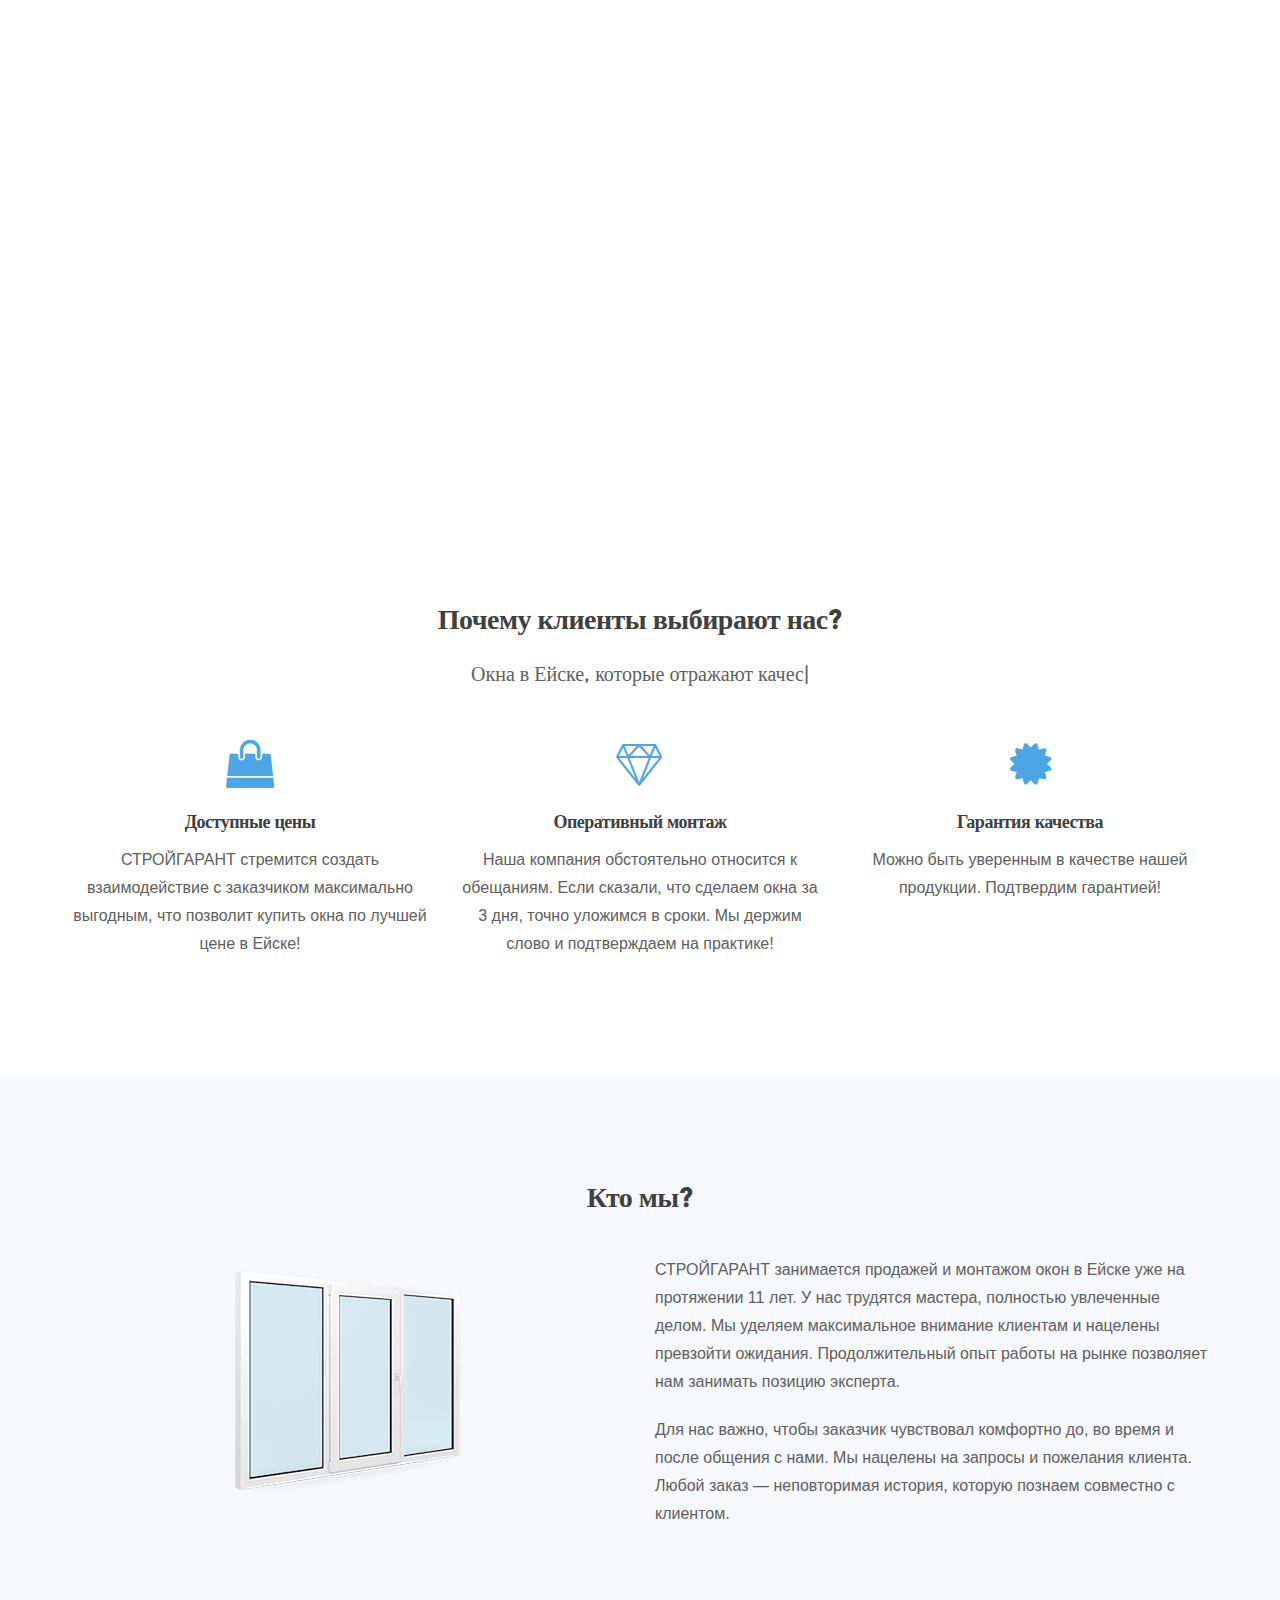
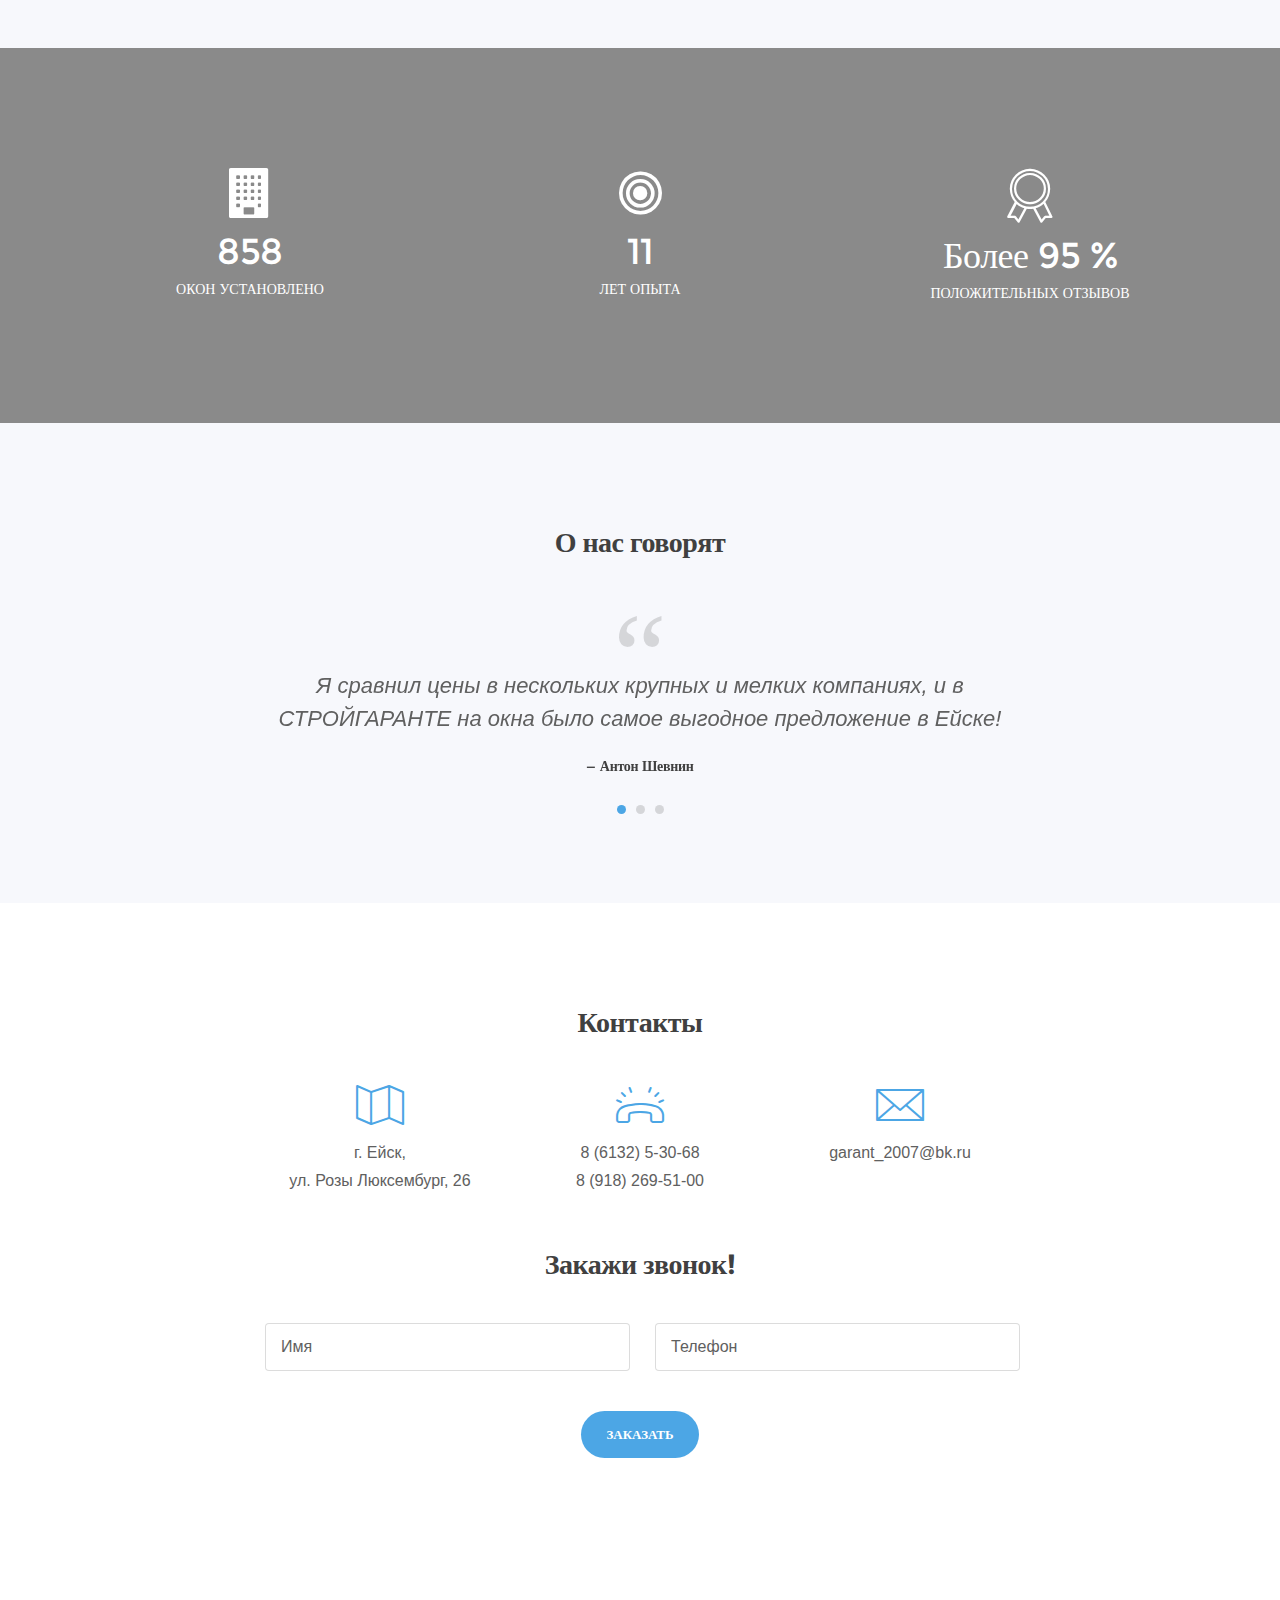
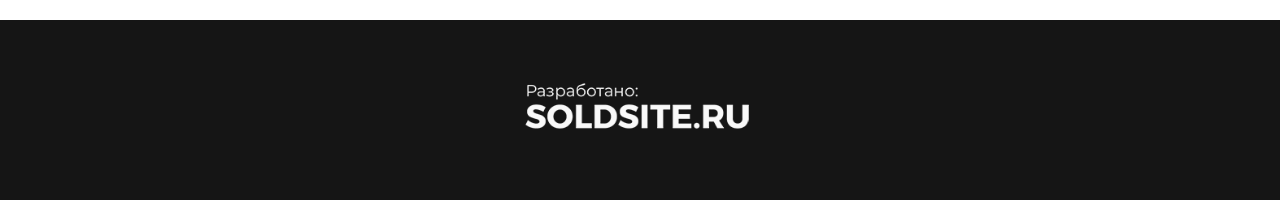
<file: index.html>
<!DOCTYPE html>
<html lang="ru">

<head>
<meta charset="utf-8">

<meta name="viewport" content="width=device-width, initial-scale=1.0">
<link rel="shortcut icon" href="style/images/favicon.png">
<title>Окна в Ейске | СТРОЙГАРАНТ</title>
<link rel="stylesheet" type="text/css" href="style/css/bootstrap.min.css">
<link rel="stylesheet" type="text/css" href="style/css/plugins.css">
<link rel="stylesheet" type="text/css" href="style/revolution/css/settings.css">
<link rel="stylesheet" type="text/css" href="style/revolution/css/layers.css">
<link rel="stylesheet" type="text/css" href="style/revolution/css/navigation.css">
<link rel="stylesheet" type="text/css" href="style/revolution/revolution-addons/filmstrip/css/revolution.addon.filmstrip.css">
<link rel="stylesheet" type="text/css" href="style/revolution/revolution-addons/typewriter/css/typewriter.css">
<link rel="stylesheet" type="text/css" href="style/type/icons.css">
<link rel="stylesheet" type="text/css" href="style.css">
<link rel="stylesheet" type="text/css" href="style/css/color/sky.css">
<link href='https://fonts.googleapis.com/css?family=Montserrat:300,300i,400,400i,600,600i,700,700i' rel='stylesheet' type='text/css'>
</head>
<body class="onepage" data-spy="scroll" data-target=".navbar">
<div class="content-wrapper">
  <nav class="navbar transparent absolute nav-wrapper-dark inverse-text navbar-expand-lg text-uppercase">
    <div class="container">
      <div class="navbar-header" style="height: 60px;">
        <div class="navbar-brand"><a href="index.html"></a></div>
        <div class="navbar-hamburger ml-auto d-lg-none d-xl-none"><button class="hamburger animate" data-toggle="collapse" data-target=".navbar-collapse"><span></span></button></div> 
      </div>
      <!-- /.navbar-header -->
      <div class="collapse navbar-collapse">
        <ul class="nav navbar-nav ml-auto">
          <li class="nav-item"><a class="nav-link scroll" href="#home">Домой</a></li>
          <li class="nav-item"><a class="nav-link scroll" href="#services">О нас</a></li>
          <li class="nav-item"><a class="nav-link scroll" href="#about">Отзывы</a></li>
          <li class="nav-item"><a class="nav-link scroll" href="#contact">Связаться</a></li>
        </ul>
        <!-- /.navbar-nav -->
        <div class="mr-20 d-none d-lg-block"></div>
        <div class="navbar-divider d-lg-none d-xl-none"></div>
        
      </div>
      <!-- /.navbar-collapse --> 
    </div>
    <!-- /.container --> 
  </nav>
  <!-- /.navbar -->
  <section id="home" class="pt-0 mt-0">
    <div class="rev_slider_wrapper fullscreen-container">
      <div id="slider3" class="rev_slider fullscreenbanner bg-dark" data-version="5.4.7">
        <ul>
          <li data-transition="fade"><img src="style/images/art/24.jpg" alt="Окно" />
            <div class="tp-caption font-weight-700 color-white text-center" 
			data-x="center"
			data-y="middle" 
			data-voffset="['-80','-80','-80','-80']"
			data-fontsize="['55','55','45','45']"
			data-lineheight="['65','65','55','30']"
			data-width="['1000','1000','700','450']"
			data-textAlign="['center','center','center','center']"
			data-whitespace="['normal','normal','normal','normal']"
			data-frames='[{"from":"x:-50px;opacity:0;","speed":1000,"to":"o:1;","delay":1000,"ease":"Power2.easeOut"},{"delay":"wait","speed":1500,"to":"opacity:0;","ease":"Power4.easeIn"}]'
			data-responsive="on" 
			data-responsive_offset="on" 
			style="z-index: 9;">СТРОЙГАРАНТ</div>
            <div class="tp-caption font-weight-400 color-white text-center" 
			data-x="center" 
			data-y="middle" 
			data-voffset="['0','0','0','0']"
			data-fontsize="['28','28','22','22']"
			data-lineheight="['38','38,'32','20']"
			data-width="['1000','1000','700','450']"
			data-textAlign="['center','center','center','center']"
			data-whitespace="['normal','normal','normal','normal']"
			data-frames='[{"from":"x:50px;opacity:0;","speed":1000,"to":"o:1;","delay":1500,"ease":"Power2.easeOut"},{"delay":"wait","speed":1500,"to":"opacity:0;","ease":"Power4.easeIn"}]'
			data-responsive="on" 
			data-responsive_offset="on" 
			style="z-index: 9;">Самое выгодное предложение на окна в Ейске!</div>
            <a class="tp-caption btn btn-full-rounded btn-l btn-white scroll" 
			data-x="center" 
			data-y="middle" 
			data-voffset="['85','85','85','85']"
			data-width="['auto','auto','auto','auto']"
			data-textAlign="['center','center','center','center']"
			data-frames='[{"delay":1700,"speed":1200,"frame":"0","from":"y:50px;opacity:0;","to":"o:1;","ease":"Power3.easeInOut"},{"delay":"wait","speed":300,"frame":"999","to":"opacity:0;","ease":"Power3.easeInOut"}]'
			data-startslide="0" 
			data-endslide="3"
			data-responsive="on" 
			data-responsive_offset="on" 
			style="z-index: 9;" href="#contact">Связаться</a>
            <div class="tp-caption rev-scroll-btn  rs-parallaxlevel-5" 
	        data-x="['center','center','center','center']" 
		    data-hoffset="['0','0','0','0']" 
			data-y="['bottom','bottom','bottom','bottom']" 
			data-voffset="['50','50','50','50']" 
			data-width="28" 
			data-height="44" 
			data-whitespace="nowrap" 
			data-type="button" 
			data-actions='[{"event":"click","action":"scrollbelow","offset":"px","delay":"","speed":"300","ease":"Linear.easeNone"}]' 
			data-basealign="slide" 
			data-responsive_offset="on" 
			data-responsive="off" 
			data-frames='[{"delay":800,"speed":300,"frame":"0","from":"opacity:0;","to":"o:1;","ease":"Power3.easeInOut"},{"delay":"wait","speed":300,"frame":"999","to":"auto:auto;","ease":"Power3.easeInOut"}]' 
			style="z-index: 19; min-width: 28px; max-width: 28px; max-width: 44px; max-width: 44px; white-space: nowrap;font-weight: 400;border-color:rgba(255,255,255,1);border-style:solid;border-width:2px;border-radius:12px;box-sizing:border-box;-moz-box-sizing:border-box;-webkit-box-sizing:border-box;cursor:pointer;"><span></span></div>
          </li>
        </ul>
        <div class="tp-bannertimer tp-bottom"></div>
      </div>
      <!-- /.rev_slider --> 
    </div>
    <!-- /.rev_slider_wrapper --> 
  </section>
  <!-- /#home -->
  <section id="services">
    <div class="wrapper light-wrapper">
      <div class="container inner">
        <h2 class="section-title text-center">Почему клиенты выбирают нас?</h2>
        <p class="lead larger text-center">Окна в Ейске, которые отражают <span class="typer" id="typer" data-delay="150" data-delim=":" data-words=" качество: надежность: долговечность"></span><span class="cursor" data-owner="typer"></span></p>
        <div class="space30"></div>
        <div class="row gutter60 text-center">
          <div class="col-md-4" data-aos="fade-right"> <span class="icon icon-color color-default fs-48 mb-20"><i class="fa fa-shopping-bag"></i></span>
            <h5>Доступные цены</h5>
            <p>СТРОЙГАРАНТ стремится создать взаимодействие с заказчиком максимально выгодным, что позволит купить окна по лучшей цене в Ейске!</p>
          </div>
          <!--/column -->
          <div class="col-md-4" data-aos="fade-up"> <span class="icon icon-color color-default fs-48 mb-20"><i class="si-gambling_diamond-2"></i></span>
            <h5>Оперативный монтаж</h5>
            <p>Наша компания обстоятельно относится к обещаниям. Если сказали, что сделаем окна за 3 дня, точно уложимся в сроки. Мы держим слово и подтверждаем на практике!</p>
          </div>
          <!--/column -->
          <div class="col-md-4" data-aos="fade-left"> <span class="icon icon-color color-default fs-48 mb-20"><i class="fa fa-certificate"></i></i></span>
            <h5>Гарантия качества</h5>
            <p>Можно быть уверенным в качестве нашей продукции. Подтвердим гарантией!</p>
          </div>
          <!--/column --> 
        </div>
        <!--/.row --> 
      </div>
      <!-- /.container --> 
    </div>
    <!-- /.wrapper --> 
  </section>
  <!-- /#services -->

  <section>
    <div class="wrapper gray-wrapper">
      <div class="container inner">
        <h2 class="section-title mb-40 text-center">Кто мы?</h2>
        <div class="row">
          <div class="col-lg-6 text-center">
            <figure><img src="style/images/art/triplewin-min.png" alt="Окна в Ейске"></figure>
          </div>
          <!-- /column -->
          <div class="space30 d-block d-lg-none d-xl-none"></div>
          <div class="col-lg-6">
            <p>СТРОЙГАРАНТ занимается продажей и монтажом окон в Ейске уже на протяжении 11 лет. У нас трудятся мастера, полностью увлеченные делом. Мы уделяем максимальное внимание клиентам и нацелены превзойти ожидания. Продолжительный опыт работы на рынке позволяет нам занимать позицию эксперта.</p>
           
            <p>Для нас важно, чтобы заказчик чувствовал комфортно до, во время и после общения с нами. Мы нацелены на запросы и пожелания клиента. Любой заказ — неповторимая история, которую познаем совместно с клиентом.</p>
            
          </div>
          <!-- /column --> 
        </div>
        <!-- /.row -->
      </div>
      <!-- /.container --> 
    </div>
    <!-- /.wrapper -->
    <div class="wrapper image-wrapper bg-image inverse-text" data-image-src="style/images/art/ariel-622097-unsplash-min.jpg">
      <div class="container inner pt-120 pb-120">
        <div class="row counter">
          <div class="col-md-4 text-center">
            <div class="icon fs-50 icon-color color-dark mb-15"> <i class="fa fa-building"></i> </div>
            <h3 class="value">858</h3>
            <p class="text-uppercase color-dark mb-0">Окон установлено</p>
          </div>
          <!--/column -->
          <div class="col-md-4 text-center">
            <div class="icon fs-50 icon-color color-dark mb-15"><i class="fa fa-bullseye"></i></div>
            <h3 class="value">11</h3>
            <p class="text-uppercase color-dark mb-0">Лет опыта</p>
          </div>
          <!--/column -->
          <div class="col-md-4 text-center">
            <div class="icon fs-54 icon-color color-dark mb-15"> <i class="si-sports_medal-2"></i> </div>
            
            <h3>Более <span class="value">95</span> %</h3>
            <p class="text-uppercase color-dark mb-0">Положительных отзывов</p>
          </div>
          <!--/column --> 
        </div>
        <!--/.row --> 
      </div>
      <!-- /.container --> 
    </div>
    <!-- /.wrapper --> 
  </section>
  <!-- /#about -->
  <div id="about" class="wrapper gray-wrapper">
    <div class="container inner">
      <h2 class="section-title mb-40 text-center">О нас говорят</h2>
      <div class="row">
        <div class="col-lg-8 offset-lg-2">
          <div class="swiper-container-wrapper basic-slider">
            <div class="swiper-container text-center">
              <div class="swiper-wrapper">
                <div class="swiper-slide">
                  <blockquote class="icon icon-top larger">
                    <p>Я сравнил цены в нескольких крупных и мелких компаниях, и в СТРОЙГАРАНТЕ на окна было самое выгодное предложение в Ейске!</p>
                    <footer class="blockquote-footer">Антон Шевнин</footer>
                  </blockquote>
                </div>
                <!-- /.swiper-slide -->
                <div class="swiper-slide">
                  <blockquote class="icon icon-top larger">
                    <p>Все ровно так, как и хотела, окна поставили уже через день, что радует! Еще и гарантию предоставили. Супер!</p>
                    <footer class="blockquote-footer">Анастасия Молчанова</footer>
                  </blockquote>
                </div>
                <!-- /.swiper-slide -->
                <div class="swiper-slide">
                  <blockquote class="icon icon-top larger">
                    <p>Рада, что обратились в СТРОЙГАРАНТ. Произвели всё так, как и хотели. Демонтаж старых окон и установку новых сделали за день. Заменили окна в комнате и на кухне. Успеха вам и процветания!</p>
                    <footer class="blockquote-footer">Галина Романова</footer>
                  </blockquote>
                </div>
                <!-- /.swiper-slide --> 
              </div>
              <!-- /.swiper-wrapper --> 
            </div>
            <!-- /.swiper-container -->
            <div class="swiper-pagination gap-small"></div>
          </div>
          <!-- .swiper-container-wrapper --> 
        </div>
        <!-- /column --> 
      </div>
      <!-- /.row --> 
    </div>
    <!-- /.container --> 
  </div>
  <!-- /.wrapper -->
  <section id="contact">
    <div class="wrapper light-wrapper">
      <div class="container inner">
        <div class="row">
          <div class="col-lg-8 offset-lg-2">
            <h2 class="section-title text-center">Контакты</h2>
            
            <div class="space20"></div>
            <div class="row text-center">
              <div class="col-md-4"> <span class="icon icon-color color-default fs-48 mb-10"><i class="si-camping_map"></i></span>
                <p>г. Ейск,<br/> ул. Розы Люксембург, 26</p>
              </div>
              <!--/column -->
              <div class="col-md-4"> <span class="icon icon-color color-default fs-48 mb-10"><i class="si-phone_phone-ringing"></i></span>
                <p>8 (6132) 5-30-68<br>
                  8 (918) 269-51-00</p>
              </div>
              <!--/column -->
              <div class="col-md-4"> <span class="icon icon-color color-default fs-48 mb-10"><i class="si-mail_mail-2"></i></span>
                <p><a class="nocolor" href="mailto:garant_2007@bk.ru">garant_2007@bk.ru</a></p>
              </div>
              <!--/column --> 
            </div>
            <!--/.row -->
            <div class="space30"></div>

            <h2 class="section-title text-center">Закажи звонок!</h2>

            <div class="space20"></div>
            <div class="form-container">
              <form id="form" class="vanilla vanilla-form" novalidate>
                <div class="row text-center">
                  <div class="col-md-6 pr-10">
                    <div class="form-group">
                      <input type="text" class="form-control" name="name" placeholder="Имя" required="required">
                    </div>
                    <!--/.form-group --> 
                  </div>
                  <!--/column -->
                 
                  <div class="col-md-6 pr-10">
                    <div class="form-group">
                      <input type="tel" class="form-control" name="phone" placeholder="Телефон" required="required">
                    </div>
                    <!--/.form-group --> 
                  </div>
                  <!--/column -->
                  <div class="col-12">
                    
                    <div class="space20"></div>
                    <button type="submit" class="btn btn-full-rounded" data-error="Ошибка" data-processing="Отправляем..." data-success="Спасибо! Мы свяжемся с вами...">Заказать</button>
                    <footer class="notification-box"></footer>
                  </div>
                  <!--/column --> 
                </div>
                <!--/.row -->
              </form>
              <!--/.vanilla-form --> 
            </div>
            <!--/.form-container --> 
          </div>
          <!-- /column --> 
        </div>
        <!-- /.row --> 
      </div>
      <!-- /.container --> 
    </div>
    <!-- /.wrapper --> 
  </section>
  <!-- /#contact -->
  
  <footer class="dark-wrapper inverse-text">
    <div class="sub-footer">
      <div class="container inner text-center"> <a href="http://soldsite.ru"><img src="#" srcset="style/images/art/log.png" alt="SOLDSITE" height="60" />
        </a>
       
      </div>
      <!-- /.container --> 
    </div>
    <!-- /.sub-footer --> 
  </footer>
</div>
<!-- /.content-wrapper --> 
<script src="style/js/jquery.min.js"></script> 
<script src="style/js/popper.min.js"></script> 
<script src="style/js/bootstrap.min.js"></script> 
<script src="style/revolution/js/jquery.themepunch.tools.min.js"></script> 
<script src="style/revolution/js/jquery.themepunch.revolution.min.js"></script> 
<script type="text/javascript" src="style/revolution/js/extensions/revolution.extension.slideanims.min.js"></script>
<script type="text/javascript" src="style/revolution/js/extensions/revolution.extension.layeranimation.min.js"></script>
<script type="text/javascript" src="style/revolution/js/extensions/revolution.extension.navigation.min.js"></script>
<script type="text/javascript" src="style/revolution/js/extensions/revolution.extension.actions.min.js""></script>
<!-- SLIDER REVOLUTION 5.0 EXTENSIONS  (Load Extensions only on Local File Systems! The following part can be removed on Server for On Demand Loading) --> 
<!--<script src="style/revolution/js/extensions/revolution.extension.actions.min.js"></script> 
<script src="style/revolution/js/extensions/revolution.extension.carousel.min.js"></script> 
<script src="style/revolution/js/extensions/revolution.extension.kenburn.min.js"></script> 
<script src="style/revolution/js/extensions/revolution.extension.layeranimation.min.js"></script> 
<script src="style/revolution/js/extensions/revolution.extension.migration.min.js"></script> 
<script src="style/revolution/js/extensions/revolution.extension.navigation.min.js"></script> 
<script src="style/revolution/js/extensions/revolution.extension.parallax.min.js"></script> 
<script src="style/revolution/js/extensions/revolution.extension.slideanims.min.js"></script> 
<script src="style/revolution/js/extensions/revolution.extension.video.min.js"></script>-->
<script src="style/js/plugins.js"></script> 
<script src="style/js/scripts.js"></script>
<script src="mail.js"></script>
</body>
</html>
</file>
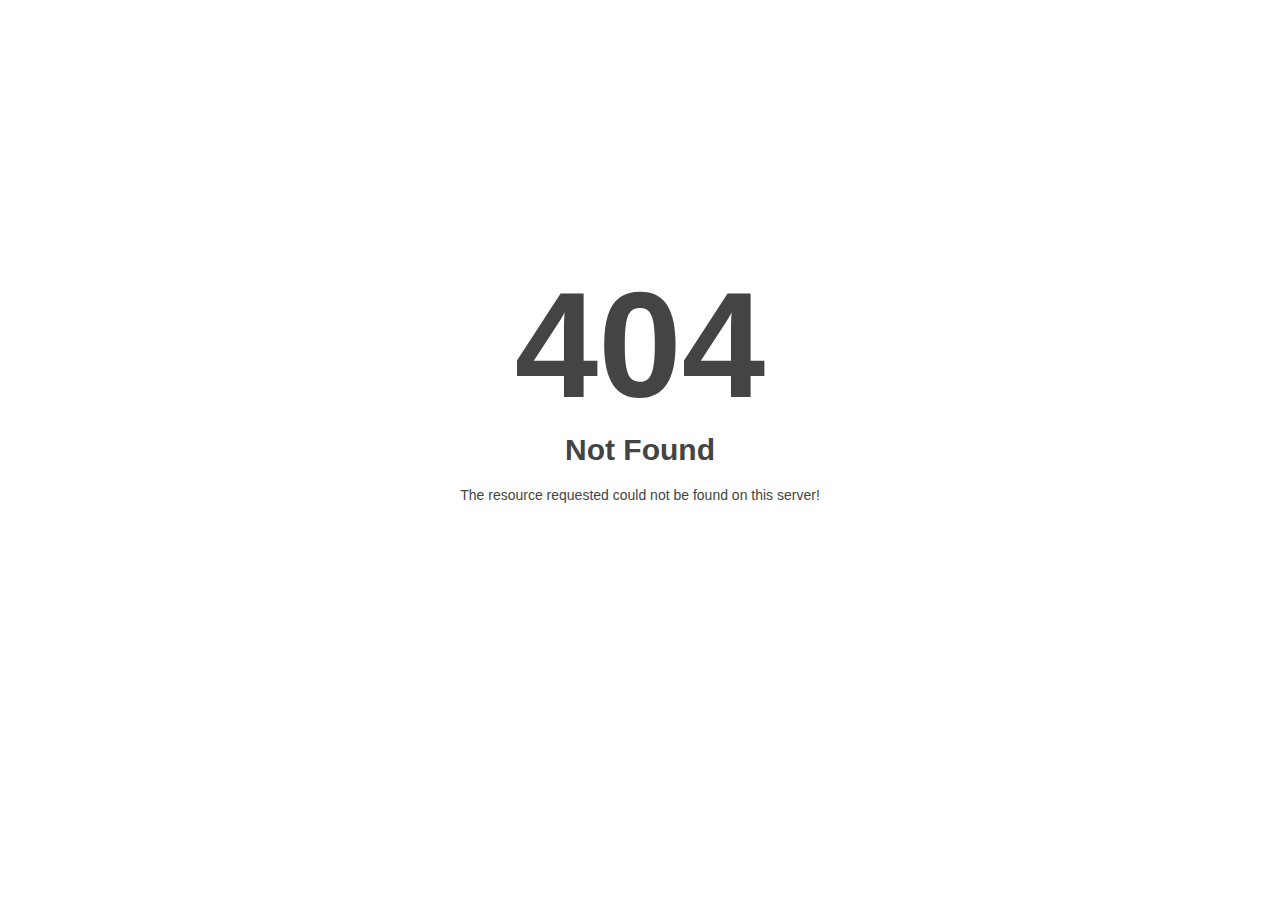
<file: style/css/fotorama.html>
<!DOCTYPE html>
<html style="height:100%">
<head><title> 404 Not Found
</title></head>
<body style="color: #444; margin:0;font: normal 14px/20px Arial, Helvetica, sans-serif; height:100%; background-color: #fff;">
<div style="height:auto; min-height:100%; ">     <div style="text-align: center; width:800px; margin-left: -400px; position:absolute; top: 30%; left:50%;">
        <h1 style="margin:0; font-size:150px; line-height:150px; font-weight:bold;">404</h1>
<h2 style="margin-top:20px;font-size: 30px;">Not Found
</h2>
<p>The resource requested could not be found on this server!</p>
</div></div></body></html>
</file>
<file: style/revolution/css/settings.css>
/*-----------------------------------------------------------------------------

-	Revolution Slider 5.0 Default Style Settings -

Screen Stylesheet

version:   	5.4.5
date:      	15/05/17
author:		themepunch
email:     	info@themepunch.com
website:   	http://www.themepunch.com
-----------------------------------------------------------------------------*/
#debungcontrolls,.debugtimeline{width:100%;box-sizing:border-box}.rev_column,.rev_column .tp-parallax-wrap,.tp-svg-layer svg{vertical-align:top}#debungcontrolls{z-index:100000;position:fixed;bottom:0;height:auto;background:rgba(0,0,0,.6);padding:10px}.debugtimeline{height:10px;position:relative;margin-bottom:3px;display:none;white-space:nowrap}.debugtimeline:hover{height:15px}.the_timeline_tester{background:#e74c3c;position:absolute;top:0;left:0;height:100%;width:0}.rs-go-fullscreen{position:fixed!important;width:100%!important;height:100%!important;top:0!important;left:0!important;z-index:9999999!important;background:#fff!important}.debugtimeline.tl_slide .the_timeline_tester{background:#f39c12}.debugtimeline.tl_frame .the_timeline_tester{background:#3498db}.debugtimline_txt{color:#fff;font-weight:400;font-size:7px;position:absolute;left:10px;top:0;white-space:nowrap;line-height:10px}.rtl{direction:rtl}@font-face{font-family:revicons;src:url(../fonts/revicons/revicons90c6.eot?5510888);src:url(../fonts/revicons/revicons90c6.eot?5510888#iefix) format('embedded-opentype'),url(../fonts/revicons/revicons90c6.woff?5510888) format('woff'),url(../fonts/revicons/revicons90c6.ttf?5510888) format('truetype'),url(../fonts/revicons/revicons90c6.svg?5510888#revicons) format('svg');font-weight:400;font-style:normal}[class*=" revicon-"]:before,[class^=revicon-]:before{font-family:revicons;font-style:normal;font-weight:400;speak:none;display:inline-block;text-decoration:inherit;width:1em;margin-right:.2em;text-align:center;font-variant:normal;text-transform:none;line-height:1em;margin-left:.2em}.revicon-search-1:before{content:'\e802'}.revicon-pencil-1:before{content:'\e831'}.revicon-picture-1:before{content:'\e803'}.revicon-cancel:before{content:'\e80a'}.revicon-info-circled:before{content:'\e80f'}.revicon-trash:before{content:'\e801'}.revicon-left-dir:before{content:'\e817'}.revicon-right-dir:before{content:'\e818'}.revicon-down-open:before{content:'\e83b'}.revicon-left-open:before{content:'\e819'}.revicon-right-open:before{content:'\e81a'}.revicon-angle-left:before{content:'\e820'}.revicon-angle-right:before{content:'\e81d'}.revicon-left-big:before{content:'\e81f'}.revicon-right-big:before{content:'\e81e'}.revicon-magic:before{content:'\e807'}.revicon-picture:before{content:'\e800'}.revicon-export:before{content:'\e80b'}.revicon-cog:before{content:'\e832'}.revicon-login:before{content:'\e833'}.revicon-logout:before{content:'\e834'}.revicon-video:before{content:'\e805'}.revicon-arrow-combo:before{content:'\e827'}.revicon-left-open-1:before{content:'\e82a'}.revicon-right-open-1:before{content:'\e82b'}.revicon-left-open-mini:before{content:'\e822'}.revicon-right-open-mini:before{content:'\e823'}.revicon-left-open-big:before{content:'\e824'}.revicon-right-open-big:before{content:'\e825'}.revicon-left:before{content:'\e836'}.revicon-right:before{content:'\e826'}.revicon-ccw:before{content:'\e808'}.revicon-arrows-ccw:before{content:'\e806'}.revicon-palette:before{content:'\e829'}.revicon-list-add:before{content:'\e80c'}.revicon-doc:before{content:'\e809'}.revicon-left-open-outline:before{content:'\e82e'}.revicon-left-open-2:before{content:'\e82c'}.revicon-right-open-outline:before{content:'\e82f'}.revicon-right-open-2:before{content:'\e82d'}.revicon-equalizer:before{content:'\e83a'}.revicon-layers-alt:before{content:'\e804'}.revicon-popup:before{content:'\e828'}.rev_slider_wrapper{position:relative;z-index:0;width:100%}.rev_slider{position:relative;overflow:visible}.entry-content .rev_slider a,.rev_slider a{box-shadow:none}.tp-overflow-hidden{overflow:hidden!important}.group_ov_hidden{overflow:hidden}.rev_slider img,.tp-simpleresponsive img{max-width:none!important;transition:none;margin:0;padding:0;border:none}.rev_slider .no-slides-text{font-weight:700;text-align:center;padding-top:80px}.rev_slider>ul,.rev_slider>ul>li,.rev_slider>ul>li:before,.rev_slider_wrapper>ul,.tp-revslider-mainul>li,.tp-revslider-mainul>li:before,.tp-simpleresponsive>ul,.tp-simpleresponsive>ul>li,.tp-simpleresponsive>ul>li:before{list-style:none!important;position:absolute;margin:0!important;padding:0!important;overflow-x:visible;overflow-y:visible;background-image:none;background-position:0 0;text-indent:0;top:0;left:0}.rev_slider>ul>li,.rev_slider>ul>li:before,.tp-revslider-mainul>li,.tp-revslider-mainul>li:before,.tp-simpleresponsive>ul>li,.tp-simpleresponsive>ul>li:before{visibility:hidden}.tp-revslider-mainul,.tp-revslider-slidesli{padding:0!important;margin:0!important;list-style:none!important}.fullscreen-container,.fullwidthbanner-container{padding:0;position:relative}.rev_slider li.tp-revslider-slidesli{position:absolute!important}.tp-caption .rs-untoggled-content{display:block}.tp-caption .rs-toggled-content{display:none}.rs-toggle-content-active.tp-caption .rs-toggled-content{display:block}.rs-toggle-content-active.tp-caption .rs-untoggled-content{display:none}.rev_slider .caption,.rev_slider .tp-caption{position:relative;visibility:hidden;white-space:nowrap;display:block;-webkit-font-smoothing:antialiased!important;z-index:1}.rev_slider .caption,.rev_slider .tp-caption,.tp-simpleresponsive img{-moz-user-select:none;-khtml-user-select:none;-webkit-user-select:none;-o-user-select:none}.rev_slider .tp-mask-wrap .tp-caption,.rev_slider .tp-mask-wrap :last-child,.wpb_text_column .rev_slider .tp-mask-wrap .tp-caption,.wpb_text_column .rev_slider .tp-mask-wrap :last-child{margin-bottom:0}.tp-svg-layer svg{width:100%;height:100%;position:relative}.tp-carousel-wrapper{cursor:url(openhand.cur),move}.tp-carousel-wrapper.dragged{cursor:url(closedhand.cur),move}.tp_inner_padding{box-sizing:border-box;max-height:none!important}.tp-caption.tp-layer-selectable{-moz-user-select:all;-khtml-user-select:all;-webkit-user-select:all;-o-user-select:all}.tp-caption.tp-hidden-caption,.tp-forcenotvisible,.tp-hide-revslider,.tp-parallax-wrap.tp-hidden-caption{visibility:hidden!important;display:none!important}.rev_slider audio,.rev_slider embed,.rev_slider iframe,.rev_slider object,.rev_slider video{max-width:none!important}.tp-element-background{position:absolute;top:0;left:0;width:100%;height:100%;z-index:0}.tp-blockmask,.tp-blockmask_in,.tp-blockmask_out{position:absolute;top:0;left:0;width:100%;height:100%;background:#fff;z-index:1000;transform:scaleX(0) scaleY(0)}.tp-parallax-wrap{transform-style:preserve-3d}.rev_row_zone{position:absolute;width:100%;left:0;box-sizing:border-box;min-height:50px;font-size:0}.rev_column_inner,.rev_slider .tp-caption.rev_row{position:relative;width:100%!important;box-sizing:border-box}.rev_row_zone_top{top:0}.rev_row_zone_middle{top:50%;transform:translateY(-50%)}.rev_row_zone_bottom{bottom:0}.rev_slider .tp-caption.rev_row{display:table;table-layout:fixed;vertical-align:top;height:auto!important;font-size:0}.rev_column{display:table-cell;position:relative;height:auto;box-sizing:border-box;font-size:0}.rev_column_inner{display:block;height:auto!important;white-space:normal!important}.rev_column_bg{width:100%;height:100%;position:absolute;top:0;left:0;z-index:0;box-sizing:border-box;background-clip:content-box;border:0 solid transparent}.tp-caption .backcorner,.tp-caption .backcornertop,.tp-caption .frontcorner,.tp-caption .frontcornertop{height:0;top:0;width:0;position:absolute}.rev_column_inner .tp-loop-wrap,.rev_column_inner .tp-mask-wrap,.rev_column_inner .tp-parallax-wrap{text-align:inherit}.rev_column_inner .tp-mask-wrap{display:inline-block}.rev_column_inner .tp-parallax-wrap,.rev_column_inner .tp-parallax-wrap .tp-loop-wrap,.rev_column_inner .tp-parallax-wrap .tp-mask-wrap{position:relative!important;left:auto!important;top:auto!important;line-height:0}.tp-video-play-button,.tp-video-play-button i{line-height:50px!important;vertical-align:top;text-align:center}.rev_column_inner .rev_layer_in_column,.rev_column_inner .tp-parallax-wrap,.rev_column_inner .tp-parallax-wrap .tp-loop-wrap,.rev_column_inner .tp-parallax-wrap .tp-mask-wrap{vertical-align:top}.rev_break_columns{display:block!important}.rev_break_columns .tp-parallax-wrap.rev_column{display:block!important;width:100%!important}.fullwidthbanner-container{overflow:hidden}.fullwidthbanner-container .fullwidthabanner{width:100%;position:relative}.tp-static-layers{position:absolute;z-index:101;top:0;left:0}.tp-caption .frontcorner{border-left:40px solid transparent;border-right:0 solid transparent;border-top:40px solid #00A8FF;left:-40px}.tp-caption .backcorner{border-left:0 solid transparent;border-right:40px solid transparent;border-bottom:40px solid #00A8FF;right:0}.tp-caption .frontcornertop{border-left:40px solid transparent;border-right:0 solid transparent;border-bottom:40px solid #00A8FF;left:-40px}.tp-caption .backcornertop{border-left:0 solid transparent;border-right:40px solid transparent;border-top:40px solid #00A8FF;right:0}.tp-layer-inner-rotation{position:relative!important}img.tp-slider-alternative-image{width:100%;height:auto}.caption.fullscreenvideo,.rs-background-video-layer,.tp-caption.coverscreenvideo,.tp-caption.fullscreenvideo{width:100%;height:100%;top:0;left:0;position:absolute}.noFilterClass{filter:none!important}.rs-background-video-layer{visibility:hidden;z-index:0}.caption.fullscreenvideo audio,.caption.fullscreenvideo iframe,.caption.fullscreenvideo video,.tp-caption.fullscreenvideo iframe,.tp-caption.fullscreenvideo iframe audio,.tp-caption.fullscreenvideo iframe video{width:100%!important;height:100%!important;display:none}.fullcoveredvideo audio,.fullscreenvideo audio .fullcoveredvideo video,.fullscreenvideo video{background:#000}.fullcoveredvideo .tp-poster{background-position:center center;background-size:cover;width:100%;height:100%;top:0;left:0}.videoisplaying .html5vid .tp-poster{display:none}.tp-video-play-button{background:#000;background:rgba(0,0,0,.3);border-radius:5px;position:absolute;top:50%;left:50%;color:#FFF;margin-top:-25px;margin-left:-25px;cursor:pointer;width:50px;height:50px;box-sizing:border-box;display:inline-block;z-index:4;opacity:0;transition:opacity .3s ease-out!important}.tp-audio-html5 .tp-video-play-button,.tp-hiddenaudio{display:none!important}.tp-caption .html5vid{width:100%!important;height:100%!important}.tp-video-play-button i{width:50px;height:50px;display:inline-block;font-size:40px!important}.rs-fullvideo-cover,.tp-dottedoverlay,.tp-shadowcover{height:100%;top:0;left:0;position:absolute}.tp-caption:hover .tp-video-play-button{opacity:1;display:block}.tp-caption .tp-revstop{display:none;border-left:5px solid #fff!important;border-right:5px solid #fff!important;margin-top:15px!important;line-height:20px!important;vertical-align:top;font-size:25px!important}.tp-seek-bar,.tp-video-button,.tp-volume-bar{outline:0;line-height:12px;margin:0;cursor:pointer}.videoisplaying .revicon-right-dir{display:none}.videoisplaying .tp-revstop{display:inline-block}.videoisplaying .tp-video-play-button{display:none}.fullcoveredvideo .tp-video-play-button{display:none!important}.fullscreenvideo .fullscreenvideo audio,.fullscreenvideo .fullscreenvideo video{object-fit:contain!important}.fullscreenvideo .fullcoveredvideo audio,.fullscreenvideo .fullcoveredvideo video{object-fit:cover!important}.tp-video-controls{position:absolute;bottom:0;left:0;right:0;padding:5px;opacity:0;transition:opacity .3s;background-image:linear-gradient(to bottom,#000 13%,#323232 100%);display:table;max-width:100%;overflow:hidden;box-sizing:border-box}.rev-btn.rev-hiddenicon i,.rev-btn.rev-withicon i{transition:all .2s ease-out!important;font-size:15px}.tp-caption:hover .tp-video-controls{opacity:.9}.tp-video-button{background:rgba(0,0,0,.5);border:0;border-radius:3px;font-size:12px;color:#fff;padding:0}.tp-video-button:hover{cursor:pointer}.tp-video-button-wrap,.tp-video-seek-bar-wrap,.tp-video-vol-bar-wrap{padding:0 5px;display:table-cell;vertical-align:middle}.tp-video-seek-bar-wrap{width:80%}.tp-video-vol-bar-wrap{width:20%}.tp-seek-bar,.tp-volume-bar{width:100%;padding:0}.rs-fullvideo-cover{width:100%;background:0 0;z-index:5}.disabled_lc .tp-video-play-button,.rs-background-video-layer audio::-webkit-media-controls,.rs-background-video-layer video::-webkit-media-controls,.rs-background-video-layer video::-webkit-media-controls-start-playback-button{display:none!important}.tp-audio-html5 .tp-video-controls{opacity:1!important;visibility:visible!important}.tp-dottedoverlay{background-repeat:repeat;width:100%;z-index:3}.tp-dottedoverlay.twoxtwo{background:url(../assets/gridtile.png)}.tp-dottedoverlay.twoxtwowhite{background:url(../assets/gridtile_white.png)}.tp-dottedoverlay.threexthree{background:url(../assets/gridtile_3x3.png)}.tp-dottedoverlay.threexthreewhite{background:url(../assets/gridtile_3x3_white.png)}.tp-shadowcover{width:100%;background:#fff;z-index:-1}.tp-shadow1{box-shadow:0 10px 6px -6px rgba(0,0,0,.8)}.tp-shadow2:after,.tp-shadow2:before,.tp-shadow3:before,.tp-shadow4:after{z-index:-2;position:absolute;content:"";bottom:10px;left:10px;width:50%;top:85%;max-width:300px;background:0 0;box-shadow:0 15px 10px rgba(0,0,0,.8);transform:rotate(-3deg)}.tp-shadow2:after,.tp-shadow4:after{transform:rotate(3deg);right:10px;left:auto}.tp-shadow5{position:relative;box-shadow:0 1px 4px rgba(0,0,0,.3),0 0 40px rgba(0,0,0,.1) inset}.tp-shadow5:after,.tp-shadow5:before{content:"";position:absolute;z-index:-2;box-shadow:0 0 25px 0 rgba(0,0,0,.6);top:30%;bottom:0;left:20px;right:20px;border-radius:100px/20px}.tp-button{padding:6px 13px 5px;border-radius:3px;height:30px;cursor:pointer;color:#fff!important;text-shadow:0 1px 1px rgba(0,0,0,.6)!important;font-size:15px;line-height:45px!important;font-family:arial,sans-serif;font-weight:700;letter-spacing:-1px;text-decoration:none}.tp-button.big{color:#fff;text-shadow:0 1px 1px rgba(0,0,0,.6);font-weight:700;padding:9px 20px;font-size:19px;line-height:57px!important}.purchase:hover,.tp-button.big:hover,.tp-button:hover{background-position:bottom,15px 11px}.purchase.green,.purchase:hover.green,.tp-button.green,.tp-button:hover.green{background-color:#21a117;box-shadow:0 3px 0 0 #104d0b}.purchase.blue,.purchase:hover.blue,.tp-button.blue,.tp-button:hover.blue{background-color:#1d78cb;box-shadow:0 3px 0 0 #0f3e68}.purchase.red,.purchase:hover.red,.tp-button.red,.tp-button:hover.red{background-color:#cb1d1d;box-shadow:0 3px 0 0 #7c1212}.purchase.orange,.purchase:hover.orange,.tp-button.orange,.tp-button:hover.orange{background-color:#f70;box-shadow:0 3px 0 0 #a34c00}.purchase.darkgrey,.purchase:hover.darkgrey,.tp-button.darkgrey,.tp-button.grey,.tp-button:hover.darkgrey,.tp-button:hover.grey{background-color:#555;box-shadow:0 3px 0 0 #222}.purchase.lightgrey,.purchase:hover.lightgrey,.tp-button.lightgrey,.tp-button:hover.lightgrey{background-color:#888;box-shadow:0 3px 0 0 #555}.rev-btn,.rev-btn:visited{outline:0!important;box-shadow:none!important;text-decoration:none!important;line-height:44px;font-size:17px;font-weight:500;padding:12px 35px;box-sizing:border-box;font-family:Roboto,sans-serif;cursor:pointer}.rev-btn.rev-uppercase,.rev-btn.rev-uppercase:visited{text-transform:uppercase;letter-spacing:1px;font-size:15px;font-weight:900}.rev-btn.rev-withicon i{font-weight:400;position:relative;top:0;margin-left:10px!important}.rev-btn.rev-hiddenicon i{font-weight:400;position:relative;top:0;opacity:0;margin-left:0!important;width:0!important}.rev-btn.rev-hiddenicon:hover i{opacity:1!important;margin-left:10px!important;width:auto!important}.rev-btn.rev-medium,.rev-btn.rev-medium:visited{line-height:36px;font-size:14px;padding:10px 30px}.rev-btn.rev-medium.rev-hiddenicon i,.rev-btn.rev-medium.rev-withicon i{font-size:14px;top:0}.rev-btn.rev-small,.rev-btn.rev-small:visited{line-height:28px;font-size:12px;padding:7px 20px}.rev-btn.rev-small.rev-hiddenicon i,.rev-btn.rev-small.rev-withicon i{font-size:12px;top:0}.rev-maxround{border-radius:30px}.rev-minround{border-radius:3px}.rev-burger{position:relative;width:60px;height:60px;box-sizing:border-box;padding:22px 0 0 14px;border-radius:50%;border:1px solid rgba(51,51,51,.25);-webkit-tap-highlight-color:transparent;cursor:pointer}.rev-burger span{display:block;width:30px;height:3px;background:#333;transition:.7s;pointer-events:none;transform-style:flat!important}.rev-burger.revb-white span,.rev-burger.revb-whitenoborder span{background:#fff}.rev-burger span:nth-child(2){margin:3px 0}#dialog_addbutton .rev-burger:hover :first-child,.open .rev-burger :first-child,.open.rev-burger :first-child{transform:translateY(6px) rotate(-45deg)}#dialog_addbutton .rev-burger:hover :nth-child(2),.open .rev-burger :nth-child(2),.open.rev-burger :nth-child(2){transform:rotate(-45deg);opacity:0}#dialog_addbutton .rev-burger:hover :last-child,.open .rev-burger :last-child,.open.rev-burger :last-child{transform:translateY(-6px) rotate(-135deg)}.rev-burger.revb-white{border:2px solid rgba(255,255,255,.2)}.rev-burger.revb-darknoborder,.rev-burger.revb-whitenoborder{border:0}.rev-burger.revb-darknoborder span{background:#333}.rev-burger.revb-whitefull{background:#fff;border:none}.rev-burger.revb-whitefull span{background:#333}.rev-burger.revb-darkfull{background:#333;border:none}.rev-burger.revb-darkfull span,.rev-scroll-btn.revs-fullwhite{background:#fff}@keyframes rev-ani-mouse{0%{opacity:1;top:29%}15%{opacity:1;top:50%}50%{opacity:0;top:50%}100%{opacity:0;top:29%}}.rev-scroll-btn{display:inline-block;position:relative;left:0;right:0;text-align:center;cursor:pointer;width:35px;height:55px;box-sizing:border-box;border:3px solid #fff;border-radius:23px}.rev-scroll-btn>*{display:inline-block;line-height:18px;font-size:13px;font-weight:400;color:#fff;font-family:proxima-nova,"Helvetica Neue",Helvetica,Arial,sans-serif;letter-spacing:2px}.rev-scroll-btn>.active,.rev-scroll-btn>:focus,.rev-scroll-btn>:hover{color:#fff}.rev-scroll-btn>.active,.rev-scroll-btn>:active,.rev-scroll-btn>:focus,.rev-scroll-btn>:hover{opacity:.8}.rev-scroll-btn.revs-fullwhite span{background:#333}.rev-scroll-btn.revs-fulldark{background:#333;border:none}.rev-scroll-btn.revs-fulldark span,.tp-bullet{background:#fff}.rev-scroll-btn span{position:absolute;display:block;top:29%;left:50%;width:8px;height:8px;margin:-4px 0 0 -4px;background:#fff;border-radius:50%;animation:rev-ani-mouse 2.5s linear infinite}.rev-scroll-btn.revs-dark{border-color:#333}.rev-scroll-btn.revs-dark span{background:#333}.rev-control-btn{position:relative;display:inline-block;z-index:5;color:#FFF;font-size:20px;line-height:60px;font-weight:400;font-style:normal;font-family:Raleway;text-decoration:none;text-align:center;background-color:#000;border-radius:50px;text-shadow:none;background-color:rgba(0,0,0,.5);width:60px;height:60px;box-sizing:border-box;cursor:pointer}.rev-cbutton-dark-sr,.rev-cbutton-light-sr{border-radius:3px}.rev-cbutton-light,.rev-cbutton-light-sr{color:#333;background-color:rgba(255,255,255,.75)}.rev-sbutton{line-height:37px;width:37px;height:37px}.rev-sbutton-blue{background-color:#3B5998}.rev-sbutton-lightblue{background-color:#00A0D1}.rev-sbutton-red{background-color:#DD4B39}.tp-bannertimer{visibility:hidden;width:100%;height:5px;background:#000;background:rgba(0,0,0,.15);position:absolute;z-index:200;top:0}.tp-bannertimer.tp-bottom{top:auto;bottom:0!important;height:5px}.tp-caption img{background:0 0;-ms-filter:"progid:DXImageTransform.Microsoft.gradient(startColorstr=#00FFFFFF,endColorstr=#00FFFFFF)";filter:progid:DXImageTransform.Microsoft.gradient(startColorstr=#00FFFFFF, endColorstr=#00FFFFFF);zoom:1}.caption.slidelink a div,.tp-caption.slidelink a div{width:3000px;height:1500px;background:url(../assets/coloredbg.png)}.tp-caption.slidelink a span{background:url(../assets/coloredbg.png)}.tp-loader.spinner0,.tp-loader.spinner5{background-image:url(../assets/loader.gif);background-repeat:no-repeat}.tp-shape{width:100%;height:100%}.tp-caption .rs-starring{display:inline-block}.tp-caption .rs-starring .star-rating{float:none;display:inline-block;vertical-align:top;color:#FFC321!important}.tp-caption .rs-starring .star-rating,.tp-caption .rs-starring-page .star-rating{position:relative;height:1em;width:5.4em;font-family:star;font-size:1em!important}.tp-loader.spinner0,.tp-loader.spinner1{width:40px;height:40px;margin-top:-20px;margin-left:-20px;animation:tp-rotateplane 1.2s infinite ease-in-out;background-color:#fff;border-radius:3px;box-shadow:0 0 20px 0 rgba(0,0,0,.15)}.tp-caption .rs-starring .star-rating:before,.tp-caption .rs-starring-page .star-rating:before{content:"\73\73\73\73\73";color:#E0DADF;float:left;top:0;left:0;position:absolute}.tp-caption .rs-starring .star-rating span{overflow:hidden;float:left;top:0;left:0;position:absolute;padding-top:1.5em;font-size:1em!important}.tp-caption .rs-starring .star-rating span:before{content:"\53\53\53\53\53";top:0;position:absolute;left:0}.tp-loader{top:50%;left:50%;z-index:10000;position:absolute}.tp-loader.spinner0{background-position:center center}.tp-loader.spinner5{background-position:10px 10px;background-color:#fff;margin:-22px;width:44px;height:44px;border-radius:3px}@keyframes tp-rotateplane{0%{transform:perspective(120px) rotateX(0) rotateY(0)}50%{transform:perspective(120px) rotateX(-180.1deg) rotateY(0)}100%{transform:perspective(120px) rotateX(-180deg) rotateY(-179.9deg)}}.tp-loader.spinner2{width:40px;height:40px;margin-top:-20px;margin-left:-20px;background-color:red;box-shadow:0 0 20px 0 rgba(0,0,0,.15);border-radius:100%;animation:tp-scaleout 1s infinite ease-in-out}@keyframes tp-scaleout{0%{transform:scale(0)}100%{transform:scale(1);opacity:0}}.tp-loader.spinner3{margin:-9px 0 0 -35px;width:70px;text-align:center}.tp-loader.spinner3 .bounce1,.tp-loader.spinner3 .bounce2,.tp-loader.spinner3 .bounce3{width:18px;height:18px;background-color:#fff;box-shadow:0 0 20px 0 rgba(0,0,0,.15);border-radius:100%;display:inline-block;animation:tp-bouncedelay 1.4s infinite ease-in-out;animation-fill-mode:both}.tp-loader.spinner3 .bounce1{animation-delay:-.32s}.tp-loader.spinner3 .bounce2{animation-delay:-.16s}@keyframes tp-bouncedelay{0%,100%,80%{transform:scale(0)}40%{transform:scale(1)}}.tp-loader.spinner4{margin:-20px 0 0 -20px;width:40px;height:40px;text-align:center;animation:tp-rotate 2s infinite linear}.tp-loader.spinner4 .dot1,.tp-loader.spinner4 .dot2{width:60%;height:60%;display:inline-block;position:absolute;top:0;background-color:#fff;border-radius:100%;animation:tp-bounce 2s infinite ease-in-out;box-shadow:0 0 20px 0 rgba(0,0,0,.15)}.tp-loader.spinner4 .dot2{top:auto;bottom:0;animation-delay:-1s}@keyframes tp-rotate{100%{transform:rotate(360deg)}}@keyframes tp-bounce{0%,100%{transform:scale(0)}50%{transform:scale(1)}}.tp-bullets.navbar,.tp-tabs.navbar,.tp-thumbs.navbar{border:none;min-height:0;margin:0;border-radius:0}.tp-bullets,.tp-tabs,.tp-thumbs{position:absolute;display:block;z-index:1000;top:0;left:0}.tp-tab,.tp-thumb{cursor:pointer;position:absolute;opacity:.5;box-sizing:border-box}.tp-arr-imgholder,.tp-tab-image,.tp-thumb-image,.tp-videoposter{background-position:center center;background-size:cover;width:100%;height:100%;display:block;position:absolute;top:0;left:0}.tp-tab.selected,.tp-tab:hover,.tp-thumb.selected,.tp-thumb:hover{opacity:1}.tp-tab-mask,.tp-thumb-mask{box-sizing:border-box!important}.tp-tabs,.tp-thumbs{box-sizing:content-box!important}.tp-bullet{width:15px;height:15px;position:absolute;background:rgba(255,255,255,.3);cursor:pointer}.tp-bullet.selected,.tp-bullet:hover{background:#fff}.tparrows{cursor:pointer;background:#000;background:rgba(0,0,0,.5);width:40px;height:40px;position:absolute;display:block;z-index:1000}.tparrows:hover{background:#000}.tparrows:before{font-family:revicons;font-size:15px;color:#fff;display:block;line-height:40px;text-align:center}.hginfo,.hglayerinfo{font-size:12px;font-weight:600}.tparrows.tp-leftarrow:before{content:'\e824'}.tparrows.tp-rightarrow:before{content:'\e825'}body.rtl .tp-kbimg{left:0!important}.dddwrappershadow{box-shadow:0 45px 100px rgba(0,0,0,.4)}.hglayerinfo{position:fixed;bottom:0;left:0;color:#FFF;line-height:20px;background:rgba(0,0,0,.75);padding:5px 10px;z-index:2000;white-space:normal}.helpgrid,.hginfo{position:absolute}.hginfo{top:-2px;left:-2px;color:#e74c3c;background:#000;padding:2px 5px}.indebugmode .tp-caption:hover{border:1px dashed #c0392b!important}.helpgrid{border:2px dashed #c0392b;top:0;left:0;z-index:0}#revsliderlogloglog{padding:15px;color:#fff;position:fixed;top:0;left:0;width:200px;height:150px;background:rgba(0,0,0,.7);z-index:100000;font-size:10px;overflow:scroll}.aden{filter:hue-rotate(-20deg) contrast(.9) saturate(.85) brightness(1.2)}.aden::after{background:linear-gradient(to right,rgba(66,10,14,.2),transparent);mix-blend-mode:darken}.perpetua::after,.reyes::after{mix-blend-mode:soft-light;opacity:.5}.inkwell{filter:sepia(.3) contrast(1.1) brightness(1.1) grayscale(1)}.perpetua::after{background:linear-gradient(to bottom,#005b9a,#e6c13d)}.reyes{filter:sepia(.22) brightness(1.1) contrast(.85) saturate(.75)}.reyes::after{background:#efcdad}.gingham{filter:brightness(1.05) hue-rotate(-10deg)}.gingham::after{background:linear-gradient(to right,rgba(66,10,14,.2),transparent);mix-blend-mode:darken}.toaster{filter:contrast(1.5) brightness(.9)}.toaster::after{background:radial-gradient(circle,#804e0f,#3b003b);mix-blend-mode:screen}.walden{filter:brightness(1.1) hue-rotate(-10deg) sepia(.3) saturate(1.6)}.walden::after{background:#04c;mix-blend-mode:screen;opacity:.3}.hudson{filter:brightness(1.2) contrast(.9) saturate(1.1)}.hudson::after{background:radial-gradient(circle,#a6b1ff 50%,#342134);mix-blend-mode:multiply;opacity:.5}.earlybird{filter:contrast(.9) sepia(.2)}.earlybird::after{background:radial-gradient(circle,#d0ba8e 20%,#360309 85%,#1d0210 100%);mix-blend-mode:overlay}.mayfair{filter:contrast(1.1) saturate(1.1)}.mayfair::after{background:radial-gradient(circle at 40% 40%,rgba(255,255,255,.8),rgba(255,200,200,.6),#111 60%);mix-blend-mode:overlay;opacity:.4}.lofi{filter:saturate(1.1) contrast(1.5)}.lofi::after{background:radial-gradient(circle,transparent 70%,#222 150%);mix-blend-mode:multiply}._1977{filter:contrast(1.1) brightness(1.1) saturate(1.3)}._1977:after{background:rgba(243,106,188,.3);mix-blend-mode:screen}.brooklyn{filter:contrast(.9) brightness(1.1)}.brooklyn::after{background:radial-gradient(circle,rgba(168,223,193,.4) 70%,#c4b7c8);mix-blend-mode:overlay}.xpro2{filter:sepia(.3)}.xpro2::after{background:radial-gradient(circle,#e6e7e0 40%,rgba(43,42,161,.6) 110%);mix-blend-mode:color-burn}.nashville{filter:sepia(.2) contrast(1.2) brightness(1.05) saturate(1.2)}.nashville::after{background:rgba(0,70,150,.4);mix-blend-mode:lighten}.nashville::before{background:rgba(247,176,153,.56);mix-blend-mode:darken}.lark{filter:contrast(.9)}.lark::after{background:rgba(242,242,242,.8);mix-blend-mode:darken}.lark::before{background:#22253f;mix-blend-mode:color-dodge}.moon{filter:grayscale(1) contrast(1.1) brightness(1.1)}.moon::before{background:#a0a0a0;mix-blend-mode:soft-light}.moon::after{background:#383838;mix-blend-mode:lighten}.clarendon{filter:contrast(1.2) saturate(1.35)}.clarendon:before{background:rgba(127,187,227,.2);mix-blend-mode:overlay}.willow{filter:grayscale(.5) contrast(.95) brightness(.9)}.willow::before{background-color:radial-gradient(40%,circle,#d4a9af 55%,#000 150%);mix-blend-mode:overlay}.willow::after{background-color:#d8cdcb;mix-blend-mode:color}.rise{filter:brightness(1.05) sepia(.2) contrast(.9) saturate(.9)}.rise::after{background:radial-gradient(circle,rgba(232,197,152,.8),transparent 90%);mix-blend-mode:overlay;opacity:.6}.rise::before{background:radial-gradient(circle,rgba(236,205,169,.15) 55%,rgba(50,30,7,.4));mix-blend-mode:multiply}._1977:after,._1977:before,.aden:after,.aden:before,.brooklyn:after,.brooklyn:before,.clarendon:after,.clarendon:before,.earlybird:after,.earlybird:before,.gingham:after,.gingham:before,.hudson:after,.hudson:before,.inkwell:after,.inkwell:before,.lark:after,.lark:before,.lofi:after,.lofi:before,.mayfair:after,.mayfair:before,.moon:after,.moon:before,.nashville:after,.nashville:before,.perpetua:after,.perpetua:before,.reyes:after,.reyes:before,.rise:after,.rise:before,.slumber:after,.slumber:before,.toaster:after,.toaster:before,.walden:after,.walden:before,.willow:after,.willow:before,.xpro2:after,.xpro2:before{content:'';display:block;height:100%;width:100%;top:0;left:0;position:absolute;pointer-events:none}._1977,.aden,.brooklyn,.clarendon,.earlybird,.gingham,.hudson,.inkwell,.lark,.lofi,.mayfair,.moon,.nashville,.perpetua,.reyes,.rise,.slumber,.toaster,.walden,.willow,.xpro2{position:relative}._1977 img,.aden img,.brooklyn img,.clarendon img,.earlybird img,.gingham img,.hudson img,.inkwell img,.lark img,.lofi img,.mayfair img,.moon img,.nashville img,.perpetua img,.reyes img,.rise img,.slumber img,.toaster img,.walden img,.willow img,.xpro2 img{width:100%;z-index:1}._1977:before,.aden:before,.brooklyn:before,.clarendon:before,.earlybird:before,.gingham:before,.hudson:before,.inkwell:before,.lark:before,.lofi:before,.mayfair:before,.moon:before,.nashville:before,.perpetua:before,.reyes:before,.rise:before,.slumber:before,.toaster:before,.walden:before,.willow:before,.xpro2:before{z-index:2}._1977:after,.aden:after,.brooklyn:after,.clarendon:after,.earlybird:after,.gingham:after,.hudson:after,.inkwell:after,.lark:after,.lofi:after,.mayfair:after,.moon:after,.nashville:after,.perpetua:after,.reyes:after,.rise:after,.slumber:after,.toaster:after,.walden:after,.willow:after,.xpro2:after{z-index:3}.slumber{filter:saturate(.66) brightness(1.05)}.slumber::after{background:rgba(125,105,24,.5);mix-blend-mode:soft-light}.slumber::before{background:rgba(69,41,12,.4);mix-blend-mode:lighten}.tp-kbimg-wrap:after,.tp-kbimg-wrap:before{height:500%;width:500%}
</file>
<file: style/revolution/css/layers.css>
/*-----------------------------------------------------------------------------

-	Revolution Slider 5.0 Layer Style Settings -

Screen Stylesheet

version:   	5.0.0
date:      	18/03/15
author:		themepunch
email:     	info@themepunch.com
website:   	http://www.themepunch.com
-----------------------------------------------------------------------------*/

* {
    -webkit-box-sizing: border-box;
    -moz-box-sizing: border-box;
    box-sizing: border-box;
}

.tp-caption.Twitter-Content a,.tp-caption.Twitter-Content a:visited
{
	color:#0084B4!important;
}

.tp-caption.Twitter-Content a:hover
{
	color:#0084B4!important;
	text-decoration:underline!important;
}

.tp-caption.medium_grey,.medium_grey
{
	background-color:#888;
	border-style:none;
	border-width:0;
	color:#fff;
	font-family:Arial;
	font-size:20px;
	font-weight:700;
	line-height:20px;
	margin:0;
	padding:2px 4px;
	position:absolute;
	text-shadow:0 2px 5px rgba(0,0,0,0.5);
	white-space:nowrap;
}

.tp-caption.small_text,.small_text
{
	border-style:none;
	border-width:0;
	color:#fff;
	font-family:Arial;
	font-size:14px;
	font-weight:700;
	line-height:20px;
	margin:0;
	position:absolute;
	text-shadow:0 2px 5px rgba(0,0,0,0.5);
	white-space:nowrap;
}

.tp-caption.medium_text,.medium_text
{
	border-style:none;
	border-width:0;
	color:#fff;
	font-family:Arial;
	font-size:20px;
	font-weight:700;
	line-height:20px;
	margin:0;
	position:absolute;
	text-shadow:0 2px 5px rgba(0,0,0,0.5);
	white-space:nowrap;
}

.tp-caption.large_text,.large_text
{
	border-style:none;
	border-width:0;
	color:#fff;
	font-family:Arial;
	font-size:40px;
	font-weight:700;
	line-height:40px;
	margin:0;
	position:absolute;
	text-shadow:0 2px 5px rgba(0,0,0,0.5);
	white-space:nowrap;
}

.tp-caption.very_large_text,.very_large_text
{
	border-style:none;
	border-width:0;
	color:#fff;
	font-family:Arial;
	font-size:60px;
	font-weight:700;
	letter-spacing:-2px;
	line-height:60px;
	margin:0;
	position:absolute;
	text-shadow:0 2px 5px rgba(0,0,0,0.5);
	white-space:nowrap;
}

.tp-caption.very_big_white,.very_big_white
{
	background-color:#000;
	border-style:none;
	border-width:0;
	color:#fff;
	font-family:Arial;
	font-size:60px;
	font-weight:800;
	line-height:60px;
	margin:0;
	padding:1px 4px 0;
	position:absolute;
	text-shadow:none;
	white-space:nowrap;
}

.tp-caption.very_big_black,.very_big_black
{
	background-color:#fff;
	border-style:none;
	border-width:0;
	color:#000;
	font-family:Arial;
	font-size:60px;
	font-weight:700;
	line-height:60px;
	margin:0;
	padding:1px 4px 0;
	position:absolute;
	text-shadow:none;
	white-space:nowrap;
}

.tp-caption.modern_medium_fat,.modern_medium_fat
{
	border-style:none;
	border-width:0;
	color:#000;
	font-family:"Open Sans", sans-serif;
	font-size:24px;
	font-weight:800;
	line-height:20px;
	margin:0;
	position:absolute;
	text-shadow:none;
	white-space:nowrap;
}

.tp-caption.modern_medium_fat_white,.modern_medium_fat_white
{
	border-style:none;
	border-width:0;
	color:#fff;
	font-family:"Open Sans", sans-serif;
	font-size:24px;
	font-weight:800;
	line-height:20px;
	margin:0;
	position:absolute;
	text-shadow:none;
	white-space:nowrap;
}

.tp-caption.modern_medium_light,.modern_medium_light
{
	border-style:none;
	border-width:0;
	color:#000;
	font-family:"Open Sans", sans-serif;
	font-size:24px;
	font-weight:300;
	line-height:20px;
	margin:0;
	position:absolute;
	text-shadow:none;
	white-space:nowrap;
}

.tp-caption.modern_big_bluebg,.modern_big_bluebg
{
	background-color:#4e5b6c;
	border-style:none;
	border-width:0;
	color:#fff;
	font-family:"Open Sans", sans-serif;
	font-size:30px;
	font-weight:800;
	letter-spacing:0;
	line-height:36px;
	margin:0;
	padding:3px 10px;
	position:absolute;
	text-shadow:none;
}

.tp-caption.modern_big_redbg,.modern_big_redbg
{
	background-color:#de543e;
	border-style:none;
	border-width:0;
	color:#fff;
	font-family:"Open Sans", sans-serif;
	font-size:30px;
	font-weight:300;
	letter-spacing:0;
	line-height:36px;
	margin:0;
	padding:1px 10px 3px;
	position:absolute;
	text-shadow:none;
}

.tp-caption.modern_small_text_dark,.modern_small_text_dark
{
	border-style:none;
	border-width:0;
	color:#555;
	font-family:Arial;
	font-size:14px;
	line-height:22px;
	margin:0;
	position:absolute;
	text-shadow:none;
	white-space:nowrap;
}

.tp-caption.boxshadow,.boxshadow
{		
	box-shadow:0 0 20px rgba(0,0,0,0.5);
}

.tp-caption.black,.black
{
	color:#000;
	text-shadow:none;
}

.tp-caption.noshadow,.noshadow
{
	text-shadow:none;
}

.tp-caption.thinheadline_dark,.thinheadline_dark
{
	background-color:transparent;
	color:rgba(0,0,0,0.85);
	font-family:"Open Sans";
	font-size:30px;
	font-weight:300;
	line-height:30px;
	position:absolute;
	text-shadow:none;
}

.tp-caption.thintext_dark,.thintext_dark
{
	background-color:transparent;
	color:rgba(0,0,0,0.85);
	font-family:"Open Sans";
	font-size:16px;
	font-weight:300;
	line-height:26px;
	position:absolute;
	text-shadow:none;
}

.tp-caption.largeblackbg,.largeblackbg
{
	
	
	background-color:#000;
	border-radius:0;
	color:#fff;
	font-family:"Open Sans";
	font-size:50px;
	font-weight:300;
	line-height:70px;
	padding:0 20px;
	position:absolute;
	text-shadow:none;
}

.tp-caption.largepinkbg,.largepinkbg
{
	
	
	background-color:#db4360;
	border-radius:0;
	color:#fff;
	font-family:"Open Sans";
	font-size:50px;
	font-weight:300;
	line-height:70px;
	padding:0 20px;
	position:absolute;
	text-shadow:none;
}

.tp-caption.largewhitebg,.largewhitebg
{
	
	
	background-color:#fff;
	border-radius:0;
	color:#000;
	font-family:"Open Sans";
	font-size:50px;
	font-weight:300;
	line-height:70px;
	padding:0 20px;
	position:absolute;
	text-shadow:none;
}

.tp-caption.largegreenbg,.largegreenbg
{
	
	
	background-color:#67ae73;
	border-radius:0;
	color:#fff;
	font-family:"Open Sans";
	font-size:50px;
	font-weight:300;
	line-height:70px;
	padding:0 20px;
	position:absolute;
	text-shadow:none;
}

.tp-caption.excerpt,.excerpt
{
	background-color:rgba(0,0,0,1);
	border-color:#fff;
	border-style:none;
	border-width:0;
	color:#fff;
	font-family:Arial;
	font-size:36px;
	font-weight:700;
	height:auto;
	letter-spacing:-1.5px;
	line-height:36px;
	margin:0;
	padding:1px 4px 0;
	text-decoration:none;
	text-shadow:none;
	white-space:normal!important;
	width:150px;
}

.tp-caption.large_bold_grey,.large_bold_grey
{
	background-color:transparent;
	border-color:#ffd658;
	border-style:none;
	border-width:0;
	color:#666;
	font-family:"Open Sans";
	font-size:60px;
	font-weight:800;
	line-height:60px;
	margin:0;
	padding:1px 4px 0;
	text-decoration:none;
	text-shadow:none;
}

.tp-caption.medium_thin_grey,.medium_thin_grey
{
	background-color:transparent;
	border-color:#ffd658;
	border-style:none;
	border-width:0;
	color:#666;
	font-family:"Open Sans";
	font-size:34px;
	font-weight:300;
	line-height:30px;
	margin:0;
	padding:1px 4px 0;
	text-decoration:none;
	text-shadow:none;
}

.tp-caption.small_thin_grey,.small_thin_grey
{
	background-color:transparent;
	border-color:#ffd658;
	border-style:none;
	border-width:0;
	color:#757575;
	font-family:"Open Sans";
	font-size:18px;
	font-weight:300;
	line-height:26px;
	margin:0;
	padding:1px 4px 0;
	text-decoration:none;
	text-shadow:none;
}

.tp-caption.lightgrey_divider,.lightgrey_divider
{
	background-color:rgba(235,235,235,1);
	background-position:initial;
	background-repeat:initial;
	border-color:#222;
	border-style:none;
	border-width:0;
	height:3px;
	text-decoration:none;
	width:370px;
}

.tp-caption.large_bold_darkblue,.large_bold_darkblue
{
	background-color:transparent;
	border-color:#ffd658;
	border-style:none;
	border-width:0;
	color:#34495e;
	font-family:"Open Sans";
	font-size:58px;
	font-weight:800;
	line-height:60px;
	text-decoration:none;
}

.tp-caption.medium_bg_darkblue,.medium_bg_darkblue
{
	background-color:#34495e;
	border-color:#ffd658;
	border-style:none;
	border-width:0;
	color:#fff;
	font-family:"Open Sans";
	font-size:20px;
	font-weight:800;
	line-height:20px;
	padding:10px;
	text-decoration:none;
}

.tp-caption.medium_bold_red,.medium_bold_red
{
	background-color:transparent;
	border-color:#ffd658;
	border-style:none;
	border-width:0;
	color:#e33a0c;
	font-family:"Open Sans";
	font-size:24px;
	font-weight:800;
	line-height:30px;
	padding:0;
	text-decoration:none;
}

.tp-caption.medium_light_red,.medium_light_red
{
	background-color:transparent;
	border-color:#ffd658;
	border-style:none;
	border-width:0;
	color:#e33a0c;
	font-family:"Open Sans";
	font-size:21px;
	font-weight:300;
	line-height:26px;
	padding:0;
	text-decoration:none;
}

.tp-caption.medium_bg_red,.medium_bg_red
{
	background-color:#e33a0c;
	border-color:#ffd658;
	border-style:none;
	border-width:0;
	color:#fff;
	font-family:"Open Sans";
	font-size:20px;
	font-weight:800;
	line-height:20px;
	padding:10px;
	text-decoration:none;
}

.tp-caption.medium_bold_orange,.medium_bold_orange
{
	background-color:transparent;
	border-color:#ffd658;
	border-style:none;
	border-width:0;
	color:#f39c12;
	font-family:"Open Sans";
	font-size:24px;
	font-weight:800;
	line-height:30px;
	text-decoration:none;
}

.tp-caption.medium_bg_orange,.medium_bg_orange
{
	background-color:#f39c12;
	border-color:#ffd658;
	border-style:none;
	border-width:0;
	color:#fff;
	font-family:"Open Sans";
	font-size:20px;
	font-weight:800;
	line-height:20px;
	padding:10px;
	text-decoration:none;
}

.tp-caption.grassfloor,.grassfloor
{
	background-color:rgba(160,179,151,1);
	border-color:#222;
	border-style:none;
	border-width:0;
	height:150px;
	text-decoration:none;
	width:4000px;
}

.tp-caption.large_bold_white,.large_bold_white
{
	background-color:transparent;
	border-color:#ffd658;
	border-style:none;
	border-width:0;
	color:#fff;
	font-family:"Open Sans";
	font-size:58px;
	font-weight:800;
	line-height:60px;
	text-decoration:none;
}

.tp-caption.medium_light_white,.medium_light_white
{
	background-color:transparent;
	border-color:#ffd658;
	border-style:none;
	border-width:0;
	color:#fff;
	font-family:"Open Sans";
	font-size:30px;
	font-weight:300;
	line-height:36px;
	padding:0;
	text-decoration:none;
}

.tp-caption.mediumlarge_light_white,.mediumlarge_light_white
{
	background-color:transparent;
	border-color:#ffd658;
	border-style:none;
	border-width:0;
	color:#fff;
	font-family:"Open Sans";
	font-size:34px;
	font-weight:300;
	line-height:40px;
	padding:0;
	text-decoration:none;
}

.tp-caption.mediumlarge_light_white_center,.mediumlarge_light_white_center
{
	background-color:transparent;
	border-color:#ffd658;
	border-style:none;
	border-width:0;
	color:#fff;
	font-family:"Open Sans";
	font-size:34px;
	font-weight:300;
	line-height:40px;
	padding:0;
	text-align:center;
	text-decoration:none;
}

.tp-caption.medium_bg_asbestos,.medium_bg_asbestos
{
	background-color:#7f8c8d;
	border-color:#ffd658;
	border-style:none;
	border-width:0;
	color:#fff;
	font-family:"Open Sans";
	font-size:20px;
	font-weight:800;
	line-height:20px;
	padding:10px;
	text-decoration:none;
}

.tp-caption.medium_light_black,.medium_light_black
{
	background-color:transparent;
	border-color:#ffd658;
	border-style:none;
	border-width:0;
	color:#000;
	font-family:"Open Sans";
	font-size:30px;
	font-weight:300;
	line-height:36px;
	padding:0;
	text-decoration:none;
}

.tp-caption.large_bold_black,.large_bold_black
{
	background-color:transparent;
	border-color:#ffd658;
	border-style:none;
	border-width:0;
	color:#000;
	font-family:"Open Sans";
	font-size:58px;
	font-weight:800;
	line-height:60px;
	text-decoration:none;
}

.tp-caption.mediumlarge_light_darkblue,.mediumlarge_light_darkblue
{
	background-color:transparent;
	border-color:#ffd658;
	border-style:none;
	border-width:0;
	color:#34495e;
	font-family:"Open Sans";
	font-size:34px;
	font-weight:300;
	line-height:40px;
	padding:0;
	text-decoration:none;
}

.tp-caption.small_light_white,.small_light_white
{
	background-color:transparent;
	border-color:#ffd658;
	border-style:none;
	border-width:0;
	color:#fff;
	font-family:"Open Sans";
	font-size:17px;
	font-weight:300;
	line-height:28px;
	padding:0;
	text-decoration:none;
}

.tp-caption.roundedimage,.roundedimage
{
	border-color:#222;
	border-style:none;
	border-width:0;
}

.tp-caption.large_bg_black,.large_bg_black
{
	background-color:#000;
	border-color:#ffd658;
	border-style:none;
	border-width:0;
	color:#fff;
	font-family:"Open Sans";
	font-size:40px;
	font-weight:800;
	line-height:40px;
	padding:10px 20px 15px;
	text-decoration:none;
}

.tp-caption.mediumwhitebg,.mediumwhitebg
{
	background-color:#fff;
	border-color:#000;
	border-style:none;
	border-width:0;
	color:#000;
	font-family:"Open Sans";
	font-size:30px;
	font-weight:300;
	line-height:30px;
	padding:5px 15px 10px;
	text-decoration:none;
	text-shadow:none;
}

.tp-caption.maincaption,.maincaption
{
	background-color:transparent;
	border-color:#000;
	border-style:none;
	border-width:0;
	color:#212a40;
	font-family:roboto;
	font-size:33px;
	font-weight:500;
	line-height:43px;
	text-decoration:none;
	text-shadow:none;
}

.tp-caption.miami_title_60px,.miami_title_60px
{
	background-color:transparent;
	border-color:#000;
	border-style:none;
	border-width:0;
	color:#fff;
	font-family:"Source Sans Pro";
	font-size:60px;
	font-weight:700;
	letter-spacing:1px;
	line-height:60px;
	text-decoration:none;
	text-shadow:none;
}

.tp-caption.miami_subtitle,.miami_subtitle
{
	background-color:transparent;
	border-color:#000;
	border-style:none;
	border-width:0;
	color:rgba(255,255,255,0.65);
	font-family:"Source Sans Pro";
	font-size:17px;
	font-weight:400;
	letter-spacing:2px;
	line-height:24px;
	text-decoration:none;
	text-shadow:none;
}

.tp-caption.divideline30px,.divideline30px
{
	background:#fff;
	background-color:#fff;
	border-color:#222;
	border-style:none;
	border-width:0;
	height:2px;
	min-width:30px;
	text-decoration:none;
}

.tp-caption.Miami_nostyle,.Miami_nostyle
{
	border-color:#222;
	border-style:none;
	border-width:0;
}

.tp-caption.miami_content_light,.miami_content_light
{
	background-color:transparent;
	border-color:#000;
	border-style:none;
	border-width:0;
	color:#fff;
	font-family:"Source Sans Pro";
	font-size:22px;
	font-weight:400;
	letter-spacing:0;
	line-height:28px;
	text-decoration:none;
	text-shadow:none;
}

.tp-caption.miami_title_60px_dark,.miami_title_60px_dark
{
	background-color:transparent;
	border-color:#000;
	border-style:none;
	border-width:0;
	color:#333;
	font-family:"Source Sans Pro";
	font-size:60px;
	font-weight:700;
	letter-spacing:1px;
	line-height:60px;
	text-decoration:none;
	text-shadow:none;
}

.tp-caption.miami_content_dark,.miami_content_dark
{
	background-color:transparent;
	border-color:#000;
	border-style:none;
	border-width:0;
	color:#666;
	font-family:"Source Sans Pro";
	font-size:22px;
	font-weight:400;
	letter-spacing:0;
	line-height:28px;
	text-decoration:none;
	text-shadow:none;
}

.tp-caption.divideline30px_dark,.divideline30px_dark
{
	background-color:#333;
	border-color:#222;
	border-style:none;
	border-width:0;
	height:2px;
	min-width:30px;
	text-decoration:none;
}

.tp-caption.ellipse70px,.ellipse70px
{
	background-color:rgba(0,0,0,0.14902);
	border-color:#222;
	border-radius:50px 50px 50px 50px;
	border-style:none;
	border-width:0;
	cursor:pointer;
	line-height:1px;
	min-height:70px;
	min-width:70px;
	text-decoration:none;
}

.tp-caption.arrowicon,.arrowicon
{
	border-color:#222;
	border-style:none;
	border-width:0;
	line-height:1px;
}

.tp-caption.MarkerDisplay,.MarkerDisplay
{
	background-color:transparent;
	border-color:#000;
	border-radius:0 0 0 0;
	border-style:none;
	border-width:0;
	font-family:"Permanent Marker";
	font-style:normal;
	padding:0;
	text-decoration:none;
	text-shadow:none;
}

.tp-caption.Restaurant-Display,.Restaurant-Display
{
	background-color:transparent;
	border-color:transparent;
	border-radius:0 0 0 0;
	border-style:none;
	border-width:0;
	color:#fff;
	font-family:Roboto;
	font-size:120px;
	font-style:normal;
	font-weight:700;
	line-height:120px;
	padding:0;
	text-decoration:none;
}

.tp-caption.Restaurant-Cursive,.Restaurant-Cursive
{
	background-color:transparent;
	border-color:transparent;
	border-radius:0 0 0 0;
	border-style:none;
	border-width:0;
	color:#fff;
	font-family:"Nothing you could do";
	font-size:30px;
	font-style:normal;
	font-weight:400;
	letter-spacing:2px;
	line-height:30px;
	padding:0;
	text-decoration:none;
}

.tp-caption.Restaurant-ScrollDownText,.Restaurant-ScrollDownText
{
	background-color:transparent;
	border-color:transparent;
	border-radius:0 0 0 0;
	border-style:none;
	border-width:0;
	color:#fff;
	font-family:Roboto;
	font-size:17px;
	font-style:normal;
	font-weight:400;
	letter-spacing:2px;
	line-height:17px;
	padding:0;
	text-decoration:none;
}

.tp-caption.Restaurant-Description,.Restaurant-Description
{
	background-color:transparent;
	border-color:transparent;
	border-radius:0 0 0 0;
	border-style:none;
	border-width:0;
	color:#fff;
	font-family:Roboto;
	font-size:20px;
	font-style:normal;
	font-weight:300;
	letter-spacing:3px;
	line-height:30px;
	padding:0;
	text-decoration:none;
}

.tp-caption.Restaurant-Price,.Restaurant-Price
{
	background-color:transparent;
	border-color:transparent;
	border-radius:0 0 0 0;
	border-style:none;
	border-width:0;
	color:#fff;
	font-family:Roboto;
	font-size:30px;
	font-style:normal;
	font-weight:300;
	letter-spacing:3px;
	line-height:30px;
	padding:0;
	text-decoration:none;
}

.tp-caption.Restaurant-Menuitem,.Restaurant-Menuitem
{
	background-color:rgba(0,0,0,1.00);
	border-color:transparent;
	border-radius:0 0 0 0;
	border-style:none;
	border-width:0;
	color:rgba(255,255,255,1.00);
	font-family:Roboto;
	font-size:17px;
	font-style:normal;
	font-weight:400;
	letter-spacing:2px;
	line-height:17px;
	padding:10px 30px;
	text-align:left;
	text-decoration:none;
}

.tp-caption.Furniture-LogoText,.Furniture-LogoText
{
	background-color:transparent;
	border-color:transparent;
	border-radius:0 0 0 0;
	border-style:none;
	border-width:0;
	color:rgba(230,207,163,1.00);
	font-family:Raleway;
	font-size:160px;
	font-style:normal;
	font-weight:300;
	line-height:150px;
	padding:0;
	text-decoration:none;
	text-shadow:none;
}

.tp-caption.Furniture-Plus,.Furniture-Plus
{
	background-color:rgba(255,255,255,1.00);
	border-color:transparent;
	border-radius:30px 30px 30px 30px;
	border-style:none;
	border-width:0;
	box-shadow:rgba(0,0,0,0.1) 0 1px 3px;
	color:rgba(230,207,163,1.00);
	font-family:Raleway;
	font-size:20px;
	font-style:normal;
	font-weight:400;
	line-height:20px;
	padding:6px 7px 4px;
	text-decoration:none;
	text-shadow:none;
}

.tp-caption.Furniture-Title,.Furniture-Title
{
	background-color:transparent;
	border-color:transparent;
	border-radius:0 0 0 0;
	border-style:none;
	border-width:0;
	color:rgba(0,0,0,1.00);
	font-family:Raleway;
	font-size:20px;
	font-style:normal;
	font-weight:700;
	letter-spacing:3px;
	line-height:20px;
	padding:0;
	text-decoration:none;
	text-shadow:none;
}

.tp-caption.Furniture-Subtitle,.Furniture-Subtitle
{
	background-color:transparent;
	border-color:transparent;
	border-radius:0 0 0 0;
	border-style:none;
	border-width:0;
	color:rgba(0,0,0,1.00);
	font-family:Raleway;
	font-size:17px;
	font-style:normal;
	font-weight:300;
	line-height:20px;
	padding:0;
	text-decoration:none;
	text-shadow:none;
}

.tp-caption.Gym-Display,.Gym-Display
{
	background-color:transparent;
	border-color:transparent;
	border-radius:0 0 0 0;
	border-style:none;
	border-width:0;
	color:rgba(255,255,255,1.00);
	font-family:Raleway;
	font-size:80px;
	font-style:normal;
	font-weight:900;
	line-height:70px;
	padding:0;
	text-decoration:none;
}

.tp-caption.Gym-Subline,.Gym-Subline
{
	background-color:transparent;
	border-color:transparent;
	border-radius:0 0 0 0;
	border-style:none;
	border-width:0;
	color:rgba(255,255,255,1.00);
	font-family:Raleway;
	font-size:30px;
	font-style:normal;
	font-weight:100;
	letter-spacing:5px;
	line-height:30px;
	padding:0;
	text-decoration:none;
}

.tp-caption.Gym-SmallText,.Gym-SmallText
{
	background-color:transparent;
	border-color:transparent;
	border-radius:0 0 0 0;
	border-style:none;
	border-width:0;
	color:rgba(255,255,255,1.00);
	font-family:Raleway;
	font-size:17px;
	font-style:normal;
	font-weight:300;
	line-height:22;
	padding:0;
	text-decoration:none;
	text-shadow:none;
}

.tp-caption.Fashion-SmallText,.Fashion-SmallText
{
	background-color:transparent;
	border-color:transparent;
	border-radius:0 0 0 0;
	border-style:none;
	border-width:0;
	color:rgba(255,255,255,1.00);
	font-family:Raleway;
	font-size:12px;
	font-style:normal;
	font-weight:600;
	letter-spacing:2px;
	line-height:20px;
	padding:0;
	text-decoration:none;
}

.tp-caption.Fashion-BigDisplay,.Fashion-BigDisplay
{
	background-color:transparent;
	border-color:transparent;
	border-radius:0 0 0 0;
	border-style:none;
	border-width:0;
	color:rgba(0,0,0,1.00);
	font-family:Raleway;
	font-size:60px;
	font-style:normal;
	font-weight:900;
	letter-spacing:2px;
	line-height:60px;
	padding:0;
	text-decoration:none;
}

.tp-caption.Fashion-TextBlock,.Fashion-TextBlock
{
	background-color:transparent;
	border-color:transparent;
	border-radius:0 0 0 0;
	border-style:none;
	border-width:0;
	color:rgba(0,0,0,1.00);
	font-family:Raleway;
	font-size:20px;
	font-style:normal;
	font-weight:400;
	letter-spacing:2px;
	line-height:40px;
	padding:0;
	text-decoration:none;
}

.tp-caption.Sports-Display,.Sports-Display
{
	background-color:transparent;
	border-color:transparent;
	border-radius:0 0 0 0;
	border-style:none;
	border-width:0;
	color:rgba(255,255,255,1.00);
	font-family:Raleway;
	font-size:130px;
	font-style:normal;
	font-weight:100;
	letter-spacing:13px;
	line-height:130px;
	padding:0;
	text-decoration:none;
}

.tp-caption.Sports-DisplayFat,.Sports-DisplayFat
{
	background-color:transparent;
	border-color:transparent;
	border-radius:0 0 0 0;
	border-style:none;
	border-width:0;
	color:rgba(255,255,255,1.00);
	font-family:Raleway;
	font-size:130px;
	font-style:normal;
	font-weight:900;
	line-height:130px;
	padding:0;
	text-decoration:none;
}

.tp-caption.Sports-Subline,.Sports-Subline
{
	background-color:transparent;
	border-color:transparent;
	border-radius:0 0 0 0;
	border-style:none;
	border-width:0;
	color:rgba(0,0,0,1.00);
	font-family:Raleway;
	font-size:32px;
	font-style:normal;
	font-weight:400;
	letter-spacing:4px;
	line-height:32px;
	padding:0;
	text-decoration:none;
}

.tp-caption.Instagram-Caption,.Instagram-Caption
{
	background-color:transparent;
	border-color:transparent;
	border-radius:0 0 0 0;
	border-style:none;
	border-width:0;
	color:rgba(255,255,255,1.00);
	font-family:Roboto;
	font-size:20px;
	font-style:normal;
	font-weight:900;
	line-height:20px;
	padding:0;
	text-decoration:none;
}

.tp-caption.News-Title,.News-Title
{
	background-color:transparent;
	border-color:transparent;
	border-radius:0 0 0 0;
	border-style:none;
	border-width:0;
	color:rgba(255,255,255,1.00);
	font-family:"Roboto Slab";
	font-size:70px;
	font-style:normal;
	font-weight:400;
	line-height:60px;
	padding:0;
	text-decoration:none;
}

.tp-caption.News-Subtitle,.News-Subtitle
{
	background-color:rgba(255,255,255,0);
	border-color:transparent;
	border-radius:0 0 0 0;
	border-style:none;
	border-width:0;
	color:rgba(255,255,255,1.00);
	font-family:"Roboto Slab";
	font-size:15px;
	font-style:normal;
	font-weight:300;
	line-height:24px;
	padding:0;
	text-decoration:none;
}

.tp-caption.News-Subtitle:hover,.News-Subtitle:hover
{
	background-color:rgba(255,255,255,0);
	border-color:transparent;
	border-radius:0 0 0 0;
	border-style:solid;
	border-width:0;
	color:rgba(255,255,255,0.65);
	text-decoration:none;
}

.tp-caption.Photography-Display,.Photography-Display
{
	background-color:transparent;
	border-color:transparent;
	border-radius:0 0 0 0;
	border-style:none;
	border-width:0;
	color:rgba(255,255,255,1.00);
	font-family:Raleway;
	font-size:80px;
	font-style:normal;
	font-weight:100;
	letter-spacing:5px;
	line-height:70px;
	padding:0;
	text-decoration:none;
}

.tp-caption.Photography-Subline,.Photography-Subline
{
	background-color:transparent;
	border-color:transparent;
	border-radius:0 0 0 0;
	border-style:none;
	border-width:0;
	color:rgba(119,119,119,1.00);
	font-family:Raleway;
	font-size:20px;
	font-style:normal;
	font-weight:300;
	letter-spacing:3px;
	line-height:30px;
	padding:0;
	text-decoration:none;
}

.tp-caption.Photography-ImageHover,.Photography-ImageHover
{
	background-color:transparent;
	border-color:rgba(255,255,255,0);
	border-radius:0 0 0 0;
	border-style:none;
	border-width:0;
	color:rgba(255,255,255,1.00);
	font-size:20px;
	font-style:normal;
	font-weight:400;
	line-height:22;
	padding:0;
	text-decoration:none;
}

.tp-caption.Photography-ImageHover:hover,.Photography-ImageHover:hover
{
	background-color:transparent;
	border-color:transparent;
	border-radius:0 0 0 0;
	border-style:none;
	border-width:0;
	color:rgba(255,255,255,1.00);
	text-decoration:none;
}

.tp-caption.Photography-Menuitem,.Photography-Menuitem
{
	background-color:rgba(0,0,0,0.65);
	border-color:transparent;
	border-radius:0 0 0 0;
	border-style:none;
	border-width:0;
	color:rgba(255,255,255,1.00);
	font-family:Raleway;
	font-size:20px;
	font-style:normal;
	font-weight:300;
	letter-spacing:2px;
	line-height:20px;
	padding:3px 5px 3px 8px;
	text-decoration:none;
}

.tp-caption.Photography-Menuitem:hover,.Photography-Menuitem:hover
{
	background-color:rgba(0,255,222,0.65);
	border-color:transparent;
	border-radius:0 0 0 0;
	border-style:none;
	border-width:0;
	color:rgba(255,255,255,1.00);
	text-decoration:none;
}

.tp-caption.Photography-Textblock,.Photography-Textblock
{
	background-color:transparent;
	border-color:transparent;
	border-radius:0 0 0 0;
	border-style:none;
	border-width:0;
	color:rgba(255,255,255,1.00);
	font-family:Raleway;
	font-size:17px;
	font-style:normal;
	font-weight:300;
	letter-spacing:2px;
	line-height:30px;
	padding:0;
	text-decoration:none;
}

.tp-caption.Photography-Subline-2,.Photography-Subline-2
{
	background-color:transparent;
	border-color:transparent;
	border-radius:0 0 0 0;
	border-style:none;
	border-width:0;
	color:rgba(255,255,255,0.35);
	font-family:Raleway;
	font-size:20px;
	font-style:normal;
	font-weight:300;
	letter-spacing:3px;
	line-height:30px;
	padding:0;
	text-decoration:none;
}

.tp-caption.Photography-ImageHover2,.Photography-ImageHover2
{
	background-color:transparent;
	border-color:rgba(255,255,255,0);
	border-radius:0 0 0 0;
	border-style:none;
	border-width:0;
	color:rgba(255,255,255,1.00);
	font-family:Arial;
	font-size:20px;
	font-style:normal;
	font-weight:400;
	line-height:22;
	padding:0;
	text-decoration:none;
}

.tp-caption.Photography-ImageHover2:hover,.Photography-ImageHover2:hover
{
	background-color:transparent;
	border-color:transparent;
	border-radius:0 0 0 0;
	border-style:none;
	border-width:0;
	color:rgba(255,255,255,1.00);
	text-decoration:none;
}

.tp-caption.WebProduct-Title,.WebProduct-Title
{
	background-color:transparent;
	border-color:transparent;
	border-radius:0 0 0 0;
	border-style:none;
	border-width:0;
	color:rgba(51,51,51,1.00);
	font-family:Raleway;
	font-size:90px;
	font-style:normal;
	font-weight:100;
	line-height:90px;
	padding:0;
	text-decoration:none;
}

.tp-caption.WebProduct-SubTitle,.WebProduct-SubTitle
{
	background-color:transparent;
	border-color:transparent;
	border-radius:0 0 0 0;
	border-style:none;
	border-width:0;
	color:rgba(153,153,153,1.00);
	font-family:Raleway;
	font-size:15px;
	font-style:normal;
	font-weight:400;
	line-height:20px;
	padding:0;
	text-decoration:none;
}

.tp-caption.WebProduct-Content,.WebProduct-Content
{
	background-color:transparent;
	border-color:transparent;
	border-radius:0 0 0 0;
	border-style:none;
	border-width:0;
	color:rgba(153,153,153,1.00);
	font-family:Raleway;
	font-size:16px;
	font-style:normal;
	font-weight:600;
	line-height:24px;
	padding:0;
	text-decoration:none;
}

.tp-caption.WebProduct-Menuitem,.WebProduct-Menuitem
{
	background-color:rgba(51,51,51,1.00);
	border-color:transparent;
	border-radius:0 0 0 0;
	border-style:none;
	border-width:0;
	color:rgba(255,255,255,1.00);
	font-family:Raleway;
	font-size:15px;
	font-style:normal;
	font-weight:500;
	letter-spacing:2px;
	line-height:20px;
	padding:3px 5px 3px 8px;
	text-align:left;
	text-decoration:none;
}

.tp-caption.WebProduct-Menuitem:hover,.WebProduct-Menuitem:hover
{
	background-color:rgba(255,255,255,1.00);
	border-color:transparent;
	border-radius:0 0 0 0;
	border-style:none;
	border-width:0;
	color:rgba(153,153,153,1.00);
	text-decoration:none;
}

.tp-caption.WebProduct-Title-Light,.WebProduct-Title-Light
{
	background-color:transparent;
	border-color:transparent;
	border-radius:0 0 0 0;
	border-style:none;
	border-width:0;
	color:rgba(255,255,255,1.00);
	font-family:Raleway;
	font-size:90px;
	font-style:normal;
	font-weight:100;
	line-height:90px;
	padding:0;
	text-align:left;
	text-decoration:none;
}

.tp-caption.WebProduct-SubTitle-Light,.WebProduct-SubTitle-Light
{
	background-color:transparent;
	border-color:transparent;
	border-radius:0 0 0 0;
	border-style:none;
	border-width:0;
	color:rgba(255,255,255,0.35);
	font-family:Raleway;
	font-size:15px;
	font-style:normal;
	font-weight:400;
	line-height:20px;
	padding:0;
	text-align:left;
	text-decoration:none;
}

.tp-caption.WebProduct-Content-Light,.WebProduct-Content-Light
{
	background-color:transparent;
	border-color:transparent;
	border-radius:0 0 0 0;
	border-style:none;
	border-width:0;
	color:rgba(255,255,255,0.65);
	font-family:Raleway;
	font-size:16px;
	font-style:normal;
	font-weight:600;
	line-height:24px;
	padding:0;
	text-align:left;
	text-decoration:none;
}

.tp-caption.FatRounded,.FatRounded
{
	background-color:rgba(0,0,0,0.50);
	border-color:rgba(211,211,211,1.00);
	border-radius:50px 50px 50px 50px;
	border-style:none;
	border-width:0;
	color:rgba(255,255,255,1.00);
	font-family:Raleway;
	font-size:30px;
	font-style:normal;
	font-weight:900;
	line-height:30px;
	padding:20px 22px 20px 25px;
	text-align:left;
	text-decoration:none;
	text-shadow:none;
}

.tp-caption.FatRounded:hover,.FatRounded:hover
{
	background-color:rgba(0,0,0,1.00);
	border-color:rgba(211,211,211,1.00);
	border-radius:50px 50px 50px 50px;
	border-style:none;
	border-width:0;
	color:rgba(255,255,255,1.00);
	text-decoration:none;
}

.tp-caption.NotGeneric-Title,.NotGeneric-Title
{
	background-color:transparent;
	border-color:transparent;
	border-radius:0 0 0 0;
	border-style:none;
	border-width:0;
	color:rgba(255,255,255,1.00);
	font-family:Raleway;
	font-size:70px;
	font-style:normal;
	font-weight:800;
	line-height:70px;
	padding:10px 0;
	text-decoration:none;
}

.tp-caption.NotGeneric-SubTitle,.NotGeneric-SubTitle
{
	background-color:transparent;
	border-color:transparent;
	border-radius:0 0 0 0;
	border-style:none;
	border-width:0;
	color:rgba(255,255,255,1.00);
	font-family:Raleway;
	font-size:13px;
	font-style:normal;
	font-weight:500;
	letter-spacing:4px;
	line-height:20px;
	padding:0;
	text-align:left;
	text-decoration:none;
}

.tp-caption.NotGeneric-CallToAction,.NotGeneric-CallToAction
{
	background-color:rgba(0,0,0,0);
	border-color:rgba(255,255,255,0.50);
	border-radius:0 0 0 0;
	border-style:solid;
	border-width:1px;
	color:rgba(255,255,255,1.00);
	font-family:Raleway;
	font-size:14px;
	font-style:normal;
	font-weight:500;
	letter-spacing:3px;
	line-height:14px;
	padding:10px 30px;
	text-align:left;
	text-decoration:none;
}

.tp-caption.NotGeneric-CallToAction:hover,.NotGeneric-CallToAction:hover
{
	background-color:transparent;
	border-color:rgba(255,255,255,1.00);
	border-radius:0 0 0 0;
	border-style:solid;
	border-width:1px;
	color:rgba(255,255,255,1.00);
	text-decoration:none;
}

.tp-caption.NotGeneric-Icon,.NotGeneric-Icon
{
	background-color:rgba(0,0,0,0);
	border-color:rgba(255,255,255,0);
	border-radius:0 0 0 0;
	border-style:solid;
	border-width:0;
	color:rgba(255,255,255,1.00);
	font-family:Raleway;
	font-size:30px;
	font-style:normal;
	font-weight:400;
	letter-spacing:3px;
	line-height:30px;
	padding:0;
	text-align:left;
	text-decoration:none;
}

.tp-caption.NotGeneric-Menuitem,.NotGeneric-Menuitem
{
	background-color:rgba(0,0,0,0);
	border-color:rgba(255,255,255,0.15);
	border-radius:0 0 0 0;
	border-style:solid;
	border-width:1px;
	color:rgba(255,255,255,1.00);
	font-family:Raleway;
	font-size:14px;
	font-style:normal;
	font-weight:500;
	letter-spacing:3px;
	line-height:14px;
	padding:27px 30px;
	text-align:left;
	text-decoration:none;
}

.tp-caption.NotGeneric-Menuitem:hover,.NotGeneric-Menuitem:hover
{
	background-color:rgba(0,0,0,0);
	border-color:rgba(255,255,255,1.00);
	border-radius:0 0 0 0;
	border-style:solid;
	border-width:1px;
	color:rgba(255,255,255,1.00);
	text-decoration:none;
}

.tp-caption.MarkerStyle,.MarkerStyle
{
	background-color:transparent;
	border-color:transparent;
	border-radius:0 0 0 0;
	border-style:none;
	border-width:0;
	color:rgba(255,255,255,1.00);
	font-family:"Permanent Marker";
	font-size:17px;
	font-style:normal;
	font-weight:100;
	line-height:30px;
	padding:0;
	text-align:left;
	text-decoration:none;
}

.tp-caption.Gym-Menuitem,.Gym-Menuitem
{
	background-color:rgba(0,0,0,1.00);
	border-color:rgba(255,255,255,0);
	border-radius:3px 3px 3px 3px;
	border-style:solid;
	border-width:2px;
	color:rgba(255,255,255,1.00);
	font-family:Raleway;
	font-size:20px;
	font-style:normal;
	font-weight:300;
	letter-spacing:2px;
	line-height:20px;
	padding:3px 5px 3px 8px;
	text-align:left;
	text-decoration:none;
}

.tp-caption.Gym-Menuitem:hover,.Gym-Menuitem:hover
{
	background-color:rgba(0,0,0,1.00);
	border-color:rgba(255,255,255,0.25);
	border-radius:3px 3px 3px 3px;
	border-style:solid;
	border-width:2px;
	color:rgba(255,255,255,1.00);
	text-decoration:none;
}

.tp-caption.Newspaper-Button,.Newspaper-Button
{
	background-color:rgba(255,255,255,0);
	border-color:rgba(255,255,255,0.25);
	border-radius:0 0 0 0;
	border-style:solid;
	border-width:1px;
	color:rgba(255,255,255,1.00);
	font-family:Roboto;
	font-size:13px;
	font-style:normal;
	font-weight:700;
	letter-spacing:2px;
	line-height:17px;
	padding:12px 35px;
	text-align:left;
	text-decoration:none;
}

.tp-caption.Newspaper-Button:hover,.Newspaper-Button:hover
{
	background-color:rgba(255,255,255,1.00);
	border-color:rgba(255,255,255,1.00);
	border-radius:0 0 0 0;
	border-style:solid;
	border-width:1px;
	color:rgba(0,0,0,1.00);
	text-decoration:none;
}

.tp-caption.Newspaper-Subtitle,.Newspaper-Subtitle
{
	background-color:transparent;
	border-color:transparent;
	border-radius:0 0 0 0;
	border-style:none;
	border-width:0;
	color:rgba(168,216,238,1.00);
	font-family:Roboto;
	font-size:15px;
	font-style:normal;
	font-weight:900;
	line-height:20px;
	padding:0;
	text-align:left;
	text-decoration:none;
}

.tp-caption.Newspaper-Title,.Newspaper-Title
{
	background-color:transparent;
	border-color:transparent;
	border-radius:0 0 0 0;
	border-style:none;
	border-width:0;
	color:rgba(255,255,255,1.00);
	font-family:"Roboto Slab";
	font-size:50px;
	font-style:normal;
	font-weight:400;
	line-height:55px;
	padding:0 0 10px;
	text-align:left;
	text-decoration:none;
}

.tp-caption.Newspaper-Title-Centered,.Newspaper-Title-Centered
{
	background-color:transparent;
	border-color:transparent;
	border-radius:0 0 0 0;
	border-style:none;
	border-width:0;
	color:rgba(255,255,255,1.00);
	font-family:"Roboto Slab";
	font-size:50px;
	font-style:normal;
	font-weight:400;
	line-height:55px;
	padding:0 0 10px;
	text-align:center;
	text-decoration:none;
}

.tp-caption.Hero-Button,.Hero-Button
{
	background-color:rgba(0,0,0,0);
	border-color:rgba(255,255,255,0.50);
	border-radius:0 0 0 0;
	border-style:solid;
	border-width:1px;
	color:rgba(255,255,255,1.00);
	font-family:Raleway;
	font-size:14px;
	font-style:normal;
	font-weight:500;
	letter-spacing:3px;
	line-height:14px;
	padding:10px 30px;
	text-align:left;
	text-decoration:none;
}

.tp-caption.Hero-Button:hover,.Hero-Button:hover
{
	background-color:rgba(255,255,255,1.00);
	border-color:rgba(255,255,255,1.00);
	border-radius:0 0 0 0;
	border-style:solid;
	border-width:1px;
	color:rgba(0,0,0,1.00);
	text-decoration:none;
}

.tp-caption.Video-Title,.Video-Title
{
	background-color:rgba(0,0,0,1.00);
	border-color:transparent;
	border-radius:0 0 0 0;
	border-style:none;
	border-width:0;
	color:rgba(255,255,255,1.00);
	font-family:Raleway;
	font-size:30px;
	font-style:normal;
	font-weight:900;
	line-height:30px;
	padding:5px;
	text-align:left;
	text-decoration:none;
}

.tp-caption.Video-SubTitle,.Video-SubTitle
{
	background-color:rgba(0,0,0,0.35);
	border-color:transparent;
	border-radius:0 0 0 0;
	border-style:none;
	border-width:0;
	color:rgba(255,255,255,1.00);
	font-family:Raleway;
	font-size:12px;
	font-style:normal;
	font-weight:600;
	letter-spacing:2px;
	line-height:12px;
	padding:5px;
	text-align:left;
	text-decoration:none;
}

.tp-caption.NotGeneric-Button,.NotGeneric-Button
{
	background-color:rgba(0,0,0,0);
	border-color:rgba(255,255,255,0.50);
	border-radius:0 0 0 0;
	border-style:solid;
	border-width:1px;
	color:rgba(255,255,255,1.00);
	font-family:Raleway;
	font-size:14px;
	font-style:normal;
	font-weight:500;
	letter-spacing:3px;
	line-height:14px;
	padding:10px 30px;
	text-align:left;
	text-decoration:none;
}

.tp-caption.NotGeneric-Button:hover,.NotGeneric-Button:hover
{
	background-color:transparent;
	border-color:rgba(255,255,255,1.00);
	border-radius:0 0 0 0;
	border-style:solid;
	border-width:1px;
	color:rgba(255,255,255,1.00);
	text-decoration:none;
}

.tp-caption.NotGeneric-BigButton,.NotGeneric-BigButton
{
	background-color:rgba(0,0,0,0);
	border-color:rgba(255,255,255,0.15);
	border-radius:0 0 0 0;
	border-style:solid;
	border-width:1px;
	color:rgba(255,255,255,1.00);
	font-family:Raleway;
	font-size:14px;
	font-style:normal;
	font-weight:500;
	letter-spacing:3px;
	line-height:14px;
	padding:27px 30px;
	text-align:left;
	text-decoration:none;
}

.tp-caption.NotGeneric-BigButton:hover,.NotGeneric-BigButton:hover
{
	background-color:rgba(0,0,0,0);
	border-color:rgba(255,255,255,1.00);
	border-radius:0 0 0 0;
	border-style:solid;
	border-width:1px;
	color:rgba(255,255,255,1.00);
	text-decoration:none;
}

.tp-caption.WebProduct-Button,.WebProduct-Button
{
	background-color:rgba(51,51,51,1.00);
	border-color:rgba(0,0,0,1.00);
	border-radius:0 0 0 0;
	border-style:none;
	border-width:2px;
	color:rgba(255,255,255,1.00);
	font-family:Raleway;
	font-size:16px;
	font-style:normal;
	font-weight:600;
	letter-spacing:1px;
	line-height:48px;
	padding:0 40px;
	text-align:left;
	text-decoration:none;
}

.tp-caption.WebProduct-Button:hover,.WebProduct-Button:hover
{
	background-color:rgba(255,255,255,1.00);
	border-color:rgba(0,0,0,1.00);
	border-radius:0 0 0 0;
	border-style:none;
	border-width:2px;
	color:rgba(51,51,51,1.00);
	text-decoration:none;
}

.tp-caption.Restaurant-Button,.Restaurant-Button
{
	background-color:rgba(10,10,10,0);
	border-color:rgba(255,255,255,0.50);
	border-radius:0 0 0 0;
	border-style:solid;
	border-width:2px;
	color:rgba(255,255,255,1.00);
	font-family:Roboto;
	font-size:17px;
	font-style:normal;
	font-weight:500;
	letter-spacing:3px;
	line-height:17px;
	padding:12px 35px;
	text-align:left;
	text-decoration:none;
}

.tp-caption.Restaurant-Button:hover,.Restaurant-Button:hover
{
	background-color:rgba(0,0,0,0);
	border-color:rgba(255,224,129,1.00);
	border-radius:0 0 0 0;
	border-style:solid;
	border-width:2px;
	color:rgba(255,255,255,1.00);
	text-decoration:none;
}

.tp-caption.Gym-Button,.Gym-Button
{
	background-color:rgba(139,192,39,1.00);
	border-color:rgba(0,0,0,0);
	border-radius:30px 30px 30px 30px;
	border-style:solid;
	border-width:0;
	color:rgba(255,255,255,1.00);
	font-family:Raleway;
	font-size:15px;
	font-style:normal;
	font-weight:600;
	letter-spacing:1px;
	line-height:15px;
	padding:13px 35px;
	text-align:left;
	text-decoration:none;
}

.tp-caption.Gym-Button:hover,.Gym-Button:hover
{
	background-color:rgba(114,168,0,1.00);
	border-color:rgba(0,0,0,0);
	border-radius:30px 30px 30px 30px;
	border-style:solid;
	border-width:0;
	color:rgba(255,255,255,1.00);
	text-decoration:none;
}

.tp-caption.Gym-Button-Light,.Gym-Button-Light
{
	background-color:transparent;
	border-color:rgba(255,255,255,0.25);
	border-radius:30px 30px 30px 30px;
	border-style:solid;
	border-width:2px;
	color:rgba(255,255,255,1.00);
	font-family:Raleway;
	font-size:15px;
	font-style:normal;
	font-weight:600;
	line-height:15px;
	padding:12px 35px;
	text-align:left;
	text-decoration:none;
}

.tp-caption.Gym-Button-Light:hover,.Gym-Button-Light:hover
{
	background-color:rgba(114,168,0,0);
	border-color:rgba(139,192,39,1.00);
	border-radius:30px 30px 30px 30px;
	border-style:solid;
	border-width:2px;
	color:rgba(255,255,255,1.00);
	text-decoration:none;
}

.tp-caption.Sports-Button-Light,.Sports-Button-Light
{
	background-color:rgba(0,0,0,0);
	border-color:rgba(255,255,255,0.50);
	border-radius:0 0 0 0;
	border-style:solid;
	border-width:2px;
	color:rgba(255,255,255,1.00);
	font-family:Raleway;
	font-size:17px;
	font-style:normal;
	font-weight:600;
	letter-spacing:2px;
	line-height:17px;
	padding:12px 35px;
	text-align:left;
	text-decoration:none;
}

.tp-caption.Sports-Button-Light:hover,.Sports-Button-Light:hover
{
	background-color:rgba(0,0,0,0);
	border-color:rgba(255,255,255,1.00);
	border-radius:0 0 0 0;
	border-style:solid;
	border-width:2px;
	color:rgba(255,255,255,1.00);
	text-decoration:none;
}

.tp-caption.Sports-Button-Red,.Sports-Button-Red
{
	background-color:rgba(219,28,34,1.00);
	border-color:rgba(219,28,34,0);
	border-radius:0 0 0 0;
	border-style:solid;
	border-width:2px;
	color:rgba(255,255,255,1.00);
	font-family:Raleway;
	font-size:17px;
	font-style:normal;
	font-weight:600;
	letter-spacing:2px;
	line-height:17px;
	padding:12px 35px;
	text-align:left;
	text-decoration:none;
}

.tp-caption.Sports-Button-Red:hover,.Sports-Button-Red:hover
{
	background-color:rgba(0,0,0,1.00);
	border-color:rgba(0,0,0,1.00);
	border-radius:0 0 0 0;
	border-style:solid;
	border-width:2px;
	color:rgba(255,255,255,1.00);
	text-decoration:none;
}

.tp-caption.Photography-Button,.Photography-Button
{
	background-color:rgba(0,0,0,0);
	border-color:rgba(255,255,255,0.25);
	border-radius:30px 30px 30px 30px;
	border-style:solid;
	border-width:1px;
	color:rgba(255,255,255,1.00);
	font-family:Raleway;
	font-size:15px;
	font-style:normal;
	font-weight:600;
	letter-spacing:1px;
	line-height:15px;
	padding:13px 35px;
	text-align:left;
	text-decoration:none;
}

.tp-caption.Photography-Button:hover,.Photography-Button:hover
{
	background-color:rgba(0,0,0,0);
	border-color:rgba(255,255,255,1.00);
	border-radius:30px 30px 30px 30px;
	border-style:solid;
	border-width:1px;
	color:rgba(255,255,255,1.00);
	text-decoration:none;
}

.tp-caption.Newspaper-Button-2,.Newspaper-Button-2
{
	background-color:rgba(0,0,0,0);
	border-color:rgba(255,255,255,0.50);
	border-radius:3px 3px 3px 3px;
	border-style:solid;
	border-width:2px;
	color:rgba(255,255,255,1.00);
	font-family:Roboto;
	font-size:15px;
	font-style:normal;
	font-weight:900;
	line-height:15px;
	padding:10px 30px;
	text-align:left;
	text-decoration:none;
}

.tp-caption.Newspaper-Button-2:hover,.Newspaper-Button-2:hover
{
	background-color:rgba(0,0,0,0);
	border-color:rgba(255,255,255,1.00);
	border-radius:3px 3px 3px 3px;
	border-style:solid;
	border-width:2px;
	color:rgba(255,255,255,1.00);
	text-decoration:none;
}

.tp-caption.Feature-Tour,.Feature-Tour
{
	background-color:rgba(139,192,39,1.00);
	border-color:rgba(0,0,0,0);
	border-radius:30px 30px 30px 30px;
	border-style:solid;
	border-width:0;
	color:rgba(255,255,255,1.00);
	font-family:Roboto;
	font-size:17px;
	font-style:normal;
	font-weight:700;
	line-height:17px;
	padding:17px 35px;
	text-align:left;
	text-decoration:none;
}

.tp-caption.Feature-Tour:hover,.Feature-Tour:hover
{
	background-color:rgba(114,168,0,1.00);
	border-color:rgba(0,0,0,0);
	border-radius:30px 30px 30px 30px;
	border-style:solid;
	border-width:0;
	color:rgba(255,255,255,1.00);
	text-decoration:none;
}

.tp-caption.Feature-Examples,.Feature-Examples
{
	background-color:transparent;
	border-color:rgba(33,42,64,0.15);
	border-radius:30px 30px 30px 30px;
	border-style:solid;
	border-width:2px;
	color:rgba(33,42,64,0.50);
	font-family:Roboto;
	font-size:17px;
	font-style:normal;
	font-weight:700;
	line-height:17px;
	padding:15px 35px;
	text-align:left;
	text-decoration:none;
}

.tp-caption.Feature-Examples:hover,.Feature-Examples:hover
{
	background-color:transparent;
	border-color:rgba(139,192,39,1.00);
	border-radius:30px 30px 30px 30px;
	border-style:solid;
	border-width:2px;
	color:rgba(139,192,39,1.00);
	text-decoration:none;
}

.tp-caption.subcaption,.subcaption
{
	background-color:transparent;
	border-color:rgba(0,0,0,1.00);
	border-radius:0 0 0 0;
	border-style:none;
	border-width:0;
	color:rgba(111,124,130,1.00);
	font-family:roboto;
	font-size:19px;
	font-style:normal;
	font-weight:400;
	line-height:24px;
	padding:0;
	text-align:left;
	text-decoration:none;
	text-shadow:none;
}

.tp-caption.menutab,.menutab
{
	background-color:transparent;
	border-color:rgba(0,0,0,1.00);
	border-radius:0 0 0 0;
	border-style:none;
	border-width:0;
	color:rgba(41,46,49,1.00);
	font-family:roboto;
	font-size:25px;
	font-style:normal;
	font-weight:300;
	line-height:30px;
	padding:0;
	text-align:left;
	text-decoration:none;
	text-shadow:none;
}

.tp-caption.menutab:hover,.menutab:hover
{
	background-color:transparent;
	border-color:transparent;
	border-radius:0 0 0 0;
	border-style:none;
	border-width:0;
	color:rgba(213,0,0,1.00);
	text-decoration:none;
}

.tp-caption.maincontent,.maincontent
{
	background-color:transparent;
	border-color:rgba(0,0,0,1.00);
	border-radius:0 0 0 0;
	border-style:none;
	border-width:0;
	color:rgba(41,46,49,1.00);
	font-family:roboto;
	font-size:21px;
	font-style:normal;
	font-weight:300;
	line-height:26px;
	padding:0;
	text-align:left;
	text-decoration:none;
	text-shadow:none;
}

.tp-caption.minitext,.minitext
{
	background-color:transparent;
	border-color:rgba(0,0,0,1.00);
	border-radius:0 0 0 0;
	border-style:none;
	border-width:0;
	color:rgba(185,186,187,1.00);
	font-family:roboto;
	font-size:15px;
	font-style:normal;
	font-weight:400;
	line-height:20px;
	padding:0;
	text-align:left;
	text-decoration:none;
	text-shadow:none;
}

.tp-caption.Feature-Buy,.Feature-Buy
{
	background-color:rgba(0,154,238,1.00);
	border-color:rgba(0,0,0,0);
	border-radius:30px 30px 30px 30px;
	border-style:solid;
	border-width:0;
	color:rgba(255,255,255,1.00);
	font-family:Roboto;
	font-size:17px;
	font-style:normal;
	font-weight:700;
	line-height:17px;
	padding:17px 35px;
	text-align:left;
	text-decoration:none;
}

.tp-caption.Feature-Buy:hover,.Feature-Buy:hover
{
	background-color:rgba(0,133,214,1.00);
	border-color:rgba(0,0,0,0);
	border-radius:30px 30px 30px 30px;
	border-style:solid;
	border-width:0;
	color:rgba(255,255,255,1.00);
	text-decoration:none;
}

.tp-caption.Feature-Examples-Light,.Feature-Examples-Light
{
	background-color:transparent;
	border-color:rgba(255,255,255,0.15);
	border-radius:30px 30px 30px 30px;
	border-style:solid;
	border-width:2px;
	color:rgba(255,255,255,1.00);
	font-family:Roboto;
	font-size:17px;
	font-style:normal;
	font-weight:700;
	line-height:17px;
	padding:15px 35px;
	text-align:left;
	text-decoration:none;
}

.tp-caption.Feature-Examples-Light:hover,.Feature-Examples-Light:hover
{
	background-color:transparent;
	border-color:rgba(255,255,255,1.00);
	border-radius:30px 30px 30px 30px;
	border-style:solid;
	border-width:2px;
	color:rgba(255,255,255,1.00);
	text-decoration:none;
}

.tp-caption.Facebook-Likes,.Facebook-Likes
{
	background-color:rgba(59,89,153,1.00);
	border-color:transparent;
	border-radius:0 0 0 0;
	border-style:none;
	border-width:0;
	color:rgba(255,255,255,1.00);
	font-family:Roboto;
	font-size:15px;
	font-style:normal;
	font-weight:500;
	line-height:22px;
	padding:5px 15px;
	text-align:left;
	text-decoration:none;
}

.tp-caption.Twitter-Favorites,.Twitter-Favorites
{
	background-color:rgba(255,255,255,0);
	border-color:transparent;
	border-radius:0 0 0 0;
	border-style:none;
	border-width:0;
	color:rgba(136,153,166,1.00);
	font-family:Roboto;
	font-size:15px;
	font-style:normal;
	font-weight:500;
	line-height:22px;
	padding:0;
	text-align:left;
	text-decoration:none;
}

.tp-caption.Twitter-Link,.Twitter-Link
{
	background-color:rgba(255,255,255,1.00);
	border-color:transparent;
	border-radius:30px 30px 30px 30px;
	border-style:none;
	border-width:0;
	color:rgba(135,153,165,1.00);
	font-family:Roboto;
	font-size:15px;
	font-style:normal;
	font-weight:500;
	line-height:15px;
	padding:11px 11px 9px;
	text-align:left;
	text-decoration:none;
}

.tp-caption.Twitter-Link:hover,.Twitter-Link:hover
{
	background-color:rgba(0,132,180,1.00);
	border-color:transparent;
	border-radius:30px 30px 30px 30px;
	border-style:none;
	border-width:0;
	color:rgba(255,255,255,1.00);
	text-decoration:none;
}

.tp-caption.Twitter-Retweet,.Twitter-Retweet
{
	background-color:rgba(255,255,255,0);
	border-color:transparent;
	border-radius:0 0 0 0;
	border-style:none;
	border-width:0;
	color:rgba(136,153,166,1.00);
	font-family:Roboto;
	font-size:15px;
	font-style:normal;
	font-weight:500;
	line-height:22px;
	padding:0;
	text-align:left;
	text-decoration:none;
}

.tp-caption.Twitter-Content,.Twitter-Content
{
	background-color:rgba(255,255,255,1.00);
	border-color:transparent;
	border-radius:0 0 0 0;
	border-style:none;
	border-width:0;
	color:rgba(41,47,51,1.00);
	font-family:Roboto;
	font-size:20px;
	font-style:normal;
	font-weight:500;
	line-height:28px;
	padding:30px 30px 70px;
	text-align:left;
	text-decoration:none;
}

.revtp-searchform input[type="text"],
.revtp-searchform input[type="email"],
.revtp-form input[type="text"],
.revtp-form input[type="email"]{ 	
	font-family: "Arial", sans-serif;
    font-size: 15px;
    color: #000;
    background-color: #fff;
    line-height: 46px;
    padding: 0 20px;
    cursor: text;
    border: 0;
    width: 400px;
    margin-bottom: 0px;
    -webkit-transition: background-color 0.5s;
    -moz-transition: background-color 0.5s;
    -o-transition: background-color 0.5s;
    -ms-transition: background-color 0.5s;
    transition: background-color 0.5s;
    
    
    border-radius: 0px;
}


.tp-caption.BigBold-Title,
.BigBold-Title {
    color: rgba(255, 255, 255, 1.00);
    font-size: 110px;
    line-height: 100px;
    font-weight: 800;
    font-style: normal;
    font-family: Raleway;
    padding: 10px 0px 10px 0;
    text-decoration: none;
    background-color: transparent;
    border-color: transparent;
    border-style: none;
    border-width: 0px;
    border-radius: 0 0 0 0px;
    text-align: left
}
.tp-caption.BigBold-SubTitle,
.BigBold-SubTitle {
    color: rgba(255, 255, 255, 0.50);
    font-size: 15px;
    line-height: 24px;
    font-weight: 500;
    font-style: normal;
    font-family: Raleway;
    padding: 0 0 0 0px;
    text-decoration: none;
    background-color: transparent;
    border-color: transparent;
    border-style: none;
    border-width: 0px;
    border-radius: 0 0 0 0px;
    text-align: left;
    letter-spacing: 1px
}
.tp-caption.BigBold-Button,
.BigBold-Button {
    color: rgba(255, 255, 255, 1.00);
    font-size: 13px;
    line-height: 13px;
    font-weight: 500;
    font-style: normal;
    font-family: Raleway;
    padding: 15px 50px 15px 50px;
    text-decoration: none;
    background-color: rgba(0, 0, 0, 0);
    border-color: rgba(255, 255, 255, 0.50);
    border-style: solid;
    border-width: 1px;
    border-radius: 0px 0px 0px 0px;
    text-align: left;
    letter-spacing: 1px
}
.tp-caption.BigBold-Button:hover,
.BigBold-Button:hover {
    color: rgba(255, 255, 255, 1.00);
    text-decoration: none;
    background-color: transparent;
    border-color: rgba(255, 255, 255, 1.00);
    border-style: solid;
    border-width: 1px;
    border-radius: 0px 0px 0px 0px
}
.tp-caption.FoodCarousel-Content,
.FoodCarousel-Content {
    color: rgba(41, 46, 49, 1.00);
    font-size: 17px;
    line-height: 28px;
    font-weight: 500;
    font-style: normal;
    font-family: Raleway;
    padding: 30px 30px 30px 30px;
    text-decoration: none;
    background-color: rgba(255, 255, 255, 1.00);
    border-color: rgba(41, 46, 49, 1.00);
    border-style: solid;
    border-width: 1px;
    border-radius: 0 0 0 0px;
    text-align: left
}
.tp-caption.FoodCarousel-Button,
.FoodCarousel-Button {
    color: rgba(41, 46, 49, 1.00);
    font-size: 13px;
    line-height: 13px;
    font-weight: 700;
    font-style: normal;
    font-family: Raleway;
    padding: 15px 70px 15px 50px;
    text-decoration: none;
    background-color: rgba(255, 255, 255, 1.00);
    border-color: rgba(41, 46, 49, 1.00);
    border-style: solid;
    border-width: 1px;
    border-radius: 0px 0px 0px 0px;
    text-align: left;
    letter-spacing: 1px
}
.tp-caption.FoodCarousel-Button:hover,
.FoodCarousel-Button:hover {
    color: rgba(255, 255, 255, 1.00);
    text-decoration: none;
    background-color: rgba(41, 46, 49, 1.00);
    border-color: rgba(41, 46, 49, 1.00);
    border-style: solid;
    border-width: 1px;
    border-radius: 0px 0px 0px 0px
}
.tp-caption.FoodCarousel-CloseButton,
.FoodCarousel-CloseButton {
    color: rgba(41, 46, 49, 1.00);
    font-size: 20px;
    line-height: 20px;
    font-weight: 700;
    font-style: normal;
    font-family: Raleway;
    padding: 14px 14px 14px 16px;
    text-decoration: none;
    background-color: rgba(0, 0, 0, 0);
    border-color: rgba(41, 46, 49, 0);
    border-style: solid;
    border-width: 1px;
    border-radius: 30px 30px 30px 30px;
    text-align: left;
    letter-spacing: 1px
}
.tp-caption.FoodCarousel-CloseButton:hover,
.FoodCarousel-CloseButton:hover {
    color: rgba(255, 255, 255, 1.00);
    text-decoration: none;
    background-color: rgba(41, 46, 49, 1.00);
    border-color: rgba(41, 46, 49, 0);
    border-style: solid;
    border-width: 1px;
    border-radius: 30px 30px 30px 30px
}
.tp-caption.Video-SubTitle,
.Video-SubTitle {
    color: rgba(255, 255, 255, 1.00);
    font-size: 12px;
    line-height: 12px;
    font-weight: 600;
    font-style: normal;
    font-family: Raleway;
    padding: 5px 5px 5px 5px;
    text-decoration: none;
    background-color: rgba(0, 0, 0, 0.35);
    border-color: transparent;
    border-style: none;
    border-width: 0px;
    border-radius: 0 0 0 0px;
    letter-spacing: 2px;
    text-align: left
}
.tp-caption.Video-Title,
.Video-Title {
    color: rgba(255, 255, 255, 1.00);
    font-size: 30px;
    line-height: 30px;
    font-weight: 900;
    font-style: normal;
    font-family: Raleway;
    padding: 5px 5px 5px 5px;
    text-decoration: none;
    background-color: rgba(0, 0, 0, 1.00);
    border-color: transparent;
    border-style: none;
    border-width: 0px;
    border-radius: 0 0 0 0px;
    text-align: left
}
.tp-caption.Travel-BigCaption,
.Travel-BigCaption {
    color: rgba(255, 255, 255, 1.00);
    font-size: 50px;
    line-height: 50px;
    font-weight: 400;
    font-style: normal;
    font-family: Roboto;
    padding: 0 0 0 0px;
    text-decoration: none;
    background-color: transparent;
    border-color: transparent;
    border-style: none;
    border-width: 0px;
    border-radius: 0 0 0 0px;
    text-align: left
}
.tp-caption.Travel-SmallCaption,
.Travel-SmallCaption {
    color: rgba(255, 255, 255, 1.00);
    font-size: 25px;
    line-height: 30px;
    font-weight: 300;
    font-style: normal;
    font-family: Roboto;
    padding: 0 0 0 0px;
    text-decoration: none;
    background-color: transparent;
    border-color: transparent;
    border-style: none;
    border-width: 0px;
    border-radius: 0 0 0 0px;
    text-align: left
}
.tp-caption.Travel-CallToAction,
.Travel-CallToAction {
    color: rgba(255, 255, 255, 1.00);
    font-size: 25px;
    line-height: 25px;
    font-weight: 500;
    font-style: normal;
    font-family: Roboto;
    padding: 12px 20px 12px 20px;
    text-decoration: none;
    background-color: rgba(255, 255, 255, 0.05);
    border-color: rgba(255, 255, 255, 1.00);
    border-style: solid;
    border-width: 2px;
    border-radius: 5px 5px 5px 5px;
    text-align: left;
    letter-spacing: 1px
}
.tp-caption.Travel-CallToAction:hover,
.Travel-CallToAction:hover {
    color: rgba(255, 255, 255, 1.00);
    text-decoration: none;
    background-color: rgba(255, 255, 255, 0.15);
    border-color: rgba(255, 255, 255, 1.00);
    border-style: solid;
    border-width: 2px;
    border-radius: 5px 5px 5px 5px
}


.tp-caption.RotatingWords-TitleWhite,
.RotatingWords-TitleWhite {
    color: rgba(255, 255, 255, 1.00);
    font-size: 70px;
    line-height: 70px;
    font-weight: 800;
    font-style: normal;
    font-family: Raleway;
    padding: 0px 0px 0px 0;
    text-decoration: none;
    background-color: transparent;
    border-color: transparent;
    border-style: none;
    border-width: 0px;
    border-radius: 0 0 0 0px;
    text-align: left
}
.tp-caption.RotatingWords-Button,
.RotatingWords-Button {
    color: rgba(255, 255, 255, 1.00);
    font-size: 20px;
    line-height: 20px;
    font-weight: 700;
    font-style: normal;
    font-family: Raleway;
    padding: 20px 50px 20px 50px;
    text-decoration: none;
    background-color: rgba(0, 0, 0, 0);
    border-color: rgba(255, 255, 255, 0.15);
    border-style: solid;
    border-width: 2px;
    border-radius: 0px 0px 0px 0px;
    text-align: left;
    letter-spacing: 3px
}
.tp-caption.RotatingWords-Button:hover,
.RotatingWords-Button:hover {
    color: rgba(255, 255, 255, 1.00);
    text-decoration: none;
    background-color: transparent;
    border-color: rgba(255, 255, 255, 1.00);
    border-style: solid;
    border-width: 2px;
    border-radius: 0px 0px 0px 0px
}
.tp-caption.RotatingWords-SmallText,
.RotatingWords-SmallText {
    color: rgba(255, 255, 255, 1.00);
    font-size: 14px;
    line-height: 20px;
    font-weight: 400;
    font-style: normal;
    font-family: Raleway;
    padding: 0 0 0 0px;
    text-decoration: none;
    background-color: transparent;
    border-color: transparent;
    border-style: none;
    border-width: 0px;
    border-radius: 0 0 0 0px;
    text-align: left;
    text-shadow: none
}




.tp-caption.ContentZoom-SmallTitle,
.ContentZoom-SmallTitle {
    color: rgba(41, 46, 49, 1.00);
    font-size: 33px;
    line-height: 45px;
    font-weight: 600;
    font-style: normal;
    font-family: Raleway;
    padding: 0 0 0 0px;
    text-decoration: none;
    background-color: transparent;
    border-color: transparent;
    border-style: none;
    border-width: 0px;
    border-radius: 0 0 0 0px;
    text-align: left
}
.tp-caption.ContentZoom-SmallSubtitle,
.ContentZoom-SmallSubtitle {
    color: rgba(111, 124, 130, 1.00);
    font-size: 16px;
    line-height: 24px;
    font-weight: 600;
    font-style: normal;
    font-family: Raleway;
    padding: 0 0 0 0px;
    text-decoration: none;
    background-color: transparent;
    border-color: transparent;
    border-style: none;
    border-width: 0px;
    border-radius: 0 0 0 0px;
    text-align: left
}
.tp-caption.ContentZoom-SmallIcon,
.ContentZoom-SmallIcon {
    color: rgba(41, 46, 49, 1.00);
    font-size: 20px;
    line-height: 20px;
    font-weight: 400;
    font-style: normal;
    font-family: Raleway;
    padding: 10px 10px 10px 10px;
    text-decoration: none;
    background-color: transparent;
    border-color: transparent;
    border-style: none;
    border-width: 0px;
    border-radius: 0 0 0 0px;
    text-align: left
}
.tp-caption.ContentZoom-SmallIcon:hover,
.ContentZoom-SmallIcon:hover {
    color: rgba(111, 124, 130, 1.00);
    text-decoration: none;
    background-color: transparent;
    border-color: transparent;
    border-style: none;
    border-width: 0px;
    border-radius: 0 0 0 0px
}
.tp-caption.ContentZoom-DetailTitle,
.ContentZoom-DetailTitle {
    color: rgba(41, 46, 49, 1.00);
    font-size: 70px;
    line-height: 70px;
    font-weight: 500;
    font-style: normal;
    font-family: Raleway;
    padding: 0 0 0 0px;
    text-decoration: none;
    background-color: transparent;
    border-color: transparent;
    border-style: none;
    border-width: 0px;
    border-radius: 0 0 0 0px;
    text-align: left
}
.tp-caption.ContentZoom-DetailSubTitle,
.ContentZoom-DetailSubTitle {
    color: rgba(111, 124, 130, 1.00);
    font-size: 25px;
    line-height: 25px;
    font-weight: 500;
    font-style: normal;
    font-family: Raleway;
    padding: 0 0 0 0px;
    text-decoration: none;
    background-color: transparent;
    border-color: transparent;
    border-style: none;
    border-width: 0px;
    border-radius: 0 0 0 0px;
    text-align: left
}
.tp-caption.ContentZoom-DetailContent,
.ContentZoom-DetailContent {
    color: rgba(111, 124, 130, 1.00);
    font-size: 17px;
    line-height: 28px;
    font-weight: 500;
    font-style: normal;
    font-family: Raleway;
    padding: 0 0 0 0px;
    text-decoration: none;
    background-color: transparent;
    border-color: transparent;
    border-style: none;
    border-width: 0px;
    border-radius: 0 0 0 0px;
    text-align: left
}
.tp-caption.ContentZoom-Button,
.ContentZoom-Button {
    color: rgba(41, 46, 49, 1.00);
    font-size: 13px;
    line-height: 13px;
    font-weight: 700;
    font-style: normal;
    font-family: Raleway;
    padding: 15px 50px 15px 50px;
    text-decoration: none;
    background-color: rgba(0, 0, 0, 0);
    border-color: rgba(41, 46, 49, 0.50);
    border-style: solid;
    border-width: 1px;
    border-radius: 0px 0px 0px 0px;
    text-align: left;
    letter-spacing: 1px
}
.tp-caption.ContentZoom-Button:hover,
.ContentZoom-Button:hover {
    color: rgba(255, 255, 255, 1.00);
    text-decoration: none;
    background-color: rgba(41, 46, 49, 1.00);
    border-color: rgba(41, 46, 49, 1.00);
    border-style: solid;
    border-width: 1px;
    border-radius: 0px 0px 0px 0px
}
.tp-caption.ContentZoom-ButtonClose,
.ContentZoom-ButtonClose {
    color: rgba(41, 46, 49, 1.00);
    font-size: 13px;
    line-height: 13px;
    font-weight: 700;
    font-style: normal;
    font-family: Raleway;
    padding: 14px 14px 14px 16px;
    text-decoration: none;
    background-color: rgba(0, 0, 0, 0);
    border-color: rgba(41, 46, 49, 0.50);
    border-style: solid;
    border-width: 1px;
    border-radius: 30px 30px 30px 30px;
    text-align: left;
    letter-spacing: 1px
}
.tp-caption.ContentZoom-ButtonClose:hover,
.ContentZoom-ButtonClose:hover {
    color: rgba(255, 255, 255, 1.00);
    text-decoration: none;
    background-color: rgba(41, 46, 49, 1.00);
    border-color: rgba(41, 46, 49, 1.00);
    border-style: solid;
    border-width: 1px;
    border-radius: 30px 30px 30px 30px
}
.tp-caption.Newspaper-Title,
.Newspaper-Title {
    color: rgba(255, 255, 255, 1.00);
    font-size: 50px;
    line-height: 55px;
    font-weight: 400;
    font-style: normal;
    font-family: "Roboto Slab";
    padding: 0 0 10px 0;
    text-decoration: none;
    background-color: transparent;
    border-color: transparent;
    border-style: none;
    border-width: 0px;
    border-radius: 0 0 0 0px;
    text-align: left
}
.tp-caption.Newspaper-Subtitle,
.Newspaper-Subtitle {
    color: rgba(168, 216, 238, 1.00);
    font-size: 15px;
    line-height: 20px;
    font-weight: 900;
    font-style: normal;
    font-family: Roboto;
    padding: 0 0 0 0px;
    text-decoration: none;
    background-color: transparent;
    border-color: transparent;
    border-style: none;
    border-width: 0px;
    border-radius: 0 0 0 0px;
    text-align: left
}
.tp-caption.Newspaper-Button,
.Newspaper-Button {
    color: rgba(255, 255, 255, 1.00);
    font-size: 13px;
    line-height: 17px;
    font-weight: 700;
    font-style: normal;
    font-family: Roboto;
    padding: 12px 35px 12px 35px;
    text-decoration: none;
    background-color: rgba(255, 255, 255, 0);
    border-color: rgba(255, 255, 255, 0.25);
    border-style: solid;
    border-width: 1px;
    border-radius: 0px 0px 0px 0px;
    letter-spacing: 2px;
    text-align: left
}
.tp-caption.Newspaper-Button:hover,
.Newspaper-Button:hover {
    color: rgba(0, 0, 0, 1.00);
    text-decoration: none;
    background-color: rgba(255, 255, 255, 1.00);
    border-color: rgba(255, 255, 255, 1.00);
    border-style: solid;
    border-width: 1px;
    border-radius: 0px 0px 0px 0px
}
.tp-caption.rtwhitemedium,
.rtwhitemedium {
    font-size: 22px;
    line-height: 26px;
    color: rgb(255, 255, 255);
    text-decoration: none;
    background-color: transparent;
    border-width: 0px;
    border-color: rgb(0, 0, 0);
    border-style: none;
    text-shadow: none
}

@media only screen and (max-width: 767px) {
	.revtp-searchform input[type="text"],
	.revtp-searchform input[type="email"],
	.revtp-form input[type="text"],
	.revtp-form input[type="email"] { width: 200px !important; }
}

.revtp-searchform input[type="submit"],
.revtp-form input[type="submit"] {	
	font-family: "Arial", sans-serif;
    line-height: 46px;
    letter-spacing: 1px;
    text-transform: uppercase;
    font-size: 15px;
    font-weight: 700;
    padding: 0 20px;
    border: 0;
    background: #009aee;
    color: #fff;
    
    
    border-radius: 0px;
}

.tp-caption.Twitter-Content a,
    .tp-caption.Twitter-Content a:visited {
        color: #0084B4 !important
    }
    .tp-caption.Twitter-Content a:hover {
        color: #0084B4 !important;
        text-decoration: underline !important
    }
    .tp-caption.Concept-Title,
    .Concept-Title {
        color: rgba(255, 255, 255, 1.00);
        font-size: 70px;
        line-height: 70px;
        font-weight: 700;
        font-style: normal;
        font-family: "Roboto Condensed";
        padding: 0px 0px 10px 0px;
        text-decoration: none;
        text-align: left;
        background-color: transparent;
        border-color: transparent;
        border-style: none;
        border-width: 0px;
        border-radius: 0px 0px 0px 0px;
        letter-spacing: 5px
    }
    .tp-caption.Concept-SubTitle,
    .Concept-SubTitle {
        color: rgba(255, 255, 255, 0.65);
        font-size: 25px;
        line-height: 25px;
        font-weight: 700;
        font-style: italic;
        font-family: ""Playfair Display"";
        padding: 0px 0px 10px 0px;
        text-decoration: none;
        text-align: left;
        background-color: transparent;
        border-color: transparent;
        border-style: none;
        border-width: 0px;
        border-radius: 0px 0px 0px 0px
    }
    .tp-caption.Concept-Content,
    .Concept-Content {
        color: rgba(255, 255, 255, 1.00);
        font-size: 20px;
        line-height: 30px;
        font-weight: 400;
        font-style: normal;
        font-family: "Roboto Condensed";
        padding: 0px 0px 0px 0px;
        text-decoration: none;
        text-align: center;
        background-color: rgba(0, 0, 0, 0);
        border-color: rgba(255, 255, 255, 1.00);
        border-style: none;
        border-width: 2px;
        border-radius: 0px 0px 0px 0px
    }
    .tp-caption.Concept-MoreBtn,
    .Concept-MoreBtn {
        color: rgba(255, 255, 255, 1.00);
        font-size: 30px;
        line-height: 30px;
        font-weight: 300;
        font-style: normal;
        font-family: Roboto;
        padding: 10px 8px 7px 10px;
        text-decoration: none;
        text-align: left;
        background-color: transparent;
        border-color: rgba(255, 255, 255, 0);
        border-style: solid;
        border-width: 0px;
        border-radius: 50px 50px 50px 50px;
        letter-spacing: 1px;
        text-align: left
    }
    .tp-caption.Concept-MoreBtn:hover,
    .Concept-MoreBtn:hover {
        color: rgba(255, 255, 255, 1.00);
        text-decoration: none;
        background-color: rgba(255, 255, 255, 0.15);
        border-color: rgba(255, 255, 255, 0);
        border-style: solid;
        border-width: 0px;
        border-radius: 50px 50px 50px 50px
    }
    .tp-caption.Concept-LessBtn,
    .Concept-LessBtn {
        color: rgba(255, 255, 255, 1.00);
        font-size: 30px;
        line-height: 30px;
        font-weight: 300;
        font-style: normal;
        font-family: Roboto;
        padding: 10px 8px 7px 10px;
        text-decoration: none;
        text-align: left;
        background-color: rgba(0, 0, 0, 1.00);
        border-color: rgba(255, 255, 255, 0);
        border-style: solid;
        border-width: 0px;
        border-radius: 50px 50px 50px 50px;
        letter-spacing: 1px;
        text-align: left
    }
    .tp-caption.Concept-LessBtn:hover,
    .Concept-LessBtn:hover {
        color: rgba(0, 0, 0, 1.00);
        text-decoration: none;
        background-color: rgba(255, 255, 255, 1.00);
        border-color: rgba(255, 255, 255, 0);
        border-style: solid;
        border-width: 0px;
        border-radius: 50px 50px 50px 50px
    }
    .tp-caption.Concept-SubTitle-Dark,
    .Concept-SubTitle-Dark {
        color: rgba(0, 0, 0, 0.65);
        font-size: 25px;
        line-height: 25px;
        font-weight: 700;
        font-style: italic;
        font-family: "Playfair Display";
        padding: 0px 0px 10px 0px;
        text-decoration: none;
        text-align: left;
        background-color: transparent;
        border-color: transparent;
        border-style: none;
        border-width: 0px;
        border-radius: 0px 0px 0px 0px
    }
    .tp-caption.Concept-Title-Dark,
    .Concept-Title-Dark {
        color: rgba(0, 0, 0, 1.00);
        font-size: 70px;
        line-height: 70px;
        font-weight: 700;
        font-style: normal;
        font-family: "Roboto Condensed";
        padding: 0px 0px 10px 0px;
        text-decoration: none;
        text-align: center;
        background-color: transparent;
        border-color: transparent;
        border-style: none;
        border-width: 0px;
        border-radius: 0px 0px 0px 0px;
        letter-spacing: 5px
    }
    .tp-caption.Concept-MoreBtn-Dark,
    .Concept-MoreBtn-Dark {
        color: rgba(0, 0, 0, 1.00);
        font-size: 30px;
        line-height: 30px;
        font-weight: 300;
        font-style: normal;
        font-family: Roboto;
        padding: 10px 8px 7px 10px;
        text-decoration: none;
        text-align: left;
        background-color: transparent;
        border-color: rgba(255, 255, 255, 0);
        border-style: solid;
        border-width: 0px;
        border-radius: 50px 50px 50px 50px;
        letter-spacing: 1px;
        text-align: left
    }
    .tp-caption.Concept-MoreBtn-Dark:hover,
    .Concept-MoreBtn-Dark:hover {
        color: rgba(255, 255, 255, 1.00);
        text-decoration: none;
        background-color: rgba(0, 0, 0, 1.00);
        border-color: rgba(255, 255, 255, 0);
        border-style: solid;
        border-width: 0px;
        border-radius: 50px 50px 50px 50px
    }
    .tp-caption.Concept-Content-Dark,
    .Concept-Content-Dark {
        color: rgba(0, 0, 0, 1.00);
        font-size: 20px;
        line-height: 30px;
        font-weight: 400;
        font-style: normal;
        font-family: "Roboto Condensed";
        padding: 0px 0px 0px 0px;
        text-decoration: none;
        text-align: center;
        background-color: rgba(0, 0, 0, 0);
        border-color: rgba(255, 255, 255, 1.00);
        border-style: none;
        border-width: 2px;
        border-radius: 0px 0px 0px 0px
    }
    .tp-caption.Concept-Notice,
    .Concept-Notice {
        color: rgba(255, 255, 255, 1.00);
        font-size: 15px;
        line-height: 15px;
        font-weight: 400;
        font-style: normal;
        font-family: "Roboto Condensed";
        padding: 0px 0px 0px 0px;
        text-decoration: none;
        text-align: center;
        background-color: rgba(0, 0, 0, 0);
        border-color: rgba(255, 255, 255, 1.00);
        border-style: none;
        border-width: 2px;
        border-radius: 0px 0px 0px 0px;
        letter-spacing: 2px
    }
    .tp-caption.Concept-Content a,
    .tp-caption.Concept-Content a:visited {
        color: #fff !important;
        border-bottom: 1px solid #fff !important;
        font-weight: 700 !important;
    }
    .tp-caption.Concept-Content a:hover {
        border-bottom: 1px solid transparent !important;
    }
    .tp-caption.Concept-Content-Dark a,
    .tp-caption.Concept-Content-Dark a:visited {
        color: #000 !important;
        border-bottom: 1px solid #000 !important;
        font-weight: 700 !important;
    }
    .tp-caption.Concept-Content-Dark a:hover {
        border-bottom: 1px solid transparent !important;
    }

    .tp-caption.Twitter-Content a,
    .tp-caption.Twitter-Content a:visited {
        color: #0084B4 !important
    }
    .tp-caption.Twitter-Content a:hover {
        color: #0084B4 !important;
        text-decoration: underline !important
    }
    .tp-caption.Creative-Title,
    .Creative-Title {
        color: rgba(255, 255, 255, 1.00);
        font-size: 70px;
        line-height: 70px;
        font-weight: 400;
        font-style: normal;
        font-family: "Playfair Display";
        padding: 0px 0px 0px 0px;
        text-decoration: none;
        text-align: center;
        background-color: transparent;
        border-color: transparent;
        border-style: none;
        border-width: 0px;
        border-radius: 0px 0px 0px 0px
    }
    .tp-caption.Creative-SubTitle,
    .Creative-SubTitle {
        color: rgba(205, 176, 131, 1.00);
        font-size: 14px;
        line-height: 14px;
        font-weight: 400;
        font-style: normal;
        font-family: Lato;
        padding: 0px 0px 0px 0px;
        text-decoration: none;
        text-align: center;
        background-color: transparent;
        border-color: transparent;
        border-style: none;
        border-width: 0px;
        border-radius: 0px 0px 0px 0px;
        letter-spacing: 2px
    }
    .tp-caption.Creative-Button,
    .Creative-Button {
        color: rgba(205, 176, 131, 1.00);
        font-size: 13px;
        line-height: 13px;
        font-weight: 400;
        font-style: normal;
        font-family: Lato;
        padding: 15px 50px 15px 50px;
        text-decoration: none;
        text-align: left;
        background-color: rgba(0, 0, 0, 0);
        border-color: rgba(205, 176, 131, 0.25);
        border-style: solid;
        border-width: 1px;
        border-radius: 0px 0px 0px 0px;
        letter-spacing: 2px
    }
    .tp-caption.Creative-Button:hover,
    .Creative-Button:hover {
        color: rgba(205, 176, 131, 1.00);
        text-decoration: none;
        background-color: rgba(0, 0, 0, 0);
        border-color: rgba(205, 176, 131, 1.00);
        border-style: solid;
        border-width: 1px;
        border-radius: 0px 0px 0px 0px
    }

.tp-caption.subcaption,
    .subcaption {
        color: rgba(111, 124, 130, 1.00);
        font-size: 19px;
        line-height: 24px;
        font-weight: 400;
        font-style: normal;
        font-family: roboto;
        padding: 0 0 0 0px;
        text-decoration: none;
        background-color: transparent;
        border-color: rgba(0, 0, 0, 1.00);
        border-style: none;
        border-width: 0px;
        border-radius: 0 0 0 0px;
        text-shadow: none;
        text-align: left
    }
    .tp-caption.RedDot,
    .RedDot {
        color: rgba(0, 0, 0, 1.00);        
        font-weight: 400;
        font-style: normal;        
        padding: 0px 0px 0px 0px;
        text-decoration: none;
        text-align: left;
        background-color: rgba(213, 0, 0, 1.00);
        border-color: rgba(255, 255, 255, 1.00);
        border-style: solid;
        border-width: 5px;
        border-radius: 50px 50px 50px 50px
    }
    .tp-caption.RedDot:hover,
    .RedDot:hover {
        color: rgba(0, 0, 0, 1.00);
        text-decoration: none;
        background-color: rgba(255, 255, 255, 0.75);
        border-color: rgba(213, 0, 0, 1.00);
        border-style: solid;
        border-width: 5px;
        border-radius: 50px 50px 50px 50px
    }

    .tp-caption.SlidingOverlays-Title,
    .SlidingOverlays-Title {
        color: rgba(255, 255, 255, 1.00);
        font-size: 50px;
        line-height: 50px;
        font-weight: 400;
        font-style: normal;
        font-family: "Playfair Display";
        padding: 0px 0px 0px 0px;
        text-decoration: none;
        text-align: left;
        background-color: transparent;
        border-color: transparent;
        border-style: none;
        border-width: 0px;
        border-radius: 0px 0px 0px 0px
    }
    .tp-caption.SlidingOverlays-Title,
    .SlidingOverlays-Title {
        color: rgba(255, 255, 255, 1.00);
        font-size: 50px;
        line-height: 50px;
        font-weight: 400;
        font-style: normal;
        font-family: "Playfair Display";
        padding: 0px 0px 0px 0px;
        text-decoration: none;
        text-align: left;
        background-color: transparent;
        border-color: transparent;
        border-style: none;
        border-width: 0px;
        border-radius: 0px 0px 0px 0px
    }

     .tp-caption.Woo-TitleLarge,
    .Woo-TitleLarge {
        color: rgba(0, 0, 0, 1.00);
        font-size: 40px;
        line-height: 40px;
        font-weight: 400;
        font-style: normal;
        font-family: "Playfair Display";
        padding: 0 0 0 0px;
        text-decoration: none;
        background-color: transparent;
        border-color: transparent;
        border-style: none;
        border-width: 0px;
        border-radius: 0 0 0 0px;
        text-align: center;
        
    }
    .tp-caption.Woo-Rating,
    .Woo-Rating {
        color: rgba(0, 0, 0, 1.00);
        font-size: 14px;
        line-height: 30px;
        font-weight: 300;
        font-style: normal;
        font-family: Roboto;
        padding: 0 0 0 0px;
        text-decoration: none;
        background-color: transparent;
        border-color: transparent;
        border-style: none;
        border-width: 0px;
        border-radius: 0 0 0 0px;
        text-align: left;
        
    }
    .tp-caption.Woo-SubTitle,
    .Woo-SubTitle {
        color: rgba(0, 0, 0, 1.00);
        font-size: 18px;
        line-height: 18px;
        font-weight: 300;
        font-style: normal;
        font-family: Roboto;
        padding: 0 0 0 0px;
        text-decoration: none;
        background-color: transparent;
        border-color: transparent;
        border-style: none;
        border-width: 0px;
        border-radius: 0 0 0 0px;
        text-align: center;
        letter-spacing: 2px;
        
    }
    .tp-caption.Woo-PriceLarge,
    .Woo-PriceLarge {
        color: rgba(0, 0, 0, 1.00);
        font-size: 60px;
        line-height: 60px;
        font-weight: 700;
        font-style: normal;
        font-family: Roboto;
        padding: 0 0 0 0px;
        text-decoration: none;
        background-color: transparent;
        border-color: transparent;
        border-style: none;
        border-width: 0px;
        border-radius: 0 0 0 0px;
        text-align: center;
        
    }
    .tp-caption.Woo-ProductInfo,
    .Woo-ProductInfo {
        color: rgba(0, 0, 0, 1.00);
        font-size: 15px;
        line-height: 15px;
        font-weight: 500;
        font-style: normal;
        font-family: Roboto;
        padding: 12px 75px 12px 50px;
        text-decoration: none;
        background-color: rgba(254, 207, 114, 1.00);
        border-color: rgba(0, 0, 0, 1.00);
        border-style: solid;
        border-width: 1px;
        border-radius: 4px 4px 4px 4px;
        text-align: left;
        
    }
    .tp-caption.Woo-ProductInfo:hover,
    .Woo-ProductInfo:hover {
        color: rgba(0, 0, 0, 1.00);
        text-decoration: none;
        background-color: rgba(243, 168, 71, 1.00);
        border-color: rgba(0, 0, 0, 1.00);
        border-style: solid;
        border-width: 1px;
        border-radius: 4px 4px 4px 4px
    }
    .tp-caption.Woo-AddToCart,
    .Woo-AddToCart {
        color: rgba(0, 0, 0, 1.00);
        font-size: 15px;
        line-height: 15px;
        font-weight: 500;
        font-style: normal;
        font-family: Roboto;
        padding: 12px 35px 12px 35px;
        text-decoration: none;
        background-color: rgba(254, 207, 114, 1.00);
        border-color: rgba(0, 0, 0, 1.00);
        border-style: solid;
        border-width: 1px;
        border-radius: 4px 4px 4px 4px;
        text-align: left;
        
    }
    .tp-caption.Woo-AddToCart:hover,
    .Woo-AddToCart:hover {
        color: rgba(0, 0, 0, 1.00);
        text-decoration: none;
        background-color: rgba(243, 168, 71, 1.00);
        border-color: rgba(0, 0, 0, 1.00);
        border-style: solid;
        border-width: 1px;
        border-radius: 4px 4px 4px 4px
    }
    .tp-caption.Woo-TitleLarge,
    .Woo-TitleLarge {
        color: rgba(0, 0, 0, 1.00);
        font-size: 40px;
        line-height: 40px;
        font-weight: 400;
        font-style: normal;
        font-family: "Playfair Display";
        padding: 0 0 0 0px;
        text-decoration: none;
        background-color: transparent;
        border-color: transparent;
        border-style: none;
        border-width: 0px;
        border-radius: 0 0 0 0px;
        text-align: center;
        
    }
    .tp-caption.Woo-SubTitle,
    .Woo-SubTitle {
        color: rgba(0, 0, 0, 1.00);
        font-size: 18px;
        line-height: 18px;
        font-weight: 300;
        font-style: normal;
        font-family: Roboto;
        padding: 0 0 0 0px;
        text-decoration: none;
        background-color: transparent;
        border-color: transparent;
        border-style: none;
        border-width: 0px;
        border-radius: 0 0 0 0px;
        text-align: center;
        letter-spacing: 2px;
        
    }
    .tp-caption.Woo-PriceLarge,
    .Woo-PriceLarge {
        color: rgba(0, 0, 0, 1.00);
        font-size: 60px;
        line-height: 60px;
        font-weight: 700;
        font-style: normal;
        font-family: Roboto;
        padding: 0 0 0 0px;
        text-decoration: none;
        background-color: transparent;
        border-color: transparent;
        border-style: none;
        border-width: 0px;
        border-radius: 0 0 0 0px;
        text-align: center;
        
    }
    .tp-caption.Woo-ProductInfo,
    .Woo-ProductInfo {
        color: rgba(0, 0, 0, 1.00);
        font-size: 15px;
        line-height: 15px;
        font-weight: 500;
        font-style: normal;
        font-family: Roboto;
        padding: 12px 75px 12px 50px;
        text-decoration: none;
        background-color: rgba(254, 207, 114, 1.00);
        border-color: rgba(0, 0, 0, 1.00);
        border-style: solid;
        border-width: 1px;
        border-radius: 4px 4px 4px 4px;
        text-align: left;
        
    }
    .tp-caption.Woo-ProductInfo:hover,
    .Woo-ProductInfo:hover {
        color: rgba(0, 0, 0, 1.00);
        text-decoration: none;
        background-color: rgba(243, 168, 71, 1.00);
        border-color: rgba(0, 0, 0, 1.00);
        border-style: solid;
        border-width: 1px;
        border-radius: 4px 4px 4px 4px
    }
    .tp-caption.Woo-AddToCart,
    .Woo-AddToCart {
        color: rgba(0, 0, 0, 1.00);
        font-size: 15px;
        line-height: 15px;
        font-weight: 500;
        font-style: normal;
        font-family: Roboto;
        padding: 12px 35px 12px 35px;
        text-decoration: none;
        background-color: rgba(254, 207, 114, 1.00);
        border-color: rgba(0, 0, 0, 1.00);
        border-style: solid;
        border-width: 1px;
        border-radius: 4px 4px 4px 4px;
        text-align: left;
        
    }
    .tp-caption.Woo-AddToCart:hover,
    .Woo-AddToCart:hover {
        color: rgba(0, 0, 0, 1.00);
        text-decoration: none;
        background-color: rgba(243, 168, 71, 1.00);
        border-color: rgba(0, 0, 0, 1.00);
        border-style: solid;
        border-width: 1px;
        border-radius: 4px 4px 4px 4px
    }

    .tp-caption.FullScreen-Toggle,
    .FullScreen-Toggle {
        color: rgba(255, 255, 255, 1.00);
        font-size: 20px;
        line-height: 20px;
        font-weight: 400;
        font-style: normal;
        font-family: Raleway;
        padding: 11px 8px 11px 12px;
        text-decoration: none;
        text-align: left;
        background-color: rgba(0, 0, 0, 0.50);
        border-color: rgba(255, 255, 255, 0);
        border-style: solid;
        border-width: 0px;
        border-radius: 0px 0px 0px 0px;
        letter-spacing: 3px;
        text-align: left
    }
    .tp-caption.FullScreen-Toggle:hover,
    .FullScreen-Toggle:hover {
        color: rgba(255, 255, 255, 1.00);
        text-decoration: none;
        background-color: rgba(0, 0, 0, 1.00);
        border-color: rgba(255, 255, 255, 0);
        border-style: solid;
        border-width: 0px;
        border-radius: 0px 0px 0px 0px
    }

    .tp-caption.Agency-Title,
.Agency-Title {
    color: rgba(255, 255, 255, 1.00);
    font-size: 70px;
    line-height: 70px;
    font-weight: 900;
    font-style: normal;
    font-family: lato;
    padding: 0 0 0 0px;
    text-decoration: none;
    background-color: transparent;
    border-color: transparent;
    border-style: none;
    border-width: 0px;
    border-radius: 0 0 0 0px;
    text-align: left;
    letter-spacing: 10px
}
.tp-caption.Agency-SubTitle,
.Agency-SubTitle {
    color: rgba(255, 255, 255, 1.00);
    font-size: 20px;
    line-height: 20px;
    font-weight: 400;
    font-style: italic;
    font-family: Georgia, serif;
    padding: 0 0 0 0px;
    text-decoration: none;
    background-color: transparent;
    border-color: transparent;
    border-style: none;
    border-width: 0px;
    border-radius: 0 0 0 0px;
    text-align: center
}
.tp-caption.Agency-PlayBtn,
.Agency-PlayBtn {
    color: rgba(255, 255, 255, 1.00);
    font-size: 30px;
    line-height: 71px;
    font-weight: 500;
    font-style: normal;
    font-family: Roboto;
    padding: 0px 0px 0px 0px;
    text-decoration: none;
    background-color: transparent;
    border-color: rgba(255, 255, 255, 1.00);
    border-style: solid;
    border-width: 2px;
    border-radius: 100px 100px 100px 100px;
    text-align: center
}
.tp-caption.Agency-PlayBtn:hover,
.Agency-PlayBtn:hover {
    color: rgba(255, 255, 255, 1.00);
    text-decoration: none;
    background-color: transparent;
    border-color: rgba(255, 255, 255, 1.00);
    border-style: solid;
    border-width: 2px;
    border-radius: 100px 100px 100px 100px;
    cursor: pointer
}
.tp-caption.Agency-SmallText,
.Agency-SmallText {
    color: rgba(255, 255, 255, 1.00);
    font-size: 12px;
    line-height: 12px;
    font-weight: 900;
    font-style: normal;
    font-family: lato;
    padding: 0 0 0 0px;
    text-decoration: none;
    background-color: transparent;
    border-color: transparent;
    border-style: none;
    border-width: 0px;
    border-radius: 0 0 0 0px;
    text-align: left;
    letter-spacing: 5px
}
.tp-caption.Agency-Social,
.Agency-Social {
    color: rgba(51, 51, 51, 1.00);
    font-size: 25px;
    line-height: 50px;
    font-weight: 400;
    font-style: normal;
    font-family: Georgia, serif;
    padding: 0 0 0 0px;
    text-decoration: none;
    background-color: transparent;
    border-color: rgba(51, 51, 51, 1.00);
    border-style: solid;
    border-width: 2px;
    border-radius: 30px 30px 30px 30px;
    text-align: center
}
.tp-caption.Agency-Social:hover,
.Agency-Social:hover {
    color: rgba(255, 255, 255, 1.00);
    text-decoration: none;
    background-color: rgba(51, 51, 51, 1.00);
    border-color: rgba(51, 51, 51, 1.00);
    border-style: solid;
    border-width: 2px;
    border-radius: 30px 30px 30px 30px;
    cursor: pointer
}
.tp-caption.Agency-CloseBtn,
.Agency-CloseBtn {
    color: rgba(255, 255, 255, 1.00);
    font-size: 50px;
    line-height: 50px;
    font-weight: 500;
    font-style: normal;
    font-family: Roboto;
    padding: 0px 0px 0px 0px;
    text-decoration: none;
    background-color: transparent;
    border-color: rgba(255, 255, 255, 0);
    border-style: none;
    border-width: 0px;
    border-radius: 100px 100px 100px 100px;
    text-align: center
}
.tp-caption.Agency-CloseBtn:hover,
.Agency-CloseBtn:hover {
    color: rgba(255, 255, 255, 1.00);
    text-decoration: none;
    background-color: transparent;
    border-color: rgba(255, 255, 255, 0);
    border-style: none;
    border-width: 0px;
    border-radius: 100px 100px 100px 100px;
    cursor: pointer
}

.tp-caption.Dining-Title,
.Dining-Title {
    color: rgba(255, 255, 255, 1.00);
    font-size: 70px;
    line-height: 70px;
    font-weight: 400;
    font-style: normal;
    font-family: Georgia, serif;
    padding: 0 0 0 0px;
    text-decoration: none;
    background-color: transparent;
    border-color: transparent;
    border-style: none;
    border-width: 0px;
    border-radius: 0 0 0 0px;
    text-align: left;
    letter-spacing: 10px
}
.tp-caption.Dining-SubTitle,
.Dining-SubTitle {
    color: rgba(255, 255, 255, 1.00);
    font-size: 20px;
    line-height: 20px;
    font-weight: 400;
    font-style: normal;
    font-family: Georgia, serif;
    padding: 0 0 0 0px;
    text-decoration: none;
    background-color: transparent;
    border-color: transparent;
    border-style: none;
    border-width: 0px;
    border-radius: 0 0 0 0px;
    text-align: left
}
.tp-caption.Dining-BtnLight,
.Dining-BtnLight {
    color: rgba(255, 255, 255, 0.50);
    font-size: 15px;
    line-height: 15px;
    font-weight: 700;
    font-style: normal;
    font-family: Lato;
    padding: 17px 73px 17px 50px;
    text-decoration: none;
    background-color: rgba(0, 0, 0, 0);
    border-color: rgba(255, 255, 255, 0.25);
    border-style: solid;
    border-width: 1px;
    border-radius: 0px 0px 0px 0px;
    text-align: left;
    letter-spacing: 2px
}
.tp-caption.Dining-BtnLight:hover,
.Dining-BtnLight:hover {
    color: rgba(255, 255, 255, 1.00);
    text-decoration: none;
    background-color: rgba(0, 0, 0, 0);
    border-color: rgba(255, 255, 255, 1.00);
    border-style: solid;
    border-width: 1px;
    border-radius: 0px 0px 0px 0px
}
.tp-caption.Dining-Social,
.Dining-Social {
    color: rgba(255, 255, 255, 1.00);
    font-size: 25px;
    line-height: 50px;
    font-weight: 400;
    font-style: normal;
    font-family: Georgia, serif;
    padding: 0 0 0 0px;
    text-decoration: none;
    background-color: transparent;
    border-color: rgba(255, 255, 255, 0.25);
    border-style: solid;
    border-width: 1px;
    border-radius: 30px 30px 30px 30px;
    text-align: center
}
.tp-caption.Dining-Social:hover,
.Dining-Social:hover {
    color: rgba(255, 255, 255, 1.00);
    text-decoration: none;
    background-color: transparent;
    border-color: rgba(255, 255, 255, 1.00);
    border-style: solid;
    border-width: 1px;
    border-radius: 30px 30px 30px 30px;
    cursor: pointer
}
tp-caption.Team-Thumb,
.Team-Thumb {
    color: rgba(255, 255, 255, 1.00);
    font-size: 20px;
    line-height: 22px;
    font-weight: 400;
    font-style: normal;
    font-family: Arial;
    padding: 0 0 0 0px;
    text-decoration: none;
    background-color: transparent;
    border-color: transparent;
    border-style: none;
    border-width: 0px;
    border-radius: 0 0 0 0px;
    text-align: left
}
.tp-caption.Team-Thumb:hover,
.Team-Thumb:hover {
    color: rgba(255, 255, 255, 1.00);
    text-decoration: none;
    background-color: transparent;
    border-color: transparent;
    border-style: none;
    border-width: 0px;
    border-radius: 0 0 0 0px;
    cursor: pointer
}
.tp-caption.Team-Name,
.Team-Name {
    color: rgba(255, 255, 255, 1.00);
    font-size: 70px;
    line-height: 70px;
    font-weight: 900;
    font-style: normal;
    font-family: Roboto;
    padding: 0 0 0 0px;
    text-decoration: none;
    background-color: transparent;
    border-color: transparent;
    border-style: none;
    border-width: 0px;
    border-radius: 0 0 0 0px;
    text-align: left
}
.tp-caption.Team-Position,
.Team-Position {
    color: rgba(255, 255, 255, 1.00);
    font-size: 30px;
    line-height: 30px;
    font-weight: 400;
    font-style: normal;
    font-family: Georgia, serif;
    padding: 0 0 0 0px;
    text-decoration: none;
    background-color: transparent;
    border-color: transparent;
    border-style: none;
    border-width: 0px;
    border-radius: 0 0 0 0px;
    text-align: left
}
.tp-caption.Team-Description,
.Team-Description {
    color: rgba(255, 255, 255, 1.00);
    font-size: 18px;
    line-height: 28px;
    font-weight: 400;
    font-style: normal;
    font-family: Roboto;
    padding: 0 0 0 0px;
    text-decoration: none;
    background-color: transparent;
    border-color: transparent;
    border-style: none;
    border-width: 0px;
    border-radius: 0 0 0 0px;
    text-align: left
}
.tp-caption.Team-Social,
.Team-Social {
    color: rgba(255, 255, 255, 1.00);
    font-size: 50px;
    line-height: 50px;
    font-weight: 400;
    font-style: normal;
    font-family: Arial;
    padding: 0 0 0 0px;
    text-decoration: none;
    background-color: transparent;
    border-color: transparent;
    border-style: none;
    border-width: 0px;
    border-radius: 0 0 0 0px;
    text-align: center
}
.tp-caption.Team-Social:hover,
.Team-Social:hover {
    color: rgba(255, 255, 255, 1.00);
    text-decoration: none;
    background-color: transparent;
    border-color: transparent;
    border-style: none;
    border-width: 0px;
    border-radius: 0px 0px 0px 0px;
    cursor: pointer
}

.tp-caption.VideoControls-Play,
.VideoControls-Play {
    color: rgba(0, 0, 0, 1.00);
    font-size: 50px;
    line-height: 120px;
    font-weight: 500;
    font-style: normal;
    font-family: Roboto;
    padding: 0px 0px 0px 7px;
    text-decoration: none;
    background-color: rgba(255, 255, 255, 1.00);
    border-color: rgba(0, 0, 0, 1.00);
    border-style: solid;
    border-width: 0px;
    border-radius: 100px 100px 100px 100px;
    text-align: center
}
.tp-caption.VideoControls-Play:hover,
.VideoControls-Play:hover {
    color: rgba(0, 0, 0, 1.00);
    text-decoration: none;
    background-color: rgba(255, 255, 255, 1.00);
    border-color: rgba(0, 0, 0, 1.00);
    border-style: solid;
    border-width: 0px;
    border-radius: 100px 100px 100px 100px;
    cursor: pointer
}
.tp-caption.VideoPlayer-Title,
.VideoPlayer-Title {
    color: rgba(255, 255, 255, 1.00);
    font-size: 40px;
    line-height: 40px;
    font-weight: 900;
    font-style: normal;
    font-family: Lato;
    padding: 0 0 0 0px;
    text-decoration: none;
    background-color: transparent;
    border-color: transparent;
    border-style: none;
    border-width: 0px;
    border-radius: 0 0 0 0px;
    text-align: left;
    letter-spacing: 10px
}
.tp-caption.VideoPlayer-SubTitle,
.VideoPlayer-SubTitle {
    color: rgba(255, 255, 255, 1.00);
    font-size: 20px;
    line-height: 20px;
    font-weight: 400;
    font-style: italic;
    font-family: Georgia, serif;
    padding: 0 0 0 0px;
    text-decoration: none;
    background-color: transparent;
    border-color: transparent;
    border-style: none;
    border-width: 0px;
    border-radius: 0 0 0 0px;
    text-align: center
}
.tp-caption.VideoPlayer-Social,
.VideoPlayer-Social {
    color: rgba(255, 255, 255, 1.00);
    font-size: 50px;
    line-height: 50px;
    font-weight: 400;
    font-style: normal;
    font-family: Arial;
    padding: 0 0 0 0px;
    text-decoration: none;
    background-color: transparent;
    border-color: transparent;
    border-style: none;
    border-width: 0px;
    border-radius: 0 0 0 0px;
    text-align: center
}
.tp-caption.VideoPlayer-Social:hover,
.VideoPlayer-Social:hover {
    color: rgba(255, 255, 255, 1.00);
    text-decoration: none;
    background-color: transparent;
    border-color: transparent;
    border-style: none;
    border-width: 0px;
    border-radius: 0px 0px 0px 0px;
    cursor: pointer
}
.tp-caption.VideoControls-Mute,
.VideoControls-Mute {
    color: rgba(0, 0, 0, 1.00);
    font-size: 20px;
    line-height: 50px;
    font-weight: 500;
    font-style: normal;
    font-family: Roboto;
    padding: 0px 0px 0px 0px;
    text-decoration: none;
    background-color: rgba(255, 255, 255, 1.00);
    border-color: rgba(0, 0, 0, 1.00);
    border-style: solid;
    border-width: 0px;
    border-radius: 100px 100px 100px 100px;
    text-align: center
}
.tp-caption.VideoControls-Mute:hover,
.VideoControls-Mute:hover {
    color: rgba(0, 0, 0, 1.00);
    text-decoration: none;
    background-color: rgba(255, 255, 255, 1.00);
    border-color: rgba(0, 0, 0, 1.00);
    border-style: solid;
    border-width: 0px;
    border-radius: 100px 100px 100px 100px;
    cursor: pointer
}
.tp-caption.VideoControls-Pause,
.VideoControls-Pause {
    color: rgba(0, 0, 0, 1.00);
    font-size: 20px;
    line-height: 50px;
    font-weight: 500;
    font-style: normal;
    font-family: Roboto;
    padding: 0px 0px 0px 0px;
    text-decoration: none;
    background-color: rgba(255, 255, 255, 1.00);
    border-color: rgba(0, 0, 0, 1.00);
    border-style: solid;
    border-width: 0px;
    border-radius: 100px 100px 100px 100px;
    text-align: center
}
.tp-caption.VideoControls-Pause:hover,
.VideoControls-Pause:hover {
    color: rgba(0, 0, 0, 1.00);
    text-decoration: none;
    background-color: rgba(255, 255, 255, 1.00);
    border-color: rgba(0, 0, 0, 1.00);
    border-style: solid;
    border-width: 0px;
    border-radius: 100px 100px 100px 100px;
    cursor: pointer
 }

.soundcloudwrapper iframe {
    width: 100% !important
}
.tp-caption.SleekLanding-Title,
.SleekLanding-Title {
    color: rgba(255, 255, 255, 1.00);
    font-size: 35px;
    line-height: 40px;
    font-weight: 400;
    font-style: normal;
    font-family: Lato;
    padding: 0 0 0 0px;
    text-decoration: none;
    text-align: left;
    background-color: transparent;
    border-color: transparent;
    border-style: none;
    border-width: 0px;
    border-radius: 0 0 0 0px;
    text-align: left;
    letter-spacing: 5px
}
.tp-caption.SleekLanding-ButtonBG,
.SleekLanding-ButtonBG {
    color: rgba(0, 0, 0, 1.00);
        
    font-weight: 700;
    font-style: normal;    
    padding: 0 0 0 0px;
    text-decoration: none;
    text-align: left;
    background-color: rgba(255, 255, 255, 0.10);
    border-color: rgba(0, 0, 0, 0);
    border-style: solid;
    border-width: 0px;
    border-radius: 5px 5px 5px 5px;
    text-align: left;    
    box-shadow: inset 0px 2px 0px 0px rgba(0, 0, 0, 0.15)
}
.tp-caption.SleekLanding-SmallTitle,
.SleekLanding-SmallTitle {
    color: rgba(255, 255, 255, 1.00);
    font-size: 13px;
    line-height: 50px;
    font-weight: 900;
    font-style: normal;
    font-family: Lato;
    padding: 0 0 0 0px;
    text-decoration: none;
    text-align: left;
    background-color: transparent;
    border-color: transparent;
    border-style: none;
    border-width: 0px;
    border-radius: 0 0 0 0px;
    text-align: left;
    letter-spacing: 2px
}
.tp-caption.SleekLanding-BottomText,
.SleekLanding-BottomText {
    color: rgba(255, 255, 255, 1.00);
    font-size: 15px;
    line-height: 24px;
    font-weight: 400;
    font-style: normal;
    font-family: Lato;
    padding: 0 0 0 0px;
    text-decoration: none;
    text-align: left;
    background-color: transparent;
    border-color: transparent;
    border-style: none;
    border-width: 0px;
    border-radius: 0 0 0 0px;
    text-align: left
}
.tp-caption.SleekLanding-Social,
.SleekLanding-Social {
    color: rgba(255, 255, 255, 1.00);
    font-size: 22px;
    line-height: 30px;
    font-weight: 400;
    font-style: normal;
    font-family: Arial;
    padding: 0 0 0 0px;
    text-decoration: none;
    text-align: center;
    background-color: transparent;
    border-color: transparent;
    border-style: none;
    border-width: 0px;
    border-radius: 0 0 0 0px;
    text-align: center
}
.tp-caption.SleekLanding-Social:hover,
.SleekLanding-Social:hover {
    color: rgba(0, 0, 0, 0.25);
    text-decoration: none;
    background-color: transparent;
    border-color: transparent;
    border-style: none;
    border-width: 0px;
    border-radius: 0 0 0 0px;
    cursor: pointer
}
#rev_slider_429_1_wrapper .tp-loader.spinner2 {
    background-color: #555555 !important;
}
.tp-fat {
    font-weight: 900 !important;
}

.tp-caption.PostSlider-Category,
.PostSlider-Category {
    color: rgba(0, 0, 0, 1.00);
    font-size: 15px;
    line-height: 15px;
    font-weight: 300;
    font-style: normal;
    font-family: Roboto;
    padding: 0 0 0 0px;
    text-decoration: none;
    background-color: transparent;
    border-color: transparent;
    border-style: none;
    border-width: 0px;
    border-radius: 0 0 0 0px;
    letter-spacing: 3px;
    text-align: left
}
.tp-caption.PostSlider-Title,
.PostSlider-Title {
    color: rgba(0, 0, 0, 1.00);
    font-size: 40px;
    line-height: 40px;
    font-weight: 400;
    font-style: normal;
    font-family: "Playfair Display";
    padding: 0 0 0 0px;
    text-decoration: none;
    background-color: transparent;
    border-color: transparent;
    border-style: none;
    border-width: 0px;
    border-radius: 0 0 0 0px;
    text-align: left
}
.tp-caption.PostSlider-Content,
.PostSlider-Content {
    color: rgba(119, 119, 119, 1.00);
    font-size: 15px;
    line-height: 23px;
    font-weight: 400;
    font-style: normal;
    font-family: Roboto;
    padding: 0 0 0 0px;
    text-decoration: none;
    background-color: transparent;
    border-color: transparent;
    border-style: none;
    border-width: 0px;
    border-radius: 0 0 0 0px;
    text-align: left
}
.tp-caption.PostSlider-Button,
.PostSlider-Button {
    color: rgba(0, 0, 0, 1.00);
    font-size: 15px;
    line-height: 40px;
    font-weight: 500;
    font-style: normal;
    font-family: Roboto;
    padding: 1px 56px 1px 32px;
    text-decoration: none;
    background-color: rgba(255, 255, 255, 1.00);
    border-color: rgba(0, 0, 0, 1.00);
    border-style: solid;
    border-width: 1px;
    border-radius: 0px 0px 0px 0px;
    text-align: left
}
.tp-caption.PostSlider-Button:hover,
.PostSlider-Button:hover {
    color: rgba(0, 0, 0, 1.00);
    text-decoration: none;
    background-color: rgba(238, 238, 238, 1.00);
    border-color: rgba(0, 0, 0, 1.00);
    border-style: solid;
    border-width: 1px;
    border-radius: 0px 0px 0px 0px;
    cursor: pointer
}

/* media queries */

@media only screen and (max-width: 960px) {} @media only screen and (max-width: 768px) {} .tp-caption.LandingPage-Title,
.LandingPage-Title {
    color:rgba(255,
    255,
    255,
    1.00);
    font-size:70px;
    line-height:80px;
    font-weight:900;
    font-style:normal;
    font-family:Lato;
    padding:0 0 0 0px;
    text-decoration:none;
    background-color:transparent;
    border-color:transparent;
    border-style:none;
    border-width:0px;
    border-radius:0 0 0 0px;
    text-align:left;
    letter-spacing:10px
}
.tp-caption.LandingPage-SubTitle,
.LandingPage-SubTitle {
    color: rgba(255, 255, 255, 1.00);
    font-size: 20px;
    line-height: 30px;
    font-weight: 400;
    font-style: italic;
    font-family: Georgia, serif;
    padding: 0 0 0 0px;
    text-decoration: none;
    background-color: transparent;
    border-color: transparent;
    border-style: none;
    border-width: 0px;
    border-radius: 0 0 0 0px;
    text-align: left
}
.tp-caption.LandingPage-Button,
.LandingPage-Button {
    color: rgba(0, 0, 0, 1.00);
    font-size: 15px;
    line-height: 54px;
    font-weight: 500;
    font-style: normal;
    font-family: Roboto;
    padding: 0px 35px 0px 35px;
    text-decoration: none;
    background-color: rgba(255, 255, 255, 1.00);
    border-color: rgba(0, 0, 0, 1.00);
    border-style: solid;
    border-width: 0px;
    border-radius: 0px 0px 0px 0px;
    text-align: left;
    letter-spacing: 3px
}
.tp-caption.LandingPage-Button:hover,
.LandingPage-Button:hover {
    color: rgba(0, 0, 0, 1.00);
    text-decoration: none;
    background-color: rgba(255, 255, 255, 1.00);
    border-color: rgba(0, 0, 0, 1.00);
    border-style: solid;
    border-width: 0px;
    border-radius: 0px 0px 0px 0px;
    cursor: pointer
}
.tp-caption.App-Content a,
.tp-caption.App-Content a:visited {
    color: #89124e !important;
    border-bottom: 1px solid transparent !important;
    font-weight: bold !important;
}
.tp-caption.App-Content a:hover {
    border-bottom: 1px solid #89124e !important;
}
.tp-caption.RockBand-LogoText,
.RockBand-LogoText {
    color: rgba(255, 255, 255, 1.00);
    font-size: 60px;
    line-height: 60px;
    font-weight: 700;
    font-style: normal;
    font-family: Oswald;
    padding: 0 0 0 0px;
    text-decoration: none;
    text-align: left;
    background-color: transparent;
    border-color: transparent;
    border-style: none;
    border-width: 0px;
    border-radius: 0 0 0 0px;
    text-align: left
}
.tp-caption.Twitter-Content a,
.tp-caption.Twitter-Content a:visited {
    color: #fff !important;
    text-decoration: underline !important;
}
.tp-caption.Twitter-Content a:hover {
    color: #fff !important;
    text-decoration: none !important;
}
.soundcloudwrapper iframe {
    width: 100% !important
}

.tp-caption.Agency-LogoText,
.Agency-LogoText {
    color: rgba(255, 255, 255, 1.00);
    font-size: 12px;
    line-height: 20px;
    font-weight: 400;
    font-style: normal;
    font-family: Lato;
    padding: 0 0 0 0px;
    text-decoration: none;
    text-align: center;
    background-color: transparent;
    border-color: transparent;
    border-style: none;
    border-width: 0px;
    border-radius: 0 0 0 0px;
    text-align: center;
    letter-spacing: 1px
}
.tp-caption.ComingSoon-Highlight,
.ComingSoon-Highlight {
    color: rgba(255, 255, 255, 1.00);
    font-size: 20px;
    line-height: 37px;
    font-weight: 400;
    font-style: normal;
    font-family: Lato;
    padding: 0 20px 3px 20px;
    text-decoration: none;
    text-align: left;
    background-color: rgba(0, 154, 238, 1.00);
    border-color: transparent;
    border-style: none;
    border-width: 0px;
    border-radius: 0 0 0 0px;
    text-align: left
}
.tp-caption.ComingSoon-Count,
.ComingSoon-Count {
    color: rgba(255, 255, 255, 1.00);
    font-size: 50px;
    line-height: 50px;
    font-weight: 900;
    font-style: normal;
    font-family: Lato;
    padding: 0 0 0 0px;
    text-decoration: none;
    text-align: left;
    background-color: transparent;
    border-color: transparent;
    border-style: none;
    border-width: 0px;
    border-radius: 0 0 0 0px;
    text-align: left
}
.tp-caption.ComingSoon-CountUnit,
.ComingSoon-CountUnit {
    color: rgba(255, 255, 255, 1.00);
    font-size: 20px;
    line-height: 20px;
    font-weight: 400;
    font-style: normal;
    font-family: Lato;
    padding: 0 0 0 0px;
    text-decoration: none;
    text-align: center;
    background-color: transparent;
    border-color: transparent;
    border-style: none;
    border-width: 0px;
    border-radius: 0 0 0 0px;
    text-align: center
}
.tp-caption.ComingSoon-NotifyMe,
.ComingSoon-NotifyMe {
    color: rgba(164, 157, 143, 1.00);
    font-size: 27px;
    line-height: 35px;
    font-weight: 600;
    font-style: normal;
    font-family: Lato;
    padding: 0 0 0 0px;
    text-decoration: none;
    text-align: center;
    background-color: transparent;
    border-color: transparent;
    border-style: none;
    border-width: 0px;
    border-radius: 0 0 0 0px;
    text-align: center
}

#mc_embed_signup input#mce-EMAIL {
    font-family: "Lato", sans-serif;
    font-size: 15px;
    color: #000;
    background-color: #fff;
    line-height: 46px;
    padding: 0 20px;
    cursor: text;
    border: 1px solid #fff;
    width: 400px;
    margin-bottom: 0px;
    -webkit-transition: background-color 0.5s;
    -moz-transition: background-color 0.5s;
    -o-transition: background-color 0.5s;
    -ms-transition: background-color 0.5s;
    transition: background-color 0.5s;
    
    
    border-radius: 0px;
}
#mc_embed_signup input#mce-EMAIL[type="email"]:focus {
    background-color: #fff;
    border: 1px solid #666;
    border-right: 0;
}
#mc_embed_signup input#mc-embedded-subscribe,
#mc_embed_signup input#mc-embedded-subscribe:focus {
    font-family: "Lato", sans-serif;
    line-height: 46px;
    letter-spacing: 1px;
    text-transform: uppercase;
    font-size: 13px;
    font-weight: 900;
    padding: 0 20px;
    border: 1px solid #009aee;
    background: #009aee;
    color: #fff;
    
    
    border-radius: 0px;
}
#mc_embed_signup input#mc-embedded-subscribe:hover {
    background: #0083d4;
}
@media only screen and (max-width: 767px) {
    #mc_embed_signup input#mce-EMAIL {
        width: 200px;
    }
}
.tp-caption.Agency-SmallTitle,
.Agency-SmallTitle {
    color: rgba(255, 255, 255, 1.00);
    font-size: 15px;
    line-height: 22px;
    font-weight: 400;
    font-style: normal;
    font-family: lato;
    padding: 0 0 0 0px;
    text-decoration: none;
    text-align: center;
    background-color: transparent;
    border-color: transparent;
    border-style: none;
    border-width: 0px;
    border-radius: 0 0 0 0px;
    text-align: center;
    letter-spacing: 6px
}
.tp-caption.Agency-SmallContent,
.Agency-SmallContent {
    color: rgba(255, 255, 255, 1.00);
    font-size: 15px;
    line-height: 24px;
    font-weight: 400;
    font-style: normal;
    font-family: lato;
    padding: 0 0 0 0px;
    text-decoration: none;
    text-align: center;
    background-color: transparent;
    border-color: transparent;
    border-style: none;
    border-width: 0px;
    border-radius: 0 0 0 0px;
    text-align: center
}
.tp-caption.Agency-SmallLink,
.Agency-SmallLink {
    color: rgba(248, 124, 9, 1.00);
    font-size: 12px;
    line-height: 22px;
    font-weight: 700;
    font-style: normal;
    font-family: lato;
    padding: 0 0 0px 0;
    text-decoration: none;
    text-align: center;
    background-color: transparent;
    border-color: transparent;
    border-style: none;
    border-width: 0px;
    border-radius: 0 0 0 0px;
    text-align: center;
    letter-spacing: 2px;
    border-bottom: 1px solid #f87c09 !important
}
.tp-caption.Agency-SmallLink:hover,
.Agency-SmallLink:hover {
    color: rgba(255, 255, 255, 1.00);
    text-decoration: none;
    background-color: transparent;
    border-color: transparent;
    border-style: none;
    border-width: 0px;
    border-radius: 0 0 0 0px;
    cursor: pointer
}
.tp-caption.Agency-NavButton,
.Agency-NavButton {
    color: rgba(51, 51, 51, 1.00);
    font-size: 17px;
    line-height: 50px;
    font-weight: 500;
    font-style: normal;
    font-family: Roboto;
    padding: 0px 0px 0px 0px;
    text-decoration: none;
    text-align: center;
    background-color: rgba(255, 255, 255, 1.00);
    border-color: rgba(0, 0, 0, 1.00);
    border-style: solid;
    border-width: 0px;
    border-radius: 0px 0px 0px 0px;
    text-align: center
}
.tp-caption.Agency-NavButton:hover,
.Agency-NavButton:hover {
    color: rgba(255, 255, 255, 1.00);
    text-decoration: none;
    background-color: rgba(51, 51, 51, 1.00);
    border-color: rgba(0, 0, 0, 1.00);
    border-style: solid;
    border-width: 0px;
    border-radius: 0px 0px 0px 0px;
    cursor: pointer
}
.tp-caption.Agency-SmallLinkGreen,
.Agency-SmallLinkGreen {
    color: rgba(109, 177, 155, 1.00);
    font-size: 12px;
    line-height: 22px;
    font-weight: 700;
    font-style: normal;
    font-family: lato;
    padding: 0 0 0px 0;
    text-decoration: none;
    text-align: center;
    background-color: transparent;
    border-color: transparent;
    border-style: none;
    border-width: 0px;
    border-radius: 0 0 0 0px;
    text-align: center;
    letter-spacing: 2px;
    border-bottom: 1px solid #6db19b !important
}
.tp-caption.Agency-SmallLinkGreen:hover,
.Agency-SmallLinkGreen:hover {
    color: rgba(255, 255, 255, 1.00);
    text-decoration: none;
    background-color: transparent;
    border-color: transparent;
    border-style: none;
    border-width: 0px;
    border-radius: 0 0 0 0px;
    cursor: pointer
}
.tp-caption.Agency-SmallLinkBlue,
.Agency-SmallLinkBlue {
    color: rgba(153, 153, 153, 1.00);
    font-size: 12px;
    line-height: 22px;
    font-weight: 700;
    font-style: normal;
    font-family: lato;
    padding: 0 0 0px 0;
    text-decoration: none;
    text-align: center;
    background-color: transparent;
    border-color: transparent;
    border-style: none;
    border-width: 0px;
    border-radius: 0 0 0 0px;
    text-align: center;
    letter-spacing: 2px;
    border-bottom: 1px solid #999 !important
}
.tp-caption.Agency-SmallLinkBlue:hover,
.Agency-SmallLinkBlue:hover {
    color: rgba(255, 255, 255, 1.00);
    text-decoration: none;
    background-color: transparent;
    border-color: transparent;
    border-style: none;
    border-width: 0px;
    border-radius: 0 0 0 0px;
    cursor: pointer
}
.tp-caption.Agency-LogoText,
.Agency-LogoText {
    color: rgba(255, 255, 255, 1.00);
    font-size: 12px;
    line-height: 20px;
    font-weight: 400;
    font-style: normal;
    font-family: Lato;
    padding: 0 0 0 0px;
    text-decoration: none;
    text-align: center;
    background-color: transparent;
    border-color: transparent;
    border-style: none;
    border-width: 0px;
    border-radius: 0 0 0 0px;
    text-align: center;
    letter-spacing: 1px
}
.tp-caption.Agency-ArrowTooltip,
.Agency-ArrowTooltip {
    color: rgba(51, 51, 51, 1.00);
    font-size: 15px;
    line-height: 20px;
    font-weight: 400;
    font-style: normal;
    font-family: "Permanent Marker";
    padding: 0 0 0 0px;
    text-decoration: none;
    text-align: left;
    background-color: transparent;
    border-color: transparent;
    border-style: none;
    border-width: 0px;
    border-radius: 0 0 0 0px;
    text-align: left
}
.tp-caption.Agency-SmallSocial,
.Agency-SmallSocial {
    color: rgba(255, 255, 255, 1.00);
    font-size: 30px;
    line-height: 30px;
    font-weight: 400;
    font-style: normal;
    font-family: Arial;
    padding: 0 0 0 0px;
    text-decoration: none;
    text-align: center;
    background-color: transparent;
    border-color: transparent;
    border-style: none;
    border-width: 0px;
    border-radius: 0 0 0 0px;
    text-align: center
}
.tp-caption.Agency-SmallSocial:hover,
.Agency-SmallSocial:hover {
    color: rgba(51, 51, 51, 1.00);
    text-decoration: none;
    background-color: transparent;
    border-color: transparent;
    border-style: none;
    border-width: 0px;
    border-radius: 0px 0px 0px 0px;
    cursor: pointer
}
.tp-caption.Twitter-Content a,
.tp-caption.Twitter-Content a:visited {
    color: #0084B4 !important
}
.tp-caption.Twitter-Content a:hover {
    color: #0084B4 !important;
    text-decoration: underline !important
}
.tp-caption.CreativeFrontPage-Btn,
.CreativeFrontPage-Btn {
    color: rgba(255, 255, 255, 1.00);
    font-size: 14px;
    line-height: 60px;
    font-weight: 900;
    font-style: normal;
    font-family: Roboto;
    padding: 0px 50px 0px 50px;
    text-decoration: none;
    text-align: left;
    background-color: rgba(0, 104, 92, 1.00);
    border-color: rgba(0, 0, 0, 1.00);
    border-style: solid;
    border-width: 0px;
    border-radius: 4px 4px 4px 4px;
    letter-spacing: 2px
}
.tp-caption.CreativeFrontPage-Btn:hover,
.CreativeFrontPage-Btn:hover {
    color: rgba(255, 255, 255, 1.00);
    text-decoration: none;
    background-color: rgba(0, 0, 0, 0.25);
    border-color: rgba(0, 0, 0, 1.00);
    border-style: solid;
    border-width: 0px;
    border-radius: 4px 4px 4px 4px;
    cursor: pointer
}
.tp-caption.CreativeFrontPage-Menu,
.CreativeFrontPage-Menu {
    color: rgba(255, 255, 255, 1.00);
    font-size: 14px;
    line-height: 14px;
    font-weight: 500;
    font-style: normal;
    font-family: roboto;
    padding: 0 0 0 0px;
    text-decoration: none;
    text-align: left;
    background-color: transparent;
    border-color: transparent;
    border-style: none;
    border-width: 0px;
    border-radius: 0 0 0 0px;
    letter-spacing: 2px
}
.tp-flip-index {
    z-index: 1000 !important;
}
.tp-caption.Twitter-Content a,
.tp-caption.Twitter-Content a:visited {
    color: #0084B4 !important
}
.tp-caption.Twitter-Content a:hover {
    color: #0084B4 !important;
    text-decoration: underline !important
}
.tp-caption.FullScreenMenu-Category,
.FullScreenMenu-Category {
    color: rgba(17, 17, 17, 1.00);
    font-size: 20px;
    line-height: 20px;
    font-weight: 700;
    font-style: normal;
    font-family: BenchNine;
    padding: 21px 30px 16px 30px;
    text-decoration: none;
    text-align: left;
    background-color: rgba(255, 255, 255, 0.90);
    border-color: transparent;
    border-style: none;
    border-width: 0px;
    border-radius: 0 0 0 0px;
    letter-spacing: 3px
}
.tp-caption.FullScreenMenu-Title,
.FullScreenMenu-Title {
    color: rgba(255, 255, 255, 1.00);
    font-size: 65px;
    line-height: 70px;
    font-weight: 700;
    font-style: normal;
    font-family: BenchNine;
    padding: 21px 30px 16px 30px;
    text-decoration: none;
    text-align: left;
    background-color: rgba(17, 17, 17, 0.90);
    border-color: transparent;
    border-style: none;
    border-width: 0px;
    border-radius: 0 0 0 0px
}
.tp-caption.Twitter-Content a,
.tp-caption.Twitter-Content a:visited {
    color: #0084B4 !important
}
.tp-caption.Twitter-Content a:hover {
    color: #0084B4 !important;
    text-decoration: underline !important
}
.tp-caption.TechJournal-Button,
.TechJournal-Button {
    color: rgba(255, 255, 255, 1.00);
    font-size: 13px;
    line-height: 40px;
    font-weight: 900;
    font-style: normal;
    font-family: Raleway;
    padding: 1px 30px 1px 30px;
    text-decoration: none;
    text-align: left;
    background-color: rgba(138, 0, 255, 1.00);
    border-color: rgba(0, 0, 0, 1.00);
    border-style: solid;
    border-width: 0px;
    border-radius: 0px 0px 0px 0px;
    letter-spacing: 3px
}
.tp-caption.TechJournal-Button:hover,
.TechJournal-Button:hover {
    color: rgba(0, 0, 0, 1.00);
    text-decoration: none;
    background-color: rgba(255, 255, 255, 1.00);
    border-color: rgba(0, 0, 0, 1.00);
    border-style: solid;
    border-width: 0px;
    border-radius: 0px 0px 0px 0px;
    cursor: pointer
}
.tp-caption.TechJournal-Big,
.TechJournal-Big {
    color: rgba(255, 255, 255, 1.00);
    font-size: 120px;
    line-height: 120px;
    font-weight: 900;
    font-style: normal;
    font-family: Raleway;
    padding: 0 0 0 0px;
    text-decoration: none;
    text-align: left;
    background-color: transparent;
    border-color: transparent;
    border-style: none;
    border-width: 0px;
    border-radius: 0 0 0 0px;
    letter-spacing: 0px
}
.rev_slider {
    overflow: hidden;
}
.effect_layer {
    position: absolute;
    top: 0px;
    left: 0px;
    width: 100%;
    height: 100%;
}

.tp-caption.Twitter-Content a,
    .tp-caption.Twitter-Content a:visited {
        color: #0084B4 !important
    }
    .tp-caption.Twitter-Content a:hover {
        color: #0084B4 !important;
        text-decoration: underline !important
    }
    #menu_forcefullwidth {
        z-index: 5000;
        position: fixed !important;
        top: 0px;
        left: 0px;
        width: 100%
    }
    .tp-caption.FullSiteBlock-Title,
    .FullSiteBlock-Title {
        color: rgba(51, 51, 51, 1.00);
        font-size: 55px;
        line-height: 65px;
        font-weight: 300;
        font-style: normal;
        font-family: Lato;
        padding: 0 0 0 0px;
        text-decoration: none;
        text-align: center;
        background-color: transparent;
        border-color: transparent;
        border-style: none;
        border-width: 0px;
        border-radius: 0 0 0 0px;
        text-align: center
    }
    .tp-caption.FullSiteBlock-SubTitle,
    .FullSiteBlock-SubTitle {
        color: rgba(51, 51, 51, 1.00);
        font-size: 25px;
        line-height: 34px;
        font-weight: 300;
        font-style: normal;
        font-family: Lato;
        padding: 0 0 0 0px;
        text-decoration: none;
        text-align: center;
        background-color: transparent;
        border-color: transparent;
        border-style: none;
        border-width: 0px;
        border-radius: 0 0 0 0px;
        text-align: center
    }
    .tp-caption.FullSiteBlock-Link,
    .FullSiteBlock-Link {
        color: rgba(0, 150, 255, 1.00);
        font-size: 25px;
        line-height: 24px;
        font-weight: 300;
        font-style: normal;
        font-family: Lato;
        padding: 0 0 0 0px;
        text-decoration: none;
        text-align: center;
        background-color: transparent;
        border-color: transparent;
        border-style: none;
        border-width: 0px;
        border-radius: 0 0 0 0px;
        text-align: center
    }
    .tp-caption.FullSiteBlock-Link:hover,
    .FullSiteBlock-Link:hover {
        color: rgba(51, 51, 51, 1.00);
        text-decoration: none;
        background-color: transparent;
        border-color: transparent;
        border-style: none;
        border-width: 0px;
        border-radius: 0 0 0 0px;
        cursor: pointer
    }
    .tp-caption.FullSiteBlock-DownButton,
    .FullSiteBlock-DownButton {
        color: rgba(51, 51, 51, 1.00);
        font-size: 25px;
        line-height: 32px;
        font-weight: 500;
        font-style: normal;
        font-family: Roboto;
        padding: 1px 1px 1px 1px;
        text-decoration: none;
        text-align: center;
        background-color: transparent;
        border-color: rgba(51, 51, 51, 1.00);
        border-style: solid;
        border-width: 1px;
        border-radius: 30px 30px 30px 30px;
        text-align: center
    }
    .tp-caption.FullSiteBlock-DownButton:hover,
    .FullSiteBlock-DownButton:hover {
        color: rgba(0, 150, 255, 1.00);
        text-decoration: none;
        background-color: transparent;
        border-color: rgba(0, 150, 255, 1.00);
        border-style: solid;
        border-width: 1px;
        border-radius: 30px 30px 30px 30px;
        cursor: pointer
    }
    .tp-caption.FullSiteBlock-Title,
    .FullSiteBlock-Title {
        color: rgba(51, 51, 51, 1.00);
        font-size: 55px;
        line-height: 65px;
        font-weight: 300;
        font-style: normal;
        font-family: Lato;
        padding: 0 0 0 0px;
        text-decoration: none;
        text-align: center;
        background-color: transparent;
        border-color: transparent;
        border-style: none;
        border-width: 0px;
        border-radius: 0 0 0 0px;
        text-align: center
    }
    .tp-caption.FullSiteBlock-SubTitle,
    .FullSiteBlock-SubTitle {
        color: rgba(51, 51, 51, 1.00);
        font-size: 25px;
        line-height: 34px;
        font-weight: 300;
        font-style: normal;
        font-family: Lato;
        padding: 0 0 0 0px;
        text-decoration: none;
        text-align: center;
        background-color: transparent;
        border-color: transparent;
        border-style: none;
        border-width: 0px;
        border-radius: 0 0 0 0px;
        text-align: center
    }
    .tp-caption.FullSiteBlock-Link,
    .FullSiteBlock-Link {
        color: rgba(0, 150, 255, 1.00);
        font-size: 25px;
        line-height: 24px;
        font-weight: 300;
        font-style: normal;
        font-family: Lato;
        padding: 0 0 0 0px;
        text-decoration: none;
        text-align: center;
        background-color: transparent;
        border-color: transparent;
        border-style: none;
        border-width: 0px;
        border-radius: 0 0 0 0px;
        text-align: center
    }
    .tp-caption.FullSiteBlock-Link:hover,
    .FullSiteBlock-Link:hover {
        color: rgba(51, 51, 51, 1.00);
        text-decoration: none;
        background-color: transparent;
        border-color: transparent;
        border-style: none;
        border-width: 0px;
        border-radius: 0 0 0 0px;
        cursor: pointer
    }
    .tp-caption.FullSiteBlock-DownButton,
    .FullSiteBlock-DownButton {
        color: rgba(51, 51, 51, 1.00);
        font-size: 25px;
        line-height: 32px;
        font-weight: 500;
        font-style: normal;
        font-family: Roboto;
        padding: 1px 1px 1px 1px;
        text-decoration: none;
        text-align: center;
        background-color: transparent;
        border-color: rgba(51, 51, 51, 1.00);
        border-style: solid;
        border-width: 1px;
        border-radius: 30px 30px 30px 30px;
        text-align: center
    }
    .tp-caption.FullSiteBlock-DownButton:hover,
    .FullSiteBlock-DownButton:hover {
        color: rgba(0, 150, 255, 1.00);
        text-decoration: none;
        background-color: transparent;
        border-color: rgba(0, 150, 255, 1.00);
        border-style: solid;
        border-width: 1px;
        border-radius: 30px 30px 30px 30px;
        cursor: pointer
    }
    .tp-caption.FullSiteBlock-Title,
    .FullSiteBlock-Title {
        color: rgba(51, 51, 51, 1.00);
        font-size: 55px;
        line-height: 65px;
        font-weight: 300;
        font-style: normal;
        font-family: Lato;
        padding: 0 0 0 0px;
        text-decoration: none;
        text-align: center;
        background-color: transparent;
        border-color: transparent;
        border-style: none;
        border-width: 0px;
        border-radius: 0 0 0 0px;
        text-align: center
    }
    .tp-caption.FullSiteBlock-SubTitle,
    .FullSiteBlock-SubTitle {
        color: rgba(51, 51, 51, 1.00);
        font-size: 25px;
        line-height: 34px;
        font-weight: 300;
        font-style: normal;
        font-family: Lato;
        padding: 0 0 0 0px;
        text-decoration: none;
        text-align: center;
        background-color: transparent;
        border-color: transparent;
        border-style: none;
        border-width: 0px;
        border-radius: 0 0 0 0px;
        text-align: center
    }
    .tp-caption.FullSiteBlock-DownButton,
    .FullSiteBlock-DownButton {
        color: rgba(51, 51, 51, 1.00);
        font-size: 25px;
        line-height: 32px;
        font-weight: 500;
        font-style: normal;
        font-family: Roboto;
        padding: 1px 1px 1px 1px;
        text-decoration: none;
        text-align: center;
        background-color: transparent;
        border-color: rgba(51, 51, 51, 1.00);
        border-style: solid;
        border-width: 1px;
        border-radius: 30px 30px 30px 30px;
        text-align: center
    }
    .tp-caption.FullSiteBlock-DownButton:hover,
    .FullSiteBlock-DownButton:hover {
        color: rgba(0, 150, 255, 1.00);
        text-decoration: none;
        background-color: transparent;
        border-color: rgba(0, 150, 255, 1.00);
        border-style: solid;
        border-width: 1px;
        border-radius: 30px 30px 30px 30px;
        cursor: pointer
    }
    .tp-caption.FullSiteBlock-Title,
    .FullSiteBlock-Title {
        color: rgba(51, 51, 51, 1.00);
        font-size: 55px;
        line-height: 65px;
        font-weight: 300;
        font-style: normal;
        font-family: Lato;
        padding: 0 0 0 0px;
        text-decoration: none;
        text-align: center;
        background-color: transparent;
        border-color: transparent;
        border-style: none;
        border-width: 0px;
        border-radius: 0 0 0 0px;
        text-align: center
    }
    .tp-caption.FullSiteBlock-SubTitle,
    .FullSiteBlock-SubTitle {
        color: rgba(51, 51, 51, 1.00);
        font-size: 25px;
        line-height: 34px;
        font-weight: 300;
        font-style: normal;
        font-family: Lato;
        padding: 0 0 0 0px;
        text-decoration: none;
        text-align: center;
        background-color: transparent;
        border-color: transparent;
        border-style: none;
        border-width: 0px;
        border-radius: 0 0 0 0px;
        text-align: center
    }
    .tp-caption.FullSiteBlock-Link,
    .FullSiteBlock-Link {
        color: rgba(0, 150, 255, 1.00);
        font-size: 25px;
        line-height: 24px;
        font-weight: 300;
        font-style: normal;
        font-family: Lato;
        padding: 0 0 0 0px;
        text-decoration: none;
        text-align: center;
        background-color: transparent;
        border-color: transparent;
        border-style: none;
        border-width: 0px;
        border-radius: 0 0 0 0px;
        text-align: center
    }
    .tp-caption.FullSiteBlock-Link:hover,
    .FullSiteBlock-Link:hover {
        color: rgba(51, 51, 51, 1.00);
        text-decoration: none;
        background-color: transparent;
        border-color: transparent;
        border-style: none;
        border-width: 0px;
        border-radius: 0 0 0 0px;
        cursor: pointer
    }
    .tp-caption.FullSiteBlock-DownButton,
    .FullSiteBlock-DownButton {
        color: rgba(51, 51, 51, 1.00);
        font-size: 25px;
        line-height: 32px;
        font-weight: 500;
        font-style: normal;
        font-family: Roboto;
        padding: 1px 1px 1px 1px;
        text-decoration: none;
        text-align: center;
        background-color: transparent;
        border-color: rgba(51, 51, 51, 1.00);
        border-style: solid;
        border-width: 1px;
        border-radius: 30px 30px 30px 30px;
        text-align: center
    }
    .tp-caption.FullSiteBlock-DownButton:hover,
    .FullSiteBlock-DownButton:hover {
        color: rgba(0, 150, 255, 1.00);
        text-decoration: none;
        background-color: transparent;
        border-color: rgba(0, 150, 255, 1.00);
        border-style: solid;
        border-width: 1px;
        border-radius: 30px 30px 30px 30px;
        cursor: pointer
    }
    .rev_slider {
        overflow: hidden;
    }
    .effect_layer {
        position: absolute;
        top: 0px;
        left: 0px;
        width: 100%;
        height: 100%;
    }
    .gyges .tp-thumb {
        opacity: 1
    }
    .gyges .tp-thumb-img-wrap {
        padding: 3px;
        background-color: rgba(0, 0, 0, 0.25);
        display: inline-block;
        width: 100%;
        height: 100%;
        position: relative;
        margin: 0px;
        box-sizing: border-box;
        transition: all 0.3s;
        -webkit-transition: all 0.3s;
    }
    .gyges .tp-thumb-image {
        padding: 3px;
        display: block;
        box-sizing: border-box;
        position: relative;
        -webkit-box-shadow: inset 5px 5px 10px 0px rgba(0, 0, 0, 0.25);
        -moz-box-shadow: inset 5px 5px 10px 0px rgba(0, 0, 0, 0.25);
        box-shadow: inset 5px 5px 10px 0px rgba(0, 0, 0, 0.25);
    }
    .gyges .tp-thumb:hover .tp-thumb-img-wrap,
    .gyges .tp-thumb.selected .tp-thumb-img-wrap {
        background: -moz-linear-gradient(top, rgba(255, 255, 255, 1) 0%, rgba(255, 255, 255, 1) 100%);
        background: -webkit-gradient(left top, left bottom, color-stop(0%, rgba(255, 255, 255, 1)), color-stop(100%, rgba(255, 255, 255, 1)));
        background: -webkit-linear-gradient(top, rgba(255, 255, 255, 1) 0%, rgba(255, 255, 255, 1) 100%);
        background: -o-linear-gradient(top, rgba(255, 255, 255, 1) 0%, rgba(255, 255, 255, 1) 100%);
        background: -ms-linear-gradient(top, rgba(255, 255, 255, 1) 0%, rgba(255, 255, 255, 1) 100%);
        background: linear-gradient(to bottom, rgba(255, 255, 255, 1) 0%, rgba(255, 255, 255, 1) 100%);
    }
    .tp-caption.FullSiteBlock-Title,
    .FullSiteBlock-Title {
        color: rgba(51, 51, 51, 1.00);
        font-size: 55px;
        line-height: 65px;
        font-weight: 300;
        font-style: normal;
        font-family: Lato;
        padding: 0 0 0 0px;
        text-decoration: none;
        text-align: center;
        background-color: transparent;
        border-color: transparent;
        border-style: none;
        border-width: 0px;
        border-radius: 0 0 0 0px;
        text-align: center
    }
    .tp-caption.FullSiteBlock-SubTitle,
    .FullSiteBlock-SubTitle {
        color: rgba(51, 51, 51, 1.00);
        font-size: 25px;
        line-height: 34px;
        font-weight: 300;
        font-style: normal;
        font-family: Lato;
        padding: 0 0 0 0px;
        text-decoration: none;
        text-align: center;
        background-color: transparent;
        border-color: transparent;
        border-style: none;
        border-width: 0px;
        border-radius: 0 0 0 0px;
        text-align: center
    }
    .tp-caption.FullSiteBlock-Link,
    .FullSiteBlock-Link {
        color: rgba(0, 150, 255, 1.00);
        font-size: 25px;
        line-height: 24px;
        font-weight: 300;
        font-style: normal;
        font-family: Lato;
        padding: 0 0 0 0px;
        text-decoration: none;
        text-align: center;
        background-color: transparent;
        border-color: transparent;
        border-style: none;
        border-width: 0px;
        border-radius: 0 0 0 0px;
        text-align: center
    }
    .tp-caption.FullSiteBlock-Link:hover,
    .FullSiteBlock-Link:hover {
        color: rgba(51, 51, 51, 1.00);
        text-decoration: none;
        background-color: transparent;
        border-color: transparent;
        border-style: none;
        border-width: 0px;
        border-radius: 0 0 0 0px;
        cursor: pointer
    }
    .tp-caption.FullSiteBlock-SubTitle,
    .FullSiteBlock-SubTitle {
        color: rgba(51, 51, 51, 1.00);
        font-size: 25px;
        line-height: 34px;
        font-weight: 300;
        font-style: normal;
        font-family: Lato;
        padding: 0 0 0 0px;
        text-decoration: none;
        text-align: center;
        background-color: transparent;
        border-color: transparent;
        border-style: none;
        border-width: 0px;
        border-radius: 0 0 0 0px;
        text-align: center
    }
    .tp-caption.FullSiteBlock-SubTitle,
    .FullSiteBlock-SubTitle {
        color: rgba(51, 51, 51, 1.00);
        font-size: 25px;
        line-height: 34px;
        font-weight: 300;
        font-style: normal;
        font-family: Lato;
        padding: 0 0 0 0px;
        text-decoration: none;
        text-align: center;
        background-color: transparent;
        border-color: transparent;
        border-style: none;
        border-width: 0px;
        border-radius: 0 0 0 0px;
        text-align: center
    }
    .tp-caption.FullSiteBlock-FooterLink,
    .FullSiteBlock-FooterLink {
        color: rgba(85, 85, 85, 1.00);
        font-size: 15px;
        line-height: 20px;
        font-weight: 300;
        font-style: normal;
        font-family: Lato;
        padding: 0 0 0 0px;
        text-decoration: none;
        text-align: left;
        background-color: transparent;
        border-color: transparent;
        border-style: none;
        border-width: 0px;
        border-radius: 0 0 0 0px;
        text-align: left
    }
    .tp-caption.FullSiteBlock-FooterLink:hover,
    .FullSiteBlock-FooterLink:hover {
        color: rgba(0, 150, 255, 1.00);
        text-decoration: none;
        background-color: transparent;
        border-color: transparent;
        border-style: none;
        border-width: 0px;
        border-radius: 0 0 0 0px;
        cursor: pointer
    }
    .fb-share-button.fb_iframe_widget iframe {
        width: 115px!important;
    }
    #tp-socialwrapper {
        opacity: 0;
    }

        .tp-caption.Twitter-Content a,
    .tp-caption.Twitter-Content a:visited {
        color: #0084B4 !important
    }
    .tp-caption.Twitter-Content a:hover {
        color: #0084B4 !important;
        text-decoration: underline !important
    }
    #menu_forcefullwidth {
        z-index: 5000;
        position: fixed !important;
        top: 0px;
        left: 0px;
        width: 100%
    }
    #tp-menubg {
        background: -moz-linear-gradient(top, rgba(0, 0, 0, 0.75) 0%, rgba(0, 0, 0, 0) 100%);
        /* FF3.6-15 */
        
        background: -webkit-linear-gradient(top, rgba(0, 0, 0, 0.75) 0%, rgba(0, 0, 0, 0) 100%);
        /* Chrome10-25,Safari5.1-6 */
        
        background: linear-gradient(to bottom, rgba(0, 0, 0, 0.75) 0%, rgba(0, 0, 0, 0) 100%);
        /* W3C, IE10+, FF16+, Chrome26+, Opera12+, Safari7+ */
        
        filter: progid: DXImageTransform.Microsoft.gradient( startColorstr='#d9000000', endColorstr='#00000000', GradientType=0);
        /* IE6-9 */
    }
    #mc_embed_signup input[type="email"] {
        font-family: "Lato", sans-serif;
        font-size: 16px;
        font-weight: 400;
        background-color: #fff;
        color: #888 !important;
        line-height: 46px;
        padding: 0 20px;
        cursor: text;
        border: 0;
        width: 400px;
        margin-bottom: 0px;
        -webkit-transition: background-color 0.5s;
        -moz-transition: background-color 0.5s;
        -o-transition: background-color 0.5s;
        -ms-transition: background-color 0.5s;
        transition: background-color 0.5s;
        -webkit-border-radius: 3px;
        -moz-border-radius: 3px;
        border-radius: 3px;
    }
    #mc_embed_signup input[type="email"]::-webkit-input-placeholder {
        color: #888 !important;
    }
    #mc_embed_signup input[type="email"]::-moz-placeholder {
        color: #888 !important;
    }
    #mc_embed_signup input[type="email"]:-ms-input-placeholder {
        color: #888 !important;
    }
    #mc_embed_signup input[type="email"]:focus {
        background-color: #f5f5f5;
        color: #454545;
    }
    #mc_embed_signup input#mc-embedded-subscribe,
    #mc_embed_signup input#mc-embedded-subscribe:focus {
        font-family: "Lato", sans-serif;
        line-height: 46px;
        font-size: 16px;
        font-weight: 700;
        padding: 0 30px;
        border: 0;
        background: #f04531;
        text-transform: none;
        color: #fff;
        -webkit-border-radius: 3px;
        -moz-border-radius: 3px;
        border-radius: 3px;
    }
    #mc_embed_signup input#mc-embedded-subscribe:hover {
        background: #e03727;
    }
    @media only screen and (max-width: 767px) {
        #mc_embed_signup input[type="email"] {
            width: 260px;
        }
    }
    @media only screen and (max-width: 480px) {
        #mc_embed_signup input[type="email"] {
            width: 160px;
        }
    }
    #rev_slider_167_6 .uranus.tparrows {
        width: 50px;
        height: 50px;
        background: rgba(255, 255, 255, 0);
    }
    #rev_slider_167_6 .uranus.tparrows:before {
        width: 50px;
        height: 50px;
        line-height: 50px;
        font-size: 40px;
        transition: all 0.3s;
        -webkit-transition: all 0.3s;
    }
    #rev_slider_167_6 .uranus.tparrows:hover:before {
        opacity: 0.75;
    }
    .tp-caption.FullSiteBlock-SubTitle,
    .FullSiteBlock-SubTitle {
        color: rgba(51, 51, 51, 1.00);
        font-size: 25px;
        line-height: 34px;
        font-weight: 300;
        font-style: normal;
        font-family: Lato;
        padding: 0 0 0 0px;
        text-decoration: none;
        text-align: center;
        background-color: transparent;
        border-color: transparent;
        border-style: none;
        border-width: 0px;
        border-radius: 0 0 0 0px;
        text-align: center
    }
    .tp-caption.ParallaxWebsite-FooterItem,
    .ParallaxWebsite-FooterItem {
        color: rgba(255, 255, 255, 0.50);
        font-size: 16px;
        line-height: 24px;
        font-weight: 400;
        font-style: normal;
        font-family: Lato;
        padding: 0 0 0 0px;
        text-decoration: none;
        text-align: left;
        background-color: transparent;
        border-color: transparent;
        border-style: none;
        border-width: 0px;
        border-radius: 0 0 0 0px
    }
    .tp-caption.ParallaxWebsite-FooterItem:hover,
    .ParallaxWebsite-FooterItem:hover {
        color: rgba(255, 255, 255, 1.00);
        text-decoration: none;
        background-color: transparent;
        border-color: transparent;
        border-style: none;
        border-width: 0px;
        border-radius: 0 0 0 0px;
        cursor: pointer
    }
    .fb-share-button.fb_iframe_widget iframe {
        width: 115px!important;
    }
    iframe.twitter-share-button {
        display: none;
    }
    .fb-share-button.fb_iframe_widget iframe {
        display: none;
    }

    .tp-caption.FullSiteBlock-Link, 
    .FullSiteBlock-Link {
    color: rgba(0,150,255,1.00);
    font-size: 25px;
    line-height: 24px;
    font-weight: 300;
    font-style: normal;
    font-family: Lato;
    padding: 0 0 0 0px;
    text-decoration: none;
    text-align: center;
    background-color: transparent;
    border-color: transparent;
    border-style: none;
    border-width: 0px;
    border-radius: 0 0 0 0px;
    text-align: center;
}
</file>
<file: style/revolution/css/navigation.css>
/*-----------------------------------------------------------------------------

- Revolution Slider 5.0 Navigatin Skin Style  -

 ARES SKIN

author:  ThemePunch
email:      info@themepunch.com
website:    http://www.themepunch.com
-----------------------------------------------------------------------------*/
.ares.tparrows {
  cursor:pointer;
  background:#fff;
  min-width:60px;
    min-height:60px;
  position:absolute;
  display:block;
  z-index:100;
    border-radius:50%;
}
.ares.tparrows:hover {
}
.ares.tparrows:before {
  font-family: "revicons";
  font-size:25px;
  color:#aaa;
  display:block;
  line-height: 60px;
  text-align: center;
    -webkit-transition: color 0.3s;
    -moz-transition: color 0.3s;
    transition: color 0.3s;
    z-index:2;
    position:relative;
}
.ares.tparrows.tp-leftarrow:before {
  content: "\e81f";
}
.ares.tparrows.tp-rightarrow:before {
  content: "\e81e";
}
.ares.tparrows:hover:before {
 color:#000;
      }
.ares .tp-title-wrap { 
  position:absolute;
  z-index:1;
  display:inline-block;
  background:#fff;
  min-height:60px;
  line-height:60px;
  top:0px;
  margin-left:30px;
  border-radius:0px 30px 30px 0px;
  overflow:hidden;
  -webkit-transition: -webkit-transform 0.3s;
  transition: transform 0.3s;
  transform:scaleX(0);  
  -webkit-transform:scaleX(0);  
  transform-origin:0% 50%; 
   -webkit-transform-origin:0% 50%;
}
 .ares.tp-rightarrow .tp-title-wrap { 
   right:0px;
   margin-right:30px;margin-left:0px;
   -webkit-transform-origin:100% 50%;
border-radius:30px 0px 0px 30px;
 }
.ares.tparrows:hover .tp-title-wrap {
  transform:scaleX(1) scaleY(1);
    -webkit-transform:scaleX(1) scaleY(1);
}
.ares .tp-arr-titleholder {
  position:relative;
  -webkit-transition: -webkit-transform 0.3s;
  transition: transform 0.3s;
  transform:translateX(200px);  
  text-transform:uppercase;
  color:#000;
  font-weight:400;
  font-size:14px;
  line-height:60px;
  white-space:nowrap;
  padding:0px 20px;
  margin-left:10px;
  opacity:0;
}

.ares.tp-rightarrow .tp-arr-titleholder {
   transform:translateX(-200px); 
   margin-left:0px; margin-right:10px;
      }

.ares.tparrows:hover .tp-arr-titleholder {
   transform:translateX(0px);
   -webkit-transform:translateX(0px);
  transition-delay: 0.1s;
  opacity:1;
}

/* BULLETS */
.ares.tp-bullets {
}
.ares.tp-bullets:before {
	content:" ";
	position:absolute;
	width:100%;
	height:100%;
	background:transparent;
	padding:10px;
	margin-left:-10px;margin-top:-10px;
	box-sizing:content-box;
}
.ares .tp-bullet {
	width:13px;
	height:13px;
	position:absolute;
	background:#e5e5e5;
	border-radius:50%;
	cursor: pointer;
	box-sizing:content-box;
}
.ares .tp-bullet:hover,
.ares .tp-bullet.selected {
	background:#fff;
}
.ares .tp-bullet-title {
  position:absolute;
  color:#888;
  font-size:12px;
  padding:0px 10px;
  font-weight:600;
  right:27px;
  top:-4px;
  background:#fff;
  background:rgba(255,255,255,0.75);
  visibility:hidden;
  transform:translateX(-20px);
  -webkit-transform:translateX(-20px);
  transition:transform 0.3s;
  -webkit-transition:transform 0.3s;
  line-height:20px;
  white-space:nowrap;
}     

.ares .tp-bullet-title:after {
    width: 0px;
	height: 0px;
	border-style: solid;
	border-width: 10px 0 10px 10px;
	border-color: transparent transparent transparent rgba(255,255,255,0.75);
	content:" ";
    position:absolute;
    right:-10px;
	top:0px;
}
    
.ares .tp-bullet:hover .tp-bullet-title{
  visibility:visible;
   transform:translateX(0px);
  -webkit-transform:translateX(0px);
}

.ares .tp-bullet.selected:hover .tp-bullet-title {
    background:#fff;
        }
.ares .tp-bullet.selected:hover .tp-bullet-title:after {
  border-color:transparent transparent transparent #fff;
}
.ares.tp-bullets:hover .tp-bullet-title {
        visibility:hidden;
}
.ares.tp-bullets:hover .tp-bullet:hover .tp-bullet-title {
    visibility:visible;
      }

/* TABS */
.ares .tp-tab { 
  opacity:1;      
  padding:10px;
  box-sizing:border-box;
  font-family: "Roboto", sans-serif;
  border-bottom: 1px solid #e5e5e5;
 }
.ares .tp-tab-image 
{ 
  width:60px;
  height:60px; max-height:100%; max-width:100%;
  position:relative;
  display:inline-block;
  float:left;

}
.ares .tp-tab-content 
{
    background:rgba(0,0,0,0); 
    position:relative;
    padding:15px 15px 15px 85px;
 left:0px;
 overflow:hidden;
 margin-top:-15px;
    box-sizing:border-box;
    color:#333;
    display: inline-block;
    width:100%;
    height:100%;
 position:absolute; }
.ares .tp-tab-date
  {
  display:block;
  color: #aaa;
  font-weight:500;
  font-size:12px;
  margin-bottom:0px;
  }
.ares .tp-tab-title 
{
    display:block;	
    text-align:left;
    color:#333;
    font-size:14px;
    font-weight:500;
    text-transform:none;
    line-height:17px;
}
.ares .tp-tab:hover,
.ares .tp-tab.selected {
	background:#eee; 
}

.ares .tp-tab-mask {
}

/* MEDIA QUERIES */
@media only screen and (max-width: 960px) {

}
@media only screen and (max-width: 768px) {

}

/*-----------------------------------------------------------------------------

- Revolution Slider 5.0 Navigatin Skin Style  -

 CUSTOM SKIN

author:  ThemePunch
email:      info@themepunch.com
website:    http://www.themepunch.com
-----------------------------------------------------------------------------*/
/* ARROWS */
.custom.tparrows {
	cursor:pointer;
	background:#000;
	background:rgba(0,0,0,0.5);
	width:40px;
	height:40px;
	position:absolute;
	display:block;
	z-index:10000;
}
.custom.tparrows:hover {
	background:#000;
}
.custom.tparrows:before {
	font-family: "revicons";
	font-size:15px;
	color:#fff;
	display:block;
	line-height: 40px;
	text-align: center;
}
.custom.tparrows.tp-leftarrow:before {
	content: "\e824";
}
.custom.tparrows.tp-rightarrow:before {
	content: "\e825";
}



/* BULLETS */
.custom.tp-bullets {
}
.custom.tp-bullets:before {
	content:" ";
	position:absolute;
	width:100%;
	height:100%;
	background:transparent;
	padding:10px;
	margin-left:-10px;margin-top:-10px;
	box-sizing:content-box;
}
.custom .tp-bullet {
	width:12px;
	height:12px;
	position:absolute;
	background:#aaa;
    background:rgba(125,125,125,0.5);
	cursor: pointer;
	box-sizing:content-box;
}
.custom .tp-bullet:hover,
.custom .tp-bullet.selected {
	background:rgb(125,125,125);
}
.custom .tp-bullet-image {
}
.custom .tp-bullet-title {
}


/* THUMBS */


/* TABS */


/*-----------------------------------------------------------------------------

- Revolution Slider 5.0 Navigatin Skin Style  -

 DIONE SKIN

author:  ThemePunch
email:      info@themepunch.com
website:    http://www.themepunch.com
-----------------------------------------------------------------------------*/
/* ARROWS */
.dione.tparrows {
  height:100%;
  width:100px;
  background:transparent;
  background:rgba(0,0,0,0);
  line-height:100%;
  transition:all 0.3s;
-webkit-transition:all 0.3s;
}

.dione.tparrows:hover {
 background:rgba(0,0,0,0.45);
 }
.dione .tp-arr-imgwrapper {
 width:100px;
 left:0px;
 position:absolute;
 height:100%;
 top:0px;
 overflow:hidden;
 }
.dione.tp-rightarrow .tp-arr-imgwrapper {
left:auto;
right:0px;
}

.dione .tp-arr-imgholder {
background-position:center center;
background-size:cover;
width:100px;
height:100%;
top:0px;
visibility:hidden;
transform:translateX(-50px);
-webkit-transform:translateX(-50px);
transition:all 0.3s;
-webkit-transition:all 0.3s;
opacity:0;
left:0px;
}

.dione.tparrows.tp-rightarrow .tp-arr-imgholder {
  right:0px;
  left:auto;
  transform:translateX(50px);
 -webkit-transform:translateX(50px);
}

.dione.tparrows:before {
position:absolute;
line-height:30px;
margin-left:-22px;
top:50%;
left:50%;
font-size:30px;
margin-top:-15px;
transition:all 0.3s;
-webkit-transition:all 0.3s;
}

.dione.tparrows.tp-rightarrow:before {
margin-left:6px;
}

.dione.tparrows:hover:before {
  transform:translateX(-20px);
-webkit-transform:translateX(-20px);
opacity:0;
}

.dione.tparrows.tp-rightarrow:hover:before {
  transform:translateX(20px);
-webkit-transform:translateX(20px);
}

.dione.tparrows:hover .tp-arr-imgholder {
 transform:translateX(0px);
-webkit-transform:translateX(0px);
opacity:1;
visibility:visible;
}



/* BULLETS */
.dione .tp-bullet { 
    opacity:1;
    width:50px;
    height:50px;    
    padding:3px;
    background:#000;
    background-color:rgba(0,0,0,0.25);
    margin:0px;
    box-sizing:border-box;
    transition:all 0.3s;
    -webkit-transition:all 0.3s;

  }

.dione .tp-bullet-image {
   display:block;
   box-sizing:border-box;
   position:relative;
    -webkit-box-shadow: inset 5px 5px 10px 0px rgba(0,0,0,0.25);
  -moz-box-shadow: inset 5px 5px 10px 0px rgba(0,0,0,0.25);
  box-shadow: inset 5px 5px 10px 0px rgba(0,0,0,0.25);
  width:44px;
  height:44px;
  background-size:cover;
  background-position:center center;
 }  
.dione .tp-bullet-title { 
     position:absolute; 
   bottom:65px;
     display:inline-block;
     left:50%;
     background:#000;
     background:rgba(0,0,0,0.75);
     color:#fff;
     padding:10px 30px;
     border-radius:4px;
   -webkit-border-radius:4px;
     opacity:0;
      transition:all 0.3s;
    -webkit-transition:all 0.3s;
    transform: translateZ(0.001px) translateX(-50%) translateY(14px);
    transform-origin:50% 100%;
    -webkit-transform: translateZ(0.001px) translateX(-50%) translateY(14px);
    -webkit-transform-origin:50% 100%;
    opacity:0;
    white-space:nowrap;
 }

.dione .tp-bullet:hover .tp-bullet-title {
     transform:rotateX(0deg) translateX(-50%);
    -webkit-transform:rotateX(0deg) translateX(-50%);
    opacity:1;
}

.dione .tp-bullet.selected,
.dione .tp-bullet:hover  {
  
   background: rgba(255,255,255,1);
  background: -moz-linear-gradient(top, rgba(255,255,255,1) 0%, rgba(119,119,119,1) 100%);
  background: -webkit-gradient(left top, left bottom, color-stop(0%, rgba(255,255,255,1)), color-stop(100%, rgba(119,119,119,1)));
  background: -webkit-linear-gradient(top, rgba(255,255,255,1) 0%, rgba(119,119,119,1) 100%);
  background: -o-linear-gradient(top, rgba(255,255,255,1) 0%, rgba(119,119,119,1) 100%);
  background: -ms-linear-gradient(top, rgba(255,255,255,1) 0%, rgba(119,119,119,1) 100%);
  background: linear-gradient(to bottom, rgba(255,255,255,1) 0%, rgba(119,119,119,1) 100%);
  filter: progid:DXImageTransform.Microsoft.gradient( startColorstr="#ffffff", endColorstr="#777777", GradientType=0 );
 
      }
.dione .tp-bullet-title:after {
        content:" ";
        position:absolute;
        left:50%;
        margin-left:-8px;
        width: 0;
    height: 0;
    border-style: solid;
    border-width: 8px 8px 0 8px;
    border-color: rgba(0,0,0,0.75) transparent transparent transparent;
        bottom:-8px;
   }


/*-----------------------------------------------------------------------------

- Revolution Slider 5.0 Navigatin Skin Style  -

 ERINYEN SKIN

author:  ThemePunch
email:      info@themepunch.com
website:    http://www.themepunch.com
-----------------------------------------------------------------------------*/
/* ARROWS */
.erinyen.tparrows {
  cursor:pointer;
  background:#000;
  background:rgba(0,0,0,0.5);
  min-width:70px;
  min-height:70px;
  position:absolute;
  display:block;
  z-index:1000;
  border-radius:35px;   
}

.erinyen.tparrows:before {
  font-family: "revicons";
  font-size:20px;
  color:#fff;
  display:block;
  line-height: 70px;
  text-align: center;    
  z-index:2;
  position:relative;
}
.erinyen.tparrows.tp-leftarrow:before {
  content: "\e824";
}
.erinyen.tparrows.tp-rightarrow:before {
  content: "\e825";
}

.erinyen .tp-title-wrap { 
  position:absolute;
  z-index:1;
  display:inline-block;
  background:#000;
  background:rgba(0,0,0,0.5);
  min-height:70px;
  line-height:70px;
  top:0px;
  margin-left:0px;
  border-radius:35px;
  overflow:hidden; 
  transition: opacity 0.3s;
  -webkit-transition:opacity 0.3s;
  -moz-transition:opacity 0.3s;
  -webkit-transform: scale(0);
  -moz-transform: scale(0);
  transform: scale(0);  
  visibility:hidden;
  opacity:0;
}

.erinyen.tparrows:hover .tp-title-wrap{
  -webkit-transform: scale(1);
  -moz-transform: scale(1);
  transform: scale(1);
  opacity:1;
  visibility:visible;
}
        
 .erinyen.tp-rightarrow .tp-title-wrap { 
   right:0px;
   margin-right:0px;margin-left:0px;
   -webkit-transform-origin:100% 50%;
  border-radius:35px;
  padding-right:20px;
  padding-left:10px;
 }


.erinyen.tp-leftarrow .tp-title-wrap { 
   padding-left:20px;
  padding-right:10px;
}

.erinyen .tp-arr-titleholder {
  letter-spacing: 3px;
   position:relative;
  -webkit-transition: -webkit-transform 0.3s;
  transition: transform 0.3s;
  transform:translateX(200px);  
  text-transform:uppercase;
  color:#fff;
  font-weight:600;
  font-size:13px;
  line-height:70px;
  white-space:nowrap;
  padding:0px 20px;
  margin-left:11px;
  opacity:0;  
}

.erinyen .tp-arr-imgholder {
  width:100%;
  height:100%;
  position:absolute;
  top:0px;
  left:0px;
  background-position:center center;
  background-size:cover;
    }
 .erinyen .tp-arr-img-over {
   width:100%;
  height:100%;
  position:absolute;
  top:0px;
  left:0px;
   background:#000;
   background:rgba(0,0,0,0.5);
        }
.erinyen.tp-rightarrow .tp-arr-titleholder {
   transform:translateX(-200px); 
   margin-left:0px; margin-right:11px;
      }

.erinyen.tparrows:hover .tp-arr-titleholder {
   transform:translateX(0px);
   -webkit-transform:translateX(0px);
  transition-delay: 0.1s;
  opacity:1;
}

/* BULLETS */
.erinyen.tp-bullets {
}
.erinyen.tp-bullets:before {
	content:" ";
	position:absolute;
	width:100%;
	height:100%;
	background: #555555; /* old browsers */
    background: -moz-linear-gradient(top,  #555555 0%, #222222 100%); /* ff3.6+ */
    background: -webkit-gradient(linear, left top, left bottom, color-stop(0%,#555555), color-stop(100%,#222222)); /* chrome,safari4+ */
    background: -webkit-linear-gradient(top,  #555555 0%,#222222 100%); /* chrome10+,safari5.1+ */
    background: -o-linear-gradient(top,  #555555 0%,#222222 100%); /* opera 11.10+ */
    background: -ms-linear-gradient(top,  #555555 0%,#222222 100%); /* ie10+ */
    background: linear-gradient(to bottom,  #555555 0%,#222222 100%); /* w3c */
    filter: progid:dximagetransform.microsoft.gradient( startcolorstr="#555555", endcolorstr="#222222",gradienttype=0 ); /* ie6-9 */
	padding:10px 15px;
	margin-left:-15px;margin-top:-10px;
	box-sizing:content-box;
   border-radius:10px;
   box-shadow:0px 0px 2px 1px rgba(33,33,33,0.3);
}
.erinyen .tp-bullet {
	width:13px;
	height:13px;
	position:absolute;
	background:#111;	
	border-radius:50%;
	cursor: pointer;
	box-sizing:content-box;
}
.erinyen .tp-bullet:hover,
.erinyen .tp-bullet.selected {
	background: #e5e5e5; /* old browsers */
background: -moz-linear-gradient(top,  #e5e5e5 0%, #999999 100%); /* ff3.6+ */
background: -webkit-gradient(linear, left top, left bottom, color-stop(0%,#e5e5e5), color-stop(100%,#999999)); /* chrome,safari4+ */
background: -webkit-linear-gradient(top,  #e5e5e5 0%,#999999 100%); /* chrome10+,safari5.1+ */
background: -o-linear-gradient(top,  #e5e5e5 0%,#999999 100%); /* opera 11.10+ */
background: -ms-linear-gradient(top,  #e5e5e5 0%,#999999 100%); /* ie10+ */
background: linear-gradient(to bottom,  #e5e5e5 0%,#999999 100%); /* w3c */
filter: progid:dximagetransform.microsoft.gradient( startcolorstr="#e5e5e5", endcolorstr="#999999",gradienttype=0 ); /* ie6-9 */
  border:1px solid #555;
  width:12px;height:12px;
}
.erinyen .tp-bullet-image {
}
.erinyen .tp-bullet-title {
}


/* THUMBS */
.erinyen .tp-thumb {
opacity:1
}

.erinyen .tp-thumb-over {
  background:#000;
  background:rgba(0,0,0,0.25);
  width:100%;
  height:100%;
  position:absolute;
  top:0px;
  left:0px;
  z-index:1;
  -webkit-transition:all 0.3s;
  transition:all 0.3s;
}

.erinyen .tp-thumb-more:before {
  font-family: "revicons";
  font-size:12px;
  color:#aaa;
  color:rgba(255,255,255,0.75);
  display:block;
  line-height: 12px;
  text-align: left;    
  z-index:2;
  position:absolute;
  top:20px;
  right:20px;
  z-index:2;
}
.erinyen .tp-thumb-more:before {
  content: "\e825";
}

.erinyen .tp-thumb-title {
  font-family:"Raleway";
  letter-spacing:1px;
  font-size:12px;
  color:#fff;
  display:block;
  line-height: 15px;
  text-align: left;    
  z-index:2;
  position:absolute;
  top:0px;
  left:0px;
  z-index:2;
  padding:20px 35px 20px 20px;
  width:100%;
  height:100%;
  box-sizing:border-box;
  transition:all 0.3s;
  -webkit-transition:all 0.3s;
  font-weight:500;
}

.erinyen .tp-thumb.selected .tp-thumb-more:before,
.erinyen .tp-thumb:hover .tp-thumb-more:before {
 color:#aaa;

}

.erinyen .tp-thumb.selected .tp-thumb-over,
.erinyen .tp-thumb:hover .tp-thumb-over {
 background:#fff;
}
.erinyen .tp-thumb.selected .tp-thumb-title,
.erinyen .tp-thumb:hover .tp-thumb-title {
  color:#000;

}


/* TABS */
.erinyen .tp-tab-title {
    color:#a8d8ee;
    font-size:13px;
    font-weight:700;
    text-transform:uppercase;
    font-family:"Roboto Slab"
    margin-bottom:5px;
}

.erinyen .tp-tab-desc {
	font-size:18px;
    font-weight:400;
    color:#fff;
    line-height:25px;
	font-family:"Roboto Slab";
}
      

/*-----------------------------------------------------------------------------

- Revolution Slider 5.0 Navigatin Skin Style  -

 GYGES SKIN

author:  ThemePunch
email:      info@themepunch.com
website:    http://www.themepunch.com
-----------------------------------------------------------------------------*/
/* ARROWS */


/* BULLETS */
.gyges.tp-bullets {
}
.gyges.tp-bullets:before {
	content:" ";
	position:absolute;
	width:100%;
	height:100%;
	background: #777777; /* Old browsers */
    background: -moz-linear-gradient(top,  #777777 0%, #666666 100%); 
    background: -webkit-gradient(linear, left top, left bottom, 
    color-stop(0%,#777777), color-stop(100%,#666666)); 
    background: -webkit-linear-gradient(top,  #777777 0%,#666666 100%); 
    background: -o-linear-gradient(top,  #777777 0%,#666666 100%); 
    background: -ms-linear-gradient(top,  #777777 0%,#666666 100%); 
    background: linear-gradient(to bottom,  #777777 0%,#666666 100%); 
    filter: progid:DXImageTransform.Microsoft.gradient( startColorstr="#777777", 
    endColorstr="#666666",GradientType=0 ); 
	padding:10px;
	margin-left:-10px;margin-top:-10px;
	box-sizing:content-box;
  border-radius:10px;
}
.gyges .tp-bullet {
	width:12px;
	height:12px;
	position:absolute;
	background:#333;
	border:3px solid #444;
	border-radius:50%;
	cursor: pointer;
	box-sizing:content-box;
}
.gyges .tp-bullet:hover,
.gyges .tp-bullet.selected {
	background: #ffffff; /* Old browsers */
    background: -moz-linear-gradient(top,  #ffffff 0%, #e1e1e1 100%); /* FF3.6+ */
    background: -webkit-gradient(linear, left top, left bottom, 
    color-stop(0%,#ffffff), color-stop(100%,#e1e1e1)); /* Chrome,Safari4+ */
    background: -webkit-linear-gradient(top,  #ffffff 0%,#e1e1e1 100%); /* Chrome10+,Safari5.1+ */
    background: -o-linear-gradient(top,  #ffffff 0%,#e1e1e1 100%); /* Opera 11.10+ */
    background: -ms-linear-gradient(top,  #ffffff 0%,#e1e1e1 100%); /* IE10+ */
    background: linear-gradient(to bottom,  #ffffff 0%,#e1e1e1 100%); /* W3C */
    filter: progid:DXImageTransform.Microsoft.gradient( startColorstr="#ffffff", 
    endColorstr="#e1e1e1",GradientType=0 ); /* IE6-9 */

}
.gyges .tp-bullet-image {
}
.gyges .tp-bullet-title {
}
	

/* THUMBS */
.gyges .tp-thumb { 
      opacity:1
  }
.gyges .tp-thumb-img-wrap {
  padding:3px;
    background:#000;
  background-color:rgba(0,0,0,0.25);
  display:inline-block;

  width:100%;
  height:100%;
  position:relative;
  margin:0px;
  box-sizing:border-box;
    transition:all 0.3s;
    -webkit-transition:all 0.3s;
}
.gyges .tp-thumb-image {
   padding:3px; 
   display:block;
   box-sizing:border-box;
   position:relative;
    -webkit-box-shadow: inset 5px 5px 10px 0px rgba(0,0,0,0.25);
  -moz-box-shadow: inset 5px 5px 10px 0px rgba(0,0,0,0.25);
  box-shadow: inset 5px 5px 10px 0px rgba(0,0,0,0.25);
 }  
.gyges .tp-thumb-title { 
     position:absolute; 
     bottom:100%; 
     display:inline-block;
     left:50%;
     background:rgba(255,255,255,0.8);
     padding:10px 30px;
     border-radius:4px;
	 -webkit-border-radius:4px;
     margin-bottom:20px;
     opacity:0;
      transition:all 0.3s;
    -webkit-transition:all 0.3s;
    transform: translateZ(0.001px) translateX(-50%) translateY(14px);
    transform-origin:50% 100%;
    -webkit-transform: translateZ(0.001px) translateX(-50%) translateY(14px);
    -webkit-transform-origin:50% 100%;
    white-space:nowrap;
 }
.gyges .tp-thumb:hover .tp-thumb-title {
  	 transform:rotateX(0deg) translateX(-50%);
    -webkit-transform:rotateX(0deg) translateX(-50%);
    opacity:1;
}

.gyges .tp-thumb:hover .tp-thumb-img-wrap,
 .gyges .tp-thumb.selected .tp-thumb-img-wrap {

  background: rgba(255,255,255,1);
  background: -moz-linear-gradient(top, rgba(255,255,255,1) 0%, rgba(119,119,119,1) 100%);
  background: -webkit-gradient(left top, left bottom, color-stop(0%, rgba(255,255,255,1)), color-stop(100%, rgba(119,119,119,1)));
  background: -webkit-linear-gradient(top, rgba(255,255,255,1) 0%, rgba(119,119,119,1) 100%);
  background: -o-linear-gradient(top, rgba(255,255,255,1) 0%, rgba(119,119,119,1) 100%);
  background: -ms-linear-gradient(top, rgba(255,255,255,1) 0%, rgba(119,119,119,1) 100%);
  background: linear-gradient(to bottom, rgba(255,255,255,1) 0%, rgba(119,119,119,1) 100%);
  filter: progid:DXImageTransform.Microsoft.gradient( startColorstr="#ffffff", endColorstr="#777777", GradientType=0 );
 }
.gyges .tp-thumb-title:after {
        content:" ";
        position:absolute;
        left:50%;
        margin-left:-8px;
        width: 0;
		height: 0;
		border-style: solid;
		border-width: 8px 8px 0 8px;
		border-color: rgba(255,255,255,0.8) transparent transparent transparent;
        bottom:-8px;
   }


/* TABS */
.gyges .tp-tab { 
  opacity:1;      
  padding:10px;
  box-sizing:border-box;
  font-family: "Roboto", sans-serif;
  border-bottom: 1px solid rgba(255,255,255,0.15);
 }
.gyges .tp-tab-image 
{ 
  width:60px;
  height:60px; max-height:100%; max-width:100%;
  position:relative;
  display:inline-block;
  float:left;

}
.gyges .tp-tab-content 
{
    background:rgba(0,0,0,0); 
    position:relative;
    padding:15px 15px 15px 85px;
 left:0px;
  overflow:hidden;
 margin-top:-15px;
    box-sizing:border-box;
    color:#333;
    display: inline-block;
    width:100%;
    height:100%;
 position:absolute; }
.gyges .tp-tab-date
  {
  display:block;
  color: rgba(255,255,255,0.25);
  font-weight:500;
  font-size:12px;
  margin-bottom:0px;
  }
.gyges .tp-tab-title 
{
    display:block;  
    text-align:left;
    color:#fff;
    font-size:14px;
    font-weight:500;
    text-transform:none;
    line-height:17px;
}
.gyges .tp-tab:hover,
.gyges .tp-tab.selected {
  background:rgba(0,0,0,0.5); 
}

.gyges .tp-tab-mask {
}

/* MEDIA QUERIES */
@media only screen and (max-width: 960px) {

}
@media only screen and (max-width: 768px) {

}

/*-----------------------------------------------------------------------------

- Revolution Slider 5.0 Navigatin Skin Style  -

 HADES SKIN

author:  ThemePunch
email:      info@themepunch.com
website:    http://www.themepunch.com
-----------------------------------------------------------------------------*/
/* ARROWS */
.hades.tparrows {
	cursor:pointer;
	background:#000;
	background:rgba(0,0,0,0.15);
	width:100px;
	height:100px;
	position:absolute;
	display:block;
	z-index:1000;
}

.hades.tparrows:before {
	font-family: "revicons";
	font-size:30px;
	color:#fff;
	display:block;
	line-height: 100px;
	text-align: center;
  transition: background 0.3s, color 0.3s;
}
.hades.tparrows.tp-leftarrow:before {
	content: "\e824";
}
.hades.tparrows.tp-rightarrow:before {
	content: "\e825";
}

.hades.tparrows:hover:before {
   color:#aaa;
   background:#fff;
   background:rgba(255,255,255,1);
 }
.hades .tp-arr-allwrapper {
  position:absolute;
  left:100%;
  top:0px;
  background:#888; 
  width:100px;height:100px;
  -webkit-transition: all 0.3s;
  transition: all 0.3s;
  -ms-filter: "progid:dximagetransform.microsoft.alpha(opacity=0)";
  filter: alpha(opacity=0);
  -moz-opacity: 0.0;
  -khtml-opacity: 0.0;
  opacity: 0.0;
  -webkit-transform: rotatey(-90deg);
  transform: rotatey(-90deg);
  -webkit-transform-origin: 0% 50%;
  transform-origin: 0% 50%;
}
.hades.tp-rightarrow .tp-arr-allwrapper {
   left:auto;
   right:100%;
   -webkit-transform-origin: 100% 50%;
  transform-origin: 100% 50%;
   -webkit-transform: rotatey(90deg);
  transform: rotatey(90deg);
}

.hades:hover .tp-arr-allwrapper {
   -ms-filter: "progid:dximagetransform.microsoft.alpha(opacity=100)";
  filter: alpha(opacity=100);
  -moz-opacity: 1;
  -khtml-opacity: 1;
  opacity: 1;  
    -webkit-transform: rotatey(0deg);
  transform: rotatey(0deg);

 }
    
.hades .tp-arr-iwrapper {
}
.hades .tp-arr-imgholder {
  background-size:cover;
  position:absolute;
  top:0px;left:0px;
  width:100%;height:100%;
}
.hades .tp-arr-titleholder {
}
.hades .tp-arr-subtitleholder {
}


/* BULLETS */
.hades.tp-bullets {
}
.hades.tp-bullets:before {
	content:" ";
	position:absolute;
	width:100%;
	height:100%;
	background:transparent;
	padding:10px;
	margin-left:-10px;margin-top:-10px;
	box-sizing:content-box;
}
.hades .tp-bullet {
	width:3px;
	height:3px;
	position:absolute;
	background:#888;	
	cursor: pointer;
    border:5px solid #fff;
	box-sizing:content-box;
    box-shadow:0px 0px 3px 1px rgba(0,0,0,0.2);
    -webkit-perspective:400;
    perspective:400;
    -webkit-transform:translatez(0.01px);
    transform:translatez(0.01px);
}
.hades .tp-bullet:hover,
.hades .tp-bullet.selected {
	background:#555;
  
}

.hades .tp-bullet-image {
  position:absolute;top:-80px; left:-60px;width:120px;height:60px;
  background-position:center center;
  background-size:cover;
  visibility:hidden;
  opacity:0;
  transition:all 0.3s;
  -webkit-transform-style:flat;
  transform-style:flat;
  perspective:600;
  -webkit-perspective:600;
  transform: rotatex(-90deg);
  -webkit-transform: rotatex(-90deg);
  box-shadow:0px 0px 3px 1px rgba(0,0,0,0.2);
  transform-origin:50% 100%;
  -webkit-transform-origin:50% 100%;
  
  
}
.hades .tp-bullet:hover .tp-bullet-image {
  display:block;
  opacity:1;
  transform: rotatex(0deg);
  -webkit-transform: rotatex(0deg);
  visibility:visible;
    }
.hades .tp-bullet-title {
}


/* THUMBS */
.hades .tp-thumb { 
      opacity:1
  }
.hades .tp-thumb-img-wrap {
  border-radius:50%;
  padding:3px;
  display:inline-block;
background:#000;
  background-color:rgba(0,0,0,0.25);
  width:100%;
  height:100%;
  position:relative;
  margin:0px;
  box-sizing:border-box;
    transition:all 0.3s;
    -webkit-transition:all 0.3s;
}
.hades .tp-thumb-image {
   padding:3px; 
   border-radius:50%;
   display:block;
   box-sizing:border-box;
   position:relative;
    -webkit-box-shadow: inset 5px 5px 10px 0px rgba(0,0,0,0.25);
  -moz-box-shadow: inset 5px 5px 10px 0px rgba(0,0,0,0.25);
  box-shadow: inset 5px 5px 10px 0px rgba(0,0,0,0.25);
 }  


.hades .tp-thumb:hover .tp-thumb-img-wrap,
.hades .tp-thumb.selected .tp-thumb-img-wrap {
  
   background: rgba(255,255,255,1);
  background: -moz-linear-gradient(top, rgba(255,255,255,1) 0%, rgba(119,119,119,1) 100%);
  background: -webkit-gradient(left top, left bottom, color-stop(0%, rgba(255,255,255,1)), color-stop(100%, rgba(119,119,119,1)));
  background: -webkit-linear-gradient(top, rgba(255,255,255,1) 0%, rgba(119,119,119,1) 100%);
  background: -o-linear-gradient(top, rgba(255,255,255,1) 0%, rgba(119,119,119,1) 100%);
  background: -ms-linear-gradient(top, rgba(255,255,255,1) 0%, rgba(119,119,119,1) 100%);
  background: linear-gradient(to bottom, rgba(255,255,255,1) 0%, rgba(119,119,119,1) 100%);
  filter: progid:DXImageTransform.Microsoft.gradient( startColorstr="#ffffff", endColorstr="#777777", GradientType=0 );
 
      }
.hades .tp-thumb-title:after {
        content:" ";
        position:absolute;
        left:50%;
        margin-left:-8px;
        width: 0;
		height: 0;
		border-style: solid;
		border-width: 8px 8px 0 8px;
		border-color: rgba(0,0,0,0.75) transparent transparent transparent;
        bottom:-8px;
   }


/* TABS */
.hades .tp-tab {
  opacity:1;
 }
    
.hades .tp-tab-title
 {
      display:block;
      color:#333;
      font-weight:600;
      font-size:18px;
      text-align:center;
      line-height:25px;      
    } 
.hades .tp-tab-price
 {
	display:block;
    text-align:center;
    color:#999;
    font-size:16px;
    margin-top:10px;
   line-height:20px
}

.hades .tp-tab-button {
    display:inline-block;
    margin-top:15px;
    text-align:center;
	padding:5px 15px;
  	color:#fff;
  	font-size:14px;
  	background:#219bd7;
   	border-radius:4px;
   font-weight:400;
}
.hades .tp-tab-inner {
	text-align:center;
}

              

/*-----------------------------------------------------------------------------

- Revolution Slider 5.0 Navigatin Skin Style  -

 HEBE SKIN

author:  ThemePunch
email:      info@themepunch.com
website:    http://www.themepunch.com
-----------------------------------------------------------------------------*/
/* ARROWS */
.hebe.tparrows {
  cursor:pointer;
  background:#fff;
  min-width:70px;
    min-height:70px;
  position:absolute;
  display:block;
  z-index:1000;
}
.hebe.tparrows:hover {
}
.hebe.tparrows:before {
  font-family: "revicons";
  font-size:30px;
  color:#aaa;
  display:block;
  line-height: 70px;
  text-align: center;
  -webkit-transition: color 0.3s;
  -moz-transition: color 0.3s;
  transition: color 0.3s;
  z-index:2;
  position:relative;
   background:#fff;
  min-width:70px;
    min-height:70px;
}
.hebe.tparrows.tp-leftarrow:before {
  content: "\e824";
}
.hebe.tparrows.tp-rightarrow:before {
  content: "\e825";
}
.hebe.tparrows:hover:before {
 color:#000;
      }
.hebe .tp-title-wrap { 
  position:absolute;
  z-index:0;
  display:inline-block;
  background:#000;
  background:rgba(0,0,0,0.75);
  min-height:60px;
  line-height:60px;
  top:-10px;
  margin-left:0px;
  -webkit-transition: -webkit-transform 0.3s;
  transition: transform 0.3s;
  transform:scaleX(0);  
  -webkit-transform:scaleX(0);  
  transform-origin:0% 50%; 
   -webkit-transform-origin:0% 50%;
}
 .hebe.tp-rightarrow .tp-title-wrap { 
   right:0px;
   -webkit-transform-origin:100% 50%;
 }
.hebe.tparrows:hover .tp-title-wrap {
  transform:scaleX(1);
  -webkit-transform:scaleX(1);
}
.hebe .tp-arr-titleholder {
  position:relative;
  text-transform:uppercase;
  color:#fff;
  font-weight:600;
  font-size:12px;
  line-height:90px;
  white-space:nowrap;
  padding:0px 20px 0px 90px;
}

.hebe.tp-rightarrow .tp-arr-titleholder {
   margin-left:0px; 
   padding:0px 90px 0px 20px;
 }

.hebe.tparrows:hover .tp-arr-titleholder {
   transform:translateX(0px);
   -webkit-transform:translateX(0px);
  transition-delay: 0.1s;
  opacity:1;
}

.hebe .tp-arr-imgholder{
      width:90px;
      height:90px;
      position:absolute;
      left:100%;
      display:block;
      background-size:cover;
      background-position:center center;
  	 top:0px; right:-90px;
    }
.hebe.tp-rightarrow .tp-arr-imgholder{
        right:auto;left:-90px;
      }

/* BULLETS */
.hebe.tp-bullets {
}
.hebe.tp-bullets:before {
  content:" ";
  position:absolute;
  width:100%;
  height:100%;
  background:transparent;
  padding:10px;
  margin-left:-10px;margin-top:-10px;
  box-sizing:content-box;
}

.hebe .tp-bullet {
  width:3px;
  height:3px;
  position:absolute;
  background:#fff;  
  cursor: pointer;
  border:5px solid #222;
  border-radius:50%;
  box-sizing:content-box;
  -webkit-perspective:400;
  perspective:400;
  -webkit-transform:translateZ(0.01px);
  transform:translateZ(0.01px);
   transition:all 0.3s;
}
.hebe .tp-bullet:hover,
.hebe .tp-bullet.selected {
  background:#222;
  border-color:#fff;
}

.hebe .tp-bullet-image {
  position:absolute;
  top:-90px; left:-40px;
  width:70px;
  height:70px;
  background-position:center center;
  background-size:cover;
  visibility:hidden;
  opacity:0;
  transition:all 0.3s;
  -webkit-transform-style:flat;
  transform-style:flat;
  perspective:600;
  -webkit-perspective:600;
  transform: scale(0);
  -webkit-transform: scale(0);
  transform-origin:50% 100%;
  -webkit-transform-origin:50% 100%;
border-radius:6px;
  
  
}
.hebe .tp-bullet:hover .tp-bullet-image {
  display:block;
  opacity:1;
  transform: scale(1);
  -webkit-transform: scale(1);
  visibility:visible;
    }
.hebe .tp-bullet-title {
}


/* TABS */
.hebe .tp-tab-title {
    color:#a8d8ee;
    font-size:13px;
    font-weight:700;
    text-transform:uppercase;
    font-family:"Roboto Slab"
    margin-bottom:5px;
}

.hebe .tp-tab-desc {
	font-size:18px;
    font-weight:400;
    color:#fff;
    line-height:25px;
	font-family:"Roboto Slab";
}


/*-----------------------------------------------------------------------------

- Revolution Slider 5.0 Navigatin Skin Style  -

 HEPHAISTOS SKIN

author:  ThemePunch
email:      info@themepunch.com
website:    http://www.themepunch.com
-----------------------------------------------------------------------------*/
/* ARROWS */
.hephaistos.tparrows {
	cursor:pointer;
	background:#000;
	background:rgba(0,0,0,0.5);
	width:40px;
	height:40px;
	position:absolute;
	display:block;
	z-index:1000;
    border-radius:50%;
}
.hephaistos.tparrows:hover {
	background:#000;
}
.hephaistos.tparrows:before {
	font-family: "revicons";
	font-size:18px;
	color:#fff;
	display:block;
	line-height: 40px;
	text-align: center;
}
.hephaistos.tparrows.tp-leftarrow:before {
	content: "\e82c";
  margin-left:-2px;
  
}
.hephaistos.tparrows.tp-rightarrow:before {
	content: "\e82d";
   margin-right:-2px;
}



/* BULLETS */
.hephaistos.tp-bullets {
}
.hephaistos.tp-bullets:before {
	content:" ";
	position:absolute;
	width:100%;
	height:100%;
	background:transparent;
	padding:10px;
	margin-left:-10px;margin-top:-10px;
	box-sizing:content-box;
}
.hephaistos .tp-bullet {
	width:12px;
	height:12px;
	position:absolute;
	background:#999;
	border:3px solid #f5f5f5;
	border-radius:50%;
	cursor: pointer;
	box-sizing:content-box;
  box-shadow: 0px 0px 2px 1px rgba(130,130,130, 0.3);

}
.hephaistos .tp-bullet:hover,
.hephaistos .tp-bullet.selected {
	background:#fff;
    border-color:#000;
}
.hephaistos .tp-bullet-image {
}
.hephaistos .tp-bullet-title {
}


/*-----------------------------------------------------------------------------

- Revolution Slider 5.0 Navigatin Skin Style  -

 HERMES SKIN

author:  ThemePunch
email:      info@themepunch.com
website:    http://www.themepunch.com
-----------------------------------------------------------------------------*/
/* ARROWS */
.hermes.tparrows {
	cursor:pointer;
	background:#000;
	background:rgba(0,0,0,0.5);
	width:30px;
	height:110px;
	position:absolute;
	display:block;
	z-index:1000;
}

.hermes.tparrows:before {
	font-family: "revicons";
	font-size:15px;
	color:#fff;
	display:block;
	line-height: 110px;
	text-align: center;
    transform:translateX(0px);
    -webkit-transform:translateX(0px);
    transition:all 0.3s;
    -webkit-transition:all 0.3s;
}
.hermes.tparrows.tp-leftarrow:before {
	content: "\e824";
}
.hermes.tparrows.tp-rightarrow:before {
	content: "\e825";
}
.hermes.tparrows.tp-leftarrow:hover:before {
    transform:translateX(-20px);
    -webkit-transform:translateX(-20px);
     opacity:0;
}
.hermes.tparrows.tp-rightarrow:hover:before {
    transform:translateX(20px);
    -webkit-transform:translateX(20px);
     opacity:0;
}

.hermes .tp-arr-allwrapper {
    overflow:hidden;
    position:absolute;
	width:180px;
    height:140px;
    top:0px;
    left:0px;
    visibility:hidden;
      -webkit-transition: -webkit-transform 0.3s 0.3s;
  transition: transform 0.3s 0.3s;
  -webkit-perspective: 1000px;
  perspective: 1000px;
    }
.hermes.tp-rightarrow .tp-arr-allwrapper {
   right:0px;left:auto;
      }
.hermes.tparrows:hover .tp-arr-allwrapper {
   visibility:visible;
          }
.hermes .tp-arr-imgholder {
  width:180px;position:absolute;
  left:0px;top:0px;height:110px;
  transform:translateX(-180px);
  -webkit-transform:translateX(-180px);
  transition:all 0.3s;
  transition-delay:0.3s;
}
.hermes.tp-rightarrow .tp-arr-imgholder{
    transform:translateX(180px);
  -webkit-transform:translateX(180px);
      }
  
.hermes.tparrows:hover .tp-arr-imgholder {
   transform:translateX(0px);
   -webkit-transform:translateX(0px);            
}
.hermes .tp-arr-titleholder {
  top:110px;
  width:180px;
  text-align:left; 
  display:block;
  padding:0px 10px;
  line-height:30px; background:#000;
  background:rgba(0,0,0,0.75);color:#fff;
  font-weight:600; position:absolute;
  font-size:12px;
  white-space:nowrap;
  letter-spacing:1px;
  -webkit-transition: all 0.3s;
  transition: all 0.3s;
  -webkit-transform: rotateX(-90deg);
  transform: rotateX(-90deg);
  -webkit-transform-origin: 50% 0;
  transform-origin: 50% 0;
  box-sizing:border-box;

}
.hermes.tparrows:hover .tp-arr-titleholder {
    -webkit-transition-delay: 0.6s;
  transition-delay: 0.6s;
  -webkit-transform: rotateX(0deg);
  transform: rotateX(0deg);
}


/* BULLETS */
.hermes.tp-bullets {
}

.hermes .tp-bullet {
    overflow:hidden;
    border-radius:50%;
    width:16px;
    height:16px;
    background-color: rgba(0, 0, 0, 0);
    box-shadow: inset 0 0 0 2px #FFF;
    -webkit-transition: background 0.3s ease;
    transition: background 0.3s ease;
    position:absolute;
}

.hermes .tp-bullet:hover {
	  background-color: rgba(0, 0, 0, 0.2);
}
.hermes .tp-bullet:after {
  content: ' ';
  position: absolute;
  bottom: 0;
  height: 0;
  left: 0;
  width: 100%;
  background-color: #FFF;
  box-shadow: 0 0 1px #FFF;
  -webkit-transition: height 0.3s ease;
  transition: height 0.3s ease;
}
.hermes .tp-bullet.selected:after {
  height:100%;
}


/* TABS */
.hermes .tp-tab { 
  opacity:1;  
  padding-right:10px;
  box-sizing:border-box;
 }
.hermes .tp-tab-image 
{ 
  width:100%;
  height:60%;
  position:relative;
}
.hermes .tp-tab-content 
{
    background:rgb(54,54,54); 
    position:absolute;
    padding:20px 20px 20px 30px;
    box-sizing:border-box;
    color:#fff;
  display:block;
  width:100%;
  min-height:40%;
  bottom:0px;
  left:-10px;
  }
.hermes .tp-tab-date
  {
  display:block;
  color:#888;
  font-weight:600;
  font-size:12px;
  margin-bottom:10px;
  }
.hermes .tp-tab-title 
{
    display:block;	
    color:#fff;
    font-size:16px;
    font-weight:800;
    text-transform:uppercase;
   line-height:19px;
}

.hermes .tp-tab.selected .tp-tab-title:after {
    width: 0px;
	height: 0px;
	border-style: solid;
	border-width: 30px 0 30px 10px;
	border-color: transparent transparent transparent rgb(54,54,54);
	content:" ";
    position:absolute;
    right:-9px;
    bottom:50%;
    margin-bottom:-30px;
}
.hermes .tp-tab-mask {
     padding-right:10px !important;
          }

/* MEDIA QUERIES */
@media only screen and (max-width: 960px) {
  .hermes .tp-tab .tp-tab-title {font-size:14px;line-height:16px;}
  .hermes .tp-tab-date { font-size:11px; line-height:13px;margin-bottom:10px;}
  .hermes .tp-tab-content { padding:15px 15px 15px 25px;}
}
@media only screen and (max-width: 768px) {
  .hermes .tp-tab .tp-tab-title {font-size:12px;line-height:14px;}
  .hermes .tp-tab-date {font-size:10px; line-height:12px;margin-bottom:5px;}
  .hermes .tp-tab-content {padding:10px 10px 10px 20px;}
}

/*-----------------------------------------------------------------------------

- Revolution Slider 5.0 Navigatin Skin Style  -

 HESPERIDEN SKIN

author:  ThemePunch
email:      info@themepunch.com
website:    http://www.themepunch.com
-----------------------------------------------------------------------------*/
/* ARROWS */
.hesperiden.tparrows {
	cursor:pointer;
	background:#000;
	background:rgba(0,0,0,0.5);
	width:40px;
	height:40px;
	position:absolute;
	display:block;
	z-index:1000;
    border-radius: 50%;
}
.hesperiden.tparrows:hover {
	background:#000;
}
.hesperiden.tparrows:before {
	font-family: "revicons";
	font-size:20px;
	color:#fff;
	display:block;
	line-height: 40px;
	text-align: center;
}
.hesperiden.tparrows.tp-leftarrow:before {
	content: "\e82c";
    margin-left:-3px;
}
.hesperiden.tparrows.tp-rightarrow:before {
	content: "\e82d";
    margin-right:-3px;
}

/* BULLETS */
.hesperiden.tp-bullets {
}
.hesperiden.tp-bullets:before {
	content:" ";
	position:absolute;
	width:100%;
	height:100%;
	background:transparent;
	padding:10px;
	margin-left:-10px;margin-top:-10px;
	box-sizing:content-box;
   border-radius:8px;
  
}
.hesperiden .tp-bullet {
	width:12px;
	height:12px;
	position:absolute;
	background: #999999; /* old browsers */
    background: -moz-linear-gradient(top,  #999999 0%, #e1e1e1 100%); /* ff3.6+ */
    background: -webkit-gradient(linear, left top, left bottom, color-stop(0%,#999999), 
    color-stop(100%,#e1e1e1)); /* chrome,safari4+ */
    background: -webkit-linear-gradient(top,  #999999 0%,#e1e1e1 100%); /* chrome10+,safari5.1+ */
    background: -o-linear-gradient(top,  #999999 0%,#e1e1e1 100%); /* opera 11.10+ */
    background: -ms-linear-gradient(top,  #999999 0%,#e1e1e1 100%); /* ie10+ */
    background: linear-gradient(to bottom,  #999999 0%,#e1e1e1 100%); /* w3c */
    filter: progid:dximagetransform.microsoft.gradient( 
    startcolorstr="#999999", endcolorstr="#e1e1e1",gradienttype=0 ); /* ie6-9 */
	border:3px solid #e5e5e5;
	border-radius:50%;
	cursor: pointer;
	box-sizing:content-box;
}
.hesperiden .tp-bullet:hover,
.hesperiden .tp-bullet.selected {
	background:#666;
}
.hesperiden .tp-bullet-image {
}
.hesperiden .tp-bullet-title {
}


/* THUMBS */
.hesperiden .tp-thumb {
  opacity:1;
  -webkit-perspective: 600px;
  perspective: 600px;
}
.hesperiden .tp-thumb .tp-thumb-title {
    font-size:12px;
    position:absolute;
    margin-top:-10px;
    color:#fff;
    display:block;
    z-index:10000;
    background-color:#000;
    padding:5px 10px; 
    bottom:0px;
    left:0px;
    width:100%;
  box-sizing:border-box;
    text-align:center;
    overflow:hidden;
    white-space:nowrap;
    transition:all 0.3s;
    -webkit-transition:all 0.3s;
    transform:rotatex(90deg) translatez(0.001px);
    transform-origin:50% 100%;
    -webkit-transform:rotatex(90deg) translatez(0.001px);
    -webkit-transform-origin:50% 100%;
    opacity:0;
 }
.hesperiden .tp-thumb:hover .tp-thumb-title {
  	 transform:rotatex(0deg);
    -webkit-transform:rotatex(0deg);
    opacity:1;
}

/* TABS */
.hesperiden .tp-tab { 
  opacity:1;      
  padding:10px;
  box-sizing:border-box;
  font-family: "Roboto", sans-serif;
  border-bottom: 1px solid #e5e5e5;
 }
.hesperiden .tp-tab-image 
{ 
  width:60px;
  height:60px; max-height:100%; max-width:100%;
  position:relative;
  display:inline-block;
  float:left;

}
.hesperiden .tp-tab-content 
{
    background:rgba(0,0,0,0); 
    position:relative;
    padding:15px 15px 15px 85px;
 left:0px;
 overflow:hidden;
 margin-top:-15px;
    box-sizing:border-box;
    color:#333;
    display: inline-block;
    width:100%;
    height:100%;
 position:absolute; }
.hesperiden .tp-tab-date
  {
  display:block;
  color: #aaa;
  font-weight:500;
  font-size:12px;
  margin-bottom:0px;
  }
.hesperiden .tp-tab-title 
{
    display:block;	
    text-align:left;
    color:#333;
    font-size:14px;
    font-weight:500;
    text-transform:none;
    line-height:17px;
}
.hesperiden .tp-tab:hover,
.hesperiden .tp-tab.selected {
	background:#eee; 
}

.hesperiden .tp-tab-mask {
}

/* MEDIA QUERIES */
@media only screen and (max-width: 960px) {

}
@media only screen and (max-width: 768px) {

}

/*-----------------------------------------------------------------------------

- Revolution Slider 5.0 Navigatin Skin Style  -

 METIS SKIN

author:  ThemePunch
email:      info@themepunch.com
website:    http://www.themepunch.com
-----------------------------------------------------------------------------*/
/* ARROWS */
.metis.tparrows {
  background:#fff;
  padding:10px;
  transition:all 0.3s;
  -webkit-transition:all 0.3s;
  width:60px;
  height:60px;
  box-sizing:border-box;
 }
 
 .metis.tparrows:hover {
   background:#fff;
   background:rgba(255,255,255,0.75);
 }
 
 .metis.tparrows:before {
  color:#000;  
   transition:all 0.3s;
  -webkit-transition:all 0.3s;
 }
 
 .metis.tparrows:hover:before {
   transform:scale(1.5);
  }
 

/* BULLETS */
.metis .tp-bullet { 
    opacity:1;
    width:50px;
    height:50px;    
    padding:3px;
    background:#000;
    background-color:rgba(0,0,0,0.25);
    margin:0px;
    box-sizing:border-box;
    transition:all 0.3s;
    -webkit-transition:all 0.3s;
    border-radius:50%;
  }

.metis .tp-bullet-image {

   border-radius:50%;
   display:block;
   box-sizing:border-box;
   position:relative;
    -webkit-box-shadow: inset 5px 5px 10px 0px rgba(0,0,0,0.25);
  -moz-box-shadow: inset 5px 5px 10px 0px rgba(0,0,0,0.25);
  box-shadow: inset 5px 5px 10px 0px rgba(0,0,0,0.25);
  width:44px;
  height:44px;
  background-size:cover;
  background-position:center center;
 }  
.metis .tp-bullet-title { 
     position:absolute; 
	 bottom:65px;
     display:inline-block;
     left:50%;
     background:#000;
     background:rgba(0,0,0,0.75);
     color:#fff;
     padding:10px 30px;
     border-radius:4px;
	 -webkit-border-radius:4px;
     opacity:0;
      transition:all 0.3s;
    -webkit-transition:all 0.3s;
    transform: translateZ(0.001px) translateX(-50%) translateY(14px);
    transform-origin:50% 100%;
    -webkit-transform: translateZ(0.001px) translateX(-50%) translateY(14px);
    -webkit-transform-origin:50% 100%;
    opacity:0;
    white-space:nowrap;
 }

.metis .tp-bullet:hover .tp-bullet-title {
  	 transform:rotateX(0deg) translateX(-50%);
    -webkit-transform:rotateX(0deg) translateX(-50%);
    opacity:1;
}

.metis .tp-bullet.selected,
.metis .tp-bullet:hover  {
  
   background: rgba(255,255,255,1);
  background: -moz-linear-gradient(top, rgba(255,255,255,1) 0%, rgba(119,119,119,1) 100%);
  background: -webkit-gradient(left top, left bottom, color-stop(0%, rgba(255,255,255,1)), color-stop(100%, rgba(119,119,119,1)));
  background: -webkit-linear-gradient(top, rgba(255,255,255,1) 0%, rgba(119,119,119,1) 100%);
  background: -o-linear-gradient(top, rgba(255,255,255,1) 0%, rgba(119,119,119,1) 100%);
  background: -ms-linear-gradient(top, rgba(255,255,255,1) 0%, rgba(119,119,119,1) 100%);
  background: linear-gradient(to bottom, rgba(255,255,255,1) 0%, rgba(119,119,119,1) 100%);
  filter: progid:DXImageTransform.Microsoft.gradient( startColorstr="#ffffff", endColorstr="#777777", GradientType=0 );
 
      }
.metis .tp-bullet-title:after {
        content:" ";
        position:absolute;
        left:50%;
        margin-left:-8px;
        width: 0;
		height: 0;
		border-style: solid;
		border-width: 8px 8px 0 8px;
		border-color: rgba(0,0,0,0.75) transparent transparent transparent;
        bottom:-8px;
   }

.metis .tp-tab-number {
        color: #fff;
        font-size: 40px;
        line-height: 30px;
        font-weight: 400;
        font-family: "Playfair Display";
        width: 50px;
        margin-right: 17px;
        display: inline-block;
        float: left;
    }
    .metis .tp-tab-mask {
        padding-left: 20px;
        left: 0px;
        max-width: 90px !important;
        transition: 0.4s padding-left, 0.4s left, 0.4s max-width;
    }
    .metis:hover .tp-tab-mask {
        padding-left: 0px;
        left: 50px;
        max-width: 500px !important;
    }
    .metis .tp-tab-divider {
        border-right: 1px solid transparent;
        height: 30px;
        width: 1px;
        margin-top: 5px;
        display: inline-block;
        float: left;
    }
    .metis .tp-tab-title {
        color: #fff;
        font-size: 20px;
        line-height: 20px;
        font-weight: 400;
        font-family: "Playfair Display";
        position: relative;
        padding-top: 10px;
        padding-left: 30px;
        display: inline-block;
        transform: translateX(-100%);
        transition: 0.4s all;
    }
    .metis .tp-tab-title-mask {
        position: absolute;
        overflow: hidden;
        left: 67px;
    }
    .metis:hover .tp-tab-title {
        transform: translateX(0);
    }
    .metis .tp-tab {
        opacity: 0.15;
        transition: 0.4s all;
    }
    .metis .tp-tab:hover,
    .metis .tp-tab.selected {
        opacity: 1;
    }
    .metis .tp-tab.selected .tp-tab-divider {
        border-right: 1px solid #cdb083;
    }
    .metis.tp-tabs {
        max-width: 118px !important;
        padding-left: 50px;
    }
    .metis.tp-tabs:before {
        content: " ";
        height: 100%;
        width: 88px;
        background: rgba(0, 0, 0, 0.15);
        border-right: 1px solid rgba(255, 255, 255, 0.10);
        left: 0px;
        top: 0px;
        position: absolute;
        transition: 0.4s all;
    }
    .metis.tp-tabs:hover:before {
        width: 118px;
    }
    @media (max-width: 499px) {
        .metis.tp-tabs:before {
            background: rgba(0, 0, 0, 0.75);
        }
    }

/*-----------------------------------------------------------------------------

- Revolution Slider 5.0 Navigatin Skin Style  -

 PERSEPHONE SKIN

author:  ThemePunch
email:      info@themepunch.com
website:    http://www.themepunch.com
-----------------------------------------------------------------------------*/
/* ARROWS */
.persephone.tparrows {
	cursor:pointer;
	background:#aaa;
	background:rgba(200,200,200,0.5);
	width:40px;
	height:40px;
	position:absolute;
	display:block;
	z-index:100;
  border:1px solid #f5f5f5;
}
.persephone.tparrows:hover {
	background:#333;
}
.persephone.tparrows:before {
	font-family: "revicons";
	font-size:15px;
	color:#fff;
	display:block;
	line-height: 40px;
	text-align: center;
}
.persephone.tparrows.tp-leftarrow:before {
	content: "\e824";
}
.persephone.tparrows.tp-rightarrow:before {
	content: "\e825";
}



/* BULLETS */
.persephone.tp-bullets {
}
.persephone.tp-bullets:before {
	content:" ";
	position:absolute;
	width:100%;
	height:100%;
	background:#transparent;
	padding:10px;
	margin-left:-10px;margin-top:-10px;
	box-sizing:content-box;
}
.persephone .tp-bullet {
	width:12px;
	height:12px;
	position:absolute;
	background:#aaa;
	border:1px solid #e5e5e5;	
	cursor: pointer;
	box-sizing:content-box;
}
.persephone .tp-bullet:hover,
.persephone .tp-bullet.selected {
	background:#222;
}
.persephone .tp-bullet-image {
}
.persephone .tp-bullet-title {
}


/*-----------------------------------------------------------------------------

- Revolution Slider 5.0 Navigatin Skin Style  -

 URANUS SKIN

author:  ThemePunch
email:      info@themepunch.com
website:    http://www.themepunch.com
-----------------------------------------------------------------------------*/
/* ARROWS */
.uranus.tparrows {
  width:50px;
  height:50px;
  background:transparent;
 }
 .uranus.tparrows:before {
 width:50px;
 height:50px;
 line-height:50px;
 font-size:40px;
 transition:all 0.3s;
-webkit-transition:all 0.3s;
 }
 
  .uranus.tparrows:hover:before {
    opacity:0.75;
  }

/* BULLETS */
.uranus .tp-bullet{
	border-radius: 50%;
  box-shadow: 0 0 0 2px rgba(255, 255, 255, 0);
  -webkit-transition: box-shadow 0.3s ease;
  transition: box-shadow 0.3s ease;
  background:transparent;
}
.uranus .tp-bullet.selected,
.uranus .tp-bullet:hover {
  box-shadow: 0 0 0 2px #FFF;
  border:none;
  border-radius: 50%;

   background:transparent;
}



.uranus .tp-bullet-inner {
  background-color: rgba(255, 255, 255, 0.7);
  -webkit-transition: background-color 0.3s ease, -webkit-transform 0.3s ease;
  transition: background-color 0.3s ease, transform 0.3s ease;
  top: 0;
  left: 0;
  width: 100%;
  height: 100%;
  outline: none;
  border-radius: 50%;
  background-color: #FFF;
  background-color: rgba(255, 255, 255, 0.3);
  text-indent: -999em;
  cursor: pointer;
  position: absolute;
}

.uranus .tp-bullet.selected .tp-bullet-inner,
.uranus .tp-bullet:hover .tp-bullet-inner{
 transform: scale(0.4);
 -webkit-transform: scale(0.4);
 background-color:#fff;
}

/*-----------------------------------------------------------------------------

- Revolution Slider 5.0 Navigatin Skin Style  -

 ZEUS SKIN

author:  ThemePunch
email:      info@themepunch.com
website:    http://www.themepunch.com
-----------------------------------------------------------------------------*/
/* ARROWS */
.zeus.tparrows {
  cursor:pointer;
  min-width:70px;
  min-height:70px;
  position:absolute;
  display:block;
  z-index:100;
  border-radius:35px;   
  overflow:hidden;
  background:rgba(0,0,0,0.10);
}

.zeus.tparrows:before {
  font-family: "revicons";
  font-size:20px;
  color:#fff;
  display:block;
  line-height: 70px;
  text-align: center;    
  z-index:2;
  position:relative;
}
.zeus.tparrows.tp-leftarrow:before {
  content: "\e824";
}
.zeus.tparrows.tp-rightarrow:before {
  content: "\e825";
}

.zeus .tp-title-wrap {
  background:#000;
  background:rgba(0,0,0,0.5);
  width:100%;
  height:100%;
  top:0px;
  left:0px;
  position:absolute;
  opacity:0;
  transform:scale(0);
  -webkit-transform:scale(0);
   transition: all 0.3s;
  -webkit-transition:all 0.3s;
  -moz-transition:all 0.3s;
   border-radius:50%;
 }
.zeus .tp-arr-imgholder {
  width:100%;
  height:100%;
  position:absolute;
  top:0px;
  left:0px;
  background-position:center center;
  background-size:cover;
  border-radius:50%;
  transform:translateX(-100%);
  -webkit-transform:translateX(-100%);
   transition: all 0.3s;
  -webkit-transition:all 0.3s;
  -moz-transition:all 0.3s;

 }
.zeus.tp-rightarrow .tp-arr-imgholder {
    transform:translateX(100%);
  -webkit-transform:translateX(100%);
      }
.zeus.tparrows:hover .tp-arr-imgholder {
  transform:translateX(0);
  -webkit-transform:translateX(0);
  opacity:1;
}
      
.zeus.tparrows:hover .tp-title-wrap {
  transform:scale(1);
  -webkit-transform:scale(1);
  opacity:1;
}
 

/* BULLETS */
.zeus .tp-bullet {
     box-sizing:content-box; -webkit-box-sizing:content-box; border-radius:50%;
      background-color: rgba(0, 0, 0, 0);
      -webkit-transition: opacity 0.3s ease;
      transition: opacity 0.3s ease;
	  width:13px;height:13px;
	  border:2px solid #fff;
 }
.zeus .tp-bullet:after {
  content: "";
  position: absolute;
  width: 100%;
  height: 100%;
  left: 0;
  border-radius: 50%;
  background-color: #FFF;
  -webkit-transform: scale(0);
  transform: scale(0);
  -webkit-transform-origin: 50% 50%;
  transform-origin: 50% 50%;
  -webkit-transition: -webkit-transform 0.3s ease;
  transition: transform 0.3s ease;
}
.zeus .tp-bullet:hover:after,
.zeus .tp-bullet.selected:after{
    -webkit-transform: scale(1.2);
  transform: scale(1.2);
}
  
 .zeus .tp-bullet-image,
 .zeus .tp-bullet-imageoverlay{
        width:135px;
        height:60px;
        position:absolute;
        background:#000;
        background:rgba(0,0,0,0.5);
        bottom:25px;
        left:50%;
        margin-left:-65px;
        box-sizing:border-box;
        background-size:cover;
        background-position:center center;
        visibility:hidden;
        opacity:0;
         -webkit-backface-visibility: hidden; 
      	backface-visibility: hidden;
        -webkit-transform-origin: 50% 50%;
		transform-origin: 50% 50%;
  		-webkit-transition: all 0.3s ease;
  		transition: all 0.3s ease;
        border-radius:4px;

}
          

.zeus .tp-bullet-title,
.zeus .tp-bullet-imageoverlay {
        z-index:2;
        -webkit-transition: all 0.5s ease;
	  	transition: all 0.5s ease;
}     
.zeus .tp-bullet-title { 
        color:#fff;
        text-align:center;
        line-height:15px;
        font-size:13px;
        font-weight:600;  
        z-index:3;
         visibility:hidden;
        opacity:0;
         -webkit-backface-visibility: hidden; 
      	backface-visibility: hidden;
        -webkit-transform-origin: 50% 50%;
		transform-origin: 50% 50%;
  		-webkit-transition: all 0.3s ease;
  		transition: all 0.3s ease;
        position:absolute;
        bottom:45px;
        width:135px;
    	vertical-align:middle;
        left:-57px;
}
      
.zeus .tp-bullet:hover .tp-bullet-title,
.zeus .tp-bullet:hover .tp-bullet-image,
.zeus .tp-bullet:hover .tp-bullet-imageoverlay{
      opacity:1;
      visibility:visible;
	  -webkit-transform:translateY(0px);
      transform:translateY(0px);         
    }

/* THUMBS */
.zeus .tp-thumb {
opacity:1
}

.zeus .tp-thumb-over {
  background:#000;
  background:rgba(0,0,0,0.25);
  width:100%;
  height:100%;
  position:absolute;
  top:0px;
  left:0px;
  z-index:1;
  -webkit-transition:all 0.3s;
  transition:all 0.3s;
}

.zeus .tp-thumb-more:before {
  font-family: "revicons";
  font-size:12px;
  color:#aaa;
  color:rgba(255,255,255,0.75);
  display:block;
  line-height: 12px;
  text-align: left;    
  z-index:2;
  position:absolute;
  top:20px;
  right:20px;
  z-index:2;
}
.zeus .tp-thumb-more:before {
  content: "\e825";
}

.zeus .tp-thumb-title {
  font-family:"Raleway";
  letter-spacing:1px;
  font-size:12px;
  color:#fff;
  display:block;
  line-height: 15px;
  text-align: left;    
  z-index:2;
  position:absolute;
  top:0px;
  left:0px;
  z-index:2;
  padding:20px 35px 20px 20px;
  width:100%;
  height:100%;
  box-sizing:border-box;
  transition:all 0.3s;
  -webkit-transition:all 0.3s;
  font-weight:500;
}

.zeus .tp-thumb.selected .tp-thumb-more:before,
.zeus .tp-thumb:hover .tp-thumb-more:before {
 color:#aaa;

}

.zeus .tp-thumb.selected .tp-thumb-over,
.zeus .tp-thumb:hover .tp-thumb-over {
 background:#000;
}
.zeus .tp-thumb.selected .tp-thumb-title,
.zeus .tp-thumb:hover .tp-thumb-title {
  color:#fff;

}


/* TABS */
.zeus .tp-tab { 
  opacity:1;      
  box-sizing:border-box;
}

.zeus .tp-tab-title { 
display: block;
text-align: center;
background: rgba(0,0,0,0.25);
font-family: "Roboto Slab", serif; 
font-weight: 700; 
font-size: 13px; 
line-height: 13px;
color: #fff; 
padding: 9px 10px; }

.zeus .tp-tab:hover .tp-tab-title,
.zeus .tp-tab.selected .tp-tab-title {
 color: #000;
  background:rgba(255,255,255,1); 
}



/*-----------------------------------------------------------------------------

- Revolution Slider 5.0 Navigatin Skin Style  -

 ZEUS SKIN

author:  ThemePunch
email:      info@themepunch.com
website:    http://www.themepunch.com
-----------------------------------------------------------------------------*/


.post-tabs .tp-thumb {
opacity:1
}

.post-tabs .tp-thumb-over {
  background:#252525;
  width:100%;
  height:100%;
  position:absolute;
  top:0px;
  left:0px;
  z-index:1;
  -webkit-transition:all 0.3s;
  transition:all 0.3s;
}

.post-tabs .tp-thumb-more:before {
  font-family: "revicons";
  font-size:12px;
  color:#aaa;
  color:rgba(255,255,255,0.75);
  display:block;
  line-height: 12px;
  text-align: left;    
  z-index:2;
  position:absolute;
  top:15px;
  right:15px;
  z-index:2;
}
.post-tabs .tp-thumb-more:before {
  content: "\e825";
}

.post-tabs .tp-thumb-title {
  font-family:"raleway";
  letter-spacing:1px;
  font-size:12px;
  color:#fff;
  display:block;
  line-height: 15px;
  text-align: left;    
  z-index:2;
  position:absolute;
  top:0px;
  left:0px;
  z-index:2;
  padding:15px 30px 15px 15px;
  width:100%;
  height:100%;
  box-sizing:border-box;
  transition:all 0.3s;
  -webkit-transition:all 0.3s;
  font-weight:500;
}

.post-tabs .tp-thumb.selected .tp-thumb-more:before,
.post-tabs .tp-thumb:hover .tp-thumb-more:before {
 color:#aaa;

}

.post-tabs .tp-thumb.selected .tp-thumb-over,
.post-tabs .tp-thumb:hover .tp-thumb-over {
 background:#fff;
}
.post-tabs .tp-thumb.selected .tp-thumb-title,
.post-tabs .tp-thumb:hover .tp-thumb-title {
  color:#000;

}
</file>
<file: style/revolution/revolution-addons/filmstrip/css/revolution.addon.filmstrip.css>
.rs-addon-strip .tp-bgimg,
.rs-addon-strip .tp-kbimg-wrap {
	
	display: none;
	
}

.rs-addon-strip-wrap {
	
	position: absolute;
	top: 0;
	left: 0;
	z-index: 99;
	
}

.rs-addon-strip-horizontal {
	
	width: auto; 
	height: 100%; 
	display: inline-block;
	white-space: nowrap; 
	
}

.rs-addon-strip-vertical {
	
	width: 100%; 
	height: auto;
	
}

.rs-addon-strip-wrap ,
.rs-addon-strip-img {
	
	-webkit-user-select: none;
	-moz-user-select: none
	-ms-user-select: none
	user-select: none;

	-webkit-touch-callout: none;
	touch-callout: none;
	
}

.rs-addon-strip-horizontal .rs-addon-strip-img {
	
	display: inline-block; 
	width: auto !important; 
	height: inherit; 
	vertical-align: top;
	
}

.rs-addon-strip-vertical .rs-addon-strip-img {
	
	width: 100% !important; 
	height: auto;
	
}
</file>
<file: style/revolution/revolution-addons/typewriter/css/typewriter.css>
.tp-caption[data-typewriter]:after {
	
	position: absolute;
	
}

.tp-caption[data-typewriter-blinking]:after {
	
	position: static;
	
}

@keyframes tp-typewriter {
	
	from {visibility: visible}
	to {visibility: hidden}
	
}
</file>
<file: style/type/icons.css>
@font-face {
    font-family: 'Montserrat';
    src: url('montserrat/Montserrat-SemiBold.eot');
    src: url('montserrat/Montserrat-SemiBoldd41d.eot?#iefix') format('embedded-opentype'),
        url('montserrat/Montserrat-SemiBold.woff2') format('woff2'),
        url('montserrat/Montserrat-SemiBold.woff') format('woff'),
        url('montserrat/Montserrat-SemiBold.ttf') format('truetype');
    font-weight: 600;
    font-style: normal;
}

@font-face {
    font-family: 'Montserrat';
    src: url('montserrat/Montserrat-Bold.eot');
    src: url('montserrat/Montserrat-Boldd41d.eot?#iefix') format('embedded-opentype'),
        url('montserrat/Montserrat-Bold.woff2') format('woff2'),
        url('montserrat/Montserrat-Bold.woff') format('woff'),
        url('montserrat/Montserrat-Bold.ttf') format('truetype');
    font-weight: bold;
    font-style: normal;
}

@font-face {
    font-family: 'Montserrat';
    src: url('montserrat/Montserrat-Italic.eot');
    src: url('montserrat/Montserrat-Italicd41d.eot?#iefix') format('embedded-opentype'),
        url('montserrat/Montserrat-Italic.woff2') format('woff2'),
        url('montserrat/Montserrat-Italic.woff') format('woff'),
        url('montserrat/Montserrat-Italic.ttf') format('truetype');
    font-weight: normal;
    font-style: italic;
}

@font-face {
    font-family: 'Montserrat';
    src: url('montserrat/Montserrat-LightItalic.eot');
    src: url('montserrat/Montserrat-LightItalicd41d.eot?#iefix') format('embedded-opentype'),
        url('montserrat/Montserrat-LightItalic.woff2') format('woff2'),
        url('montserrat/Montserrat-LightItalic.woff') format('woff'),
        url('montserrat/Montserrat-LightItalic.ttf') format('truetype');
    font-weight: 300;
    font-style: italic;
}

@font-face {
    font-family: 'Montserrat';
    src: url('montserrat/Montserrat-Medium.eot');
    src: url('montserrat/Montserrat-Mediumd41d.eot?#iefix') format('embedded-opentype'),
        url('montserrat/Montserrat-Medium.woff2') format('woff2'),
        url('montserrat/Montserrat-Medium.woff') format('woff'),
        url('montserrat/Montserrat-Medium.ttf') format('truetype');
    font-weight: 500;
    font-style: normal;
}

@font-face {
    font-family: 'Montserrat';
    src: url('montserrat/Montserrat-Light.eot');
    src: url('montserrat/Montserrat-Lightd41d.eot?#iefix') format('embedded-opentype'),
        url('montserrat/Montserrat-Light.woff2') format('woff2'),
        url('montserrat/Montserrat-Light.woff') format('woff'),
        url('montserrat/Montserrat-Light.ttf') format('truetype');
    font-weight: 300;
    font-style: normal;
}

@font-face {
    font-family: 'Montserrat';
    src: url('montserrat/Montserrat-SemiBoldItalic.eot');
    src: url('montserrat/Montserrat-SemiBoldItalicd41d.eot?#iefix') format('embedded-opentype'),
        url('montserrat/Montserrat-SemiBoldItalic.woff2') format('woff2'),
        url('montserrat/Montserrat-SemiBoldItalic.woff') format('woff'),
        url('montserrat/Montserrat-SemiBoldItalic.ttf') format('truetype');
    font-weight: 600;
    font-style: italic;
}

@font-face {
    font-family: 'Montserrat';
    src: url('montserrat/Montserrat-Regular.eot');
    src: url('montserrat/Montserrat-Regulard41d.eot?#iefix') format('embedded-opentype'),
        url('montserrat/Montserrat-Regular.woff2') format('woff2'),
        url('montserrat/Montserrat-Regular.woff') format('woff'),
        url('montserrat/Montserrat-Regular.ttf') format('truetype');
    font-weight: normal;
    font-style: normal;
}

@font-face {
    font-family: 'Montserrat';
    src: url('montserrat/Montserrat-MediumItalic.eot');
    src: url('montserrat/Montserrat-MediumItalicd41d.eot?#iefix') format('embedded-opentype'),
        url('montserrat/Montserrat-MediumItalic.woff2') format('woff2'),
        url('montserrat/Montserrat-MediumItalic.woff') format('woff'),
        url('montserrat/Montserrat-MediumItalic.ttf') format('truetype');
    font-weight: 500;
    font-style: italic;
}

@font-face {
    font-family: 'Montserrat';
    src: url('montserrat/Montserrat-BoldItalic.eot');
    src: url('montserrat/Montserrat-BoldItalicd41d.eot?#iefix') format('embedded-opentype'),
        url('montserrat/Montserrat-BoldItalic.woff2') format('woff2'),
        url('montserrat/Montserrat-BoldItalic.woff') format('woff'),
        url('montserrat/Montserrat-BoldItalic.ttf') format('truetype');
    font-weight: bold;
    font-style: italic;
}
@font-face {
  font-family: 'Slimicons';
  src:  url('slimicons/Slimicons25cd.eot?ofrduu');
  src:  url('slimicons/Slimicons25cd.eot?ofrduu#iefix') format('embedded-opentype'),
    url('slimicons/Slimicons25cd.ttf?ofrduu') format('truetype'),
    url('slimicons/Slimicons25cd.woff?ofrduu') format('woff'),
    url('slimicons/Slimicons25cd.svg?ofrduu#Slimicons') format('svg');
  font-weight: normal;
  font-style: normal;
}
@font-face {
  font-family: 'FontAwesome';
  src: url('fontawesome/fontawesome-webfont3e6e.eot?v=4.7.0');
  src: url('fontawesome/fontawesome-webfontd41d.eot?#iefix&v=4.7.0') format('embedded-opentype'), url('fontawesome/fontawesome-webfont3e6e.woff2?v=4.7.0') format('woff2'), url('fontawesome/fontawesome-webfont3e6e.woff?v=4.7.0') format('woff'), url('fontawesome/fontawesome-webfont3e6e.ttf?v=4.7.0') format('truetype'), url('fontawesome/fontawesome-webfont3e6e.svg?v=4.7.0#fontawesomeregular') format('svg');
  font-weight: normal;
  font-style: normal;
}
@font-face {
  font-family: 'elemis';
  src:  url('elemis/elemisf1c4.eot?whe1db');
  src:  url('elemis/elemisf1c4.eot?whe1db#iefix') format('embedded-opentype'),
    url('elemis/elemisf1c4.ttf?whe1db') format('truetype'),
    url('elemis/elemisf1c4.woff?whe1db') format('woff'),
    url('elemis/elemisf1c4.svg?whe1db#elemis') format('svg');
  font-weight: normal;
  font-style: normal;
}
[class^="icon-e-"], [class*=" icon-e-"] {
  /* use !important to prevent issues with browser extensions that change fonts */
  font-family: 'elemis' !important;
  speak: none;
  font-style: normal;
  font-weight: normal;
  font-variant: normal;
  text-transform: none;
  line-height: 1;

  /* Better Font Rendering =========== */
  -webkit-font-smoothing: antialiased;
  -moz-osx-font-smoothing: grayscale;
}
[class^="si-"], [class*=" si-"] {
  /* use !important to prevent issues with browser extensions that change fonts */
  font-family: 'Slimicons' !important;
  speak: none;
  font-style: normal;
  font-weight: normal;
  font-variant: normal;
  text-transform: none;
  line-height: 1;

  /* Better Font Rendering =========== */
  -webkit-font-smoothing: antialiased;
  -moz-osx-font-smoothing: grayscale;
}
.icon-e-focus:before {
  content: "\e900";
}
.fa {
  display: inline-block;
  font: normal normal normal 14px/1 FontAwesome;
  font-size: inherit;
  text-rendering: auto;
  -webkit-font-smoothing: antialiased;
  -moz-osx-font-smoothing: grayscale;
}
/* makes the font 33% larger relative to the icon container */
.fa-lg {
  font-size: 1.33333333em;
  line-height: 0.75em;
  vertical-align: -15%;
}
.fa-2x {
  font-size: 2em;
}
.fa-3x {
  font-size: 3em;
}
.fa-4x {
  font-size: 4em;
}
.fa-5x {
  font-size: 5em;
}
.fa-fw {
  width: 1.28571429em;
  text-align: center;
}
.fa-ul {
  padding-left: 0;
  margin-left: 2.14285714em;
  list-style-type: none;
}
.fa-ul > li {
  position: relative;
}
.fa-li {
  position: absolute;
  left: -2.14285714em;
  width: 2.14285714em;
  top: 0.14285714em;
  text-align: center;
}
.fa-li.fa-lg {
  left: -1.85714286em;
}
.fa-border {
  padding: .2em .25em .15em;
  border: solid 0.08em #eeeeee;
  border-radius: .1em;
}
.fa-pull-left {
  float: left;
}
.fa-pull-right {
  float: right;
}
.fa.fa-pull-left {
  margin-right: .3em;
}
.fa.fa-pull-right {
  margin-left: .3em;
}
/* Deprecated as of 4.4.0 */
.pull-right {
  float: right;
}
.pull-left {
  float: left;
}
.fa.pull-left {
  margin-right: .3em;
}
.fa.pull-right {
  margin-left: .3em;
}
.fa-spin {
  -webkit-animation: fa-spin 2s infinite linear;
  animation: fa-spin 2s infinite linear;
}
.fa-pulse {
  -webkit-animation: fa-spin 1s infinite steps(8);
  animation: fa-spin 1s infinite steps(8);
}
@-webkit-keyframes fa-spin {
  0% {
    -webkit-transform: rotate(0deg);
    transform: rotate(0deg);
  }
  100% {
    -webkit-transform: rotate(359deg);
    transform: rotate(359deg);
  }
}
@keyframes fa-spin {
  0% {
    -webkit-transform: rotate(0deg);
    transform: rotate(0deg);
  }
  100% {
    -webkit-transform: rotate(359deg);
    transform: rotate(359deg);
  }
}
.fa-rotate-90 {
  -ms-filter: "progid:DXImageTransform.Microsoft.BasicImage(rotation=1)";
  -webkit-transform: rotate(90deg);
  -ms-transform: rotate(90deg);
  transform: rotate(90deg);
}
.fa-rotate-180 {
  -ms-filter: "progid:DXImageTransform.Microsoft.BasicImage(rotation=2)";
  -webkit-transform: rotate(180deg);
  -ms-transform: rotate(180deg);
  transform: rotate(180deg);
}
.fa-rotate-270 {
  -ms-filter: "progid:DXImageTransform.Microsoft.BasicImage(rotation=3)";
  -webkit-transform: rotate(270deg);
  -ms-transform: rotate(270deg);
  transform: rotate(270deg);
}
.fa-flip-horizontal {
  -ms-filter: "progid:DXImageTransform.Microsoft.BasicImage(rotation=0, mirror=1)";
  -webkit-transform: scale(-1, 1);
  -ms-transform: scale(-1, 1);
  transform: scale(-1, 1);
}
.fa-flip-vertical {
  -ms-filter: "progid:DXImageTransform.Microsoft.BasicImage(rotation=2, mirror=1)";
  -webkit-transform: scale(1, -1);
  -ms-transform: scale(1, -1);
  transform: scale(1, -1);
}
:root .fa-rotate-90,
:root .fa-rotate-180,
:root .fa-rotate-270,
:root .fa-flip-horizontal,
:root .fa-flip-vertical {
  filter: none;
}
.fa-stack {
  position: relative;
  display: inline-block;
  width: 2em;
  height: 2em;
  line-height: 2em;
  vertical-align: middle;
}
.fa-stack-1x,
.fa-stack-2x {
  position: absolute;
  left: 0;
  width: 100%;
  text-align: center;
}
.fa-stack-1x {
  line-height: inherit;
}
.fa-stack-2x {
  font-size: 2em;
}
.fa-inverse {
  color: #ffffff;
}
/* Font Awesome uses the Unicode Private Use Area (PUA) to ensure screen
   readers do not read off random characters that represent icons */
.fa-glass:before {
  content: "\f000";
}
.fa-music:before {
  content: "\f001";
}
.fa-search:before {
  content: "\f002";
}
.fa-envelope-o:before {
  content: "\f003";
}
.fa-heart:before {
  content: "\f004";
}
.fa-star:before {
  content: "\f005";
}
.fa-star-o:before {
  content: "\f006";
}
.fa-user:before {
  content: "\f007";
}
.fa-film:before {
  content: "\f008";
}
.fa-th-large:before {
  content: "\f009";
}
.fa-th:before {
  content: "\f00a";
}
.fa-th-list:before {
  content: "\f00b";
}
.fa-check:before {
  content: "\f00c";
}
.fa-remove:before,
.fa-close:before,
.fa-times:before {
  content: "\f00d";
}
.fa-search-plus:before {
  content: "\f00e";
}
.fa-search-minus:before {
  content: "\f010";
}
.fa-power-off:before {
  content: "\f011";
}
.fa-signal:before {
  content: "\f012";
}
.fa-gear:before,
.fa-cog:before {
  content: "\f013";
}
.fa-trash-o:before {
  content: "\f014";
}
.fa-home:before {
  content: "\f015";
}
.fa-file-o:before {
  content: "\f016";
}
.fa-clock-o:before {
  content: "\f017";
}
.fa-road:before {
  content: "\f018";
}
.fa-download:before {
  content: "\f019";
}
.fa-arrow-circle-o-down:before {
  content: "\f01a";
}
.fa-arrow-circle-o-up:before {
  content: "\f01b";
}
.fa-inbox:before {
  content: "\f01c";
}
.fa-play-circle-o:before {
  content: "\f01d";
}
.fa-rotate-right:before,
.fa-repeat:before {
  content: "\f01e";
}
.fa-refresh:before {
  content: "\f021";
}
.fa-list-alt:before {
  content: "\f022";
}
.fa-lock:before {
  content: "\f023";
}
.fa-flag:before {
  content: "\f024";
}
.fa-headphones:before {
  content: "\f025";
}
.fa-volume-off:before {
  content: "\f026";
}
.fa-volume-down:before {
  content: "\f027";
}
.fa-volume-up:before {
  content: "\f028";
}
.fa-qrcode:before {
  content: "\f029";
}
.fa-barcode:before {
  content: "\f02a";
}
.fa-tag:before {
  content: "\f02b";
}
.fa-tags:before {
  content: "\f02c";
}
.fa-book:before {
  content: "\f02d";
}
.fa-bookmark:before {
  content: "\f02e";
}
.fa-print:before {
  content: "\f02f";
}
.fa-camera:before {
  content: "\f030";
}
.fa-font:before {
  content: "\f031";
}
.fa-bold:before {
  content: "\f032";
}
.fa-italic:before {
  content: "\f033";
}
.fa-text-height:before {
  content: "\f034";
}
.fa-text-width:before {
  content: "\f035";
}
.fa-align-left:before {
  content: "\f036";
}
.fa-align-center:before {
  content: "\f037";
}
.fa-align-right:before {
  content: "\f038";
}
.fa-align-justify:before {
  content: "\f039";
}
.fa-list:before {
  content: "\f03a";
}
.fa-dedent:before,
.fa-outdent:before {
  content: "\f03b";
}
.fa-indent:before {
  content: "\f03c";
}
.fa-video-camera:before {
  content: "\f03d";
}
.fa-photo:before,
.fa-image:before,
.fa-picture-o:before {
  content: "\f03e";
}
.fa-pencil:before {
  content: "\f040";
}
.fa-map-marker:before {
  content: "\f041";
}
.fa-adjust:before {
  content: "\f042";
}
.fa-tint:before {
  content: "\f043";
}
.fa-edit:before,
.fa-pencil-square-o:before {
  content: "\f044";
}
.fa-share-square-o:before {
  content: "\f045";
}
.fa-check-square-o:before {
  content: "\f046";
}
.fa-arrows:before {
  content: "\f047";
}
.fa-step-backward:before {
  content: "\f048";
}
.fa-fast-backward:before {
  content: "\f049";
}
.fa-backward:before {
  content: "\f04a";
}
.fa-play:before {
  content: "\f04b";
}
.fa-pause:before {
  content: "\f04c";
}
.fa-stop:before {
  content: "\f04d";
}
.fa-forward:before {
  content: "\f04e";
}
.fa-fast-forward:before {
  content: "\f050";
}
.fa-step-forward:before {
  content: "\f051";
}
.fa-eject:before {
  content: "\f052";
}
.fa-chevron-left:before {
  content: "\f053";
}
.fa-chevron-right:before {
  content: "\f054";
}
.fa-plus-circle:before {
  content: "\f055";
}
.fa-minus-circle:before {
  content: "\f056";
}
.fa-times-circle:before {
  content: "\f057";
}
.fa-check-circle:before {
  content: "\f058";
}
.fa-question-circle:before {
  content: "\f059";
}
.fa-info-circle:before {
  content: "\f05a";
}
.fa-crosshairs:before {
  content: "\f05b";
}
.fa-times-circle-o:before {
  content: "\f05c";
}
.fa-check-circle-o:before {
  content: "\f05d";
}
.fa-ban:before {
  content: "\f05e";
}
.fa-arrow-left:before {
  content: "\f060";
}
.fa-arrow-right:before {
  content: "\f061";
}
.fa-arrow-up:before {
  content: "\f062";
}
.fa-arrow-down:before {
  content: "\f063";
}
.fa-mail-forward:before,
.fa-share:before {
  content: "\f064";
}
.fa-expand:before {
  content: "\f065";
}
.fa-compress:before {
  content: "\f066";
}
.fa-plus:before {
  content: "\f067";
}
.fa-minus:before {
  content: "\f068";
}
.fa-asterisk:before {
  content: "\f069";
}
.fa-exclamation-circle:before {
  content: "\f06a";
}
.fa-gift:before {
  content: "\f06b";
}
.fa-leaf:before {
  content: "\f06c";
}
.fa-fire:before {
  content: "\f06d";
}
.fa-eye:before {
  content: "\f06e";
}
.fa-eye-slash:before {
  content: "\f070";
}
.fa-warning:before,
.fa-exclamation-triangle:before {
  content: "\f071";
}
.fa-plane:before {
  content: "\f072";
}
.fa-calendar:before {
  content: "\f073";
}
.fa-random:before {
  content: "\f074";
}
.fa-comment:before {
  content: "\f075";
}
.fa-magnet:before {
  content: "\f076";
}
.fa-chevron-up:before {
  content: "\f077";
}
.fa-chevron-down:before {
  content: "\f078";
}
.fa-retweet:before {
  content: "\f079";
}
.fa-shopping-cart:before {
  content: "\f07a";
}
.fa-folder:before {
  content: "\f07b";
}
.fa-folder-open:before {
  content: "\f07c";
}
.fa-arrows-v:before {
  content: "\f07d";
}
.fa-arrows-h:before {
  content: "\f07e";
}
.fa-bar-chart-o:before,
.fa-bar-chart:before {
  content: "\f080";
}
.fa-twitter-square:before {
  content: "\f081";
}
.fa-facebook-square:before {
  content: "\f082";
}
.fa-camera-retro:before {
  content: "\f083";
}
.fa-key:before {
  content: "\f084";
}
.fa-gears:before,
.fa-cogs:before {
  content: "\f085";
}
.fa-comments:before {
  content: "\f086";
}
.fa-thumbs-o-up:before {
  content: "\f087";
}
.fa-thumbs-o-down:before {
  content: "\f088";
}
.fa-star-half:before {
  content: "\f089";
}
.fa-heart-o:before {
  content: "\f08a";
}
.fa-sign-out:before {
  content: "\f08b";
}
.fa-linkedin-square:before {
  content: "\f08c";
}
.fa-thumb-tack:before {
  content: "\f08d";
}
.fa-external-link:before {
  content: "\f08e";
}
.fa-sign-in:before {
  content: "\f090";
}
.fa-trophy:before {
  content: "\f091";
}
.fa-github-square:before {
  content: "\f092";
}
.fa-upload:before {
  content: "\f093";
}
.fa-lemon-o:before {
  content: "\f094";
}
.fa-phone:before {
  content: "\f095";
}
.fa-square-o:before {
  content: "\f096";
}
.fa-bookmark-o:before {
  content: "\f097";
}
.fa-phone-square:before {
  content: "\f098";
}
.fa-twitter:before {
  content: "\f099";
}
.fa-facebook-f:before,
.fa-facebook:before {
  content: "\f09a";
}
.fa-github:before {
  content: "\f09b";
}
.fa-unlock:before {
  content: "\f09c";
}
.fa-credit-card:before {
  content: "\f09d";
}
.fa-feed:before,
.fa-rss:before {
  content: "\f09e";
}
.fa-hdd-o:before {
  content: "\f0a0";
}
.fa-bullhorn:before {
  content: "\f0a1";
}
.fa-bell:before {
  content: "\f0f3";
}
.fa-certificate:before {
  content: "\f0a3";
}
.fa-hand-o-right:before {
  content: "\f0a4";
}
.fa-hand-o-left:before {
  content: "\f0a5";
}
.fa-hand-o-up:before {
  content: "\f0a6";
}
.fa-hand-o-down:before {
  content: "\f0a7";
}
.fa-arrow-circle-left:before {
  content: "\f0a8";
}
.fa-arrow-circle-right:before {
  content: "\f0a9";
}
.fa-arrow-circle-up:before {
  content: "\f0aa";
}
.fa-arrow-circle-down:before {
  content: "\f0ab";
}
.fa-globe:before {
  content: "\f0ac";
}
.fa-wrench:before {
  content: "\f0ad";
}
.fa-tasks:before {
  content: "\f0ae";
}
.fa-filter:before {
  content: "\f0b0";
}
.fa-briefcase:before {
  content: "\f0b1";
}
.fa-arrows-alt:before {
  content: "\f0b2";
}
.fa-group:before,
.fa-users:before {
  content: "\f0c0";
}
.fa-chain:before,
.fa-link:before {
  content: "\f0c1";
}
.fa-cloud:before {
  content: "\f0c2";
}
.fa-flask:before {
  content: "\f0c3";
}
.fa-cut:before,
.fa-scissors:before {
  content: "\f0c4";
}
.fa-copy:before,
.fa-files-o:before {
  content: "\f0c5";
}
.fa-paperclip:before {
  content: "\f0c6";
}
.fa-save:before,
.fa-floppy-o:before {
  content: "\f0c7";
}
.fa-square:before {
  content: "\f0c8";
}
.fa-navicon:before,
.fa-reorder:before,
.fa-bars:before {
  content: "\f0c9";
}
.fa-list-ul:before {
  content: "\f0ca";
}
.fa-list-ol:before {
  content: "\f0cb";
}
.fa-strikethrough:before {
  content: "\f0cc";
}
.fa-underline:before {
  content: "\f0cd";
}
.fa-table:before {
  content: "\f0ce";
}
.fa-magic:before {
  content: "\f0d0";
}
.fa-truck:before {
  content: "\f0d1";
}
.fa-pinterest:before {
  content: "\f0d2";
}
.fa-pinterest-square:before {
  content: "\f0d3";
}
.fa-google-plus-square:before {
  content: "\f0d4";
}
.fa-google-plus:before {
  content: "\f0d5";
}
.fa-money:before {
  content: "\f0d6";
}
.fa-caret-down:before {
  content: "\f0d7";
}
.fa-caret-up:before {
  content: "\f0d8";
}
.fa-caret-left:before {
  content: "\f0d9";
}
.fa-caret-right:before {
  content: "\f0da";
}
.fa-columns:before {
  content: "\f0db";
}
.fa-unsorted:before,
.fa-sort:before {
  content: "\f0dc";
}
.fa-sort-down:before,
.fa-sort-desc:before {
  content: "\f0dd";
}
.fa-sort-up:before,
.fa-sort-asc:before {
  content: "\f0de";
}
.fa-envelope:before {
  content: "\f0e0";
}
.fa-linkedin:before {
  content: "\f0e1";
}
.fa-rotate-left:before,
.fa-undo:before {
  content: "\f0e2";
}
.fa-legal:before,
.fa-gavel:before {
  content: "\f0e3";
}
.fa-dashboard:before,
.fa-tachometer:before {
  content: "\f0e4";
}
.fa-comment-o:before {
  content: "\f0e5";
}
.fa-comments-o:before {
  content: "\f0e6";
}
.fa-flash:before,
.fa-bolt:before {
  content: "\f0e7";
}
.fa-sitemap:before {
  content: "\f0e8";
}
.fa-umbrella:before {
  content: "\f0e9";
}
.fa-paste:before,
.fa-clipboard:before {
  content: "\f0ea";
}
.fa-lightbulb-o:before {
  content: "\f0eb";
}
.fa-exchange:before {
  content: "\f0ec";
}
.fa-cloud-download:before {
  content: "\f0ed";
}
.fa-cloud-upload:before {
  content: "\f0ee";
}
.fa-user-md:before {
  content: "\f0f0";
}
.fa-stethoscope:before {
  content: "\f0f1";
}
.fa-suitcase:before {
  content: "\f0f2";
}
.fa-bell-o:before {
  content: "\f0a2";
}
.fa-coffee:before {
  content: "\f0f4";
}
.fa-cutlery:before {
  content: "\f0f5";
}
.fa-file-text-o:before {
  content: "\f0f6";
}
.fa-building-o:before {
  content: "\f0f7";
}
.fa-hospital-o:before {
  content: "\f0f8";
}
.fa-ambulance:before {
  content: "\f0f9";
}
.fa-medkit:before {
  content: "\f0fa";
}
.fa-fighter-jet:before {
  content: "\f0fb";
}
.fa-beer:before {
  content: "\f0fc";
}
.fa-h-square:before {
  content: "\f0fd";
}
.fa-plus-square:before {
  content: "\f0fe";
}
.fa-angle-double-left:before {
  content: "\f100";
}
.fa-angle-double-right:before {
  content: "\f101";
}
.fa-angle-double-up:before {
  content: "\f102";
}
.fa-angle-double-down:before {
  content: "\f103";
}
.fa-angle-left:before {
  content: "\f104";
}
.fa-angle-right:before {
  content: "\f105";
}
.fa-angle-up:before {
  content: "\f106";
}
.fa-angle-down:before {
  content: "\f107";
}
.fa-desktop:before {
  content: "\f108";
}
.fa-laptop:before {
  content: "\f109";
}
.fa-tablet:before {
  content: "\f10a";
}
.fa-mobile-phone:before,
.fa-mobile:before {
  content: "\f10b";
}
.fa-circle-o:before {
  content: "\f10c";
}
.fa-quote-left:before {
  content: "\f10d";
}
.fa-quote-right:before {
  content: "\f10e";
}
.fa-spinner:before {
  content: "\f110";
}
.fa-circle:before {
  content: "\f111";
}
.fa-mail-reply:before,
.fa-reply:before {
  content: "\f112";
}
.fa-github-alt:before {
  content: "\f113";
}
.fa-folder-o:before {
  content: "\f114";
}
.fa-folder-open-o:before {
  content: "\f115";
}
.fa-smile-o:before {
  content: "\f118";
}
.fa-frown-o:before {
  content: "\f119";
}
.fa-meh-o:before {
  content: "\f11a";
}
.fa-gamepad:before {
  content: "\f11b";
}
.fa-keyboard-o:before {
  content: "\f11c";
}
.fa-flag-o:before {
  content: "\f11d";
}
.fa-flag-checkered:before {
  content: "\f11e";
}
.fa-terminal:before {
  content: "\f120";
}
.fa-code:before {
  content: "\f121";
}
.fa-mail-reply-all:before,
.fa-reply-all:before {
  content: "\f122";
}
.fa-star-half-empty:before,
.fa-star-half-full:before,
.fa-star-half-o:before {
  content: "\f123";
}
.fa-location-arrow:before {
  content: "\f124";
}
.fa-crop:before {
  content: "\f125";
}
.fa-code-fork:before {
  content: "\f126";
}
.fa-unlink:before,
.fa-chain-broken:before {
  content: "\f127";
}
.fa-question:before {
  content: "\f128";
}
.fa-info:before {
  content: "\f129";
}
.fa-exclamation:before {
  content: "\f12a";
}
.fa-superscript:before {
  content: "\f12b";
}
.fa-subscript:before {
  content: "\f12c";
}
.fa-eraser:before {
  content: "\f12d";
}
.fa-puzzle-piece:before {
  content: "\f12e";
}
.fa-microphone:before {
  content: "\f130";
}
.fa-microphone-slash:before {
  content: "\f131";
}
.fa-shield:before {
  content: "\f132";
}
.fa-calendar-o:before {
  content: "\f133";
}
.fa-fire-extinguisher:before {
  content: "\f134";
}
.fa-rocket:before {
  content: "\f135";
}
.fa-maxcdn:before {
  content: "\f136";
}
.fa-chevron-circle-left:before {
  content: "\f137";
}
.fa-chevron-circle-right:before {
  content: "\f138";
}
.fa-chevron-circle-up:before {
  content: "\f139";
}
.fa-chevron-circle-down:before {
  content: "\f13a";
}
.fa-html5:before {
  content: "\f13b";
}
.fa-css3:before {
  content: "\f13c";
}
.fa-anchor:before {
  content: "\f13d";
}
.fa-unlock-alt:before {
  content: "\f13e";
}
.fa-bullseye:before {
  content: "\f140";
}
.fa-ellipsis-h:before {
  content: "\f141";
}
.fa-ellipsis-v:before {
  content: "\f142";
}
.fa-rss-square:before {
  content: "\f143";
}
.fa-play-circle:before {
  content: "\f144";
}
.fa-ticket:before {
  content: "\f145";
}
.fa-minus-square:before {
  content: "\f146";
}
.fa-minus-square-o:before {
  content: "\f147";
}
.fa-level-up:before {
  content: "\f148";
}
.fa-level-down:before {
  content: "\f149";
}
.fa-check-square:before {
  content: "\f14a";
}
.fa-pencil-square:before {
  content: "\f14b";
}
.fa-external-link-square:before {
  content: "\f14c";
}
.fa-share-square:before {
  content: "\f14d";
}
.fa-compass:before {
  content: "\f14e";
}
.fa-toggle-down:before,
.fa-caret-square-o-down:before {
  content: "\f150";
}
.fa-toggle-up:before,
.fa-caret-square-o-up:before {
  content: "\f151";
}
.fa-toggle-right:before,
.fa-caret-square-o-right:before {
  content: "\f152";
}
.fa-euro:before,
.fa-eur:before {
  content: "\f153";
}
.fa-gbp:before {
  content: "\f154";
}
.fa-dollar:before,
.fa-usd:before {
  content: "\f155";
}
.fa-rupee:before,
.fa-inr:before {
  content: "\f156";
}
.fa-cny:before,
.fa-rmb:before,
.fa-yen:before,
.fa-jpy:before {
  content: "\f157";
}
.fa-ruble:before,
.fa-rouble:before,
.fa-rub:before {
  content: "\f158";
}
.fa-won:before,
.fa-krw:before {
  content: "\f159";
}
.fa-bitcoin:before,
.fa-btc:before {
  content: "\f15a";
}
.fa-file:before {
  content: "\f15b";
}
.fa-file-text:before {
  content: "\f15c";
}
.fa-sort-alpha-asc:before {
  content: "\f15d";
}
.fa-sort-alpha-desc:before {
  content: "\f15e";
}
.fa-sort-amount-asc:before {
  content: "\f160";
}
.fa-sort-amount-desc:before {
  content: "\f161";
}
.fa-sort-numeric-asc:before {
  content: "\f162";
}
.fa-sort-numeric-desc:before {
  content: "\f163";
}
.fa-thumbs-up:before {
  content: "\f164";
}
.fa-thumbs-down:before {
  content: "\f165";
}
.fa-youtube-square:before {
  content: "\f166";
}
.fa-youtube:before {
  content: "\f167";
}
.fa-xing:before {
  content: "\f168";
}
.fa-xing-square:before {
  content: "\f169";
}
.fa-youtube-play:before {
  content: "\f16a";
}
.fa-dropbox:before {
  content: "\f16b";
}
.fa-stack-overflow:before {
  content: "\f16c";
}
.fa-instagram:before {
  content: "\f16d";
}
.fa-flickr:before {
  content: "\f16e";
}
.fa-adn:before {
  content: "\f170";
}
.fa-bitbucket:before {
  content: "\f171";
}
.fa-bitbucket-square:before {
  content: "\f172";
}
.fa-tumblr:before {
  content: "\f173";
}
.fa-tumblr-square:before {
  content: "\f174";
}
.fa-long-arrow-down:before {
  content: "\f175";
}
.fa-long-arrow-up:before {
  content: "\f176";
}
.fa-long-arrow-left:before {
  content: "\f177";
}
.fa-long-arrow-right:before {
  content: "\f178";
}
.fa-apple:before {
  content: "\f179";
}
.fa-windows:before {
  content: "\f17a";
}
.fa-android:before {
  content: "\f17b";
}
.fa-linux:before {
  content: "\f17c";
}
.fa-dribbble:before {
  content: "\f17d";
}
.fa-skype:before {
  content: "\f17e";
}
.fa-foursquare:before {
  content: "\f180";
}
.fa-trello:before {
  content: "\f181";
}
.fa-female:before {
  content: "\f182";
}
.fa-male:before {
  content: "\f183";
}
.fa-gittip:before,
.fa-gratipay:before {
  content: "\f184";
}
.fa-sun-o:before {
  content: "\f185";
}
.fa-moon-o:before {
  content: "\f186";
}
.fa-archive:before {
  content: "\f187";
}
.fa-bug:before {
  content: "\f188";
}
.fa-vk:before {
  content: "\f189";
}
.fa-weibo:before {
  content: "\f18a";
}
.fa-renren:before {
  content: "\f18b";
}
.fa-pagelines:before {
  content: "\f18c";
}
.fa-stack-exchange:before {
  content: "\f18d";
}
.fa-arrow-circle-o-right:before {
  content: "\f18e";
}
.fa-arrow-circle-o-left:before {
  content: "\f190";
}
.fa-toggle-left:before,
.fa-caret-square-o-left:before {
  content: "\f191";
}
.fa-dot-circle-o:before {
  content: "\f192";
}
.fa-wheelchair:before {
  content: "\f193";
}
.fa-vimeo-square:before {
  content: "\f194";
}
.fa-turkish-lira:before,
.fa-try:before {
  content: "\f195";
}
.fa-plus-square-o:before {
  content: "\f196";
}
.fa-space-shuttle:before {
  content: "\f197";
}
.fa-slack:before {
  content: "\f198";
}
.fa-envelope-square:before {
  content: "\f199";
}
.fa-wordpress:before {
  content: "\f19a";
}
.fa-openid:before {
  content: "\f19b";
}
.fa-institution:before,
.fa-bank:before,
.fa-university:before {
  content: "\f19c";
}
.fa-mortar-board:before,
.fa-graduation-cap:before {
  content: "\f19d";
}
.fa-yahoo:before {
  content: "\f19e";
}
.fa-google:before {
  content: "\f1a0";
}
.fa-reddit:before {
  content: "\f1a1";
}
.fa-reddit-square:before {
  content: "\f1a2";
}
.fa-stumbleupon-circle:before {
  content: "\f1a3";
}
.fa-stumbleupon:before {
  content: "\f1a4";
}
.fa-delicious:before {
  content: "\f1a5";
}
.fa-digg:before {
  content: "\f1a6";
}
.fa-pied-piper-pp:before {
  content: "\f1a7";
}
.fa-pied-piper-alt:before {
  content: "\f1a8";
}
.fa-drupal:before {
  content: "\f1a9";
}
.fa-joomla:before {
  content: "\f1aa";
}
.fa-language:before {
  content: "\f1ab";
}
.fa-fax:before {
  content: "\f1ac";
}
.fa-building:before {
  content: "\f1ad";
}
.fa-child:before {
  content: "\f1ae";
}
.fa-paw:before {
  content: "\f1b0";
}
.fa-spoon:before {
  content: "\f1b1";
}
.fa-cube:before {
  content: "\f1b2";
}
.fa-cubes:before {
  content: "\f1b3";
}
.fa-behance:before {
  content: "\f1b4";
}
.fa-behance-square:before {
  content: "\f1b5";
}
.fa-steam:before {
  content: "\f1b6";
}
.fa-steam-square:before {
  content: "\f1b7";
}
.fa-recycle:before {
  content: "\f1b8";
}
.fa-automobile:before,
.fa-car:before {
  content: "\f1b9";
}
.fa-cab:before,
.fa-taxi:before {
  content: "\f1ba";
}
.fa-tree:before {
  content: "\f1bb";
}
.fa-spotify:before {
  content: "\f1bc";
}
.fa-deviantart:before {
  content: "\f1bd";
}
.fa-soundcloud:before {
  content: "\f1be";
}
.fa-database:before {
  content: "\f1c0";
}
.fa-file-pdf-o:before {
  content: "\f1c1";
}
.fa-file-word-o:before {
  content: "\f1c2";
}
.fa-file-excel-o:before {
  content: "\f1c3";
}
.fa-file-powerpoint-o:before {
  content: "\f1c4";
}
.fa-file-photo-o:before,
.fa-file-picture-o:before,
.fa-file-image-o:before {
  content: "\f1c5";
}
.fa-file-zip-o:before,
.fa-file-archive-o:before {
  content: "\f1c6";
}
.fa-file-sound-o:before,
.fa-file-audio-o:before {
  content: "\f1c7";
}
.fa-file-movie-o:before,
.fa-file-video-o:before {
  content: "\f1c8";
}
.fa-file-code-o:before {
  content: "\f1c9";
}
.fa-vine:before {
  content: "\f1ca";
}
.fa-codepen:before {
  content: "\f1cb";
}
.fa-jsfiddle:before {
  content: "\f1cc";
}
.fa-life-bouy:before,
.fa-life-buoy:before,
.fa-life-saver:before,
.fa-support:before,
.fa-life-ring:before {
  content: "\f1cd";
}
.fa-circle-o-notch:before {
  content: "\f1ce";
}
.fa-ra:before,
.fa-resistance:before,
.fa-rebel:before {
  content: "\f1d0";
}
.fa-ge:before,
.fa-empire:before {
  content: "\f1d1";
}
.fa-git-square:before {
  content: "\f1d2";
}
.fa-git:before {
  content: "\f1d3";
}
.fa-y-combinator-square:before,
.fa-yc-square:before,
.fa-hacker-news:before {
  content: "\f1d4";
}
.fa-tencent-weibo:before {
  content: "\f1d5";
}
.fa-qq:before {
  content: "\f1d6";
}
.fa-wechat:before,
.fa-weixin:before {
  content: "\f1d7";
}
.fa-send:before,
.fa-paper-plane:before {
  content: "\f1d8";
}
.fa-send-o:before,
.fa-paper-plane-o:before {
  content: "\f1d9";
}
.fa-history:before {
  content: "\f1da";
}
.fa-circle-thin:before {
  content: "\f1db";
}
.fa-header:before {
  content: "\f1dc";
}
.fa-paragraph:before {
  content: "\f1dd";
}
.fa-sliders:before {
  content: "\f1de";
}
.fa-share-alt:before {
  content: "\f1e0";
}
.fa-share-alt-square:before {
  content: "\f1e1";
}
.fa-bomb:before {
  content: "\f1e2";
}
.fa-soccer-ball-o:before,
.fa-futbol-o:before {
  content: "\f1e3";
}
.fa-tty:before {
  content: "\f1e4";
}
.fa-binoculars:before {
  content: "\f1e5";
}
.fa-plug:before {
  content: "\f1e6";
}
.fa-slideshare:before {
  content: "\f1e7";
}
.fa-twitch:before {
  content: "\f1e8";
}
.fa-yelp:before {
  content: "\f1e9";
}
.fa-newspaper-o:before {
  content: "\f1ea";
}
.fa-wifi:before {
  content: "\f1eb";
}
.fa-calculator:before {
  content: "\f1ec";
}
.fa-paypal:before {
  content: "\f1ed";
}
.fa-google-wallet:before {
  content: "\f1ee";
}
.fa-cc-visa:before {
  content: "\f1f0";
}
.fa-cc-mastercard:before {
  content: "\f1f1";
}
.fa-cc-discover:before {
  content: "\f1f2";
}
.fa-cc-amex:before {
  content: "\f1f3";
}
.fa-cc-paypal:before {
  content: "\f1f4";
}
.fa-cc-stripe:before {
  content: "\f1f5";
}
.fa-bell-slash:before {
  content: "\f1f6";
}
.fa-bell-slash-o:before {
  content: "\f1f7";
}
.fa-trash:before {
  content: "\f1f8";
}
.fa-copyright:before {
  content: "\f1f9";
}
.fa-at:before {
  content: "\f1fa";
}
.fa-eyedropper:before {
  content: "\f1fb";
}
.fa-paint-brush:before {
  content: "\f1fc";
}
.fa-birthday-cake:before {
  content: "\f1fd";
}
.fa-area-chart:before {
  content: "\f1fe";
}
.fa-pie-chart:before {
  content: "\f200";
}
.fa-line-chart:before {
  content: "\f201";
}
.fa-lastfm:before {
  content: "\f202";
}
.fa-lastfm-square:before {
  content: "\f203";
}
.fa-toggle-off:before {
  content: "\f204";
}
.fa-toggle-on:before {
  content: "\f205";
}
.fa-bicycle:before {
  content: "\f206";
}
.fa-bus:before {
  content: "\f207";
}
.fa-ioxhost:before {
  content: "\f208";
}
.fa-angellist:before {
  content: "\f209";
}
.fa-cc:before {
  content: "\f20a";
}
.fa-shekel:before,
.fa-sheqel:before,
.fa-ils:before {
  content: "\f20b";
}
.fa-meanpath:before {
  content: "\f20c";
}
.fa-buysellads:before {
  content: "\f20d";
}
.fa-connectdevelop:before {
  content: "\f20e";
}
.fa-dashcube:before {
  content: "\f210";
}
.fa-forumbee:before {
  content: "\f211";
}
.fa-leanpub:before {
  content: "\f212";
}
.fa-sellsy:before {
  content: "\f213";
}
.fa-shirtsinbulk:before {
  content: "\f214";
}
.fa-simplybuilt:before {
  content: "\f215";
}
.fa-skyatlas:before {
  content: "\f216";
}
.fa-cart-plus:before {
  content: "\f217";
}
.fa-cart-arrow-down:before {
  content: "\f218";
}
.fa-diamond:before {
  content: "\f219";
}
.fa-ship:before {
  content: "\f21a";
}
.fa-user-secret:before {
  content: "\f21b";
}
.fa-motorcycle:before {
  content: "\f21c";
}
.fa-street-view:before {
  content: "\f21d";
}
.fa-heartbeat:before {
  content: "\f21e";
}
.fa-venus:before {
  content: "\f221";
}
.fa-mars:before {
  content: "\f222";
}
.fa-mercury:before {
  content: "\f223";
}
.fa-intersex:before,
.fa-transgender:before {
  content: "\f224";
}
.fa-transgender-alt:before {
  content: "\f225";
}
.fa-venus-double:before {
  content: "\f226";
}
.fa-mars-double:before {
  content: "\f227";
}
.fa-venus-mars:before {
  content: "\f228";
}
.fa-mars-stroke:before {
  content: "\f229";
}
.fa-mars-stroke-v:before {
  content: "\f22a";
}
.fa-mars-stroke-h:before {
  content: "\f22b";
}
.fa-neuter:before {
  content: "\f22c";
}
.fa-genderless:before {
  content: "\f22d";
}
.fa-facebook-official:before {
  content: "\f230";
}
.fa-pinterest-p:before {
  content: "\f231";
}
.fa-whatsapp:before {
  content: "\f232";
}
.fa-server:before {
  content: "\f233";
}
.fa-user-plus:before {
  content: "\f234";
}
.fa-user-times:before {
  content: "\f235";
}
.fa-hotel:before,
.fa-bed:before {
  content: "\f236";
}
.fa-viacoin:before {
  content: "\f237";
}
.fa-train:before {
  content: "\f238";
}
.fa-subway:before {
  content: "\f239";
}
.fa-medium:before {
  content: "\f23a";
}
.fa-yc:before,
.fa-y-combinator:before {
  content: "\f23b";
}
.fa-optin-monster:before {
  content: "\f23c";
}
.fa-opencart:before {
  content: "\f23d";
}
.fa-expeditedssl:before {
  content: "\f23e";
}
.fa-battery-4:before,
.fa-battery:before,
.fa-battery-full:before {
  content: "\f240";
}
.fa-battery-3:before,
.fa-battery-three-quarters:before {
  content: "\f241";
}
.fa-battery-2:before,
.fa-battery-half:before {
  content: "\f242";
}
.fa-battery-1:before,
.fa-battery-quarter:before {
  content: "\f243";
}
.fa-battery-0:before,
.fa-battery-empty:before {
  content: "\f244";
}
.fa-mouse-pointer:before {
  content: "\f245";
}
.fa-i-cursor:before {
  content: "\f246";
}
.fa-object-group:before {
  content: "\f247";
}
.fa-object-ungroup:before {
  content: "\f248";
}
.fa-sticky-note:before {
  content: "\f249";
}
.fa-sticky-note-o:before {
  content: "\f24a";
}
.fa-cc-jcb:before {
  content: "\f24b";
}
.fa-cc-diners-club:before {
  content: "\f24c";
}
.fa-clone:before {
  content: "\f24d";
}
.fa-balance-scale:before {
  content: "\f24e";
}
.fa-hourglass-o:before {
  content: "\f250";
}
.fa-hourglass-1:before,
.fa-hourglass-start:before {
  content: "\f251";
}
.fa-hourglass-2:before,
.fa-hourglass-half:before {
  content: "\f252";
}
.fa-hourglass-3:before,
.fa-hourglass-end:before {
  content: "\f253";
}
.fa-hourglass:before {
  content: "\f254";
}
.fa-hand-grab-o:before,
.fa-hand-rock-o:before {
  content: "\f255";
}
.fa-hand-stop-o:before,
.fa-hand-paper-o:before {
  content: "\f256";
}
.fa-hand-scissors-o:before {
  content: "\f257";
}
.fa-hand-lizard-o:before {
  content: "\f258";
}
.fa-hand-spock-o:before {
  content: "\f259";
}
.fa-hand-pointer-o:before {
  content: "\f25a";
}
.fa-hand-peace-o:before {
  content: "\f25b";
}
.fa-trademark:before {
  content: "\f25c";
}
.fa-registered:before {
  content: "\f25d";
}
.fa-creative-commons:before {
  content: "\f25e";
}
.fa-gg:before {
  content: "\f260";
}
.fa-gg-circle:before {
  content: "\f261";
}
.fa-tripadvisor:before {
  content: "\f262";
}
.fa-odnoklassniki:before {
  content: "\f263";
}
.fa-odnoklassniki-square:before {
  content: "\f264";
}
.fa-get-pocket:before {
  content: "\f265";
}
.fa-wikipedia-w:before {
  content: "\f266";
}
.fa-safari:before {
  content: "\f267";
}
.fa-chrome:before {
  content: "\f268";
}
.fa-firefox:before {
  content: "\f269";
}
.fa-opera:before {
  content: "\f26a";
}
.fa-internet-explorer:before {
  content: "\f26b";
}
.fa-tv:before,
.fa-television:before {
  content: "\f26c";
}
.fa-contao:before {
  content: "\f26d";
}
.fa-500px:before {
  content: "\f26e";
}
.fa-amazon:before {
  content: "\f270";
}
.fa-calendar-plus-o:before {
  content: "\f271";
}
.fa-calendar-minus-o:before {
  content: "\f272";
}
.fa-calendar-times-o:before {
  content: "\f273";
}
.fa-calendar-check-o:before {
  content: "\f274";
}
.fa-industry:before {
  content: "\f275";
}
.fa-map-pin:before {
  content: "\f276";
}
.fa-map-signs:before {
  content: "\f277";
}
.fa-map-o:before {
  content: "\f278";
}
.fa-map:before {
  content: "\f279";
}
.fa-commenting:before {
  content: "\f27a";
}
.fa-commenting-o:before {
  content: "\f27b";
}
.fa-houzz:before {
  content: "\f27c";
}
.fa-vimeo:before {
  content: "\f27d";
}
.fa-black-tie:before {
  content: "\f27e";
}
.fa-fonticons:before {
  content: "\f280";
}
.fa-reddit-alien:before {
  content: "\f281";
}
.fa-edge:before {
  content: "\f282";
}
.fa-credit-card-alt:before {
  content: "\f283";
}
.fa-codiepie:before {
  content: "\f284";
}
.fa-modx:before {
  content: "\f285";
}
.fa-fort-awesome:before {
  content: "\f286";
}
.fa-usb:before {
  content: "\f287";
}
.fa-product-hunt:before {
  content: "\f288";
}
.fa-mixcloud:before {
  content: "\f289";
}
.fa-scribd:before {
  content: "\f28a";
}
.fa-pause-circle:before {
  content: "\f28b";
}
.fa-pause-circle-o:before {
  content: "\f28c";
}
.fa-stop-circle:before {
  content: "\f28d";
}
.fa-stop-circle-o:before {
  content: "\f28e";
}
.fa-shopping-bag:before {
  content: "\f290";
}
.fa-shopping-basket:before {
  content: "\f291";
}
.fa-hashtag:before {
  content: "\f292";
}
.fa-bluetooth:before {
  content: "\f293";
}
.fa-bluetooth-b:before {
  content: "\f294";
}
.fa-percent:before {
  content: "\f295";
}
.fa-gitlab:before {
  content: "\f296";
}
.fa-wpbeginner:before {
  content: "\f297";
}
.fa-wpforms:before {
  content: "\f298";
}
.fa-envira:before {
  content: "\f299";
}
.fa-universal-access:before {
  content: "\f29a";
}
.fa-wheelchair-alt:before {
  content: "\f29b";
}
.fa-question-circle-o:before {
  content: "\f29c";
}
.fa-blind:before {
  content: "\f29d";
}
.fa-audio-description:before {
  content: "\f29e";
}
.fa-volume-control-phone:before {
  content: "\f2a0";
}
.fa-braille:before {
  content: "\f2a1";
}
.fa-assistive-listening-systems:before {
  content: "\f2a2";
}
.fa-asl-interpreting:before,
.fa-sign-language-int:before {
  content: "\f2a3";
}
.fa-deafness:before,
.fa-hard-of-hearing:before,
.fa-deaf:before {
  content: "\f2a4";
}
.fa-glide:before {
  content: "\f2a5";
}
.fa-glide-g:before {
  content: "\f2a6";
}
.fa-signing:before,
.fa-sign-language:before {
  content: "\f2a7";
}
.fa-low-vision:before {
  content: "\f2a8";
}
.fa-viadeo:before {
  content: "\f2a9";
}
.fa-viadeo-square:before {
  content: "\f2aa";
}
.fa-snapchat:before {
  content: "\f2ab";
}
.fa-snapchat-ghost:before {
  content: "\f2ac";
}
.fa-snapchat-square:before {
  content: "\f2ad";
}
.fa-pied-piper:before {
  content: "\f2ae";
}
.fa-first-order:before {
  content: "\f2b0";
}
.fa-yoast:before {
  content: "\f2b1";
}
.fa-themeisle:before {
  content: "\f2b2";
}
.fa-google-plus-circle:before,
.fa-google-plus-official:before {
  content: "\f2b3";
}
.fa-fa:before,
.fa-font-awesome:before {
  content: "\f2b4";
}
.fa-handshake-o:before {
  content: "\f2b5";
}
.fa-envelope-open:before {
  content: "\f2b6";
}
.fa-envelope-open-o:before {
  content: "\f2b7";
}
.fa-linode:before {
  content: "\f2b8";
}
.fa-address-book:before {
  content: "\f2b9";
}
.fa-address-book-o:before {
  content: "\f2ba";
}
.fa-vcard:before,
.fa-address-card:before {
  content: "\f2bb";
}
.fa-vcard-o:before,
.fa-address-card-o:before {
  content: "\f2bc";
}
.fa-user-circle:before {
  content: "\f2bd";
}
.fa-user-circle-o:before {
  content: "\f2be";
}
.fa-user-o:before {
  content: "\f2c0";
}
.fa-id-badge:before {
  content: "\f2c1";
}
.fa-drivers-license:before,
.fa-id-card:before {
  content: "\f2c2";
}
.fa-drivers-license-o:before,
.fa-id-card-o:before {
  content: "\f2c3";
}
.fa-quora:before {
  content: "\f2c4";
}
.fa-free-code-camp:before {
  content: "\f2c5";
}
.fa-telegram:before {
  content: "\f2c6";
}
.fa-thermometer-4:before,
.fa-thermometer:before,
.fa-thermometer-full:before {
  content: "\f2c7";
}
.fa-thermometer-3:before,
.fa-thermometer-three-quarters:before {
  content: "\f2c8";
}
.fa-thermometer-2:before,
.fa-thermometer-half:before {
  content: "\f2c9";
}
.fa-thermometer-1:before,
.fa-thermometer-quarter:before {
  content: "\f2ca";
}
.fa-thermometer-0:before,
.fa-thermometer-empty:before {
  content: "\f2cb";
}
.fa-shower:before {
  content: "\f2cc";
}
.fa-bathtub:before,
.fa-s15:before,
.fa-bath:before {
  content: "\f2cd";
}
.fa-podcast:before {
  content: "\f2ce";
}
.fa-window-maximize:before {
  content: "\f2d0";
}
.fa-window-minimize:before {
  content: "\f2d1";
}
.fa-window-restore:before {
  content: "\f2d2";
}
.fa-times-rectangle:before,
.fa-window-close:before {
  content: "\f2d3";
}
.fa-times-rectangle-o:before,
.fa-window-close-o:before {
  content: "\f2d4";
}
.fa-bandcamp:before {
  content: "\f2d5";
}
.fa-grav:before {
  content: "\f2d6";
}
.fa-etsy:before {
  content: "\f2d7";
}
.fa-imdb:before {
  content: "\f2d8";
}
.fa-ravelry:before {
  content: "\f2d9";
}
.fa-eercast:before {
  content: "\f2da";
}
.fa-microchip:before {
  content: "\f2db";
}
.fa-snowflake-o:before {
  content: "\f2dc";
}
.fa-superpowers:before {
  content: "\f2dd";
}
.fa-wpexplorer:before {
  content: "\f2de";
}
.fa-meetup:before {
  content: "\f2e0";
}
.sr-only {
  position: absolute;
  width: 1px;
  height: 1px;
  padding: 0;
  margin: -1px;
  overflow: hidden;
  clip: rect(0, 0, 0, 0);
  border: 0;
}
.sr-only-focusable:active,
.sr-only-focusable:focus {
  position: static;
  width: auto;
  height: auto;
  margin: 0;
  overflow: visible;
  clip: auto;
}
.si-alignment_align-all:before {
  content: "\e902";
}
.si-alignment_align-all-1:before {
  content: "\e903";
}
.si-alignment_align-justify-all:before {
  content: "\e908";
}
.si-alignment_align-justify-center:before {
  content: "\e909";
}
.si-alignment_align-justify-left:before {
  content: "\e90a";
}
.si-alignment_align-justify-right:before {
  content: "\e90b";
}
.si-alignment_bracket-symbols:before {
  content: "\e912";
}
.si-alignment_column-row-horizontal:before {
  content: "\e913";
}
.si-alignment_column-row-vertical:before {
  content: "\e914";
}
.si-alignment_greater-less-than:before {
  content: "\e915";
}
.si-alignment_grid-align:before {
  content: "\e916";
}
.si-alignment_italic-text:before {
  content: "\e924";
}
.si-alignment_last-place-symbol:before {
  content: "\e925";
}
.si-alignment_letter:before {
  content: "\e927";
}
.si-alignment_letter-align-1:before {
  content: "\e928";
}
.si-alignment_no-border:before {
  content: "\e929";
}
.si-alignment_pilcrow:before {
  content: "\e92b";
}
.si-alignment_quote-marks:before {
  content: "\e92c";
}
.si-alignment_text-align:before {
  content: "\e92e";
}
.si-alignment_text-format:before {
  content: "\e930";
}
.si-alignment_text-list:before {
  content: "\e931";
}
.si-alignment_text-magnet:before {
  content: "\e932";
}
.si-alignment_text-media-list:before {
  content: "\e933";
}
.si-alignment_window-align:before {
  content: "\e942";
}
.si-alignment_window-align-center-top:before {
  content: "\e943";
}
.si-alignment_window-align-half-left:before {
  content: "\e948";
}
.si-alignment_window-align-left:before {
  content: "\e949";
}
.si-alignment_window-align-left-top:before {
  content: "\e94a";
}
.si-alignment_window-align-quarter:before {
  content: "\e94b";
}
.si-alignment_window-align-quarter-top:before {
  content: "\e94c";
}
.si-alignment_window-align-right:before {
  content: "\e94d";
}
.si-alignment_window-align-thirds-top:before {
  content: "\e94e";
}
.si-arrows_arrow-box-inside:before {
  content: "\e958";
}
.si-arrows_arrow-box-outside:before {
  content: "\e959";
}
.si-arrows_arrow-interruption:before {
  content: "\e95a";
}
.si-arrows_arrow-interruption-2:before {
  content: "\e95b";
}
.si-arrows_arrow-line-down:before {
  content: "\e95c";
}
.si-arrows_arrow-line-left:before {
  content: "\e95d";
}
.si-arrows_arrow-line-left-corner:before {
  content: "\e95e";
}
.si-arrows_arrow-line-left-top-corner:before {
  content: "\e95f";
}
.si-arrows_arrow-line-right:before {
  content: "\e960";
}
.si-arrows_arrow-line-right-corner:before {
  content: "\e961";
}
.si-arrows_arrow-line-right-top-corner:before {
  content: "\e962";
}
.si-arrows_arrow-line-up:before {
  content: "\e963";
}
.si-arrows_arrows-rectangle:before {
  content: "\e967";
}
.si-arrows_bow-arrow-top-left:before {
  content: "\e970";
}
.si-arrows_double-arrow-down:before {
  content: "\e973";
}
.si-arrows_double-arrow-left:before {
  content: "\e974";
}
.si-arrows_double-arrow-right:before {
  content: "\e975";
}
.si-arrows_double-arrow-up:before {
  content: "\e976";
}
.si-arrows_down-arrow:before {
  content: "\e979";
}
.si-arrows_down-arrow-circle:before {
  content: "\e97a";
}
.si-arrows_down-arrow-closed:before {
  content: "\e97b";
}
.si-arrows_down-line-arrow-circle:before {
  content: "\e97f";
}
.si-arrows_download-arrow:before {
  content: "\e980";
}
.si-arrows_expand-all-directions:before {
  content: "\e981";
}
.si-arrows_expand-arrows-1:before {
  content: "\e984";
}
.si-arrows_expand-arrows-2:before {
  content: "\e985";
}
.si-arrows_expand-arrows-all-directions:before {
  content: "\e986";
}
.si-arrows_expand-target:before {
  content: "\e989";
}
.si-arrows_increasing-arrows:before {
  content: "\e98c";
}
.si-arrows_left-arrow:before {
  content: "\e98e";
}
.si-arrows_left-arrow-circle:before {
  content: "\e98f";
}
.si-arrows_left-arrow-closed:before {
  content: "\e990";
}
.si-arrows_left-line-arrow-circle:before {
  content: "\e997";
}
.si-arrows_left-right-align:before {
  content: "\e998";
}
.si-arrows_minimize:before {
  content: "\e9a0";
}
.si-arrows_minimize-arrows-3:before {
  content: "\e9a2";
}
.si-arrows_minimize-line-arrows-3:before {
  content: "\e9a4";
}
.si-arrows_refresh:before {
  content: "\e9a9";
}
.si-arrows_refresh-3:before {
  content: "\e9ab";
}
.si-arrows_right-arrow:before {
  content: "\e9ae";
}
.si-arrows_right-arrow-circle:before {
  content: "\e9af";
}
.si-arrows_right-arrow-closed:before {
  content: "\e9b0";
}
.si-arrows_right-line-arrow-circle:before {
  content: "\e9b6";
}
.si-arrows_right-ways-2:before {
  content: "\e9b8";
}
.si-arrows_up-arrow:before {
  content: "\e9ce";
}
.si-arrows_up-arrow-circle:before {
  content: "\e9cf";
}
.si-arrows_up-arrow-closed:before {
  content: "\e9d0";
}
.si-arrows_up-line-arrow-circle:before {
  content: "\e9d6";
}
.si-arrows_upload-arrow:before {
  content: "\e9d7";
}
.si-badges_badge-2:before {
  content: "\e9e3";
}
.si-badges_badge-8:before {
  content: "\e9fb";
}
.si-badges_badge-9:before {
  content: "\e9fc";
}
.si-badges_badge-shield:before {
  content: "\e9fe";
}
.si-badges_badge-shield-2:before {
  content: "\e9ff";
}
.si-badges_christianity:before {
  content: "\ea03";
}
.si-badges_fire-symbol:before {
  content: "\ea06";
}
.si-badges_medal-sign:before {
  content: "\ea0d";
}
.si-badges_post-card:before {
  content: "\ea15";
}
.si-badges_ribbon-2:before {
  content: "\ea1d";
}
.si-badges_ribbon-3:before {
  content: "\ea1e";
}
.si-badges_ribbon-5:before {
  content: "\ea20";
}
.si-badges_water-symbol:before {
  content: "\ea27";
}
.si-building_appartment:before {
  content: "\ea28";
}
.si-building_appartment-2:before {
  content: "\ea29";
}
.si-building_appartment-3:before {
  content: "\ea2a";
}
.si-building_castle:before {
  content: "\ea2d";
}
.si-building_castle-tower:before {
  content: "\ea2e";
}
.si-building_church:before {
  content: "\ea2f";
}
.si-building_city-hall:before {
  content: "\ea30";
}
.si-building_country-home:before {
  content: "\ea32";
}
.si-building_country-home-2:before {
  content: "\ea33";
}
.si-building_country-warehouse:before {
  content: "\ea35";
}
.si-building_factory-2:before {
  content: "\ea38";
}
.si-building_forge:before {
  content: "\ea39";
}
.si-building_garage:before {
  content: "\ea3a";
}
.si-building_government-building:before {
  content: "\ea3b";
}
.si-building_guard-tower:before {
  content: "\ea3c";
}
.si-building_home:before {
  content: "\ea3d";
}
.si-building_home-2:before {
  content: "\ea3e";
}
.si-building_home-add:before {
  content: "\ea40";
}
.si-building_home-discount-2:before {
  content: "\ea45";
}
.si-building_home-search-2:before {
  content: "\ea4c";
}
.si-building_home-value-3:before {
  content: "\ea4e";
}
.si-building_home-value-increase:before {
  content: "\ea50";
}
.si-building_hospital:before {
  content: "\ea52";
}
.si-building_hospital-2:before {
  content: "\ea53";
}
.si-building_large-factory:before {
  content: "\ea56";
}
.si-building_mosque:before {
  content: "\ea5a";
}
.si-building_observatory:before {
  content: "\ea5b";
}
.si-building_office-building-block:before {
  content: "\ea5d";
}
.si-building_office-tower:before {
  content: "\ea5e";
}
.si-building_official-building-3:before {
  content: "\ea60";
}
.si-building_official-building-4:before {
  content: "\ea61";
}
.si-building_pantheon:before {
  content: "\ea62";
}
.si-building_post-office:before {
  content: "\ea64";
}
.si-building_resident-block:before {
  content: "\ea66";
}
.si-building_resident-block-2:before {
  content: "\ea67";
}
.si-building_school:before {
  content: "\ea68";
}
.si-building_shop-board:before {
  content: "\ea6a";
}
.si-building_small-home-2:before {
  content: "\ea70";
}
.si-building_small-shop:before {
  content: "\ea71";
}
.si-building_tower:before {
  content: "\ea73";
}
.si-building_university:before {
  content: "\ea74";
}
.si-building_university-2:before {
  content: "\ea75";
}
.si-building_windmill:before {
  content: "\ea77";
}
.si-cafe_asian-dish-rice:before {
  content: "\ea78";
}
.si-cafe_beer-bottle:before {
  content: "\ea7a";
}
.si-cafe_beer-classic-glass:before {
  content: "\ea7b";
}
.si-cafe_beer-glass:before {
  content: "\ea7c";
}
.si-cafe_beer-glass-bottle:before {
  content: "\ea7d";
}
.si-cafe_beer-soda-can:before {
  content: "\ea7e";
}
.si-cafe_bottle-glass:before {
  content: "\ea80";
}
.si-cafe_bottle-opener:before {
  content: "\ea81";
}
.si-cafe_burger:before {
  content: "\ea82";
}
.si-cafe_candles:before {
  content: "\ea83";
}
.si-cafe_chairs-table:before {
  content: "\ea85";
}
.si-cafe_champagne:before {
  content: "\ea86";
}
.si-cafe_chef-hat:before {
  content: "\ea87";
}
.si-cafe_chicken-meat:before {
  content: "\ea88";
}
.si-cafe_coctail-drink:before {
  content: "\ea89";
}
.si-cafe_coffee-take-away-2:before {
  content: "\ea8b";
}
.si-cafe_cup-2:before {
  content: "\ea8e";
}
.si-cafe_dining-invoice:before {
  content: "\ea8f";
}
.si-cafe_fork:before {
  content: "\ea92";
}
.si-cafe_fork-knife:before {
  content: "\ea93";
}
.si-cafe_fork-knife-sign:before {
  content: "\ea94";
}
.si-cafe_fork-spoon-knife:before {
  content: "\ea95";
}
.si-cafe_french-coffee:before {
  content: "\ea96";
}
.si-cafe_french-fries:before {
  content: "\ea97";
}
.si-cafe_glass-ice:before {
  content: "\ea9a";
}
.si-cafe_hot-bowl:before {
  content: "\ea9b";
}
.si-cafe_hot-coffee:before {
  content: "\ea9c";
}
.si-cafe_hot-cup:before {
  content: "\ea9d";
}
.si-cafe_ice-cream:before {
  content: "\ea9e";
}
.si-cafe_ice-cream-glass:before {
  content: "\ea9f";
}
.si-cafe_knife:before {
  content: "\eaa1";
}
.si-cafe_margarita-drink:before {
  content: "\eaa2";
}
.si-cafe_menu:before {
  content: "\eaa4";
}
.si-cafe_mustard:before {
  content: "\eaa5";
}
.si-cafe_mustard-ketchup:before {
  content: "\eaa6";
}
.si-cafe_no-smoking:before {
  content: "\eaa7";
}
.si-cafe_open-shop:before {
  content: "\eaa8";
}
.si-cafe_pizza-slice:before {
  content: "\eaa9";
}
.si-cafe_pot:before {
  content: "\eaab";
}
.si-cafe_restaurant-catalog:before {
  content: "\eaac";
}
.si-cafe_salt-pepper:before {
  content: "\eaad";
}
.si-cafe_sausage:before {
  content: "\eaaf";
}
.si-cafe_serving-plate:before {
  content: "\eab1";
}
.si-cafe_serving-plate-hand:before {
  content: "\eab2";
}
.si-cafe_small-cake:before {
  content: "\eab3";
}
.si-cafe_smoking-allowed:before {
  content: "\eab4";
}
.si-cafe_soda-cup:before {
  content: "\eab5";
}
.si-cafe_spoon:before {
  content: "\eab6";
}
.si-cafe_take-away-coffee-4:before {
  content: "\eab7";
}
.si-cafe_take-away-drink-2:before {
  content: "\eab9";
}
.si-cafe_tea-bag:before {
  content: "\eaba";
}
.si-cafe_turkish-coffee:before {
  content: "\eabb";
}
.si-cafe_water-bottle:before {
  content: "\eabc";
}
.si-cafe_wine-glass:before {
  content: "\eabe";
}
.si-calendar_1st-month:before {
  content: "\eac0";
}
.si-calendar_alarm-bell-2:before {
  content: "\eac2";
}
.si-calendar_alarm-bell-active-2:before {
  content: "\eac4";
}
.si-calendar_alarm-bell-disable:before {
  content: "\eac5";
}
.si-calendar_alarm-clock-2:before {
  content: "\eac9";
}
.si-calendar_calendar-14:before {
  content: "\eaca";
}
.si-calendar_calendar-17:before {
  content: "\eacb";
}
.si-calendar_calendar-days:before {
  content: "\ead0";
}
.si-calendar_sand-clock-2:before {
  content: "\eae5";
}
.si-calendar_stopwatch:before {
  content: "\eae6";
}
.si-calendar_table-clock-alarm:before {
  content: "\eae7";
}
.si-calendar_trumpet:before {
  content: "\eaea";
}
.si-calendar_wall-clock-2:before {
  content: "\eaec";
}
.si-calendar_wrist-watch:before {
  content: "\eaef";
}
.si-camping_barbecue-grill-2:before {
  content: "\eaf2";
}
.si-camping_bath-tissue:before {
  content: "\eaf3";
}
.si-camping_binoculars:before {
  content: "\eaf4";
}
.si-camping_binoculars-2:before {
  content: "\eaf5";
}
.si-camping_camping-bag-2:before {
  content: "\eaf9";
}
.si-camping_camping-car:before {
  content: "\eafa";
}
.si-camping_camping-tent:before {
  content: "\eafc";
}
.si-camping_compass:before {
  content: "\eaff";
}
.si-camping_direction:before {
  content: "\eb00";
}
.si-camping_fire:before {
  content: "\eb02";
}
.si-camping_first-aid-bag:before {
  content: "\eb03";
}
.si-camping_forest-camping:before {
  content: "\eb07";
}
.si-camping_kayak:before {
  content: "\eb08";
}
.si-camping_life-jacket:before {
  content: "\eb09";
}
.si-camping_life-preserver:before {
  content: "\eb0a";
}
.si-camping_lighter:before {
  content: "\eb0b";
}
.si-camping_liquid-bottle:before {
  content: "\eb0c";
}
.si-camping_map:before {
  content: "\eb0d";
}
.si-camping_map-route:before {
  content: "\eb0e";
}
.si-camping_military-tent:before {
  content: "\eb10";
}
.si-camping_mountains:before {
  content: "\eb11";
}
.si-camping_parachute-2:before {
  content: "\eb13";
}
.si-camping_pines-nature:before {
  content: "\eb15";
}
.si-camping_place-in-map:before {
  content: "\eb16";
}
.si-camping_place-map:before {
  content: "\eb17";
}
.si-camping_road-sign:before {
  content: "\eb18";
}
.si-camping_shower:before {
  content: "\eb1a";
}
.si-camping_skull-cap:before {
  content: "\eb1b";
}
.si-camping_swiss-knife:before {
  content: "\eb1d";
}
.si-camping_torch:before {
  content: "\eb1e";
}
.si-camping_trailer:before {
  content: "\eb1f";
}
.si-chat_chat:before {
  content: "\eb20";
}
.si-chat_chat-2:before {
  content: "\eb2a";
}
.si-chat_chat-3:before {
  content: "\eb2b";
}
.si-chat_chat-4:before {
  content: "\eb2c";
}
.si-chat_chat-5:before {
  content: "\eb2d";
}
.si-chat_chat-bubbles:before {
  content: "\eb33";
}
.si-chat_chat-bubbles-2:before {
  content: "\eb37";
}
.si-chat_chat-bubbles-3:before {
  content: "\eb38";
}
.si-chat_chat-bubbles-4:before {
  content: "\eb39";
}
.si-clothes_baby-hoodie:before {
  content: "\eb48";
}
.si-clothes_baseball-hat:before {
  content: "\eb49";
}
.si-clothes_belt:before {
  content: "\eb4a";
}
.si-clothes_bra-underwear:before {
  content: "\eb4f";
}
.si-clothes_cap-3:before {
  content: "\eb51";
}
.si-clothes_cap-4:before {
  content: "\eb52";
}
.si-clothes_dress-4:before {
  content: "\eb56";
}
.si-clothes_gentlemen-cap:before {
  content: "\eb57";
}
.si-clothes_gentlement-shoes:before {
  content: "\eb58";
}
.si-clothes_glasses:before {
  content: "\eb59";
}
.si-clothes_gloves:before {
  content: "\eb5a";
}
.si-clothes_hanger:before {
  content: "\eb5b";
}
.si-clothes_hat:before {
  content: "\eb5d";
}
.si-clothes_heels:before {
  content: "\eb5e";
}
.si-clothes_home-slippers:before {
  content: "\eb5f";
}
.si-clothes_jacket:before {
  content: "\eb61";
}
.si-clothes_lady-bag-3:before {
  content: "\eb63";
}
.si-clothes_lady-shopping-bag:before {
  content: "\eb64";
}
.si-clothes_lady-wallet:before {
  content: "\eb65";
}
.si-clothes_lipstick:before {
  content: "\eb66";
}
.si-clothes_long-sleeve:before {
  content: "\eb67";
}
.si-clothes_pants:before {
  content: "\eb69";
}
.si-clothes_pants-3:before {
  content: "\eb6b";
}
.si-clothes_ring:before {
  content: "\eb6c";
}
.si-clothes_shirt:before {
  content: "\eb6d";
}
.si-clothes_shirt-long-sleeve-polo:before {
  content: "\eb71";
}
.si-clothes_shirt-short-sleeve:before {
  content: "\eb72";
}
.si-clothes_shirt-short-sleeve-3:before {
  content: "\eb74";
}
.si-clothes_shoes-2:before {
  content: "\eb76";
}
.si-clothes_short-pants:before {
  content: "\eb77";
}
.si-clothes_short-pants-3:before {
  content: "\eb79";
}
.si-clothes_skirt-4:before {
  content: "\eb7d";
}
.si-clothes_sleeveless-jacket:before {
  content: "\eb7f";
}
.si-clothes_slippers:before {
  content: "\eb80";
}
.si-clothes_socks-2:before {
  content: "\eb83";
}
.si-clothes_sport-shoes:before {
  content: "\eb84";
}
.si-clothes_t-shirt:before {
  content: "\eb86";
}
.si-clothes_tie:before {
  content: "\eb8b";
}
.si-clothes_tie-2:before {
  content: "\eb8c";
}
.si-clothes_trendy-shoes:before {
  content: "\eb8d";
}
.si-clothes_underwear:before {
  content: "\eb8e";
}
.si-clothes_underwear-3:before {
  content: "\eb90";
}
.si-clothes_underwear-5:before {
  content: "\eb92";
}
.si-clothes_vest:before {
  content: "\eb93";
}
.si-clothes_wallet:before {
  content: "\eb95";
}
.si-clothes_wrist-watch-analog:before {
  content: "\eb96";
}
.si-construction_attention-sign:before {
  content: "\eb99";
}
.si-construction_caliper-2:before {
  content: "\eb9e";
}
.si-construction_cone:before {
  content: "\eba0";
}
.si-construction_construction-tool-bag:before {
  content: "\eba2";
}
.si-construction_construction-truck:before {
  content: "\eba3";
}
.si-construction_construction-truck-2:before {
  content: "\eba4";
}
.si-construction_crane:before {
  content: "\eba5";
}
.si-construction_crane-2:before {
  content: "\eba6";
}
.si-construction_crane-3:before {
  content: "\eba7";
}
.si-construction_cutting-blade:before {
  content: "\eba9";
}
.si-construction_drill:before {
  content: "\ebaa";
}
.si-construction_excavator:before {
  content: "\ebab";
}
.si-construction_hammer-2:before {
  content: "\ebae";
}
.si-construction_nail-screw:before {
  content: "\ebb3";
}
.si-construction_oil-drilling:before {
  content: "\ebb4";
}
.si-construction_paint-brush:before {
  content: "\ebb5";
}
.si-construction_protection-helmet-glasses:before {
  content: "\ebbb";
}
.si-construction_protection-jacket:before {
  content: "\ebbc";
}
.si-construction_rotary-hammer:before {
  content: "\ebbe";
}
.si-construction_ruler:before {
  content: "\ebbf";
}
.si-construction_saw:before {
  content: "\ebc0";
}
.si-construction_scraper:before {
  content: "\ebc1";
}
.si-construction_scraper-3:before {
  content: "\ebc2";
}
.si-construction_scraper-6:before {
  content: "\ebc3";
}
.si-construction_screwdriver-5:before {
  content: "\ebc6";
}
.si-construction_shovel:before {
  content: "\ebc7";
}
.si-construction_small-scraper:before {
  content: "\ebcb";
}
.si-construction_tiles:before {
  content: "\ebcf";
}
.si-construction_trolley-loaded:before {
  content: "\ebd1";
}
.si-construction_wall:before {
  content: "\ebd2";
}
.si-construction_wood-cutting:before {
  content: "\ebd5";
}
.si-construction_wrench-2:before {
  content: "\ebd7";
}
.si-design_3d-cube:before {
  content: "\ebd8";
}
.si-design_angle:before {
  content: "\ebd9";
}
.si-design_brush-tool:before {
  content: "\ebda";
}
.si-design_bucket:before {
  content: "\ebdb";
}
.si-design_cmyk:before {
  content: "\ebdc";
}
.si-design_color-bucket-2:before {
  content: "\ebdd";
}
.si-design_color-drop:before {
  content: "\ebde";
}
.si-design_color-palette:before {
  content: "\ebdf";
}
.si-design_crop:before {
  content: "\ebe1";
}
.si-design_crop-2:before {
  content: "\ebe2";
}
.si-design_crop-ratio:before {
  content: "\ebe3";
}
.si-design_ellipse-tool:before {
  content: "\ebe4";
}
.si-design_eyedropper-tool:before {
  content: "\ebe5";
}
.si-design_eyedropper-tool-2:before {
  content: "\ebe6";
}
.si-design_image-crop:before {
  content: "\ebea";
}
.si-design_knife-tool:before {
  content: "\ebeb";
}
.si-design_object-moving:before {
  content: "\ebee";
}
.si-design_paint-brush:before {
  content: "\ebef";
}
.si-design_paint-roller:before {
  content: "\ebf0";
}
.si-design_pen-curves:before {
  content: "\ebf1";
}
.si-design_pen-tool:before {
  content: "\ebf3";
}
.si-design_pen-tool-3:before {
  content: "\ebf5";
}
.si-design_pencil:before {
  content: "\ebf6";
}
.si-design_pencil-2:before {
  content: "\ebf7";
}
.si-design_print-mark:before {
  content: "\ebfd";
}
.si-design_print-mark-2:before {
  content: "\ebfe";
}
.si-design_quick-tool:before {
  content: "\ebff";
}
.si-design_rgb:before {
  content: "\ec00";
}
.si-design_rgb-colors:before {
  content: "\ec01";
}
.si-design_ruler-2:before {
  content: "\ec02";
}
.si-design_scissors-tool:before {
  content: "\ec03";
}
.si-design_selection-tool-2:before {
  content: "\ec05";
}
.si-design_shape-tools:before {
  content: "\ec07";
}
.si-design_shape-tools-2:before {
  content: "\ec08";
}
.si-design_sprey:before {
  content: "\ec09";
}
.si-design_stamp:before {
  content: "\ec0a";
}
.si-design_text-format:before {
  content: "\ec0b";
}
.si-design_text-tool:before {
  content: "\ec0d";
}
.si-design_zoom-out-tool:before {
  content: "\ec0e";
}
.si-design_zoom-tool:before {
  content: "\ec0f";
}
.si-ecommerce_24h-support:before {
  content: "\ec10";
}
.si-ecommerce_barcode:before {
  content: "\ec16";
}
.si-ecommerce_bid-hammer:before {
  content: "\ec18";
}
.si-ecommerce_box-2:before {
  content: "\ec1a";
}
.si-ecommerce_box-transport:before {
  content: "\ec1c";
}
.si-ecommerce_cash-register:before {
  content: "\ec1e";
}
.si-ecommerce_click-buy:before {
  content: "\ec1f";
}
.si-ecommerce_credit-card:before {
  content: "\ec20";
}
.si-ecommerce_discount-badge:before {
  content: "\ec25";
}
.si-ecommerce_discount-coupon:before {
  content: "\ec26";
}
.si-ecommerce_discount-coupon-scissors:before {
  content: "\ec27";
}
.si-ecommerce_hot-products:before {
  content: "\ec2c";
}
.si-ecommerce_money:before {
  content: "\ec2e";
}
.si-ecommerce_money-calculator:before {
  content: "\ec2f";
}
.si-ecommerce_new-products:before {
  content: "\ec30";
}
.si-ecommerce_pos:before {
  content: "\ec32";
}
.si-ecommerce_present:before {
  content: "\ec34";
}
.si-ecommerce_price-tag-4:before {
  content: "\ec35";
}
.si-ecommerce_product-search:before {
  content: "\ec37";
}
.si-ecommerce_product-tag:before {
  content: "\ec38";
}
.si-ecommerce_product-tag-3:before {
  content: "\ec39";
}
.si-ecommerce_product-tag-6:before {
  content: "\ec3a";
}
.si-ecommerce_promotion:before {
  content: "\ec3b";
}
.si-ecommerce_purchase-receipt:before {
  content: "\ec3c";
}
.si-ecommerce_shield-confirm:before {
  content: "\ec42";
}
.si-ecommerce_shield-dollar:before {
  content: "\ec43";
}
.si-ecommerce_shop:before {
  content: "\ec44";
}
.si-ecommerce_shop-location:before {
  content: "\ec46";
}
.si-ecommerce_shopping-bag:before {
  content: "\ec47";
}
.si-ecommerce_shopping-bag-3:before {
  content: "\ec49";
}
.si-ecommerce_shopping-basket:before {
  content: "\ec4e";
}
.si-ecommerce_shopping-basket-2:before {
  content: "\ec4f";
}
.si-ecommerce_shopping-cart:before {
  content: "\ec50";
}
.si-ecommerce_smartphone-shopping:before {
  content: "\ec52";
}
.si-ecommerce_star-favorites:before {
  content: "\ec53";
}
.si-ecommerce_wallet:before {
  content: "\ec55";
}
.si-ecommerce_watchlist-eye:before {
  content: "\ec56";
}
.si-ecommerce_wishlist:before {
  content: "\ec57";
}
.si-education_abc-cubes:before {
  content: "\ec5a";
}
.si-education_academic-cap-2:before {
  content: "\ec5c";
}
.si-education_arithmetics:before {
  content: "\ec5d";
}
.si-education_atom:before {
  content: "\ec5e";
}
.si-education_big-bang-2:before {
  content: "\ec61";
}
.si-education_bio-hazard:before {
  content: "\ec62";
}
.si-education_book:before {
  content: "\ec64";
}
.si-education_book-2:before {
  content: "\ec65";
}
.si-education_book-3:before {
  content: "\ec66";
}
.si-education_calculator-2:before {
  content: "\ec6a";
}
.si-education_chemistry-bottles:before {
  content: "\ec6b";
}
.si-education_chemistry-elements:before {
  content: "\ec6c";
}
.si-education_chemistry-glass:before {
  content: "\ec6e";
}
.si-education_compass:before {
  content: "\ec70";
}
.si-education_dna:before {
  content: "\ec72";
}
.si-education_dna-2:before {
  content: "\ec73";
}
.si-education_earth-stand:before {
  content: "\ec74";
}
.si-education_earth-symbol:before {
  content: "\ec75";
}
.si-education_experiment:before {
  content: "\ec79";
}
.si-education_fibonacci-sequence:before {
  content: "\ec7a";
}
.si-education_human-skull:before {
  content: "\ec7c";
}
.si-education_identical:before {
  content: "\ec7d";
}
.si-education_infinity:before {
  content: "\ec7e";
}
.si-education_magnet:before {
  content: "\ec80";
}
.si-education_matter:before {
  content: "\ec82";
}
.si-education_matter-connection:before {
  content: "\ec83";
}
.si-education_minus:before {
  content: "\ec84";
}
.si-education_mouse-experiment:before {
  content: "\ec85";
}
.si-education_multiply:before {
  content: "\ec86";
}
.si-education_not-equal:before {
  content: "\ec88";
}
.si-education_note-sticker:before {
  content: "\ec8a";
}
.si-education_notebook-2:before {
  content: "\ec8c";
}
.si-education_oval-ruler:before {
  content: "\ec8f";
}
.si-education_p-letter:before {
  content: "\ec90";
}
.si-education_panet-stars-3:before {
  content: "\ec91";
}
.si-education_pen-stylus:before {
  content: "\ec93";
}
.si-education_pencil:before {
  content: "\ec94";
}
.si-education_pencil-eraser:before {
  content: "\ec95";
}
.si-education_physic-elements:before {
  content: "\ec96";
}
.si-education_physics-gravity:before {
  content: "\ec97";
}
.si-education_planet-orbit:before {
  content: "\ec98";
}
.si-education_planet-orbit-2:before {
  content: "\ec99";
}
.si-education_plantes-orbit:before {
  content: "\ec9a";
}
.si-education_plus:before {
  content: "\ec9b";
}
.si-education_presentation-board:before {
  content: "\ec9d";
}
.si-education_professor-bag:before {
  content: "\ec9e";
}
.si-education_ruler:before {
  content: "\eca1";
}
.si-education_school-degree:before {
  content: "\eca3";
}
.si-education_science-book:before {
  content: "\eca4";
}
.si-education_science-document:before {
  content: "\eca6";
}
.si-education_science-microscope:before {
  content: "\eca8";
}
.si-education_search-research:before {
  content: "\eca9";
}
.si-education_square-root:before {
  content: "\ecaa";
}
.si-education_students-class:before {
  content: "\ecac";
}
.si-education_sum:before {
  content: "\ecad";
}
.si-education_telescope:before {
  content: "\ecaf";
}
.si-education_tie:before {
  content: "\ecb0";
}
.si-education_transformer:before {
  content: "\ecb1";
}
.si-education_triangle-ruler:before {
  content: "\ecb2";
}
.si-education_university:before {
  content: "\ecb3";
}
.si-education_virus-elements:before {
  content: "\ecb4";
}
.si-education_virus-microscope-2:before {
  content: "\ecb5";
}
.si-education_x-y-location:before {
  content: "\ecb7";
}
.si-electronics_blender:before {
  content: "\ecbf";
}
.si-electronics_double-refrigator:before {
  content: "\ecc4";
}
.si-electronics_espresso-machine:before {
  content: "\ecc6";
}
.si-electronics_fridge:before {
  content: "\eccc";
}
.si-electronics_hair-dryer:before {
  content: "\eccd";
}
.si-electronics_hand-mixer:before {
  content: "\ecce";
}
.si-electronics_microwave:before {
  content: "\ecd8";
}
.si-electronics_mixer:before {
  content: "\ecda";
}
.si-electronics_monitor:before {
  content: "\ecdb";
}
.si-electronics_music-player:before {
  content: "\ecdc";
}
.si-electronics_oven:before {
  content: "\ecde";
}
.si-electronics_oven-2:before {
  content: "\ecdf";
}
.si-electronics_phone-fax:before {
  content: "\ece0";
}
.si-electronics_pocket-radio:before {
  content: "\ece6";
}
.si-electronics_satellite-dish:before {
  content: "\ecea";
}
.si-electronics_speakers:before {
  content: "\eced";
}
.si-electronics_steamer:before {
  content: "\ecee";
}
.si-electronics_toaster:before {
  content: "\ecef";
}
.si-electronics_tv:before {
  content: "\ecf2";
}
.si-electronics_vacuum:before {
  content: "\ecf7";
}
.si-electronics_video-camera:before {
  content: "\ecf8";
}
.si-electronics_washing-machine:before {
  content: "\ecfc";
}
.si-electronics_water-boiler:before {
  content: "\ecfd";
}
.si-energy_battery-power:before {
  content: "\ed5a";
}
.si-energy_battery-power-2:before {
  content: "\ed5b";
}
.si-energy_bio-symbol:before {
  content: "\ed5d";
}
.si-energy_bulb-energy:before {
  content: "\ed5e";
}
.si-energy_bulb-energy-3:before {
  content: "\ed5f";
}
.si-energy_eco-lamp:before {
  content: "\ed63";
}
.si-energy_eco-symbol:before {
  content: "\ed64";
}
.si-energy_energy-5:before {
  content: "\ed66";
}
.si-energy_fire-energy:before {
  content: "\ed68";
}
.si-energy_high-voltage-grid:before {
  content: "\ed6b";
}
.si-energy_leaf:before {
  content: "\ed6f";
}
.si-energy_nuclear-energy:before {
  content: "\ed70";
}
.si-energy_oil-barrel:before {
  content: "\ed71";
}
.si-energy_oil-energy:before {
  content: "\ed72";
}
.si-energy_recycling:before {
  content: "\ed73";
}
.si-energy_sea-energy:before {
  content: "\ed76";
}
.si-energy_sun-energy:before {
  content: "\ed7a";
}
.si-energy_sun-energy-2:before {
  content: "\ed7b";
}
.si-energy_sun-panel-energy:before {
  content: "\ed7d";
}
.si-energy_sun-solar-energy:before {
  content: "\ed80";
}
.si-energy_water-drops:before {
  content: "\ed83";
}
.si-energy_wind-turbine:before {
  content: "\ed86";
}
.si-files_download-fill-document:before {
  content: "\eda2";
}
.si-files_edit-document:before {
  content: "\eda3";
}
.si-files_file:before {
  content: "\eda9";
}
.si-files_file-list:before {
  content: "\edaa";
}
.si-files_search-document:before {
  content: "\edcb";
}
.si-files_text-file-2:before {
  content: "\edd8";
}
.si-finance_bitcoin:before {
  content: "\edec";
}
.si-finance_business-bag:before {
  content: "\eded";
}
.si-finance_charts-4:before {
  content: "\edee";
}
.si-finance_coins:before {
  content: "\edef";
}
.si-finance_contract:before {
  content: "\edf0";
}
.si-finance_decreasing-budget:before {
  content: "\edf2";
}
.si-finance_display-stats:before {
  content: "\edf3";
}
.si-finance_dollar-symbol:before {
  content: "\edf6";
}
.si-finance_economic-balance:before {
  content: "\edfa";
}
.si-finance_economic-growth:before {
  content: "\edfb";
}
.si-finance_euro-dollar-exchange:before {
  content: "\edfc";
}
.si-finance_euro-symbol-2:before {
  content: "\edfe";
}
.si-finance_finance-puzzle:before {
  content: "\ee04";
}
.si-finance_finance-target-2:before {
  content: "\ee07";
}
.si-finance_franc-symbol:before {
  content: "\ee08";
}
.si-finance_gold-bars-2:before {
  content: "\ee09";
}
.si-finance_idea:before {
  content: "\ee0a";
}
.si-finance_increasing-budget:before {
  content: "\ee0b";
}
.si-finance_insurance:before {
  content: "\ee0d";
}
.si-finance_money-bag-2:before {
  content: "\ee10";
}
.si-finance_pie-chart:before {
  content: "\ee12";
}
.si-finance_pie-chart-2:before {
  content: "\ee13";
}
.si-finance_pound-symbol:before {
  content: "\ee15";
}
.si-finance_rouble-symbol:before {
  content: "\ee16";
}
.si-finance_statistics:before {
  content: "\ee1b";
}
.si-finance_wallet:before {
  content: "\ee1d";
}
.si-finance_yuan-symbol:before {
  content: "\ee1f";
}
.si-folders_confirm-folders:before {
  content: "\ee2a";
}
.si-folders_delete-folders:before {
  content: "\ee2e";
}
.si-folders_download-folders:before {
  content: "\ee30";
}
.si-folders_locked-folders:before {
  content: "\ee3f";
}
.si-folders_open-folder-2:before {
  content: "\ee49";
}
.si-folders_search-folders:before {
  content: "\ee50";
}
.si-folders_share-folders-3:before {
  content: "\ee52";
}
.si-folders_upload-folders:before {
  content: "\ee56";
}
.si-food_apple:before {
  content: "\ee58";
}
.si-food_avocado:before {
  content: "\ee5a";
}
.si-food_bananas:before {
  content: "\ee5c";
}
.si-food_bread-2:before {
  content: "\ee60";
}
.si-food_bread-slice:before {
  content: "\ee61";
}
.si-food_cabbage:before {
  content: "\ee63";
}
.si-food_cake:before {
  content: "\ee64";
}
.si-food_candy:before {
  content: "\ee65";
}
.si-food_carrot:before {
  content: "\ee66";
}
.si-food_cheese-slice:before {
  content: "\ee68";
}
.si-food_chef:before {
  content: "\ee6a";
}
.si-food_cherries:before {
  content: "\ee6b";
}
.si-food_chilli-pepper:before {
  content: "\ee6d";
}
.si-food_chocolate:before {
  content: "\ee6e";
}
.si-food_corn:before {
  content: "\ee71";
}
.si-food_cracked-egg:before {
  content: "\ee72";
}
.si-food_croissant:before {
  content: "\ee73";
}
.si-food_donut:before {
  content: "\ee75";
}
.si-food_eggplant:before {
  content: "\ee76";
}
.si-food_eggs:before {
  content: "\ee77";
}
.si-food_fish:before {
  content: "\ee7a";
}
.si-food_fish-meat:before {
  content: "\ee7c";
}
.si-food_fresh-fish:before {
  content: "\ee7e";
}
.si-food_fried-egg:before {
  content: "\ee7f";
}
.si-food_grain:before {
  content: "\ee81";
}
.si-food_grape:before {
  content: "\ee83";
}
.si-food_honey-3:before {
  content: "\ee86";
}
.si-food_hot-plate:before {
  content: "\ee88";
}
.si-food_ice-cream:before {
  content: "\ee89";
}
.si-food_lemon:before {
  content: "\ee8c";
}
.si-food_lettuce-2:before {
  content: "\ee8d";
}
.si-food_lollipop:before {
  content: "\ee8e";
}
.si-food_lotus:before {
  content: "\ee90";
}
.si-food_milk-ration:before {
  content: "\ee95";
}
.si-food_mini-cake:before {
  content: "\ee96";
}
.si-food_mushroom-2:before {
  content: "\ee98";
}
.si-food_olives:before {
  content: "\ee99";
}
.si-food_onion:before {
  content: "\ee9a";
}
.si-food_orange-slice:before {
  content: "\ee9b";
}
.si-food_pear:before {
  content: "\ee9d";
}
.si-food_peas:before {
  content: "\ee9e";
}
.si-food_pepper:before {
  content: "\ee9f";
}
.si-food_pineapple:before {
  content: "\eea0";
}
.si-food_pomegranate:before {
  content: "\eea2";
}
.si-food_potato:before {
  content: "\eea3";
}
.si-food_pumpkin:before {
  content: "\eea4";
}
.si-food_raw-meat:before {
  content: "\eea6";
}
.si-food_roasted-chicken:before {
  content: "\eea7";
}
.si-food_sausage:before {
  content: "\eea9";
}
.si-food_spring-onion:before {
  content: "\eeab";
}
.si-food_strawberry:before {
  content: "\eeac";
}
.si-food_tomato:before {
  content: "\eead";
}
.si-food_watermelon-slice:before {
  content: "\eeae";
}
.si-food_zucchini:before {
  content: "\eeaf";
}
.si-furniture_adjustable-lamp:before {
  content: "\eeb0";
}
.si-furniture_bathtub:before {
  content: "\eeb3";
}
.si-furniture_bedside:before {
  content: "\eeb4";
}
.si-furniture_bedside-2:before {
  content: "\eeb5";
}
.si-furniture_bin:before {
  content: "\eeb7";
}
.si-furniture_book-shelf:before {
  content: "\eeb8";
}
.si-furniture_camping-table:before {
  content: "\eeba";
}
.si-furniture_chair:before {
  content: "\eebb";
}
.si-furniture_chair-2:before {
  content: "\eebc";
}
.si-furniture_chair-table-lamp:before {
  content: "\eebe";
}
.si-furniture_classic-door:before {
  content: "\eebf";
}
.si-furniture_classic-table:before {
  content: "\eec0";
}
.si-furniture_closed-door-window:before {
  content: "\eec2";
}
.si-furniture_closet:before {
  content: "\eec3";
}
.si-furniture_coat-stand:before {
  content: "\eec5";
}
.si-furniture_cough:before {
  content: "\eec6";
}
.si-furniture_cough-3:before {
  content: "\eec7";
}
.si-furniture_desk:before {
  content: "\eec8";
}
.si-furniture_desk-computer:before {
  content: "\eec9";
}
.si-furniture_double-bed-picture:before {
  content: "\eecc";
}
.si-furniture_double-desk:before {
  content: "\eecd";
}
.si-furniture_ficture-light-1:before {
  content: "\eece";
}
.si-furniture_floor-lamp:before {
  content: "\eecf";
}
.si-furniture_flower-pot:before {
  content: "\eed0";
}
.si-furniture_glass-table:before {
  content: "\eed1";
}
.si-furniture_hanger:before {
  content: "\eed2";
}
.si-furniture_kitchen-table-chairs:before {
  content: "\eed7";
}
.si-furniture_light-fixture:before {
  content: "\eed8";
}
.si-furniture_mirror:before {
  content: "\eed9";
}
.si-furniture_office-chair:before {
  content: "\eedb";
}
.si-furniture_single-bed-side:before {
  content: "\eee2";
}
.si-furniture_sink:before {
  content: "\eee3";
}
.si-furniture_small-book-shelf:before {
  content: "\eee5";
}
.si-furniture_small-tree-pot:before {
  content: "\eee7";
}
.si-furniture_stairs:before {
  content: "\eee8";
}
.si-furniture_stairway:before {
  content: "\eee9";
}
.si-furniture_stairway-2:before {
  content: "\eeea";
}
.si-furniture_stand:before {
  content: "\eeeb";
}
.si-furniture_table-lamp:before {
  content: "\eeed";
}
.si-furniture_table-mirror:before {
  content: "\eeee";
}
.si-furniture_tv-stand:before {
  content: "\eef1";
}
.si-furniture_twin-bed:before {
  content: "\eef2";
}
.si-furniture_wall-picture:before {
  content: "\eef5";
}
.si-furniture_window:before {
  content: "\eef6";
}
.si-gambling_clover:before {
  content: "\eefe";
}
.si-gambling_clover-heart-pike-diamond:before {
  content: "\ef01";
}
.si-gambling_diamond:before {
  content: "\ef04";
}
.si-gambling_diamond-2:before {
  content: "\ef05";
}
.si-gambling_dice-3:before {
  content: "\ef0a";
}
.si-gambling_dice-5:before {
  content: "\ef0b";
}
.si-gambling_dice-6:before {
  content: "\ef0c";
}
.si-gambling_dice-side-1:before {
  content: "\ef0d";
}
.si-gambling_dice-side-2:before {
  content: "\ef0e";
}
.si-gambling_dice-side-4:before {
  content: "\ef0f";
}
.si-gambling_dollar-tips-2:before {
  content: "\ef11";
}
.si-gambling_heart:before {
  content: "\ef1d";
}
.si-gambling_king:before {
  content: "\ef21";
}
.si-gambling_pike:before {
  content: "\ef25";
}
.si-gaming_bomb:before {
  content: "\ef34";
}
.si-gaming_classic-joystick:before {
  content: "\ef37";
}
.si-gaming_game-controller:before {
  content: "\ef3d";
}
.si-gaming_game-disc:before {
  content: "\ef3e";
}
.si-gaming_gaming-mouse:before {
  content: "\ef42";
}
.si-gaming_gun:before {
  content: "\ef43";
}
.si-gaming_handlet-console:before {
  content: "\ef44";
}
.si-gaming_headphone-mic:before {
  content: "\ef48";
}
.si-gaming_key:before {
  content: "\ef4a";
}
.si-gaming_pac-man:before {
  content: "\ef4f";
}
.si-gaming_pac-man-ghost:before {
  content: "\ef50";
}
.si-gaming_puzzle-piece:before {
  content: "\ef52";
}
.si-gaming_save-game:before {
  content: "\ef54";
}
.si-gaming_ship-wheel:before {
  content: "\ef57";
}
.si-gaming_tetris:before {
  content: "\ef5c";
}
.si-gaming_wi-remote:before {
  content: "\ef5e";
}
.si-gaming_wi-remote-2:before {
  content: "\ef5f";
}
.si-gesture_3-fingers:before {
  content: "\ef61";
}
.si-gesture_hand-touch:before {
  content: "\ef6a";
}
.si-gesture_middle-finger:before {
  content: "\ef6b";
}
.si-gesture_stop:before {
  content: "\ef6c";
}
.si-gesture_stop-finger-2:before {
  content: "\ef6f";
}
.si-handcrafts_button-2:before {
  content: "\efb9";
}
.si-handcrafts_buttons:before {
  content: "\efba";
}
.si-handcrafts_classic-chandlier:before {
  content: "\efbc";
}
.si-handcrafts_desk-lamp-4:before {
  content: "\efc4";
}
.si-handcrafts_e27-lamp:before {
  content: "\efc6";
}
.si-handcrafts_lamp-fixture:before {
  content: "\efd0";
}
.si-handcrafts_lamp-fixture-2:before {
  content: "\efd1";
}
.si-handcrafts_lamp-fixture-4:before {
  content: "\efd3";
}
.si-handcrafts_needle:before {
  content: "\efd8";
}
.si-handcrafts_paper-boat:before {
  content: "\efd9";
}
.si-handcrafts_pencil-ruler:before {
  content: "\efda";
}
.si-handcrafts_pincushion:before {
  content: "\efdc";
}
.si-handcrafts_safety-pin:before {
  content: "\efdd";
}
.si-handcrafts_sewing-machine:before {
  content: "\efde";
}
.si-handcrafts_spool:before {
  content: "\efe1";
}
.si-handcrafts_spool-needle:before {
  content: "\efe2";
}
.si-handcrafts_tape:before {
  content: "\efe4";
}
.si-hardware-100:before {
  content: "\efe8";
}
.si-hardware_calculator-2:before {
  content: "\efec";
}
.si-hardware_computer-laptop-connection:before {
  content: "\eff0";
}
.si-hardware_computer-phone-connection:before {
  content: "\eff1";
}
.si-hardware_desktop:before {
  content: "\eff5";
}
.si-hardware_ipad:before {
  content: "\f005";
}
.si-hardware_iphone:before {
  content: "\f006";
}
.si-hardware_laptop:before {
  content: "\f00c";
}
.si-hardware_laptop-connection:before {
  content: "\f00d";
}
.si-hardware_monitor:before {
  content: "\f017";
}
.si-hardware_phone-buttons:before {
  content: "\f02c";
}
.si-hardware_phone-connection:before {
  content: "\f02e";
}
.si-hardware_printer:before {
  content: "\f038";
}
.si-hardware_router:before {
  content: "\f040";
}
.si-hardware_scanner:before {
  content: "\f041";
}
.si-hardware_sd-card:before {
  content: "\f042";
}
.si-hardware_ssd-disc:before {
  content: "\f04a";
}
.si-hardware_tablet:before {
  content: "\f04b";
}
.si-hardware_tablet-connection:before {
  content: "\f04c";
}
.si-hardware_usb-stick:before {
  content: "\f051";
}
.si-hardware_usb-symbol:before {
  content: "\f057";
}
.si-hardware_wired-keyboard:before {
  content: "\f059";
}
.si-hardware_wired-mini-keyboard:before {
  content: "\f05a";
}
.si-hardware_wired-mouse:before {
  content: "\f05b";
}
.si-health_gum-weight:before {
  content: "\f069";
}
.si-health_gym-bike:before {
  content: "\f06b";
}
.si-health_gym-practice-2:before {
  content: "\f06d";
}
.si-health_gym-towel:before {
  content: "\f070";
}
.si-health_heart-rate:before {
  content: "\f073";
}
.si-health_increasing-performance:before {
  content: "\f074";
}
.si-health_kg-weight:before {
  content: "\f075";
}
.si-health_mp3-player:before {
  content: "\f076";
}
.si-health_scale:before {
  content: "\f07a";
}
.si-health_stopwatch:before {
  content: "\f082";
}
.si-health_sunset:before {
  content: "\f083";
}
.si-health_swimming:before {
  content: "\f084";
}
.si-health_tape-apple:before {
  content: "\f086";
}
.si-health_treadmill:before {
  content: "\f088";
}
.si-health_water-bottle-small:before {
  content: "\f08a";
}
.si-health_wristle:before {
  content: "\f08f";
}
.si-hotel_luggage:before {
  content: "\f0a8";
}
.si-hotel_luggage-transport:before {
  content: "\f0aa";
}
.si-hotel_room-key:before {
  content: "\f0b0";
}
.si-hotel_room-tag:before {
  content: "\f0b1";
}
.si-hotel_single-bed-human:before {
  content: "\f0b6";
}
.si-hotel_single-bed-side:before {
  content: "\f0b7";
}
.si-hotel_single-room:before {
  content: "\f0b8";
}
.si-hotel_twin-bed:before {
  content: "\f0b9";
}
.si-hotel_wallet-cash:before {
  content: "\f0ba";
}
.si-hotel_wifi:before {
  content: "\f0bb";
}
.si-hotel_wifi-signal:before {
  content: "\f0bc";
}
.si-laundry_faucet:before {
  content: "\f10f";
}
.si-laundry_hand-cream:before {
  content: "\f111";
}
.si-laundry_hand-wash:before {
  content: "\f112";
}
.si-laundry_hand-washing:before {
  content: "\f113";
}
.si-laundry_iron-max-temp-150:before {
  content: "\f11a";
}
.si-laundry_iron-steam-stand:before {
  content: "\f11c";
}
.si-laundry_machine-wash:before {
  content: "\f11f";
}
.si-logistics_big-box-handles:before {
  content: "\f142";
}
.si-logistics_box-2:before {
  content: "\f144";
}
.si-logistics_box-loading:before {
  content: "\f14b";
}
.si-logistics_box-loading-2:before {
  content: "\f14c";
}
.si-logistics_confirm-receipt:before {
  content: "\f151";
}
.si-logistics_insert-box-2:before {
  content: "\f154";
}
.si-logistics_non-waterproof:before {
  content: "\f158";
}
.si-logistics_open-box-2:before {
  content: "\f15a";
}
.si-logistics_shipping:before {
  content: "\f15f";
}
.si-logistics_small-box:before {
  content: "\f160";
}
.si-logistics_warehouse:before {
  content: "\f161";
}
.si-logistics_wooden-box-3:before {
  content: "\f165";
}
.si-logistics_wooden-box-4:before {
  content: "\f166";
}
.si-love_balloons:before {
  content: "\f169";
}
.si-love_bible:before {
  content: "\f16a";
}
.si-love_bottle-glass:before {
  content: "\f16b";
}
.si-love_bow-tie:before {
  content: "\f16c";
}
.si-love_bow-tie-2:before {
  content: "\f16d";
}
.si-love_camera-filming:before {
  content: "\f16e";
}
.si-love_champagne:before {
  content: "\f171";
}
.si-love_church:before {
  content: "\f172";
}
.si-love_classic-piano:before {
  content: "\f173";
}
.si-love_decoration:before {
  content: "\f175";
}
.si-love_diamond:before {
  content: "\f176";
}
.si-love_fell-in-love:before {
  content: "\f179";
}
.si-love_heart-lockpad:before {
  content: "\f17c";
}
.si-love_heart-necklace:before {
  content: "\f17d";
}
.si-love_heart-necklace-2:before {
  content: "\f17e";
}
.si-love_hearts:before {
  content: "\f182";
}
.si-love_love-bow:before {
  content: "\f183";
}
.si-love_love-message:before {
  content: "\f186";
}
.si-love_love-rainbow:before {
  content: "\f187";
}
.si-love_lovely-bear:before {
  content: "\f188";
}
.si-love_male-female:before {
  content: "\f18a";
}
.si-love_male-female-symbols:before {
  content: "\f18b";
}
.si-love_outdoor-wedding:before {
  content: "\f18e";
}
.si-love_photos:before {
  content: "\f190";
}
.si-love_present-3:before {
  content: "\f191";
}
.si-love_read-love-message:before {
  content: "\f192";
}
.si-love_search-love:before {
  content: "\f193";
}
.si-love_special-dish:before {
  content: "\f194";
}
.si-love_tie:before {
  content: "\f195";
}
.si-love_valentine-cake:before {
  content: "\f196";
}
.si-love_wedding-cake:before {
  content: "\f199";
}
.si-love_wedding-dress:before {
  content: "\f19a";
}
.si-love_wedding-invitation:before {
  content: "\f19b";
}
.si-love_wedding-list:before {
  content: "\f19c";
}
.si-love_wedding-present:before {
  content: "\f19e";
}
.si-love_wedding-ring:before {
  content: "\f19f";
}
.si-love_wedding-rings:before {
  content: "\f1a0";
}
.si-love_wedding-shopping:before {
  content: "\f1a1";
}
.si-love_wedding-trip-bag:before {
  content: "\f1a2";
}
.si-mail_at-sign-2:before {
  content: "\f1a9";
}
.si-mail_attachment-3:before {
  content: "\f1ab";
}
.si-mail_email-attachment:before {
  content: "\f1b1";
}
.si-mail_email-sent:before {
  content: "\f1b2";
}
.si-mail_letter-mail-6:before {
  content: "\f1b5";
}
.si-mail_mail:before {
  content: "\f1b7";
}
.si-mail_mail-2:before {
  content: "\f1b8";
}
.si-mail_mail-address:before {
  content: "\f1b9";
}
.si-mail_mail-letter-5:before {
  content: "\f1bf";
}
.si-mail_read-mail:before {
  content: "\f1c3";
}
.si-mail_send-arrow:before {
  content: "\f1ca";
}
.si-medical_ambulance:before {
  content: "\f1d4";
}
.si-medical_ambulance-siren:before {
  content: "\f1d5";
}
.si-medical_bed:before {
  content: "\f1d6";
}
.si-medical_confirmed-patient-history:before {
  content: "\f1d9";
}
.si-medical_disabled-wheelchair:before {
  content: "\f1db";
}
.si-medical_doctor-agenta:before {
  content: "\f1dd";
}
.si-medical_emergency-call:before {
  content: "\f1e1";
}
.si-medical_eye:before {
  content: "\f1e5";
}
.si-medical_female-sign:before {
  content: "\f1e6";
}
.si-medical_first-aid-box:before {
  content: "\f1e7";
}
.si-medical_health-rate:before {
  content: "\f1ef";
}
.si-medical_health-records:before {
  content: "\f1f0";
}
.si-medical_health-symbol:before {
  content: "\f1f2";
}
.si-medical_heart:before {
  content: "\f1f6";
}
.si-medical_heart-monitor:before {
  content: "\f1f7";
}
.si-medical_hospital-helicopter-sign:before {
  content: "\f1fa";
}
.si-medical_injection:before {
  content: "\f1fd";
}
.si-medical_lungs:before {
  content: "\f200";
}
.si-medical_male-sign:before {
  content: "\f201";
}
.si-medical_microscope:before {
  content: "\f202";
}
.si-medical_pill-bottle:before {
  content: "\f209";
}
.si-medical_pills-2:before {
  content: "\f20b";
}
.si-medical_pulse:before {
  content: "\f20c";
}
.si-medical_scissors:before {
  content: "\f20d";
}
.si-medical_sperm:before {
  content: "\f20f";
}
.si-medical_stethoscope:before {
  content: "\f210";
}
.si-medical_teeth:before {
  content: "\f211";
}
.si-medical_virus:before {
  content: "\f212";
}
.si-music_add-button:before {
  content: "\f215";
}
.si-music_audio-analysis:before {
  content: "\f218";
}
.si-music_audio-chart:before {
  content: "\f219";
}
.si-music_audio-chart-2:before {
  content: "\f21a";
}
.si-music_audio-knob:before {
  content: "\f21e";
}
.si-music_audio-settings:before {
  content: "\f21f";
}
.si-music_back-button:before {
  content: "\f221";
}
.si-music_banjo:before {
  content: "\f222";
}
.si-music_cloud-music:before {
  content: "\f224";
}
.si-music_decrease-volume:before {
  content: "\f227";
}
.si-music_drum:before {
  content: "\f22b";
}
.si-music_eject-button:before {
  content: "\f22c";
}
.si-music_flute:before {
  content: "\f22e";
}
.si-music_forward-button:before {
  content: "\f22f";
}
.si-music_full-volume:before {
  content: "\f231";
}
.si-music_guitar:before {
  content: "\f232";
}
.si-music_headphones:before {
  content: "\f233";
}
.si-music_headphones-2:before {
  content: "\f234";
}
.si-music_increase-volume:before {
  content: "\f235";
}
.si-music_less-volume:before {
  content: "\f236";
}
.si-music_mic-4:before {
  content: "\f238";
}
.si-music_microphone-2:before {
  content: "\f23a";
}
.si-music_microphone-3:before {
  content: "\f23b";
}
.si-music_mid-volume:before {
  content: "\f23c";
}
.si-music_mpr-player-2:before {
  content: "\f23d";
}
.si-music_mute-speaker:before {
  content: "\f23f";
}
.si-music_mute-volume:before {
  content: "\f240";
}
.si-music_no-audio:before {
  content: "\f241";
}
.si-music_nore-5:before {
  content: "\f242";
}
.si-music_note-3:before {
  content: "\f245";
}
.si-music_old-cassete:before {
  content: "\f246";
}
.si-music_old-music-player:before {
  content: "\f247";
}
.si-music_pause-button:before {
  content: "\f249";
}
.si-music_piano:before {
  content: "\f24b";
}
.si-music_play-button:before {
  content: "\f24c";
}
.si-music_remove-button:before {
  content: "\f253";
}
.si-music_shuffle:before {
  content: "\f25a";
}
.si-music_shuffle-2:before {
  content: "\f25b";
}
.si-music_singer-microphone:before {
  content: "\f25c";
}
.si-music_song-favorites:before {
  content: "\f25d";
}
.si-music_sound-settings:before {
  content: "\f25e";
}
.si-network_antena-signal-3:before {
  content: "\f265";
}
.si-network_cloud-confirm:before {
  content: "\f267";
}
.si-network_cloud-download:before {
  content: "\f26c";
}
.si-network_cloud-signal:before {
  content: "\f274";
}
.si-network_communication-hub:before {
  content: "\f276";
}
.si-network_connected-servers:before {
  content: "\f279";
}
.si-network_connected-servers-2:before {
  content: "\f27a";
}
.si-network_connection-route:before {
  content: "\f27c";
}
.si-network_connection-tree:before {
  content: "\f27d";
}
.si-network_database:before {
  content: "\f27e";
}
.si-network_desktop-connection:before {
  content: "\f286";
}
.si-network_global-network:before {
  content: "\f288";
}
.si-network_network-folders:before {
  content: "\f290";
}
.si-network_network-signal-4:before {
  content: "\f294";
}
.si-network_network-speed:before {
  content: "\f295";
}
.si-network_wifi-signal:before {
  content: "\f2a1";
}
.si-party_balloon:before {
  content: "\f2a6";
}
.si-party_balloons:before {
  content: "\f2a7";
}
.si-party_candies:before {
  content: "\f2a8";
}
.si-party_christmas-ball:before {
  content: "\f2a9";
}
.si-party_christmas-cake:before {
  content: "\f2aa";
}
.si-party_christmas-cake-2:before {
  content: "\f2ab";
}
.si-party_christmas-candle-2:before {
  content: "\f2ae";
}
.si-party_christmas-cute-cap:before {
  content: "\f2b1";
}
.si-party_christmas-mask:before {
  content: "\f2b5";
}
.si-party_christmas-snowball:before {
  content: "\f2b8";
}
.si-party_christmas-socks:before {
  content: "\f2b9";
}
.si-party_christmas-star:before {
  content: "\f2ba";
}
.si-party_christmas-tree:before {
  content: "\f2bc";
}
.si-party_cookie-man:before {
  content: "\f2bd";
}
.si-party_door-bell:before {
  content: "\f2be";
}
.si-party_firework-4:before {
  content: "\f2c2";
}
.si-party_firework-stars:before {
  content: "\f2c3";
}
.si-party_holding-star:before {
  content: "\f2c6";
}
.si-party_hot-serving-plate:before {
  content: "\f2c8";
}
.si-party_present-gift:before {
  content: "\f2cb";
}
.si-party_santa-claus-hat:before {
  content: "\f2cc";
}
.si-party_ski-boots:before {
  content: "\f2ce";
}
.si-party_snowflake:before {
  content: "\f2cf";
}
.si-party_snowman:before {
  content: "\f2d0";
}
.si-party_wax-candle:before {
  content: "\f2d2";
}
.si-pet_cat:before {
  content: "\f2de";
}
.si-pet_dog:before {
  content: "\f2e4";
}
.si-pet_dog-bone-2:before {
  content: "\f2e5";
}
.si-pet_dog-house:before {
  content: "\f2e6";
}
.si-pet_empty-bowl:before {
  content: "\f2ec";
}
.si-pet_fish:before {
  content: "\f2ed";
}
.si-pet_orange-fish-bowl:before {
  content: "\f2fe";
}
.si-pet_pet-food-bowl:before {
  content: "\f30a";
}
.si-pet_pet-grooming:before {
  content: "\f30c";
}
.si-pet_pet-heart-collar:before {
  content: "\f30e";
}
.si-pet_pet-injection:before {
  content: "\f30f";
}
.si-pet_pet-necklace:before {
  content: "\f310";
}
.si-pet_pet-paw:before {
  content: "\f311";
}
.si-pet_pet-tag:before {
  content: "\f313";
}
.si-phone_app-store-icon:before {
  content: "\f327";
}
.si-phone_bluetooth:before {
  content: "\f328";
}
.si-phone_call-signal:before {
  content: "\f32d";
}
.si-phone_drop-call:before {
  content: "\f334";
}
.si-phone_iphone:before {
  content: "\f33c";
}
.si-phone_phone-gps:before {
  content: "\f35a";
}
.si-phone_phone-ringing:before {
  content: "\f366";
}
.si-photo_aperture:before {
  content: "\f384";
}
.si-photo_camera:before {
  content: "\f38b";
}
.si-photo_cloudy-white-balance:before {
  content: "\f38f";
}
.si-photo_contrast:before {
  content: "\f391";
}
.si-photo_curves:before {
  content: "\f392";
}
.si-photo_diffuser-umbrella:before {
  content: "\f395";
}
.si-photo_dslr:before {
  content: "\f396";
}
.si-photo_dslr-lens:before {
  content: "\f397";
}
.si-photo_film:before {
  content: "\f39c";
}
.si-photo_flash-on:before {
  content: "\f39f";
}
.si-photo_focus-infinity:before {
  content: "\f3a1";
}
.si-photo_focus-point:before {
  content: "\f3a2";
}
.si-photo_image-crop:before {
  content: "\f3a6";
}
.si-photo_image-element:before {
  content: "\f3a7";
}
.si-photo_image-files:before {
  content: "\f3a8";
}
.si-photo_image-review:before {
  content: "\f3a9";
}
.si-photo_landscape-picture:before {
  content: "\f3ac";
}
.si-photo_magic-tools:before {
  content: "\f3ae";
}
.si-photo_photo:before {
  content: "\f3b8";
}
.si-photo_pincushion-distortion:before {
  content: "\f3b9";
}
.si-photo_red-eye:before {
  content: "\f3ba";
}
.si-photo_rgb-colors:before {
  content: "\f3bc";
}
.si-photo_rule-thirds:before {
  content: "\f3be";
}
.si-photo_screen-focusing:before {
  content: "\f3bf";
}
.si-photo_sd-card:before {
  content: "\f3c0";
}
.si-repair_gauge:before {
  content: "\f3d9";
}
.si-repair_gear-1:before {
  content: "\f3db";
}
.si-repair_gear-2:before {
  content: "\f3dc";
}
.si-repair_gear-3:before {
  content: "\f3dd";
}
.si-repair_gear-box:before {
  content: "\f3de";
}
.si-repair_gear-box-symbol:before {
  content: "\f3df";
}
.si-repair_gears:before {
  content: "\f3e0";
}
.si-repair_lights-on:before {
  content: "\f3e2";
}
.si-repair_lights-on-down:before {
  content: "\f3e3";
}
.si-repair_lights-on-up:before {
  content: "\f3e4";
}
.si-repair_mechanic:before {
  content: "\f3e6";
}
.si-repair_safety-triangle:before {
  content: "\f3eb";
}
.si-repair_steering-wheel:before {
  content: "\f3ed";
}
.si-repair_wheel:before {
  content: "\f3ef";
}
.si-security_add-shield:before {
  content: "\f3f6";
}
.si-security_confirm-shield:before {
  content: "\f400";
}
.si-security_digital-numbers:before {
  content: "\f404";
}
.si-security_enter-pin:before {
  content: "\f407";
}
.si-security_eye-detection:before {
  content: "\f408";
}
.si-security_fence:before {
  content: "\f409";
}
.si-security_fingerprint:before {
  content: "\f40a";
}
.si-security_firewall:before {
  content: "\f40b";
}
.si-security_keylock:before {
  content: "\f40d";
}
.si-security_keylock-2:before {
  content: "\f40e";
}
.si-security_lockpad:before {
  content: "\f40f";
}
.si-security_lockpad-hole:before {
  content: "\f412";
}
.si-security_pin-input:before {
  content: "\f415";
}
.si-security_remove-shield:before {
  content: "\f419";
}
.si-security_safety-wall:before {
  content: "\f41b";
}
.si-security_sheriff-medal:before {
  content: "\f41d";
}
.si-security_shield-cross:before {
  content: "\f41e";
}
.si-security_shield-star:before {
  content: "\f41f";
}
.si-security_shield-stripes:before {
  content: "\f420";
}
.si-security_siren-alarm:before {
  content: "\f421";
}
.si-seo_campaign-stats:before {
  content: "\f427";
}
.si-seo_cloud-computing:before {
  content: "\f428";
}
.si-seo_cloud-seo:before {
  content: "\f429";
}
.si-seo_hyperlink:before {
  content: "\f42d";
}
.si-seo_link-chain:before {
  content: "\f430";
}
.si-seo_link-chain-2:before {
  content: "\f431";
}
.si-seo_link-share:before {
  content: "\f434";
}
.si-seo_marketing-idea:before {
  content: "\f437";
}
.si-seo_marketing-idea-2:before {
  content: "\f438";
}
.si-seo_optimization-growth-stats:before {
  content: "\f43a";
}
.si-seo_page-search-optimization:before {
  content: "\f43b";
}
.si-seo_search-glass:before {
  content: "\f43e";
}
.si-seo_seo-list:before {
  content: "\f442";
}
.si-seo_seo-tags:before {
  content: "\f444";
}
.si-seo_seo-target-2:before {
  content: "\f446";
}
.si-seo_seo-techniques:before {
  content: "\f447";
}
.si-seo_stats-chart-pie:before {
  content: "\f449";
}
.si-seo_target:before {
  content: "\f44a";
}
.si-seo_target-audience-2:before {
  content: "\f44c";
}
.si-seo_video-marketing:before {
  content: "\f44e";
}
.si-seo_web-analytics:before {
  content: "\f44f";
}
.si-seo_web-page-settings:before {
  content: "\f450";
}
.si-seo_website-code:before {
  content: "\f452";
}
.si-spa_bamboo:before {
  content: "\f454";
}
.si-spa_candles-2:before {
  content: "\f45a";
}
.si-spa_clean-brush:before {
  content: "\f45b";
}
.si-spa_comb:before {
  content: "\f45d";
}
.si-spa_cream:before {
  content: "\f45e";
}
.si-spa_eye-cream:before {
  content: "\f45f";
}
.si-spa_eye-makeup:before {
  content: "\f460";
}
.si-spa_face-brush:before {
  content: "\f461";
}
.si-spa_face-brush-2:before {
  content: "\f462";
}
.si-spa_hand-cream:before {
  content: "\f465";
}
.si-spa_hand-mirror-2:before {
  content: "\f467";
}
.si-spa_lipstick:before {
  content: "\f469";
}
.si-spa_makeup-brush-set:before {
  content: "\f46a";
}
.si-spa_massage-oil:before {
  content: "\f46d";
}
.si-spa_massage-oil-2:before {
  content: "\f46e";
}
.si-spa_mortar-pestle:before {
  content: "\f46f";
}
.si-spa_nail-polish:before {
  content: "\f470";
}
.si-spa_perfume:before {
  content: "\f472";
}
.si-spa_razor:before {
  content: "\f473";
}
.si-spa_scissors:before {
  content: "\f476";
}
.si-spa_shower:before {
  content: "\f477";
}
.si-spa_small-candles:before {
  content: "\f478";
}
.si-spa_spa-flower:before {
  content: "\f479";
}
.si-spa_spa-oil:before {
  content: "\f47a";
}
.si-spa_spa-sign:before {
  content: "\f47b";
}
.si-spa_stones:before {
  content: "\f47c";
}
.si-spa_sunbed:before {
  content: "\f47d";
}
.si-spa_swim-pool:before {
  content: "\f47f";
}
.si-spa_table-mirror:before {
  content: "\f480";
}
.si-spa_yin-yang:before {
  content: "\f483";
}
.si-space_small-spaceship:before {
  content: "\f49f";
}
.si-space_space-dish:before {
  content: "\f4a1";
}
.si-space_spaceship-takeoff:before {
  content: "\f4a4";
}
.si-space_telescope:before {
  content: "\f4a6";
}
.si-space_universe:before {
  content: "\f4aa";
}
.si-sports_baseball:before {
  content: "\f4b1";
}
.si-sports_baseball-ball:before {
  content: "\f4b3";
}
.si-sports_baseball-stick-ball:before {
  content: "\f4b5";
}
.si-sports_basketball-2:before {
  content: "\f4b8";
}
.si-sports_bicycle:before {
  content: "\f4bf";
}
.si-sports_billiard-8-ball:before {
  content: "\f4c0";
}
.si-sports_billiard-balls:before {
  content: "\f4c1";
}
.si-sports_boat:before {
  content: "\f4c4";
}
.si-sports_bowling-ball-pin:before {
  content: "\f4c6";
}
.si-sports_football-ball:before {
  content: "\f4cf";
}
.si-sports_golf-ball-3:before {
  content: "\f4d6";
}
.si-sports_hockey-ball:before {
  content: "\f4d9";
}
.si-sports_hockey-sticks:before {
  content: "\f4da";
}
.si-sports_medal:before {
  content: "\f4db";
}
.si-sports_medal-2:before {
  content: "\f4dd";
}
.si-sports_ping-pong:before {
  content: "\f4e0";
}
.si-sports_podium:before {
  content: "\f4e1";
}
.si-sports_roller-skates:before {
  content: "\f4e3";
}
.si-sports_rugby:before {
  content: "\f4e4";
}
.si-sports_rugby-helmet:before {
  content: "\f4e6";
}
.si-sports_sport-flag:before {
  content: "\f4eb";
}
.si-sports_stopwatch:before {
  content: "\f4ed";
}
.si-sports_swimming-equipment:before {
  content: "\f4ef";
}
.si-sports_target:before {
  content: "\f4f4";
}
.si-sports_tennis-ball:before {
  content: "\f4f5";
}
.si-sports_tennis-baseball:before {
  content: "\f4f6";
}
.si-sports_ticket:before {
  content: "\f4fb";
}
.si-sports_trophy:before {
  content: "\f4fc";
}
.si-sports_trophy-2:before {
  content: "\f4fd";
}
.si-sports_volleyball:before {
  content: "\f4ff";
}
.si-sports_whistle:before {
  content: "\f500";
}
.si-sports_wight-lifting-3:before {
  content: "\f503";
}
.si-transport_air-balloon-2:before {
  content: "\f505";
}
.si-transport_ambulance:before {
  content: "\f507";
}
.si-transport_battery:before {
  content: "\f508";
}
.si-transport_bicycle:before {
  content: "\f509";
}
.si-transport_bus:before {
  content: "\f50b";
}
.si-transport_camp-car:before {
  content: "\f50e";
}
.si-transport_car:before {
  content: "\f50f";
}
.si-transport_cargo-plane:before {
  content: "\f511";
}
.si-transport_city-train:before {
  content: "\f513";
}
.si-transport_cruise-ship:before {
  content: "\f515";
}
.si-transport_double-decker:before {
  content: "\f516";
}
.si-transport_electric-bus:before {
  content: "\f517";
}
.si-transport_fast-train:before {
  content: "\f518";
}
.si-transport_fuel-station:before {
  content: "\f51b";
}
.si-transport_helicopter:before {
  content: "\f51e";
}
.si-transport_mini-bus:before {
  content: "\f522";
}
.si-transport_pickup:before {
  content: "\f526";
}
.si-transport_plane-face:before {
  content: "\f528";
}
.si-transport_plane-symbol-2:before {
  content: "\f52a";
}
.si-transport_ship-anchor:before {
  content: "\f52f";
}
.si-transport_ship-boat:before {
  content: "\f530";
}
.si-transport_ship-sea:before {
  content: "\f531";
}
.si-transport_small-bike:before {
  content: "\f532";
}
.si-transport_taxi:before {
  content: "\f534";
}
.si-transport_taxi-2:before {
  content: "\f535";
}
.si-transport_tractor:before {
  content: "\f536";
}
.si-transport_traffic-barricade:before {
  content: "\f537";
}
.si-transport_traffic-cone:before {
  content: "\f538";
}
.si-transport_traffic-light:before {
  content: "\f539";
}
.si-transport_traffic-triangle:before {
  content: "\f53a";
}
.si-transport_train-tunnel:before {
  content: "\f53c";
}
.si-transport_tram:before {
  content: "\f53e";
}
.si-transport_trolley:before {
  content: "\f540";
}
.si-transport_trolley-box:before {
  content: "\f541";
}
.si-transport_truck:before {
  content: "\f542";
}
.si-ui_apps-home:before {
  content: "\f549";
}
.si-ui_automatic:before {
  content: "\f54a";
}
.si-ui_delete-x:before {
  content: "\f559";
}
.si-ui_edit:before {
  content: "\f55b";
}
.si-ui_edit-profile:before {
  content: "\f55c";
}
.si-ui_lockpad-6:before {
  content: "\f568";
}
.si-ui_mail-message:before {
  content: "\f56d";
}
.si-ui_minus-2:before {
  content: "\f56f";
}
.si-ui_on-off:before {
  content: "\f573";
}
.si-ui_on-off-2:before {
  content: "\f574";
}
.si-ui_options:before {
  content: "\f578";
}
.si-ui_plus:before {
  content: "\f579";
}
.si-ui_profile-card:before {
  content: "\f57b";
}
.si-ui_search:before {
  content: "\f583";
}
.si-ui_search-2:before {
  content: "\f584";
}
.si-ui_settings:before {
  content: "\f588";
}
.si-ui_settings-3:before {
  content: "\f58a";
}
.si-ui_settings-gear:before {
  content: "\f58b";
}
.si-ui_share:before {
  content: "\f58c";
}
.si-ui_star:before {
  content: "\f590";
}
.si-ui_trash-bin:before {
  content: "\f592";
}
.si-ui_user-3:before {
  content: "\f595";
}
.si-ui_users:before {
  content: "\f597";
}
.si-ui_window-stack:before {
  content: "\f59b";
}
.si-weather_celsius:before {
  content: "\f59c";
}
.si-weather_cloud:before {
  content: "\f59d";
}
.si-weather_cloud-droplet:before {
  content: "\f59e";
}
.si-weather_cloud-rain:before {
  content: "\f5a0";
}
.si-weather_cloud-rain-1:before {
  content: "\f5a1";
}
.si-weather_cloud-rain-2:before {
  content: "\f5a2";
}
.si-weather_cloud-rain-snow:before {
  content: "\f5a3";
}
.si-weather_cloud-snowflafes:before {
  content: "\f5a4";
}
.si-weather_clouds:before {
  content: "\f5a6";
}
.si-weather_cloudy-night:before {
  content: "\f5aa";
}
.si-weather_cloudy-rain:before {
  content: "\f5ab";
}
.si-weather_cloudy-rain-4:before {
  content: "\f5ae";
}
.si-weather_cloudy-shower:before {
  content: "\f5b0";
}
.si-weather_cloudy-snow:before {
  content: "\f5b1";
}
.si-weather_cloudy-thunderbolt:before {
  content: "\f5b2";
}
.si-weather_fahrenheit:before {
  content: "\f5b3";
}
.si-weather_freeze:before {
  content: "\f5b5";
}
.si-weather_hot-temperature:before {
  content: "\f5b8";
}
.si-weather_humidity-percentage:before {
  content: "\f5b9";
}
.si-weather_moon:before {
  content: "\f5bb";
}
.si-weather_moon-stars:before {
  content: "\f5bc";
}
.si-weather_night-snow:before {
  content: "\f5be";
}
.si-weather_rainbow:before {
  content: "\f5bf";
}
.si-weather_rainy-night:before {
  content: "\f5c0";
}
.si-weather_rainy-night-4:before {
  content: "\f5c3";
}
.si-weather_rainy-night-shower:before {
  content: "\f5c4";
}
.si-weather_rainy-night-thunderbolt:before {
  content: "\f5c5";
}
.si-weather_sea-waves:before {
  content: "\f5c6";
}
.si-weather_snowflake:before {
  content: "\f5c7";
}
.si-weather_sun:before {
  content: "\f5c8";
}
.si-weather_sun-cloud:before {
  content: "\f5c9";
}
.si-weather_temperature:before {
  content: "\f5ce";
}
.si-weather_thunderbolt-3:before {
  content: "\f5d2";
}
.si-weather_thunderbolt-night:before {
  content: "\f5d3";
}
.si-weather_umbrealla:before {
  content: "\f5d5";
}
.si-weather_weather-warning:before {
  content: "\f5d8";
}
.si-weather_wind-meter:before {
  content: "\f5d9";
}
.si-weather_winds:before {
  content: "\f5da";
}
.si-weather_winds-rain:before {
  content: "\f5db";
}
</file>
